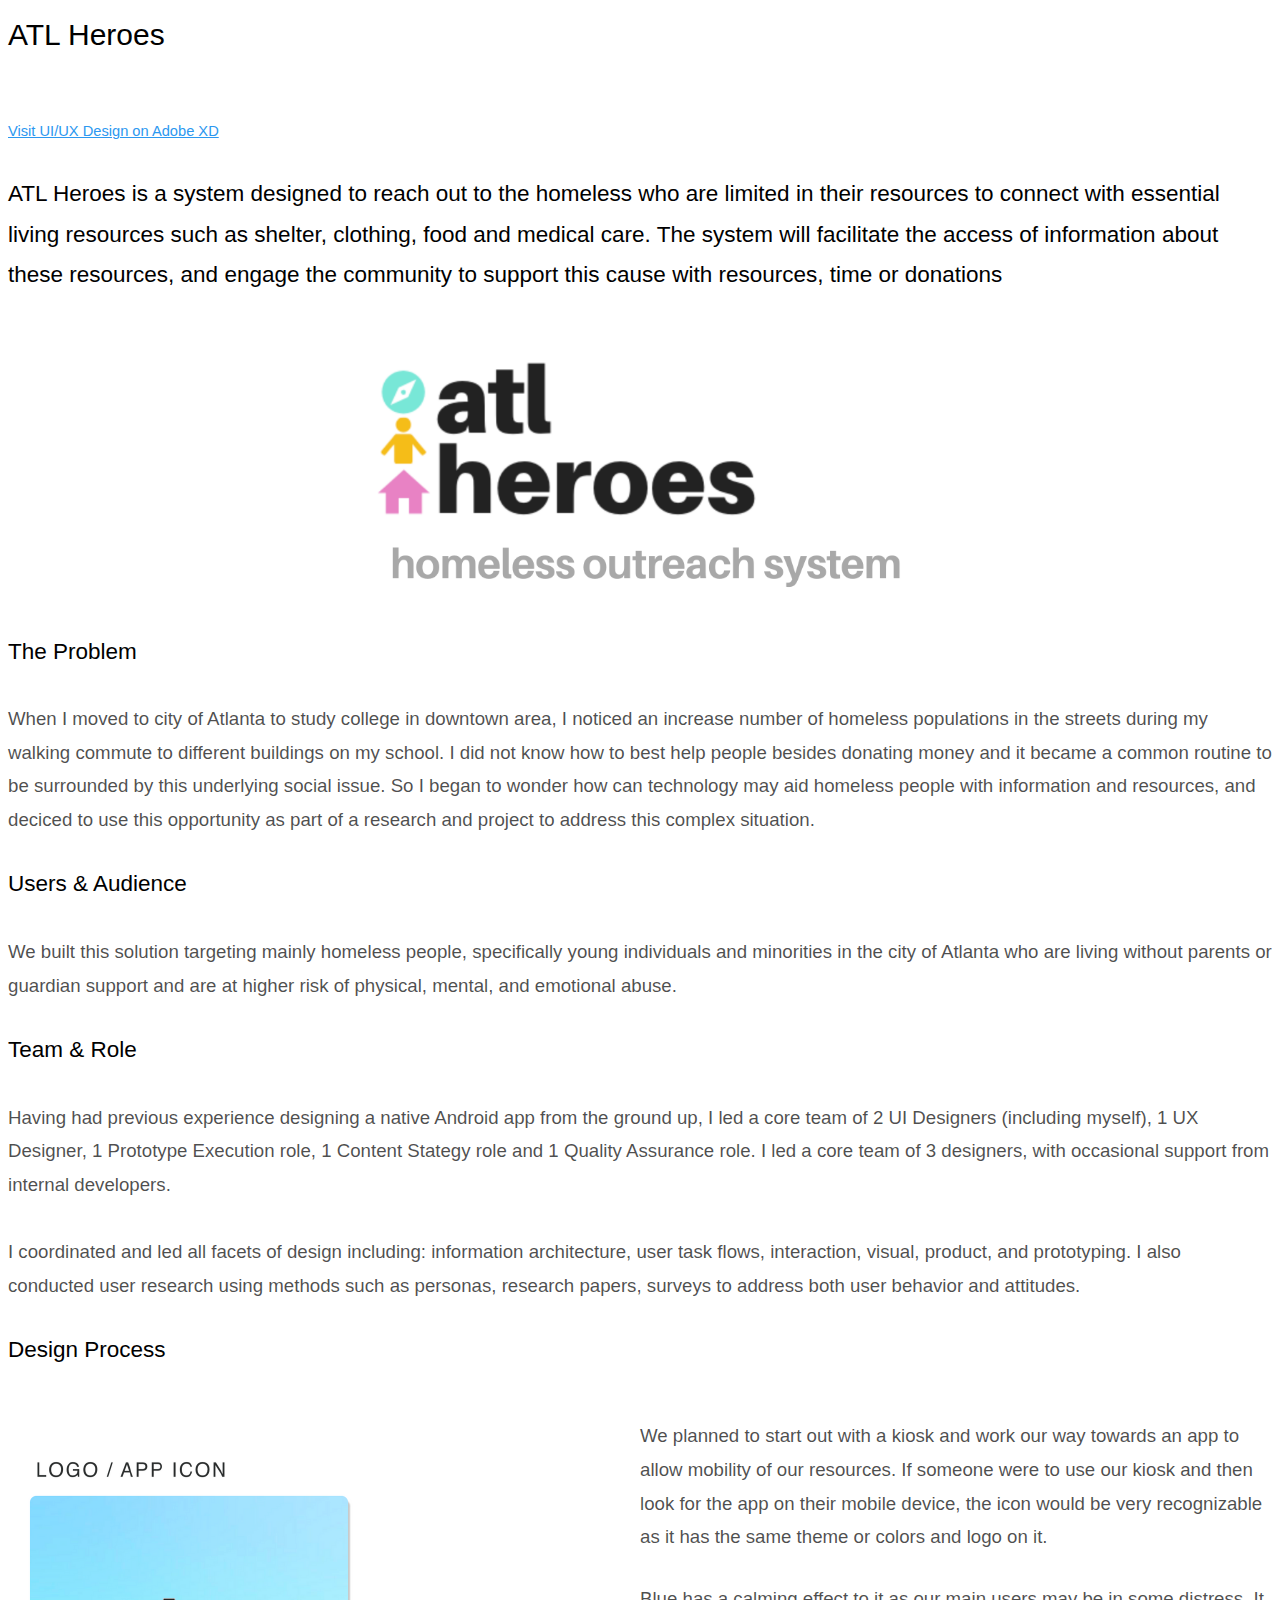
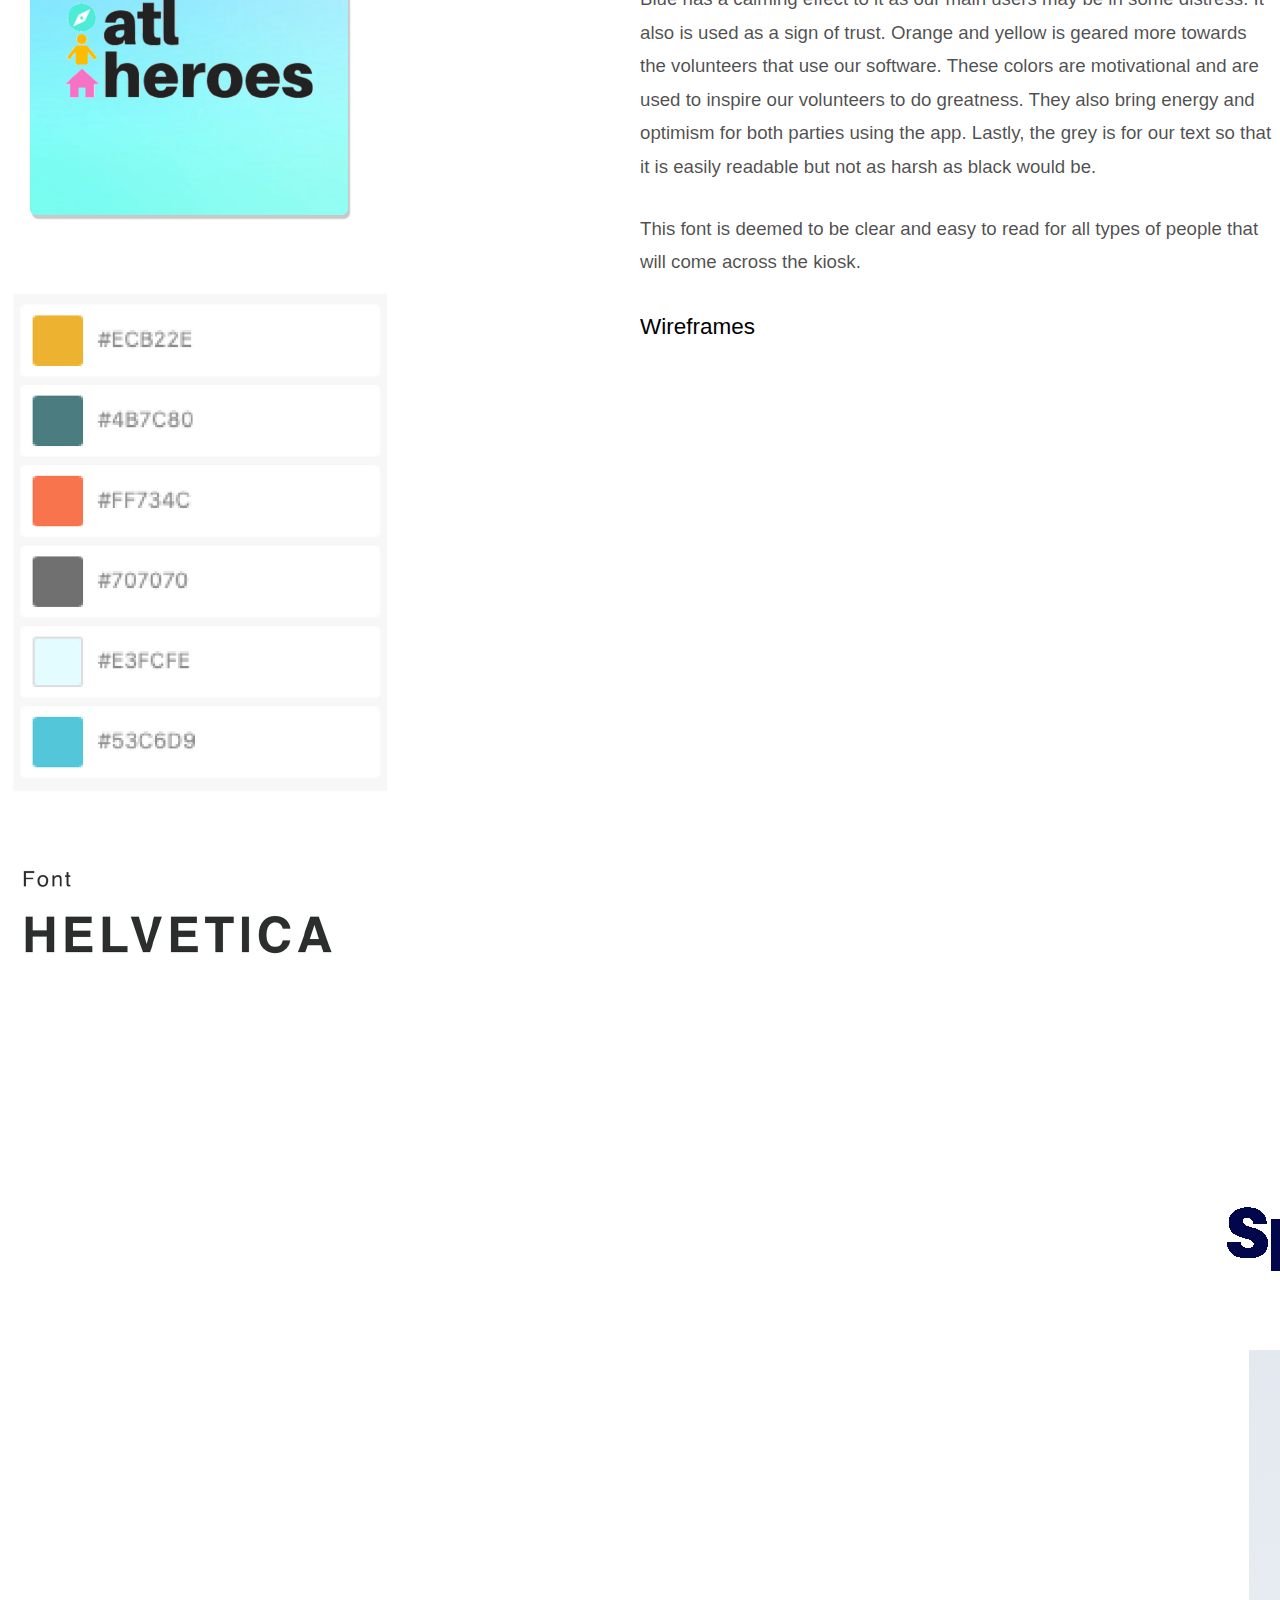
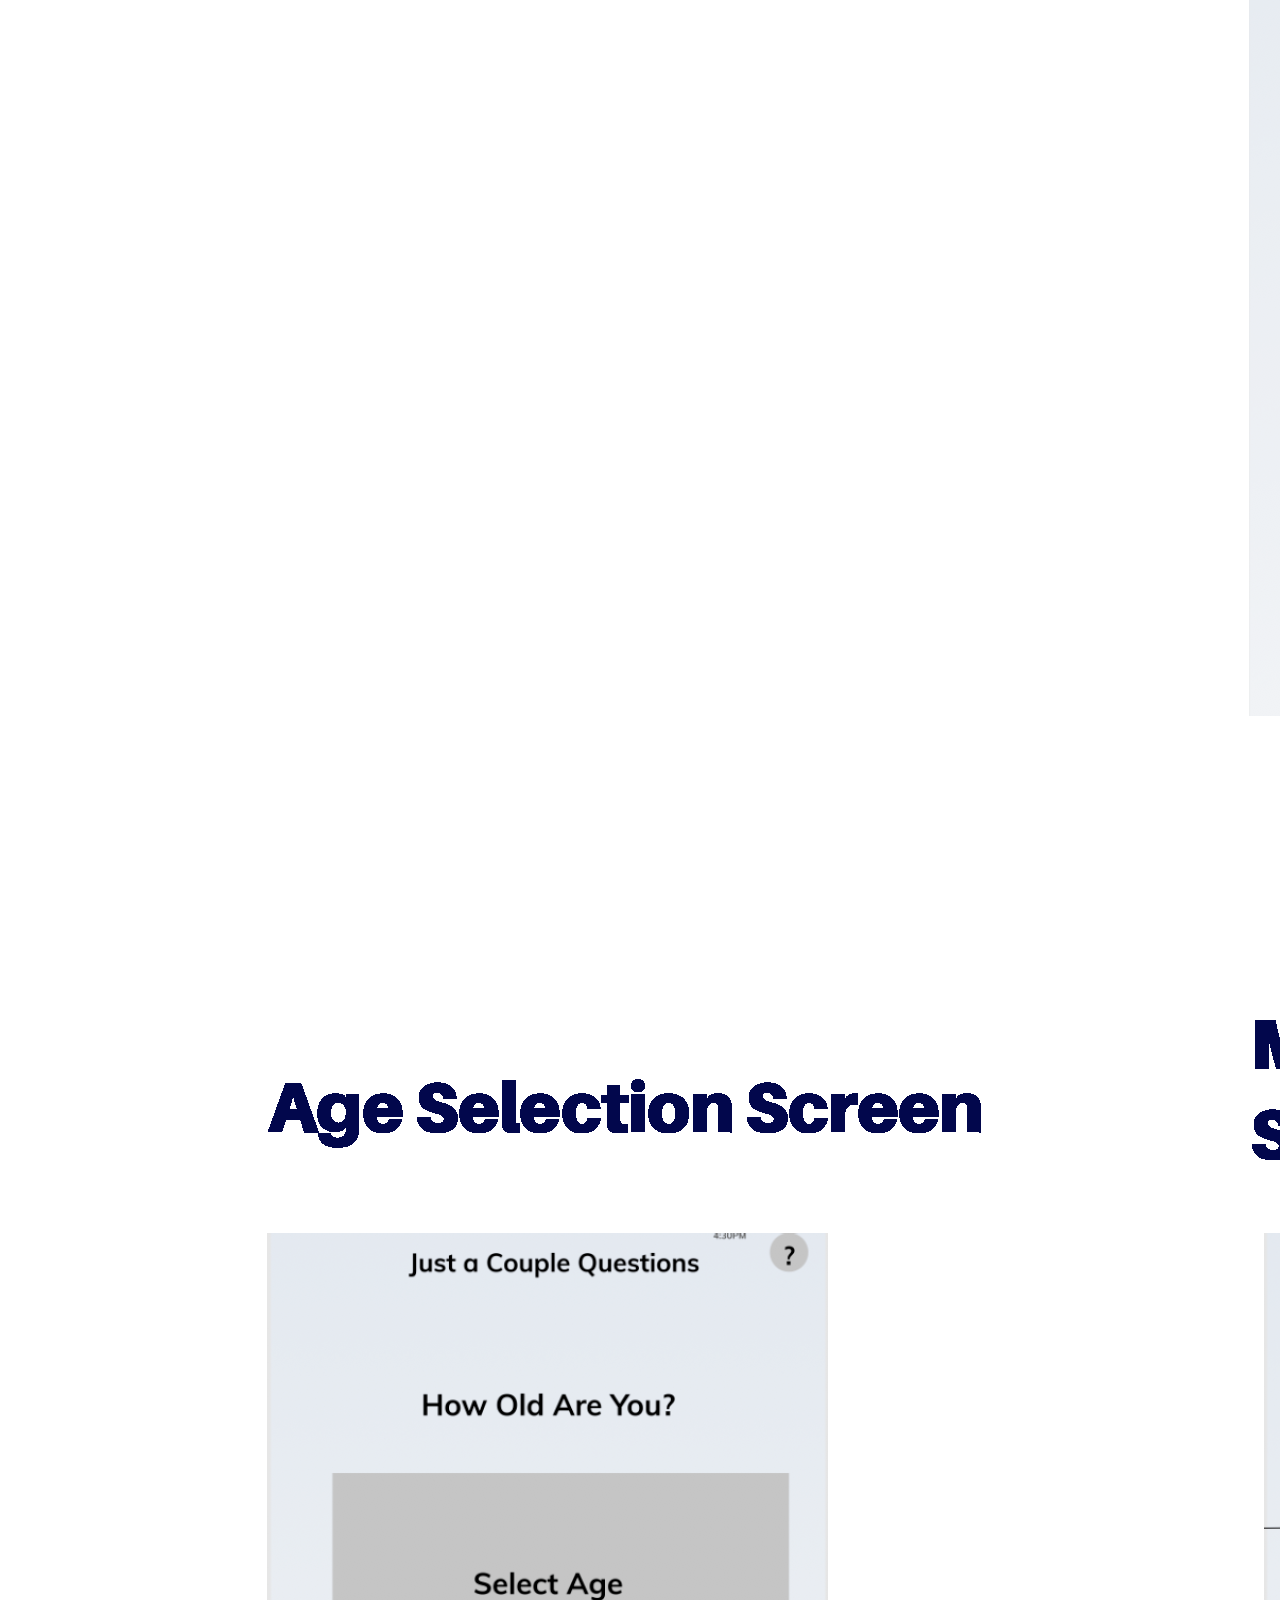
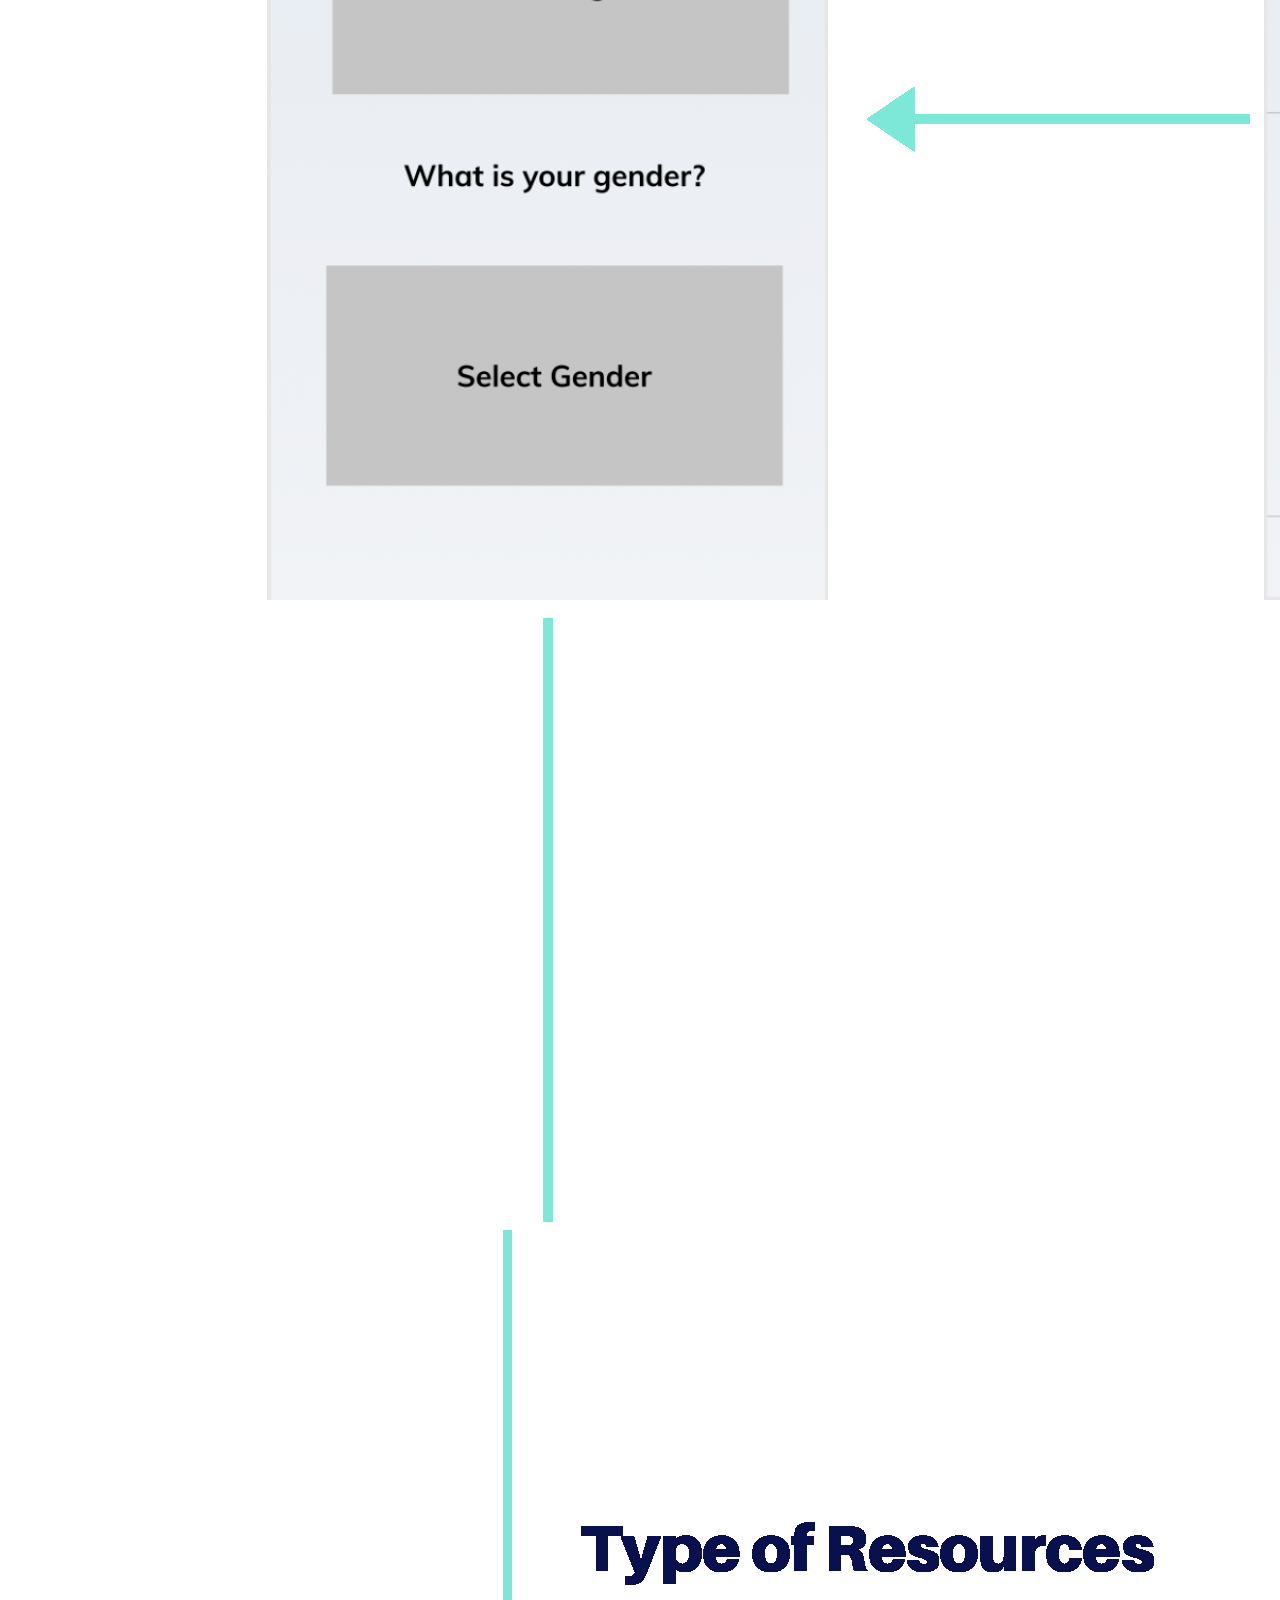
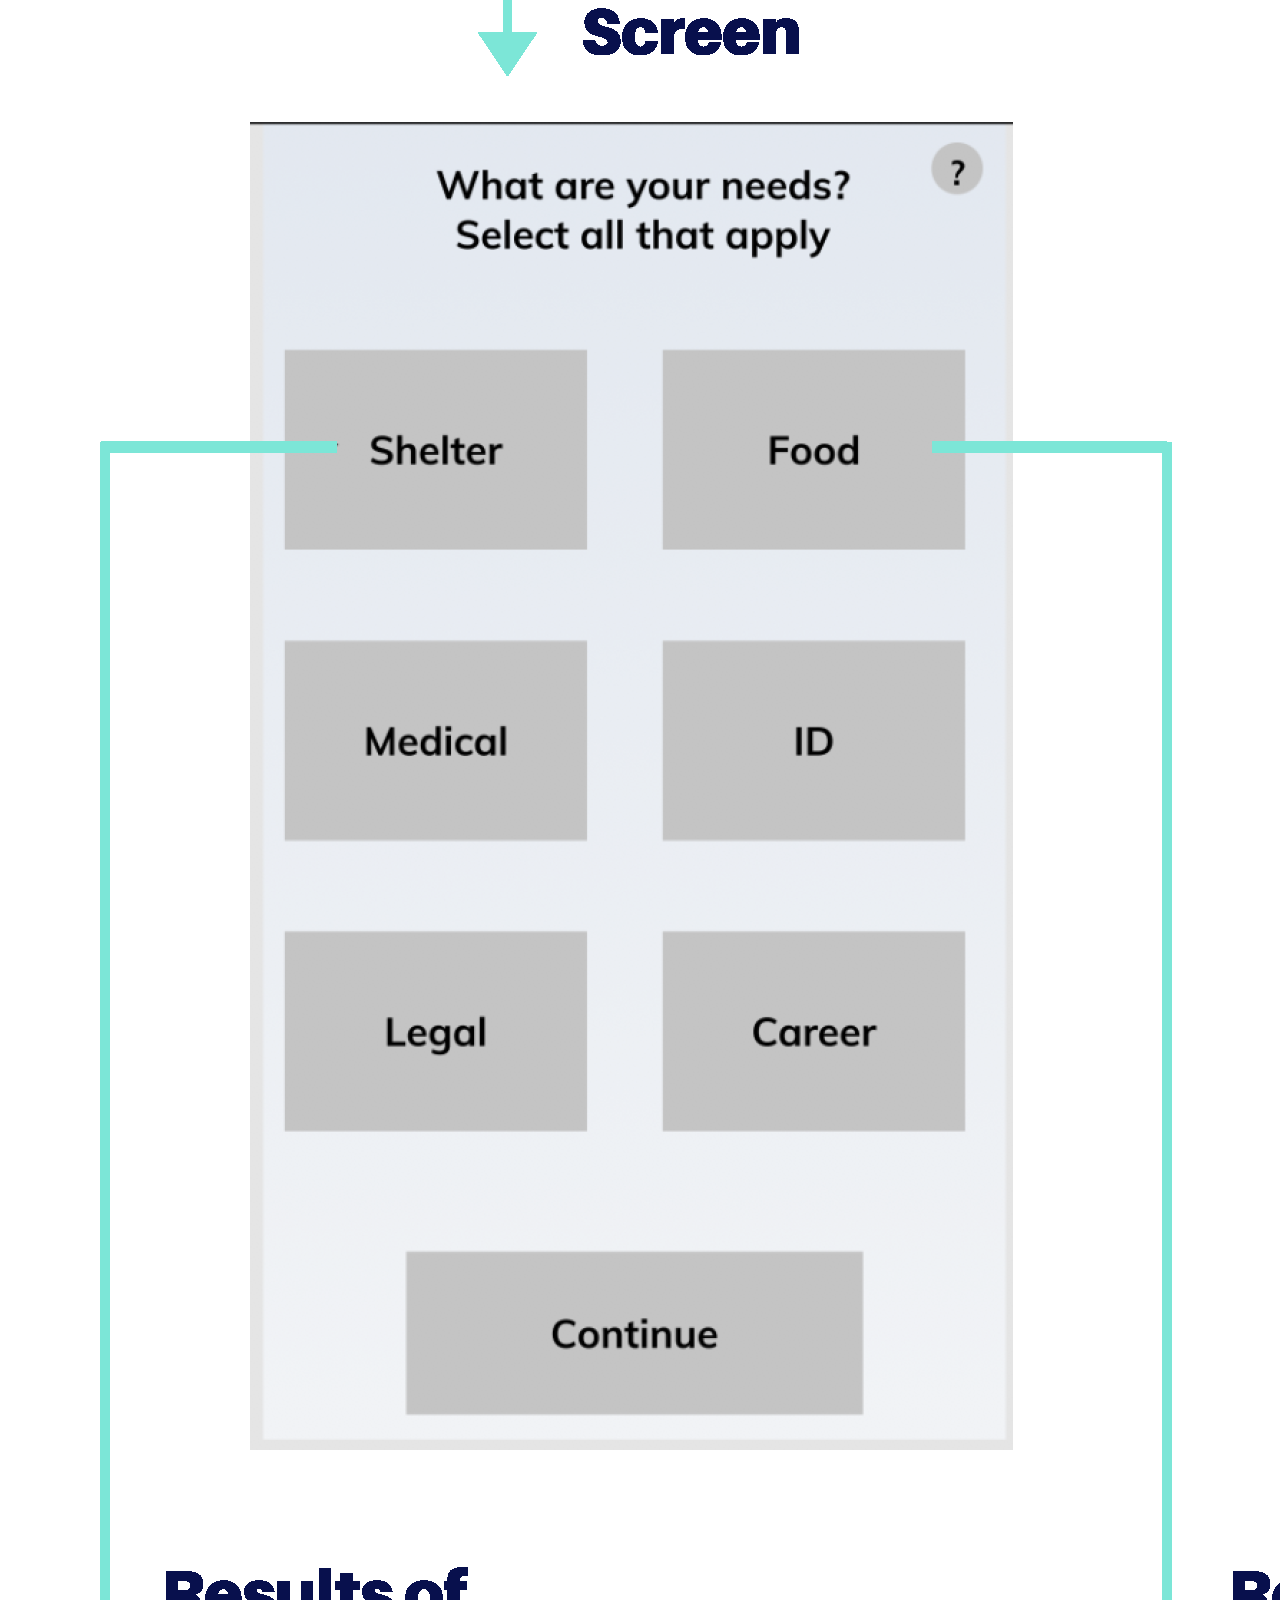
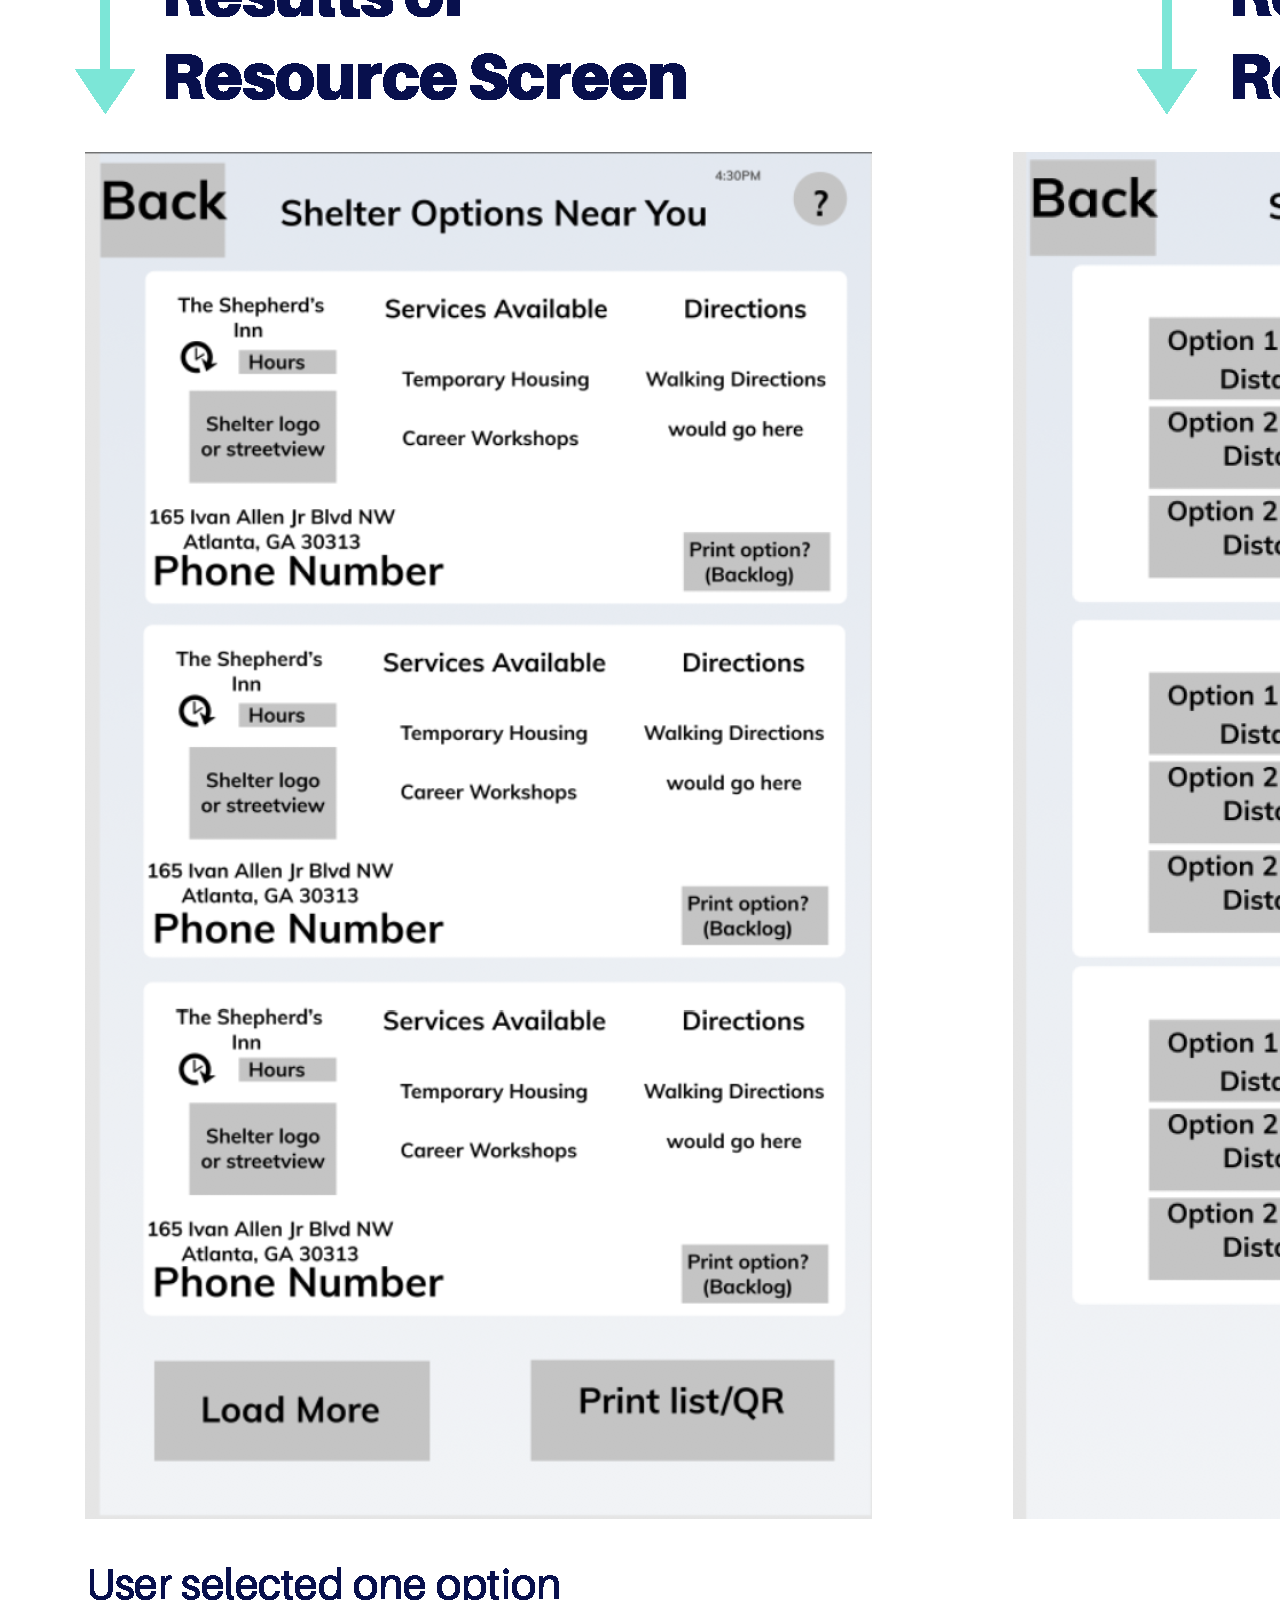
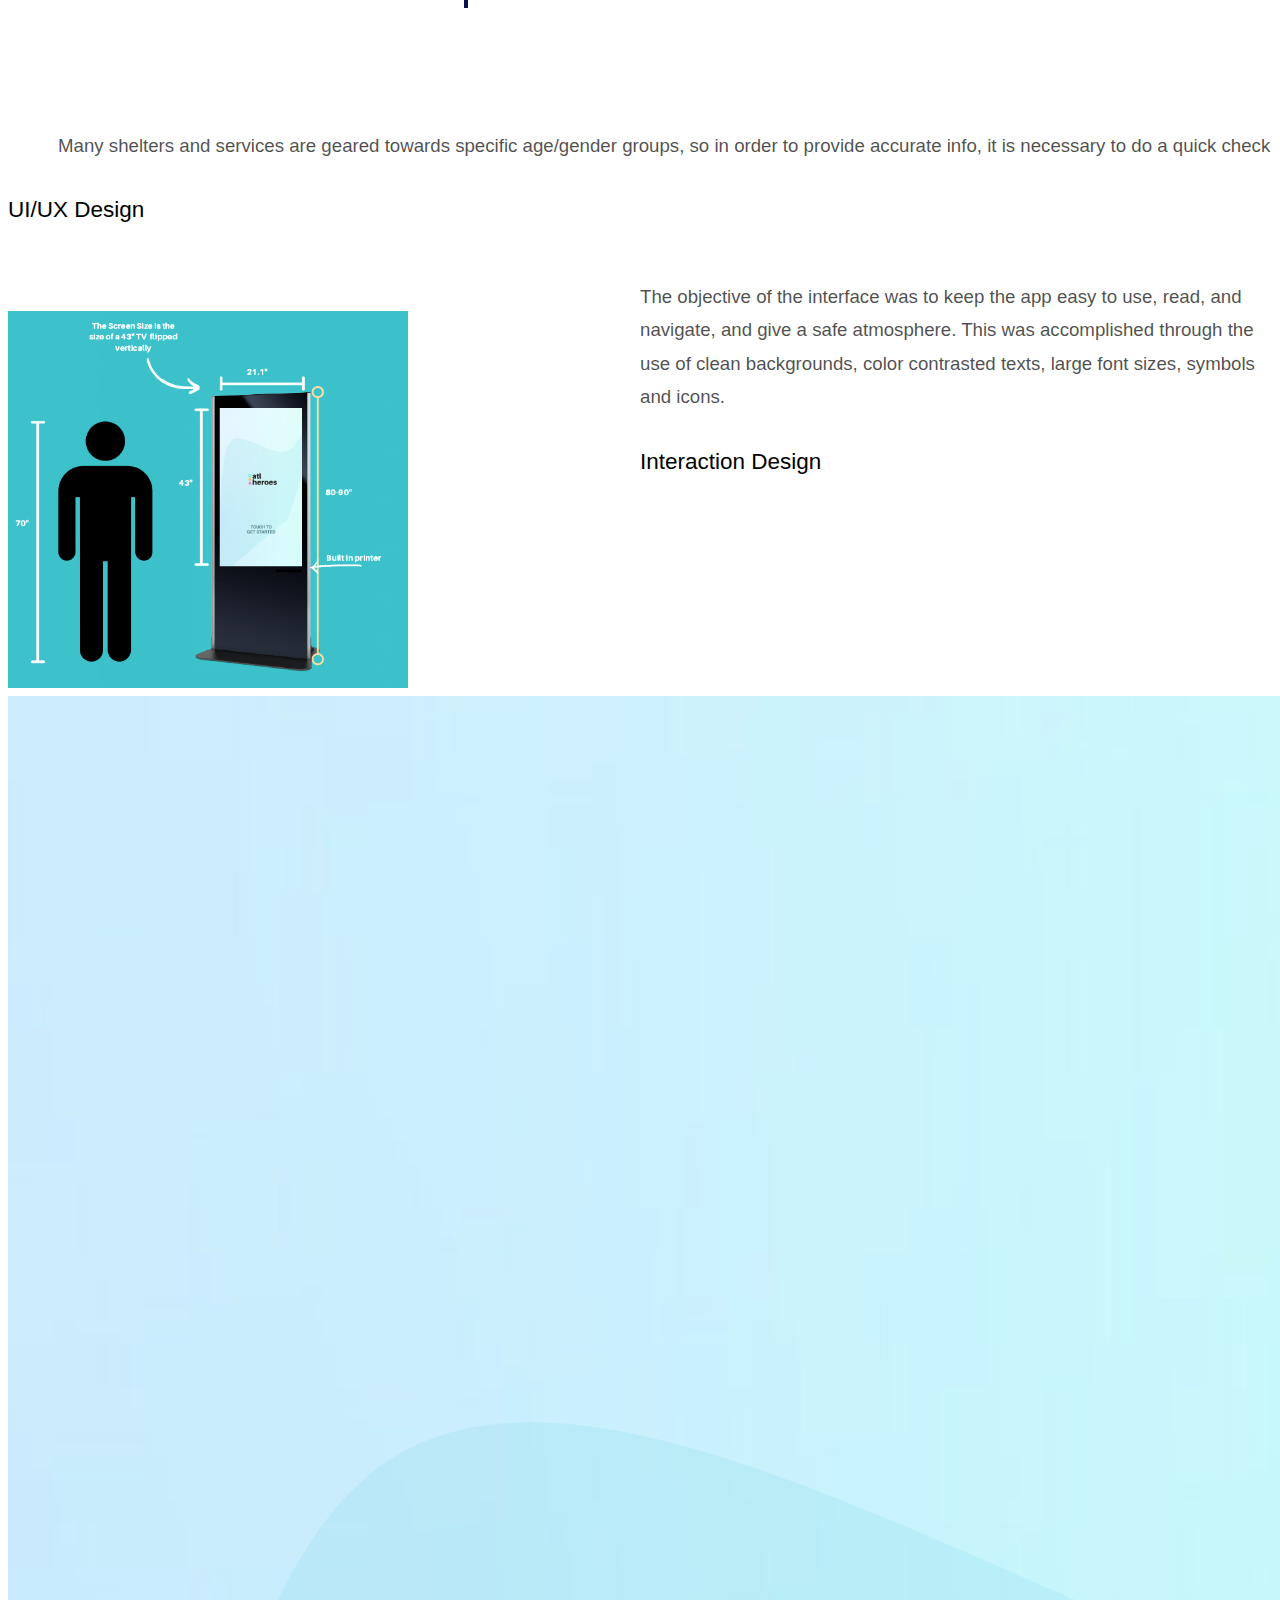
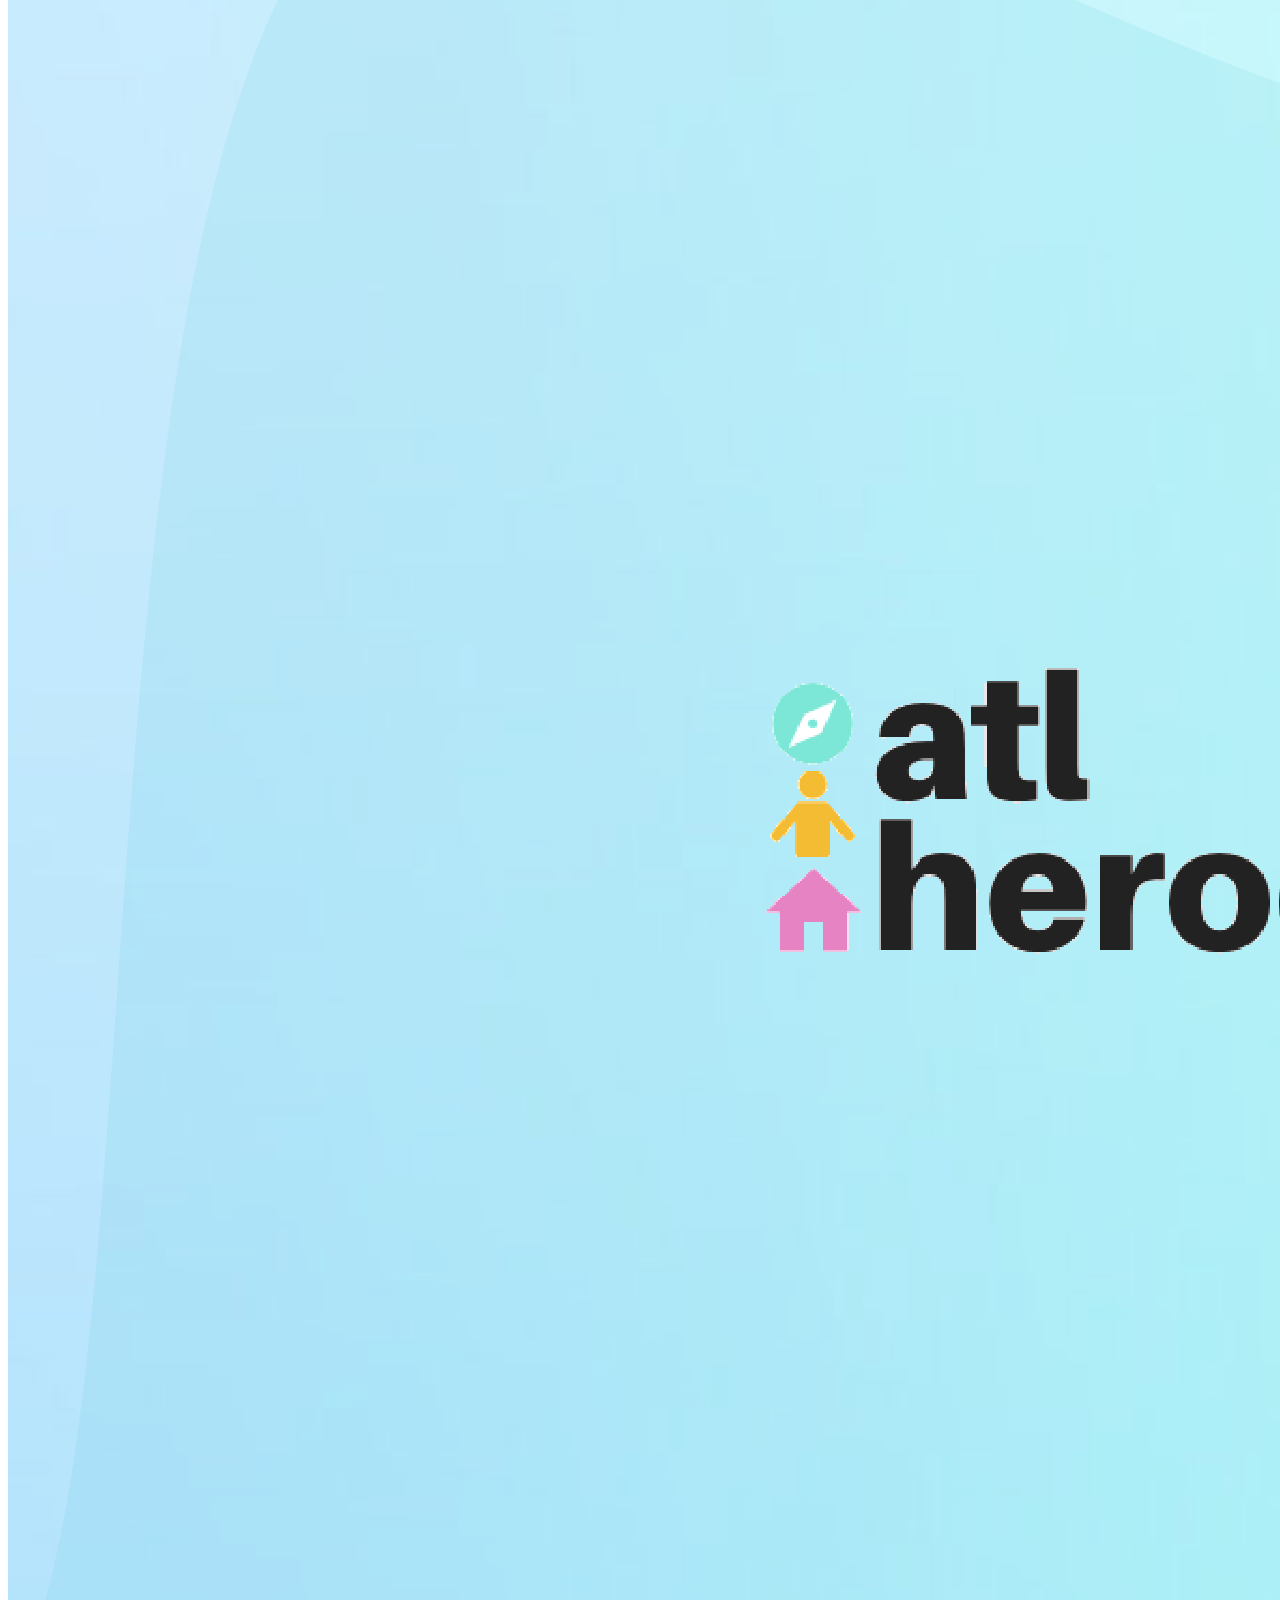
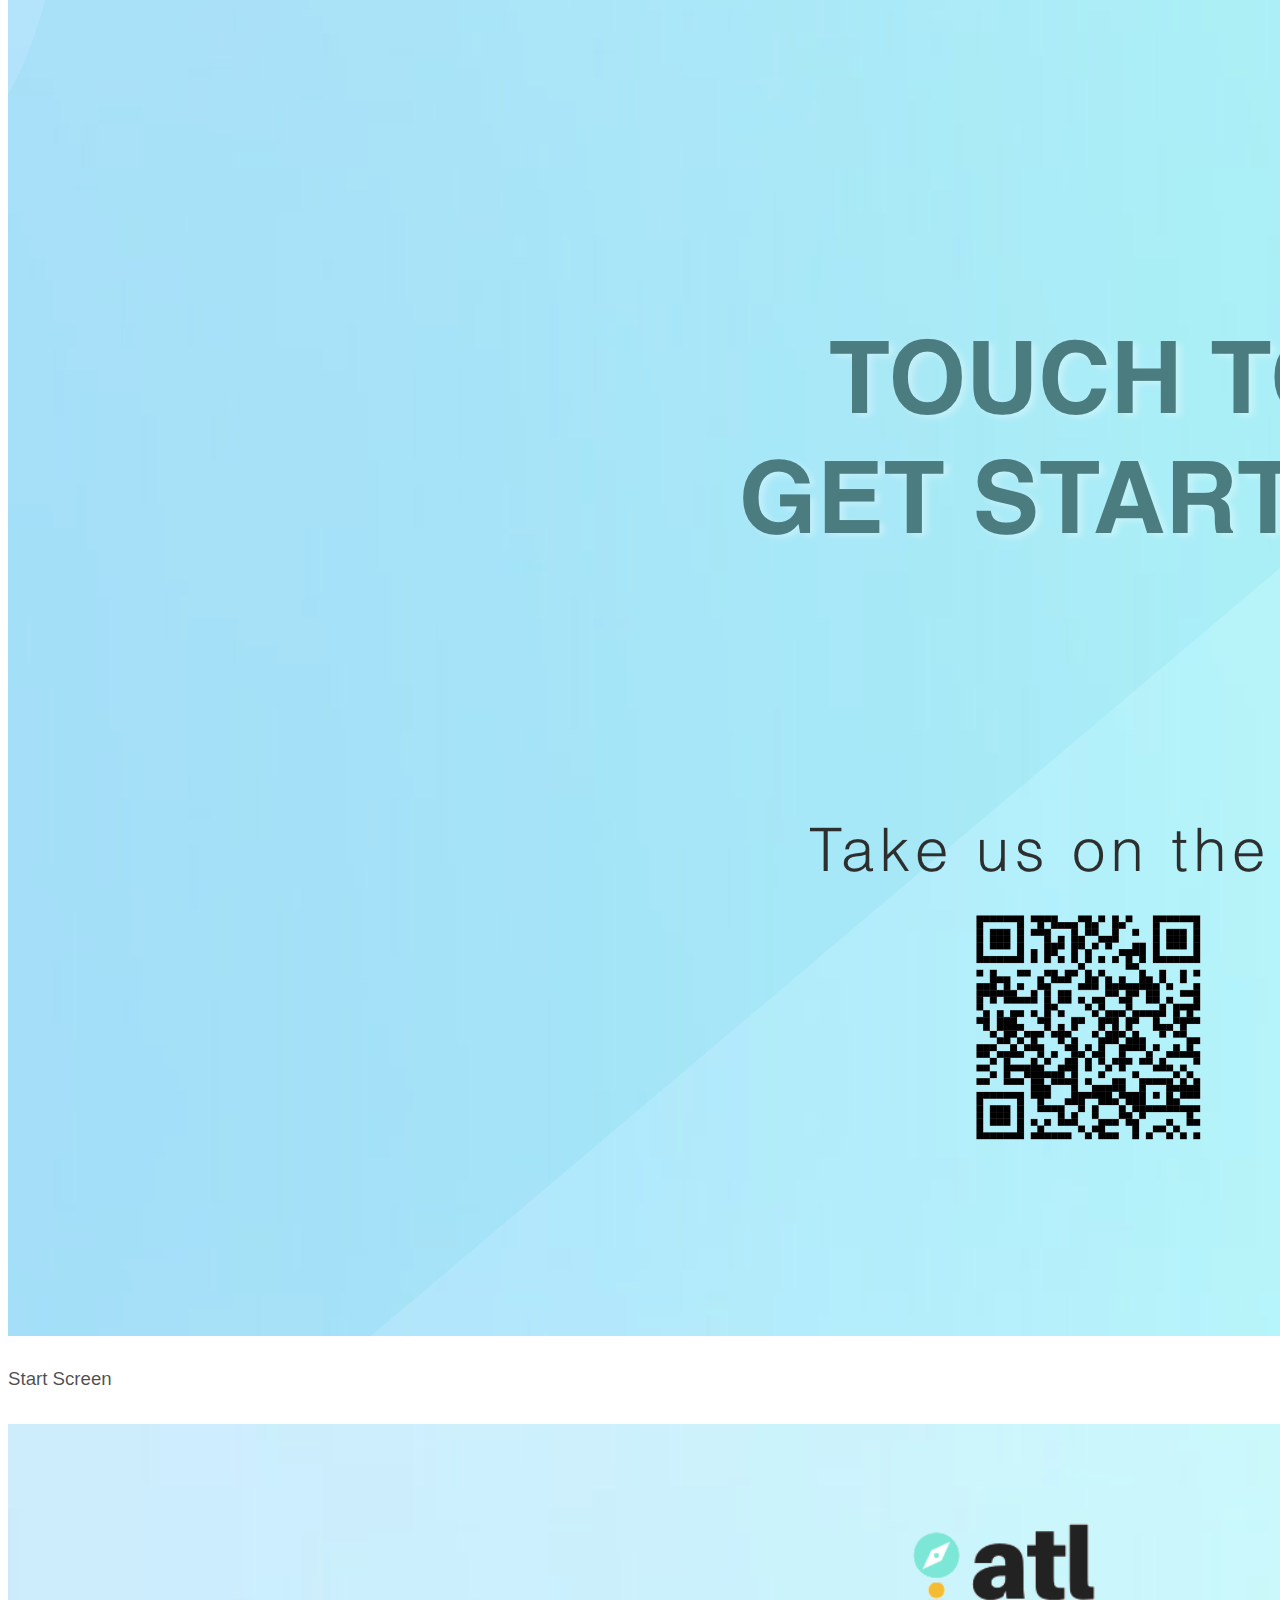
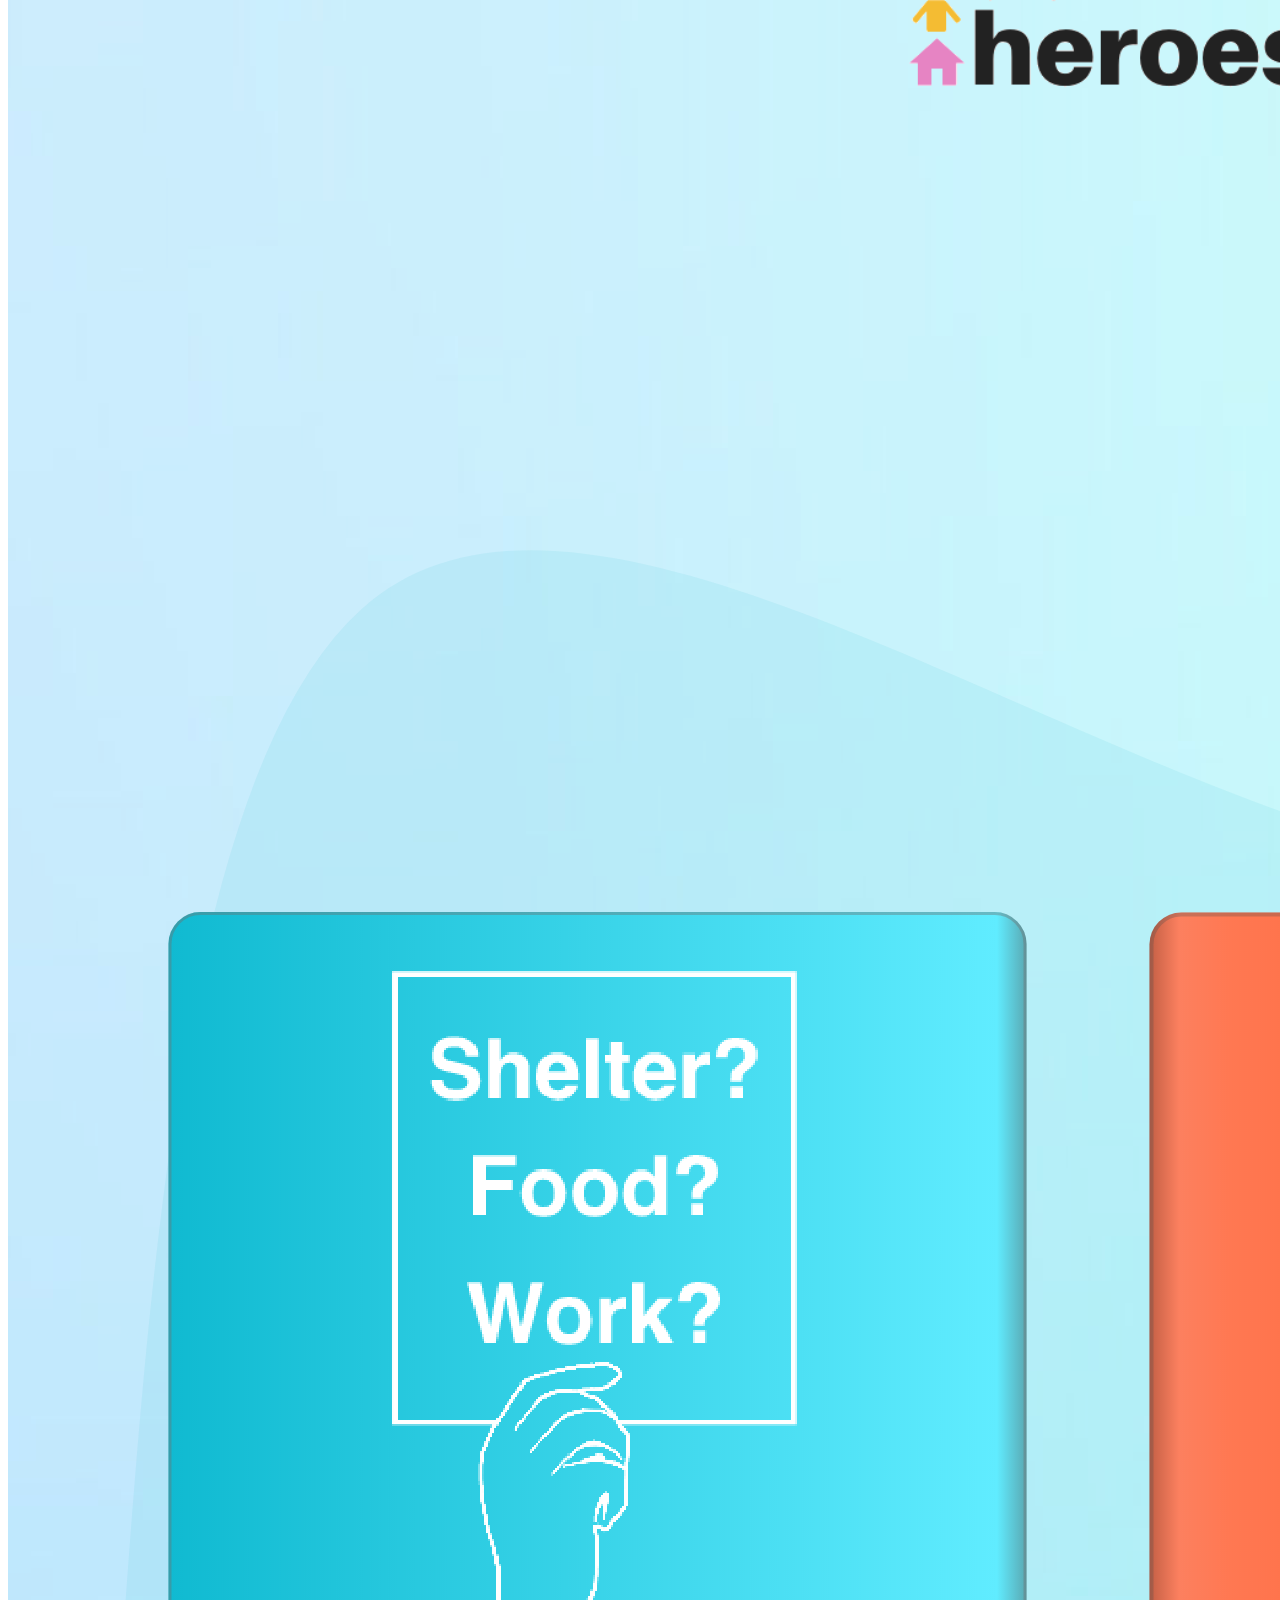
<file: AtlHeroes.html>
<!DOCTYPE html><!-- Last Published: Wed Jan 24 2018 18:17:21 GMT+0000 (UTC) -->
<html data-wf-domain="dbirman.com" data-wf-page="55fba4d587b56cd45b405f71" data-wf-site="5341f119d69672b10b0000e1">
   <head>
      <meta charset="utf-8"/>
      <title>ATL Heroes - Homeless Outreach System</title>
      <meta content="width=device-width, initial-scale=1" name="viewport"/>
      <link href="https://uploads-ssl.webflow.com/5341f119d69672b10b0000e1/css/danbirman.webflow.580899d2d.css" rel="stylesheet" type="text/css"/>
      <link href="https://daks2k3a4ib2z.cloudfront.net/5341f119d69672b10b0000e1/54ffb08e801943031f7753a9_DB_Favicon_32x32_A.png" rel="shortcut icon" type="image/x-icon"/>
      <link href="https://daks2k3a4ib2z.cloudfront.net/5341f119d69672b10b0000e1/54ffb0a3a1472b011f110a53_DB_Favicon_256x256_A.png" rel="apple-touch-icon"/>
      <link rel="stylesheet" href="css/style.css">
      <link rel="stylesheet" href="https://cdnjs.cloudflare.com/ajax/libs/font-awesome/4.7.0/css/font-awesome.min.css">
   </head>
   <body>
      
      <div>
         <div class="w-container">
            <h1 class="h1-text">ATL Heroes</h1>
            <h4 style="padding-top: 25px; "class="case-study-subtitle"><a target="_blank" href="https://xd.adobe.com/view/1fd84036-fab5-4a55-6d37-81bd0e2d41c8-69e9/?fullscreen">Visit UI/UX Design on Adobe XD</a></h4>
            <h2 class="intro-body-text">ATL Heroes is a system designed to reach out to the homeless who are limited in their resources to connect with essential living resources such as shelter, clothing, food and medical care. The system will facilitate the access of information about these resources, and engage the community to support this cause with resources, time or donations</h2>
            
            <div><img id="brandlogo" src="images/brandlogo.png"></div>
            <div class="w-row">
               <div class="w-col w-col-4"></div>
               <div class="break-line w-col w-col-4"></div>
               <div class="w-col w-col-4"></div>
            </div>

            <div class="w-row">
               <div class="w-col w-col-6">
                  <h2 class="h2-text">The Problem</h2>
               </div>
               <div class="w-col w-col-6">
                  <p class="body-text">When I moved to city of Atlanta to study college in downtown area, I noticed an increase number of homeless populations in the streets during my walking commute to different buildings on my school. I did not know how to best help people besides donating money and it became a common routine to be surrounded by this underlying social issue. So I began to wonder how can technology may aid homeless people with information and resources, and deciced to use this opportunity as part of a research and project to address this complex situation. </p>
               </div>
            </div>
            <div class="w-row">
               <div class="w-col w-col-4"></div>
               <div class="break-line w-col w-col-4"></div>
               <div class="w-col w-col-4"></div>
            </div>
            <div class="w-row">
               <div class="w-col w-col-6">
                  <h2 class="h2-text">Users &amp; Audience</h2>
               </div>
               <div class="w-col w-col-6">
                  <p class="body-text">We built this solution targeting mainly homeless people, specifically young individuals and minorities in the city of Atlanta who are living without parents or guardian support and are at higher risk of physical, mental, and emotional abuse.
                  </p>
               </div>
            </div>
            <div class="w-row">
               <div class="w-col w-col-4"></div>
               <div class="break-line w-col w-col-4"></div>
               <div class="w-col w-col-4"></div>
            </div>
            <div class="w-row">
               <div class="w-col w-col-6">
                  <h2 class="h2-text">Team &amp; Role</h2>
               </div>
               <div class="w-col w-col-6">
                  <p class="body-text">Having had previous experience designing a native Android app from the ground up, I led a core team of 2 UI Designers (including myself), 1 UX Designer, 1 Prototype Execution role, 1 Content Stategy role and 1 Quality Assurance role. I led a core team of 3 designers, with occasional support from internal developers. <br/><br/>I coordinated and led all facets of design including: information architecture, user task flows, interaction, visual, product, and prototyping. I also conducted user research using methods such as personas, research papers, surveys to address both user behavior and attitudes.</p>
               </div>
            </div>
             
            <!--BreakLine starts--> <div class="w-row">
               <div class="w-col w-col-4"></div>
               <div class="break-line w-col w-col-4"></div>
               <div class="w-col w-col-4"></div>
            </div><!--Breakline ends-->

            <div class="w-row">
               <div>
                  <h2 class="h2-text">Design Process</h2>
               </div>
               <div>
                  <div id="designimages" class= "design">
                    <div id="logo" ><img src="images/logo.png" /></div>
                    <div id= "colorpalette"> <img src="images/colorpalette.png"/> </div>
                    <div id="font"> <img  src="images/fonthelvetica.png" /></div>
                  </div>

                  <div id="designinfo" class="design">
                  <p  class="body-text">We planned to start out with a kiosk and work our way towards an app to allow mobility of our resources. If someone were to use our kiosk and then look for the app on their mobile device, the icon would be very recognizable as it has the same theme or colors and logo on it.</p>
                  <p  class="body-text">Blue has a calming effect to it as our main users may be in some distress. It also is used as a sign of trust. Orange and yellow is geared more towards the volunteers that use our software. These colors are motivational and are used to inspire our volunteers to do greatness. They also bring energy and optimism for both parties using the app. Lastly, the grey is for our text so that it is easily readable but not as harsh as black would be. </p>
                  <p class="body-text">This font is deemed to be clear and easy to read for all types of people that will come across the kiosk.</p>
                </div>
              </div>
                  
                  
                  <div class="w-row">
                     <div>
                    <h2 class="h2-text">Wireframes</h2>
                  </div>
                    <img src="images/wireframe1.png" style="padding-top: 100px; " /> <img src="images/wireframe2.png"/> <div style="margin: 0; margin-left: 50px; margin-top: 50px;"><p>Many shelters and services are geared towards specific age/gender groups, so in order to provide accurate info, it is necessary to do a quick check</p></div>
                  </div>
               </div>
            <div class="w-row">
               <div class="w-col w-col-4"></div>
               <div class="break-line w-col w-col-4"></div>
               <div class="w-col w-col-4"></div>
            </div>
            <div class="w-row">
               <div>
                  <h2 class="h2-text">UI/UX Design</h2>
               </div>
               <div>
                  <div class="design" id="designinfo"><p class="body-text">The objective of the interface was to keep the app easy to use, read, and navigate, and give a safe atmosphere. This was accomplished through the use of clean backgrounds, color contrasted texts, large font sizes, symbols and icons.</p> </div>
                  <div class="design" id="designimages"><img id="uidesign" src="images/ui_design.png"/></div>
               </div>
            </div>
            

            <div class="w-row">
               <div class="w-col w-col-6">
                  <h2 class="h2-text">Interaction Design</h2>
               </div>
               <div class="w-col w-col-6">
               </div>
            </div>
            <div style="padding-top: 50px;">
                <div class="w-row">
                 <div class="w-col w-col-6">
                    <img src="images/startscreen.png" class="grin-app-screens"/>
                    <p class="body-text image-captions phone-captions">Start Screen</p>
                 </div>
                 <div class="w-col w-col-6">
                    <img src="images/homescreen.png" class="grin-app-screens"/>
                    <p class="body-text image-captions phone-captions">Home Screen</p>
                 </div>
              </div>
              <div class="w-row">
                 <div class="w-col w-col-6">
                    <img src="images/needhelp.png" class="grin-app-screens"/>
                    <p class="body-text image-captions phone-captions">Types of Resources if User Needs Help</p>
                 </div>
                 <div class="w-col w-col-6">
                    <img src="images/shelterresults.png" class="grin-app-screens"/>
                    <p class="body-text image-captions phone-captions">Results Shelters Available</p>
                 </div>
              </div>
              <div class="w-row">
                 <div class="w-col w-col-6">
                    <img src="images/helpoptions.png" class="grin-app-screens"/>
                    <p class="body-text image-captions phone-captions">Types of Support if User Wants to Volunteer</p>
                 </div>
                 <div class="w-col w-col-6">
                    <img src="images/moneyresults.png" class="grin-app-screens"/>
                    <p class="body-text image-captions phone-captions">Results of Places to Donate Money</p>
                 </div>
              </div>
            <div class="w-row">
               <div class="w-col w-col-6">
               <img src="images/eventinfo.png" class="grin-app-screens"/>
                  <p class="body-text image-captions phone-captions">List of Events for Homeless and Volunteers to Be Involved</p>
               </div>
               <div class="w-col w-col-6">
                  <img src="images/printfunction.png" class="grin-app-screens"/>
                  <p class="body-text image-captions phone-captions">Printing Feature when User Requests to Print Information</p>
               </div>
            </div>
            </div>

            <div class="w-row">
               <div class="w-col w-col-4"></div>
               <div class="break-line w-col w-col-4"></div>
               <div class="w-col w-col-4"></div>


           
            <div class="w-row">
               <div class="w-col w-col-6" style="width: 100%">
                  <h2 class="h2-text">Outcome</h2>
               </div>
               <div id="adobexd">
                <a target="_blank" href="https://xd.adobe.com/view/1fd84036-fab5-4a55-6d37-81bd0e2d41c8-69e9/?fullscreen"><img src="images/cs_homepage.png"></a>

                <div style="margin-top:50px; margin-bottom :50px; margin-right: 5%; margin-left: 5%;">
                  <h4 class="case-study-subtitle">
                    <a target="_blank" href="https://xd.adobe.com/view/1fd84036-fab5-4a55-6d37-81bd0e2d41c8-69e9/?fullscreen">Try out ATL Heroes UI/UX Design</a> <br> <br>
                    <a target="_blank" href="https://github.com/rafaelhdza/ATLHeroes">Learn more about ATL Heroes on GitHub <i class="fa fa-github" style="font-size:20px;color:#2c98f0"></i></a>
                  </h4>
                </div>

               </div>
               <div class="w-col w-col-6" style="float: right">
                  <p class="body-text">We conducted a usability testing plan to assess the effectiveness of the system, to identify areas of improvement, and areas of success. Our goal was to to gather enough information by testing our prototyped system to potential users who are interested in taking roles to different sets of scenarios related to homelessness. This process involves asking for help, volunteering services, and being involved with events in the community. <br><br>
                  Our findings were collected from 10 participants. So far 60% of people are aware of local public services such as shelters, food banks, and non-profit while 40% of people know a few of those services.<br> <br>We also found that the majority of users' experience with the system was friendly to use, and that they believe this system would be benefitial if they were to find in desperate need of resources.   </p>
               </div>
            </div>
         </div>
        </div>
      </div>
   </body>
</html>
</file>
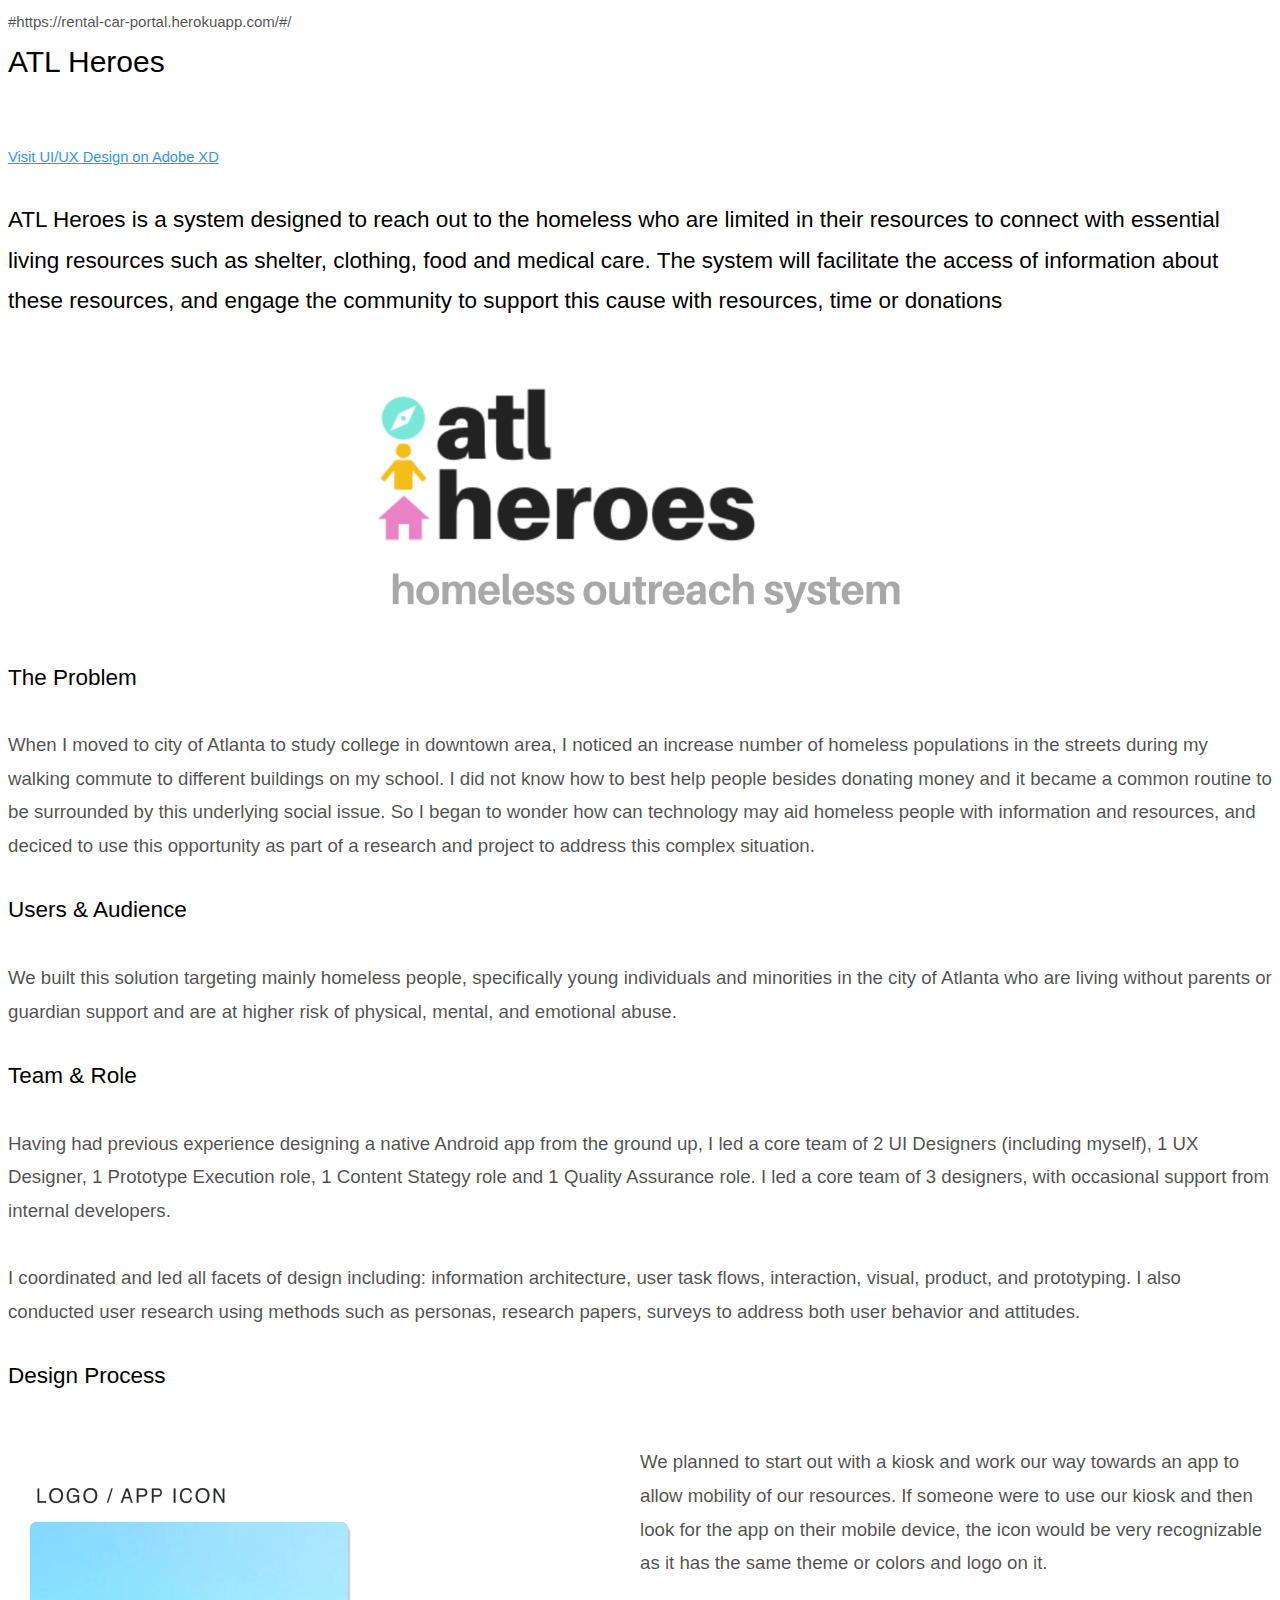
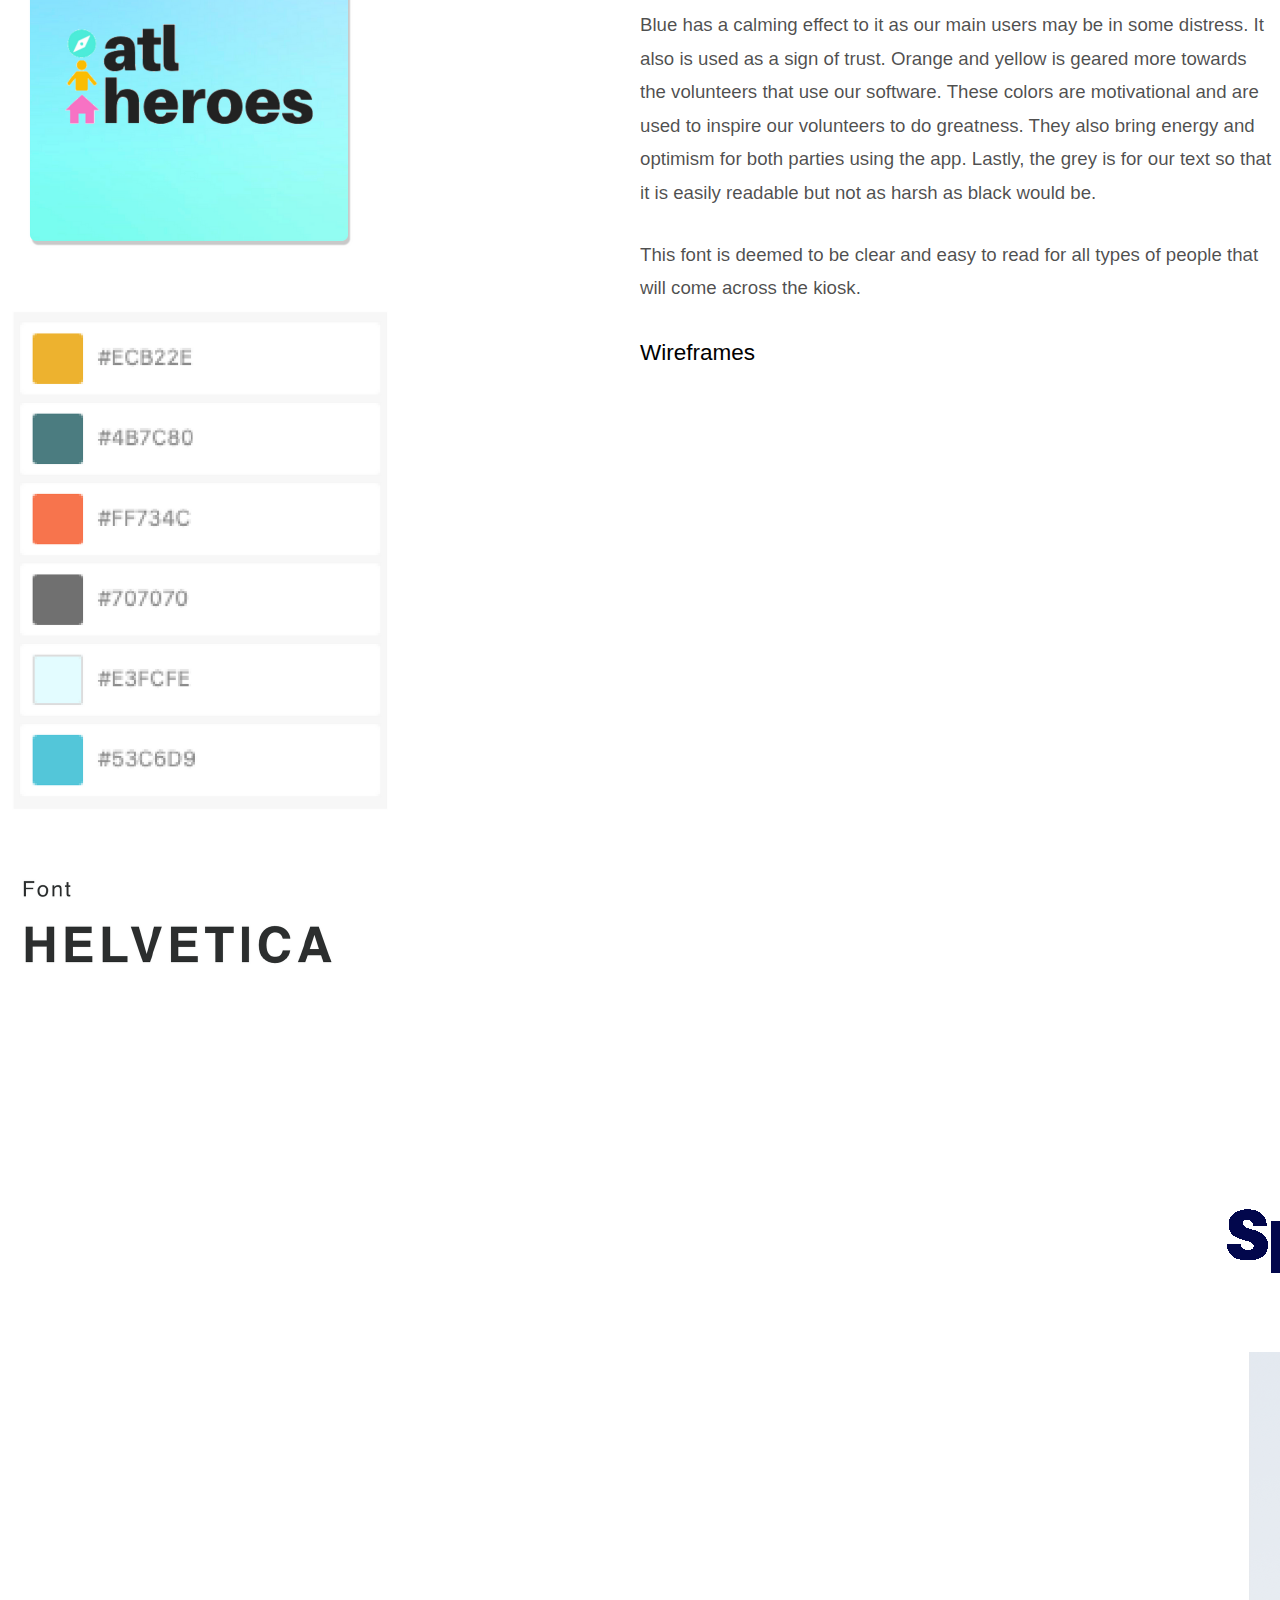
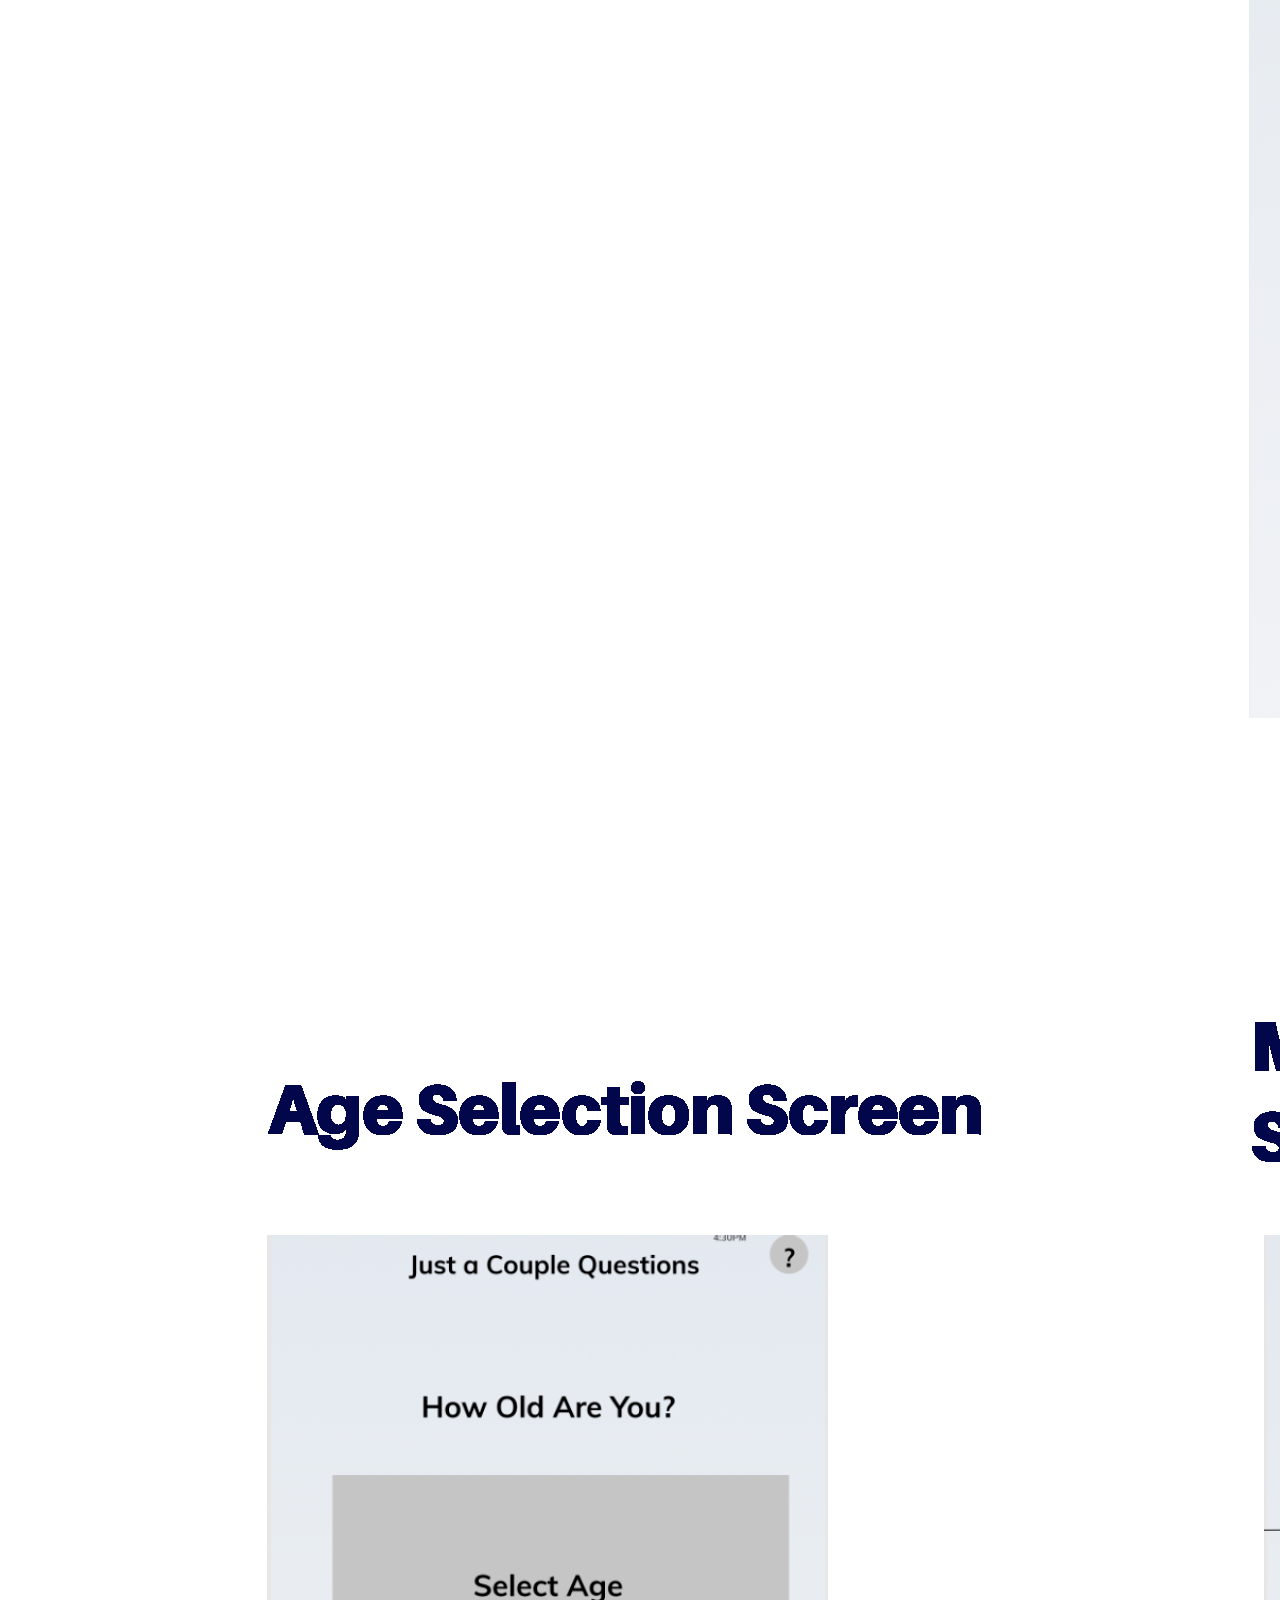
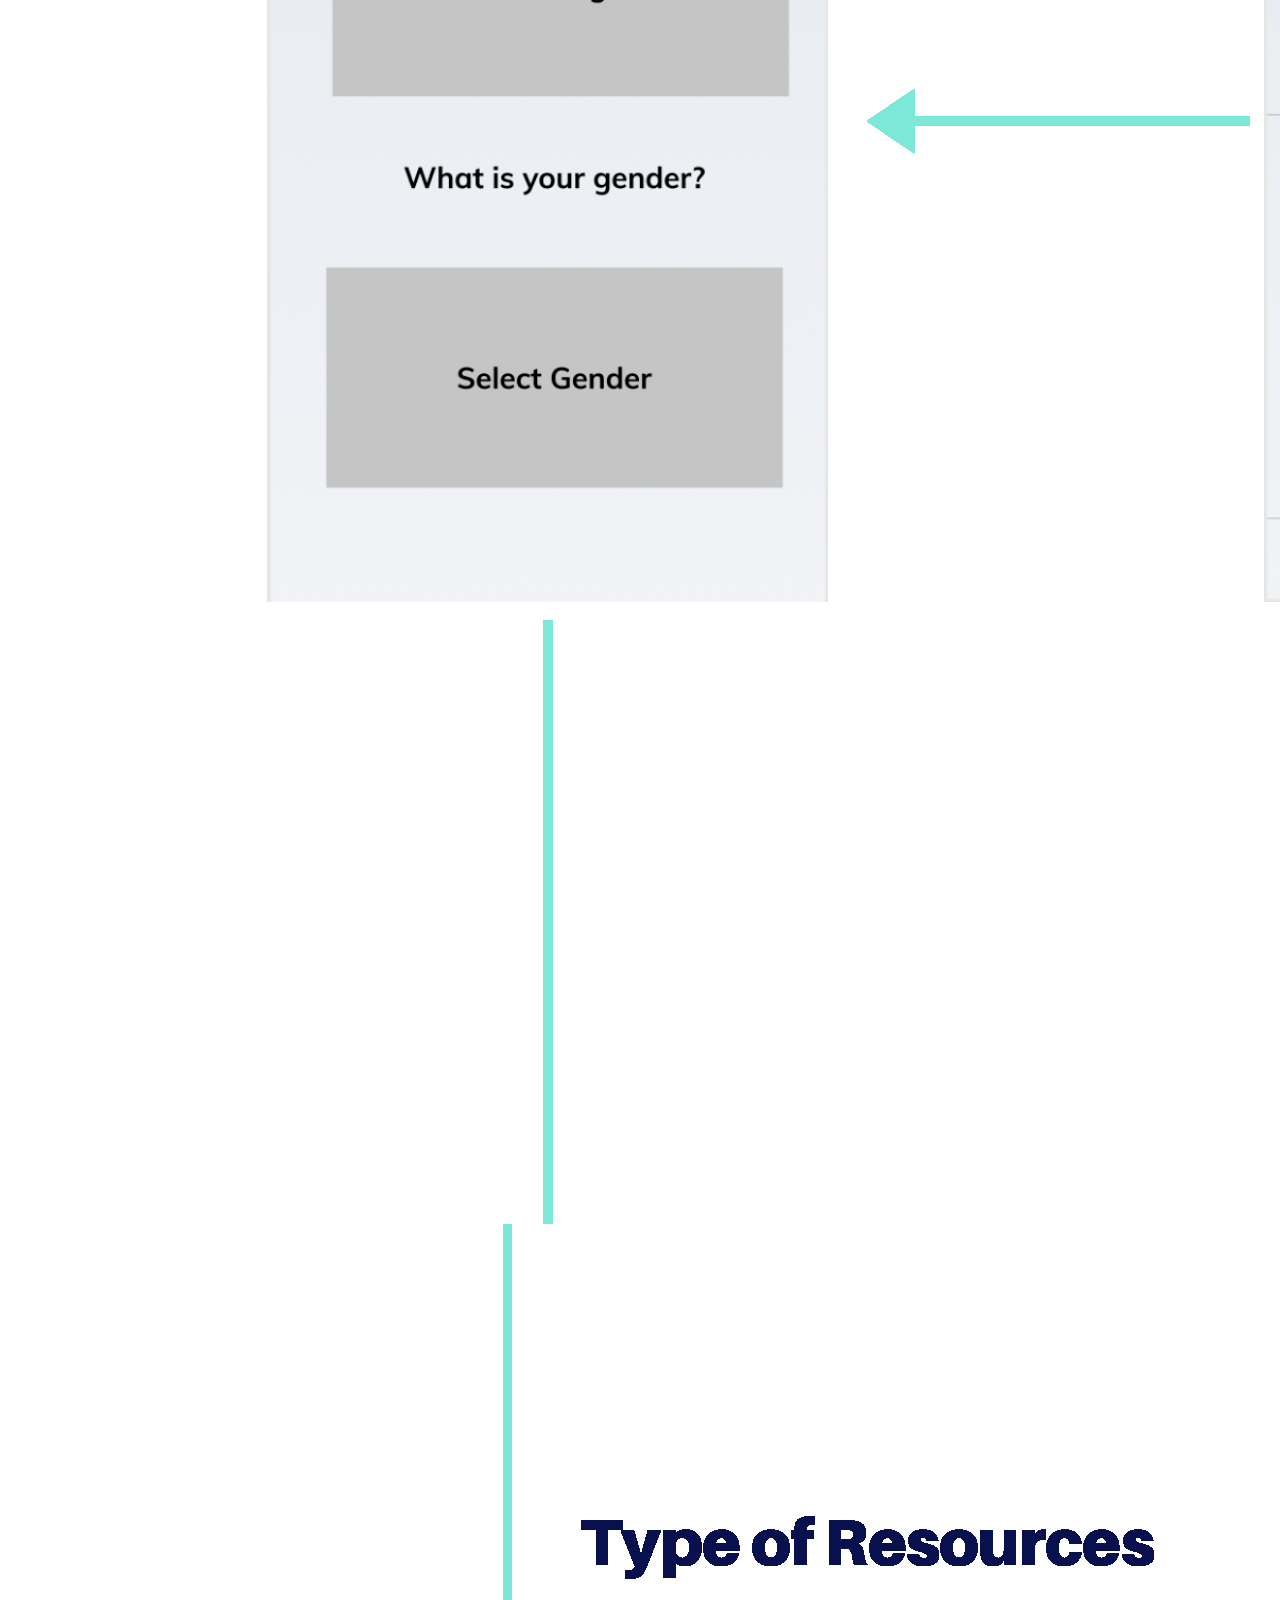
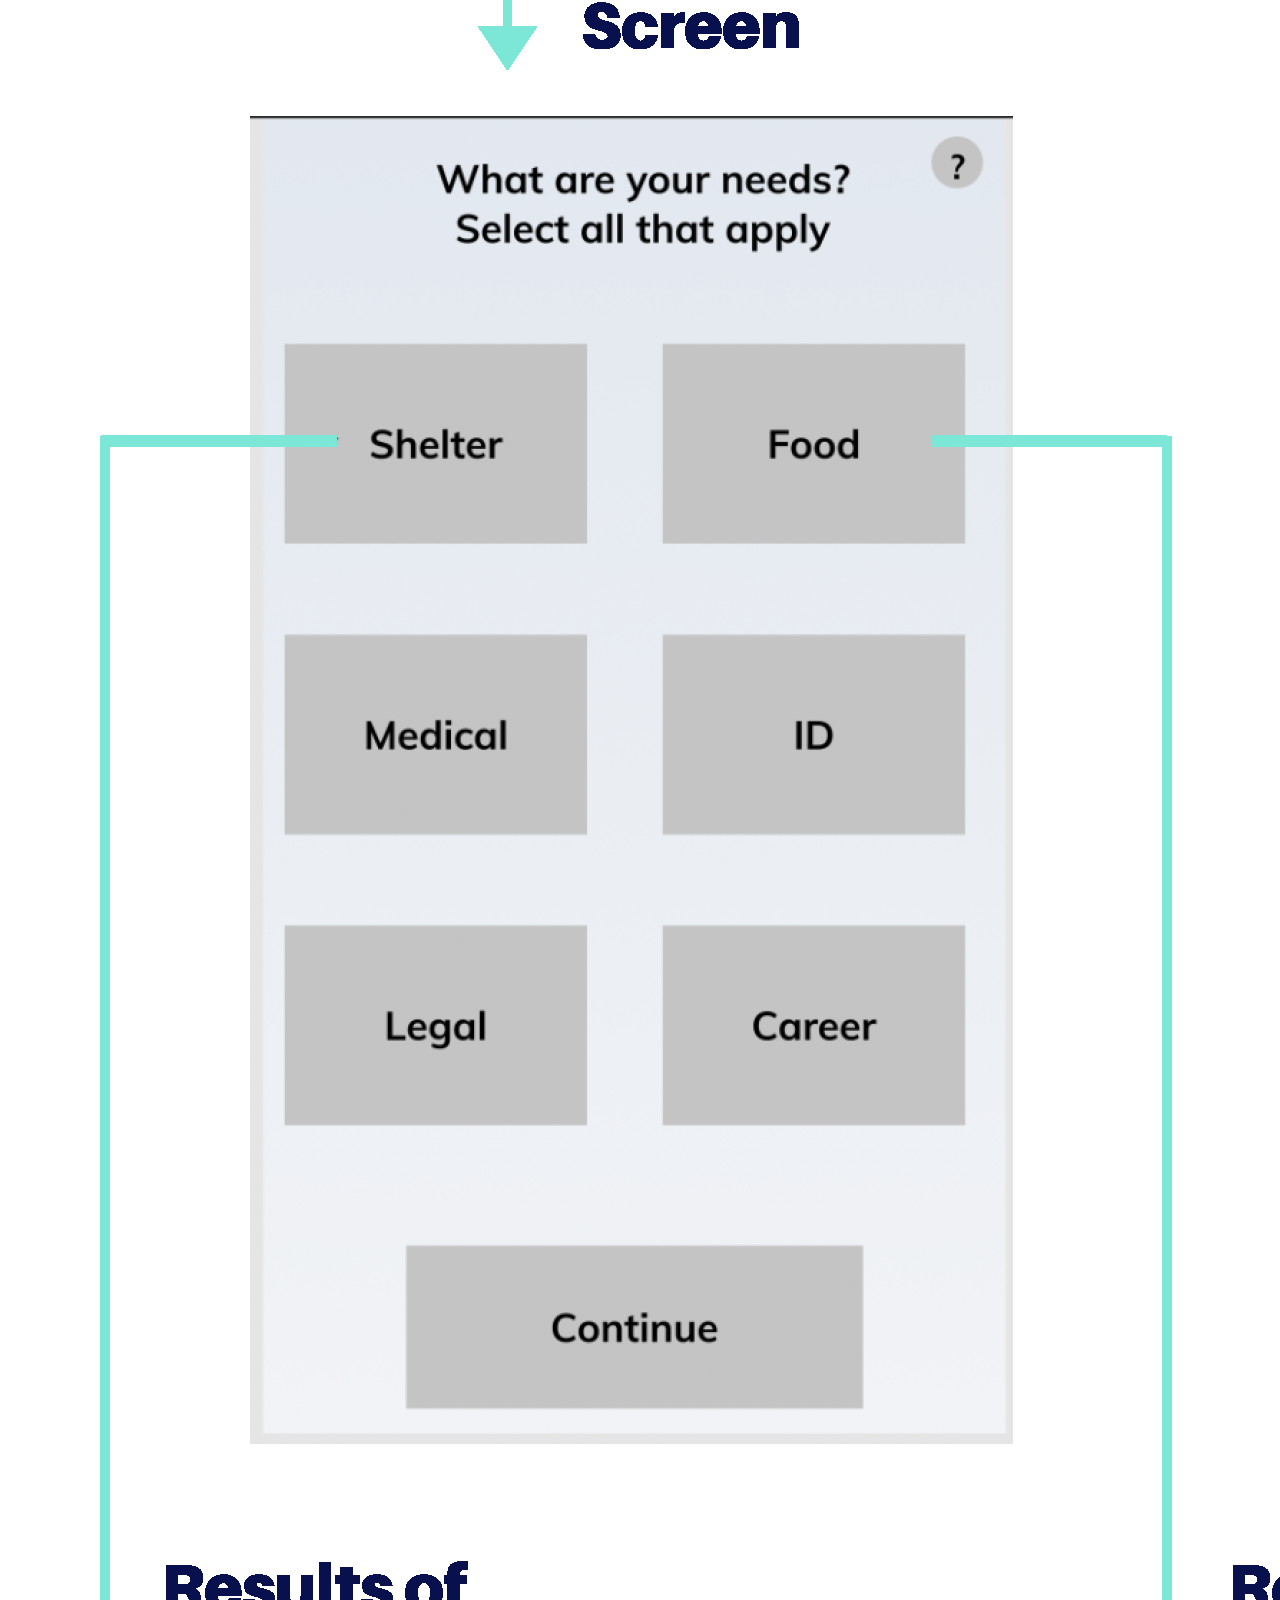
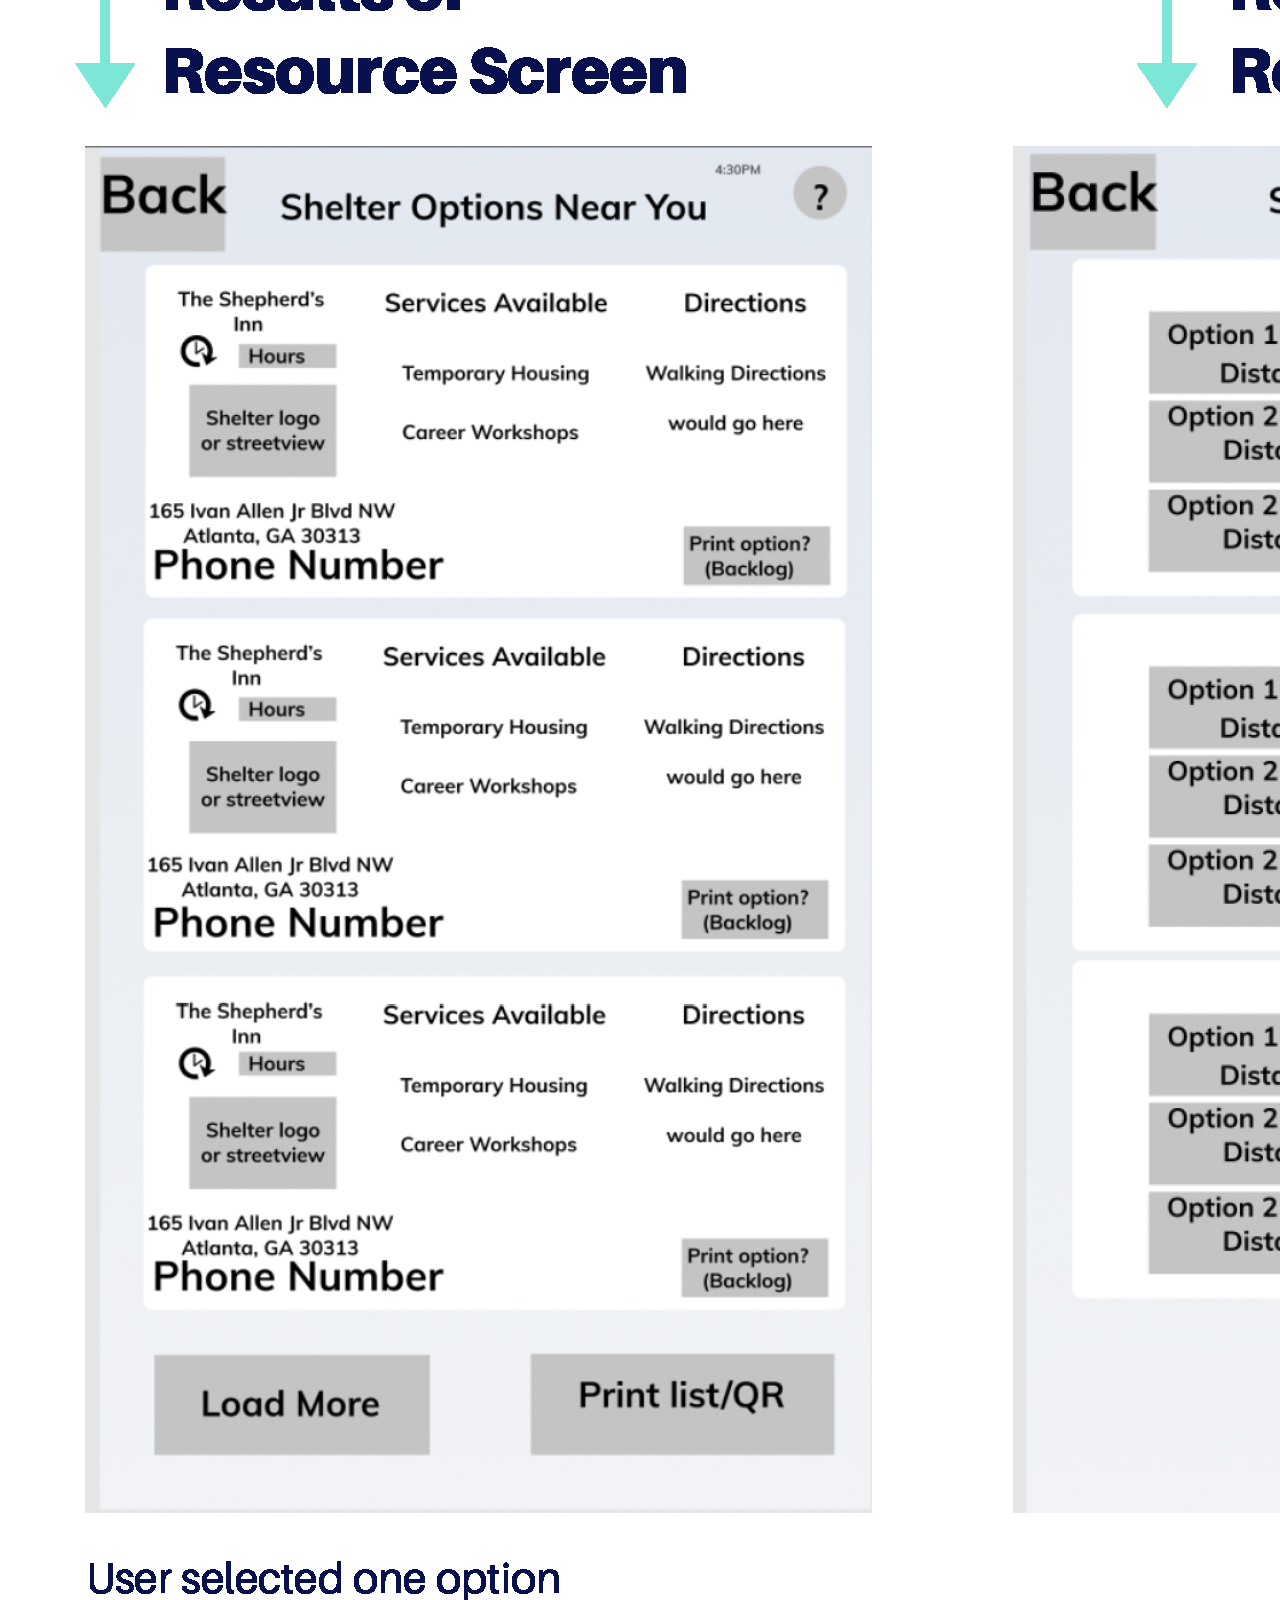
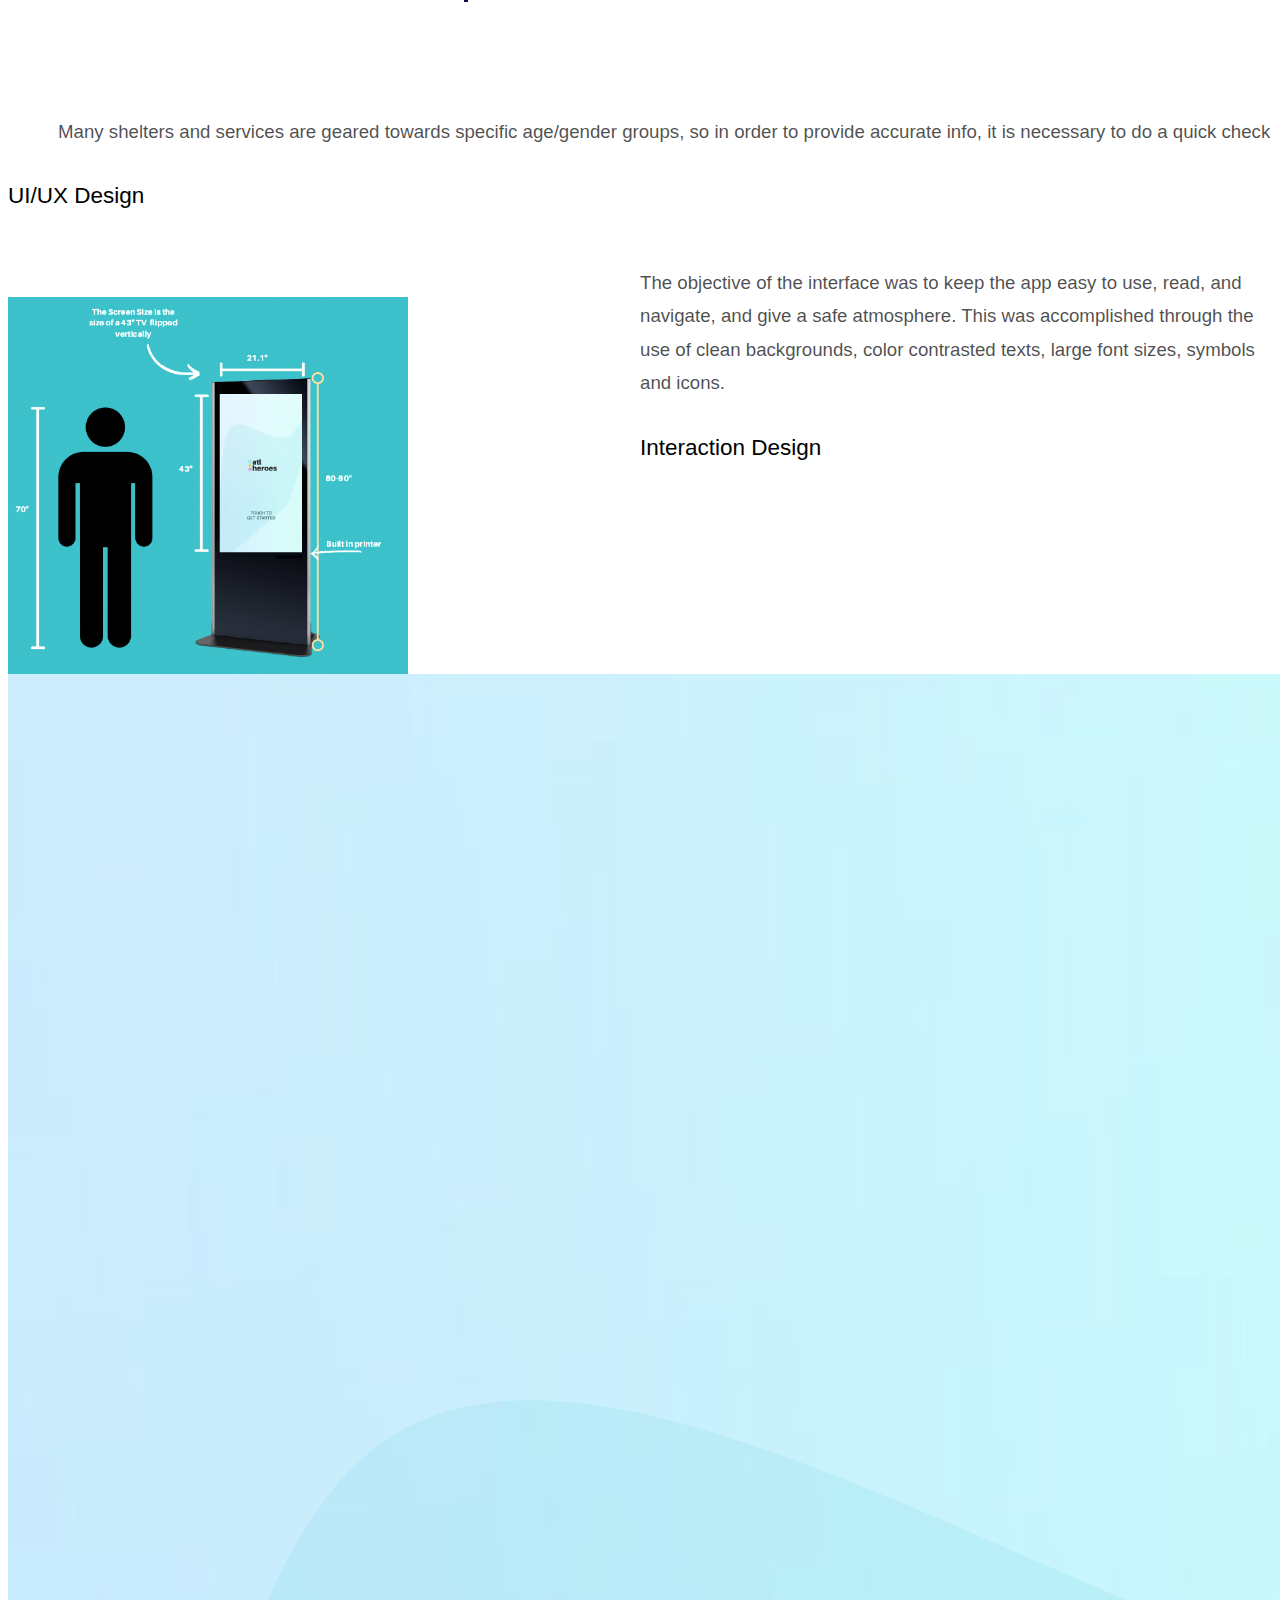
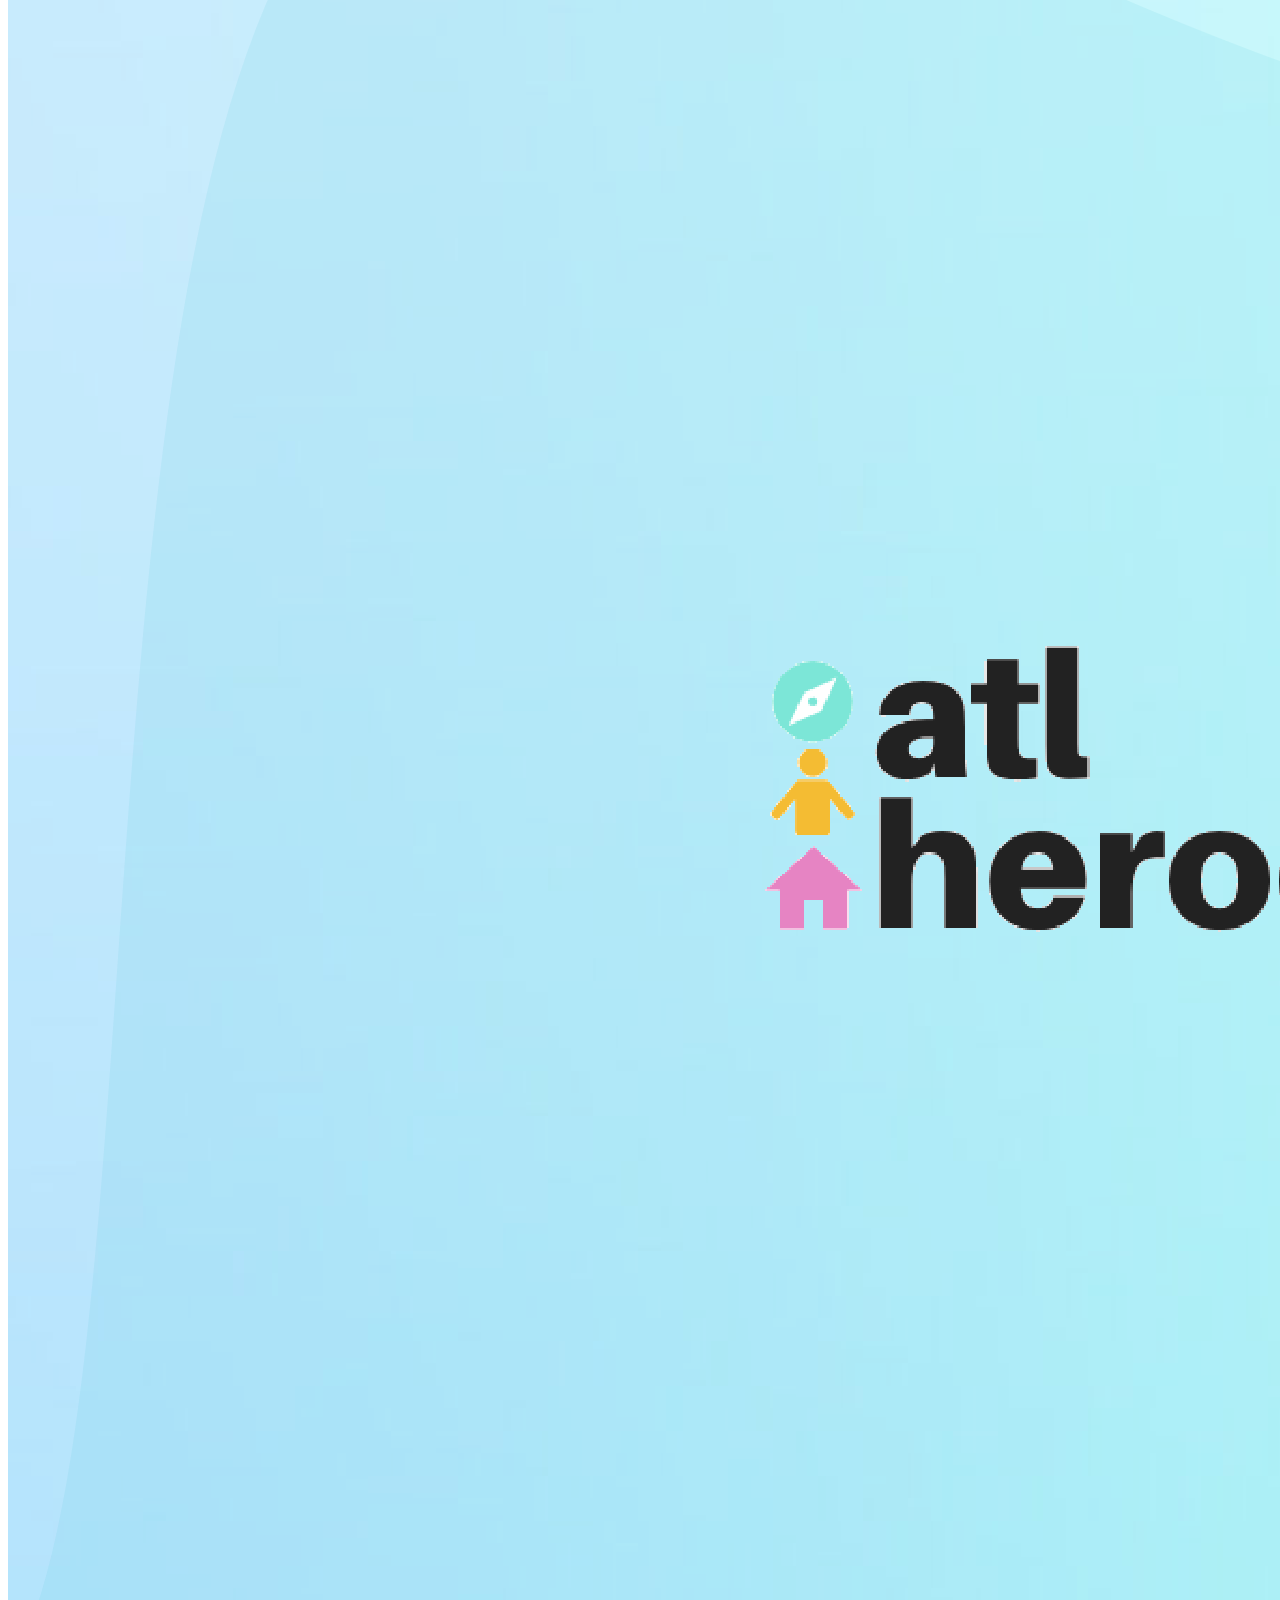
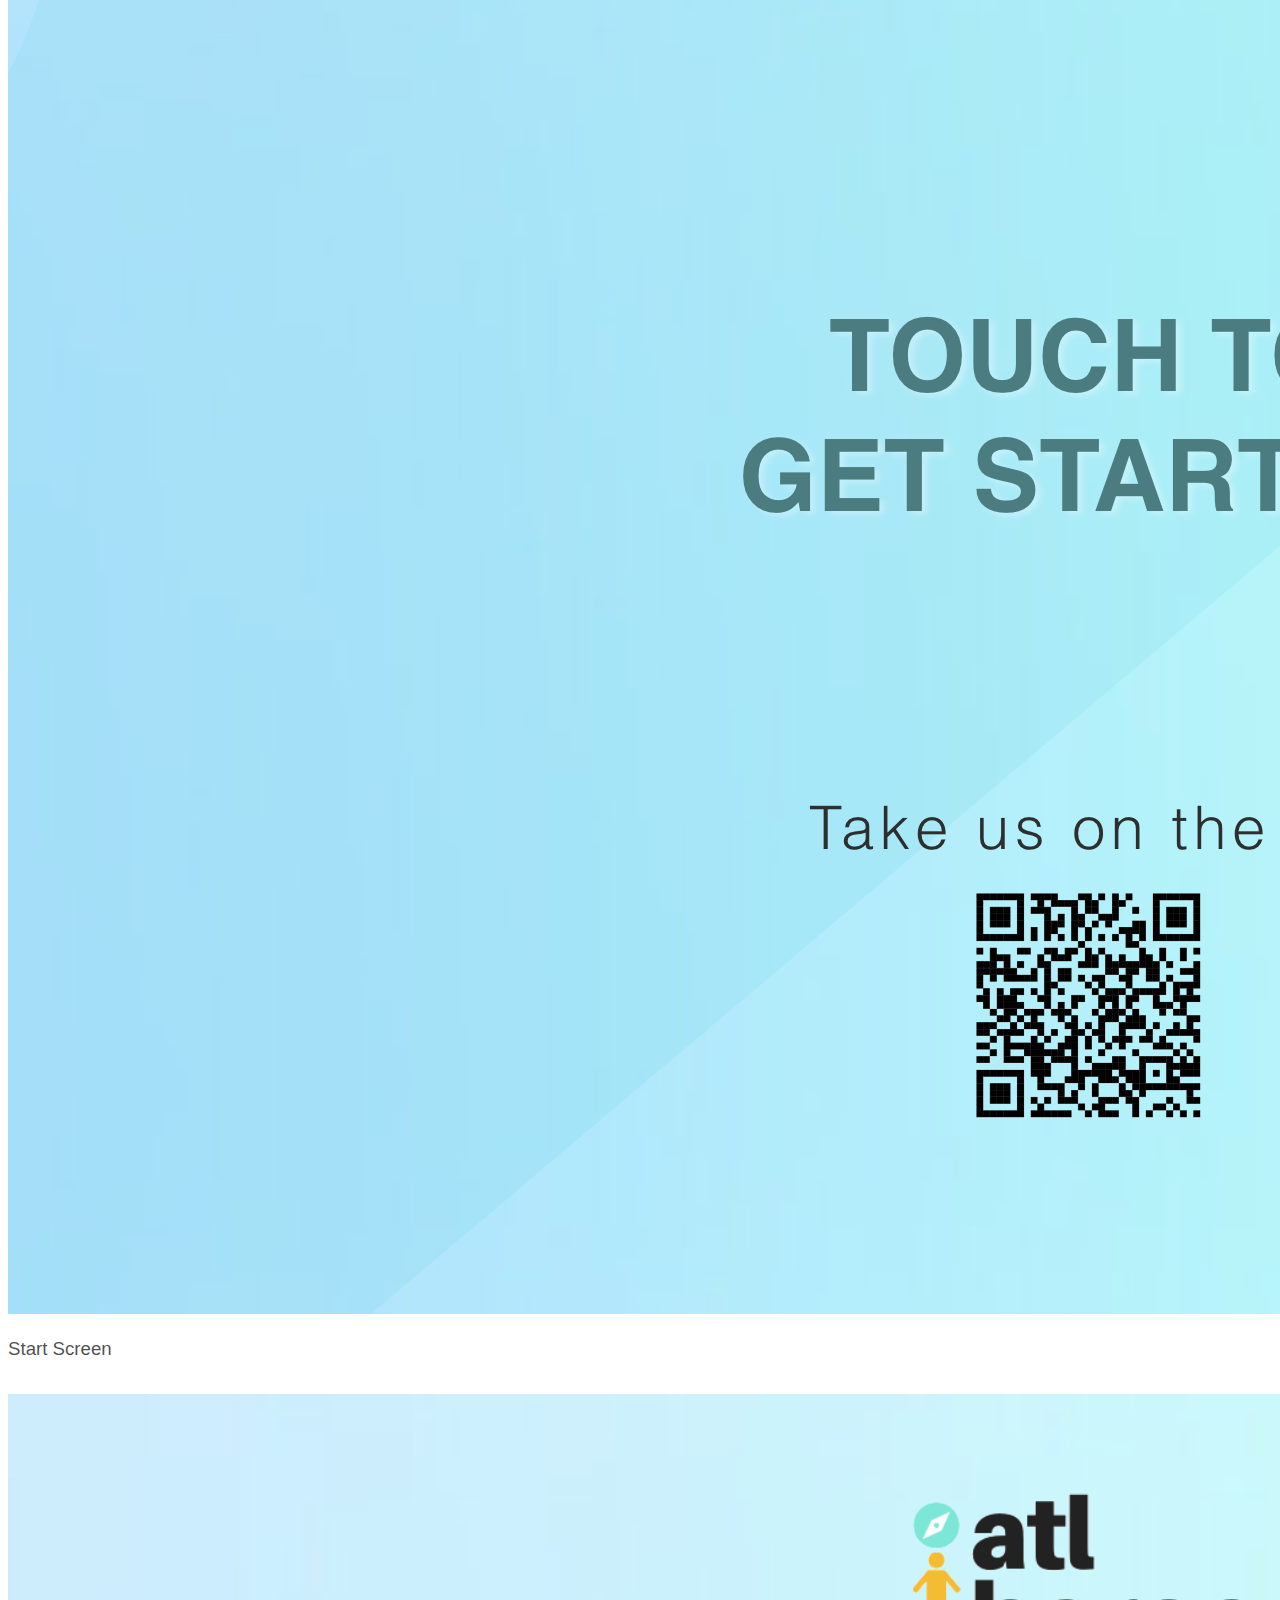
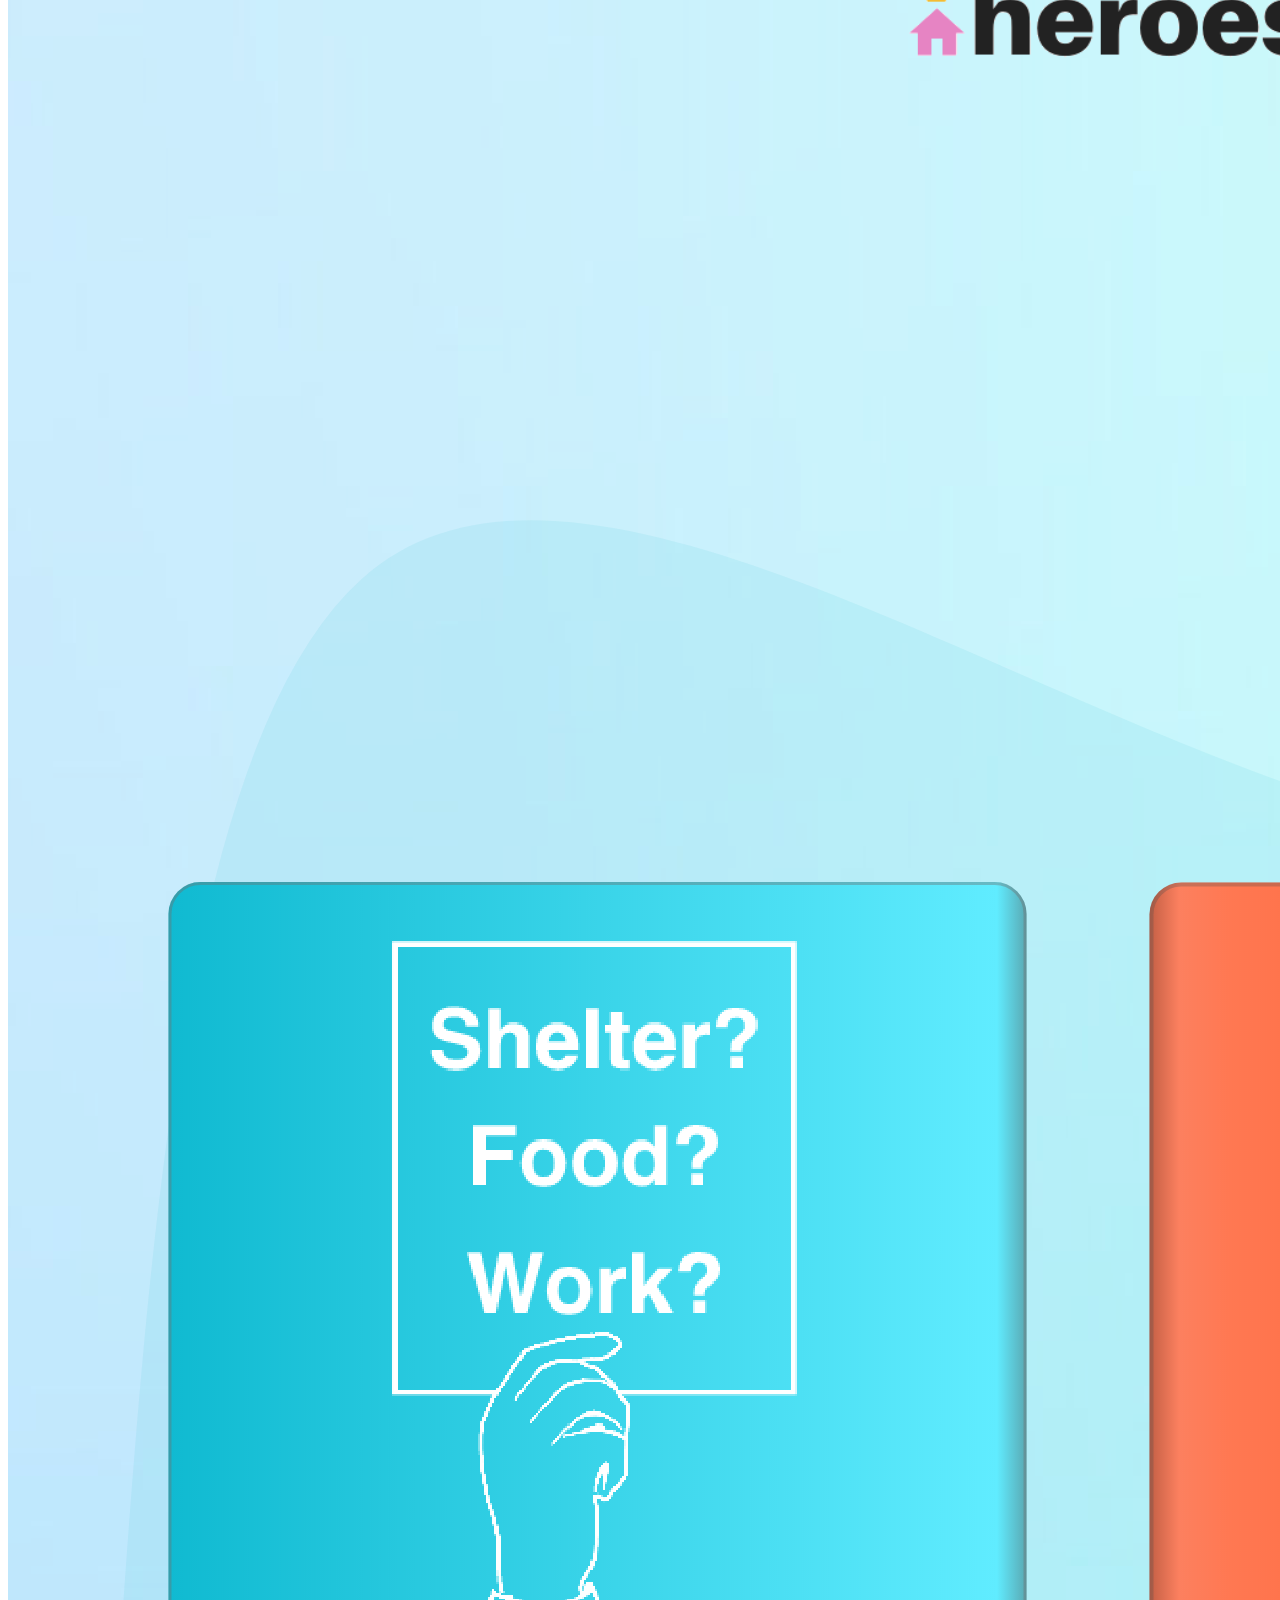
<file: CarRental.html>
#https://rental-car-portal.herokuapp.com/#/
<!DOCTYPE html><!-- Last Published: Wed Jan 24 2018 18:17:21 GMT+0000 (UTC) -->
<html data-wf-domain="dbirman.com" data-wf-page="55fba4d587b56cd45b405f71" data-wf-site="5341f119d69672b10b0000e1">
   <head>
      <meta charset="utf-8"/>
      <title>ATL Heroes - Homeless Outreach System</title>
      <meta content="width=device-width, initial-scale=1" name="viewport"/>
      <link href="https://uploads-ssl.webflow.com/5341f119d69672b10b0000e1/css/danbirman.webflow.580899d2d.css" rel="stylesheet" type="text/css"/>
      <link href="https://daks2k3a4ib2z.cloudfront.net/5341f119d69672b10b0000e1/54ffb08e801943031f7753a9_DB_Favicon_32x32_A.png" rel="shortcut icon" type="image/x-icon"/>
      <link href="https://daks2k3a4ib2z.cloudfront.net/5341f119d69672b10b0000e1/54ffb0a3a1472b011f110a53_DB_Favicon_256x256_A.png" rel="apple-touch-icon"/>
      <link rel="stylesheet" href="css/style.css">
      <link rel="stylesheet" href="https://cdnjs.cloudflare.com/ajax/libs/font-awesome/4.7.0/css/font-awesome.min.css">
   </head>
   <body>
      
      <div>
         <div class="w-container">
            <h1 class="h1-text">ATL Heroes</h1>
            <h4 style="padding-top: 25px; "class="case-study-subtitle"><a target="_blank" href="https://xd.adobe.com/view/1fd84036-fab5-4a55-6d37-81bd0e2d41c8-69e9/?fullscreen">Visit UI/UX Design on Adobe XD</a></h4>
            <h2 class="intro-body-text">ATL Heroes is a system designed to reach out to the homeless who are limited in their resources to connect with essential living resources such as shelter, clothing, food and medical care. The system will facilitate the access of information about these resources, and engage the community to support this cause with resources, time or donations</h2>
            
            <div><img id="brandlogo" src="images/brandlogo.png"></div>
            <div class="w-row">
               <div class="w-col w-col-4"></div>
               <div class="break-line w-col w-col-4"></div>
               <div class="w-col w-col-4"></div>
            </div>

            <div class="w-row">
               <div class="w-col w-col-6">
                  <h2 class="h2-text">The Problem</h2>
               </div>
               <div class="w-col w-col-6">
                  <p class="body-text">When I moved to city of Atlanta to study college in downtown area, I noticed an increase number of homeless populations in the streets during my walking commute to different buildings on my school. I did not know how to best help people besides donating money and it became a common routine to be surrounded by this underlying social issue. So I began to wonder how can technology may aid homeless people with information and resources, and deciced to use this opportunity as part of a research and project to address this complex situation. </p>
               </div>
            </div>
            <div class="w-row">
               <div class="w-col w-col-4"></div>
               <div class="break-line w-col w-col-4"></div>
               <div class="w-col w-col-4"></div>
            </div>
            <div class="w-row">
               <div class="w-col w-col-6">
                  <h2 class="h2-text">Users &amp; Audience</h2>
               </div>
               <div class="w-col w-col-6">
                  <p class="body-text">We built this solution targeting mainly homeless people, specifically young individuals and minorities in the city of Atlanta who are living without parents or guardian support and are at higher risk of physical, mental, and emotional abuse.
                  </p>
               </div>
            </div>
            <div class="w-row">
               <div class="w-col w-col-4"></div>
               <div class="break-line w-col w-col-4"></div>
               <div class="w-col w-col-4"></div>
            </div>
            <div class="w-row">
               <div class="w-col w-col-6">
                  <h2 class="h2-text">Team &amp; Role</h2>
               </div>
               <div class="w-col w-col-6">
                  <p class="body-text">Having had previous experience designing a native Android app from the ground up, I led a core team of 2 UI Designers (including myself), 1 UX Designer, 1 Prototype Execution role, 1 Content Stategy role and 1 Quality Assurance role. I led a core team of 3 designers, with occasional support from internal developers. <br/><br/>I coordinated and led all facets of design including: information architecture, user task flows, interaction, visual, product, and prototyping. I also conducted user research using methods such as personas, research papers, surveys to address both user behavior and attitudes.</p>
               </div>
            </div>
             
            <!--BreakLine starts--> <div class="w-row">
               <div class="w-col w-col-4"></div>
               <div class="break-line w-col w-col-4"></div>
               <div class="w-col w-col-4"></div>
            </div><!--Breakline ends-->

            <div class="w-row">
               <div>
                  <h2 class="h2-text">Design Process</h2>
               </div>
               <div>
                  <div id="designimages" class= "design">
                    <div id="logo" ><img src="images/logo.png" /></div>
                    <div id= "colorpalette"> <img src="images/colorpalette.png"/> </div>
                    <div id="font"> <img  src="images/fonthelvetica.png" /></div>
                  </div>

                  <div id="designinfo" class="design">
                  <p  class="body-text">We planned to start out with a kiosk and work our way towards an app to allow mobility of our resources. If someone were to use our kiosk and then look for the app on their mobile device, the icon would be very recognizable as it has the same theme or colors and logo on it.</p>
                  <p  class="body-text">Blue has a calming effect to it as our main users may be in some distress. It also is used as a sign of trust. Orange and yellow is geared more towards the volunteers that use our software. These colors are motivational and are used to inspire our volunteers to do greatness. They also bring energy and optimism for both parties using the app. Lastly, the grey is for our text so that it is easily readable but not as harsh as black would be. </p>
                  <p class="body-text">This font is deemed to be clear and easy to read for all types of people that will come across the kiosk.</p>
                </div>
              </div>
                  
                  
                  <div class="w-row">
                     <div>
                    <h2 class="h2-text">Wireframes</h2>
                  </div>
                    <img src="images/wireframe1.png" style="padding-top: 100px; " /> <img src="images/wireframe2.png"/> <div style="margin: 0; margin-left: 50px; margin-top: 50px;"><p>Many shelters and services are geared towards specific age/gender groups, so in order to provide accurate info, it is necessary to do a quick check</p></div>
                  </div>
               </div>
            <div class="w-row">
               <div class="w-col w-col-4"></div>
               <div class="break-line w-col w-col-4"></div>
               <div class="w-col w-col-4"></div>
            </div>
            <div class="w-row">
               <div>
                  <h2 class="h2-text">UI/UX Design</h2>
               </div>
               <div>
                  <div class="design" id="designinfo"><p class="body-text">The objective of the interface was to keep the app easy to use, read, and navigate, and give a safe atmosphere. This was accomplished through the use of clean backgrounds, color contrasted texts, large font sizes, symbols and icons.</p> </div>
                  <div class="design" id="designimages"><img id="uidesign" src="images/ui_design.png"/></div>
               </div>
            </div>
            

            <div class="w-row">
               <div class="w-col w-col-6">
                  <h2 class="h2-text">Interaction Design</h2>
               </div>
               <div class="w-col w-col-6">
               </div>
            </div>
            <div style="padding-top: 50px;">
                <div class="w-row">
                 <div class="w-col w-col-6">
                    <img src="images/startscreen.png" class="grin-app-screens"/>
                    <p class="body-text image-captions phone-captions">Start Screen</p>
                 </div>
                 <div class="w-col w-col-6">
                    <img src="images/homescreen.png" class="grin-app-screens"/>
                    <p class="body-text image-captions phone-captions">Home Screen</p>
                 </div>
              </div>
              <div class="w-row">
                 <div class="w-col w-col-6">
                    <img src="images/needhelp.png" class="grin-app-screens"/>
                    <p class="body-text image-captions phone-captions">Types of Resources if User Needs Help</p>
                 </div>
                 <div class="w-col w-col-6">
                    <img src="images/shelterresults.png" class="grin-app-screens"/>
                    <p class="body-text image-captions phone-captions">Results Shelters Available</p>
                 </div>
              </div>
              <div class="w-row">
                 <div class="w-col w-col-6">
                    <img src="images/helpoptions.png" class="grin-app-screens"/>
                    <p class="body-text image-captions phone-captions">Types of Support if User Wants to Volunteer</p>
                 </div>
                 <div class="w-col w-col-6">
                    <img src="images/moneyresults.png" class="grin-app-screens"/>
                    <p class="body-text image-captions phone-captions">Results of Places to Donate Money</p>
                 </div>
              </div>
            <div class="w-row">
               <div class="w-col w-col-6">
               <img src="images/eventinfo.png" class="grin-app-screens"/>
                  <p class="body-text image-captions phone-captions">List of Events for Homeless and Volunteers to Be Involved</p>
               </div>
               <div class="w-col w-col-6">
                  <img src="images/printfunction.png" class="grin-app-screens"/>
                  <p class="body-text image-captions phone-captions">Printing Feature when User Requests to Print Information</p>
               </div>
            </div>
            </div>

            <div class="w-row">
               <div class="w-col w-col-4"></div>
               <div class="break-line w-col w-col-4"></div>
               <div class="w-col w-col-4"></div>


           
            <div class="w-row">
               <div class="w-col w-col-6" style="width: 100%">
                  <h2 class="h2-text">Outcome</h2>
               </div>
               <div id="adobexd">
                <a target="_blank" href="https://xd.adobe.com/view/1fd84036-fab5-4a55-6d37-81bd0e2d41c8-69e9/?fullscreen"><img src="images/img-1.png"></a>

                <div style="margin-top:50px; margin-bottom :50px; margin-right: 5%; margin-left: 5%;">
                  <h4 class="case-study-subtitle">
                    <a target="_blank" href="https://xd.adobe.com/view/1fd84036-fab5-4a55-6d37-81bd0e2d41c8-69e9/?fullscreen">Try out ATL Heroes UI/UX Design</a> <br> <br>
                    <a target="_blank" href="https://github.com/rafaelhdza/ATLHeroes">Learn more about ATL Heroes on GitHub <i class="fa fa-github" style="font-size:20px;color:#2c98f0"></i></a>
                  </h4>
                </div>

               </div>
               <div class="w-col w-col-6" style="float: right">
                  <p class="body-text">We conducted a usability testing plan to assess the effectiveness of the system, to identify areas of improvement, and areas of success. Our goal was to to gather enough information by testing our prototyped system to potential users who are interested in taking roles to different sets of scenarios related to homelessness. This process involves asking for help, volunteering services, and being involved with events in the community. <br><br>
                  Our findings were collected from 10 participants. So far 60% of people are aware of local public services such as shelters, food banks, and non-profit while 40% of people know a few of those services.<br> <br>We also found that the majority of users' experience with the system was friendly to use, and that they believe this system would be benefitial if they were to find in desperate need of resources.   </p>
               </div>
            </div>
         </div>
        </div>
      </div>
   </body>
</html>
</file>
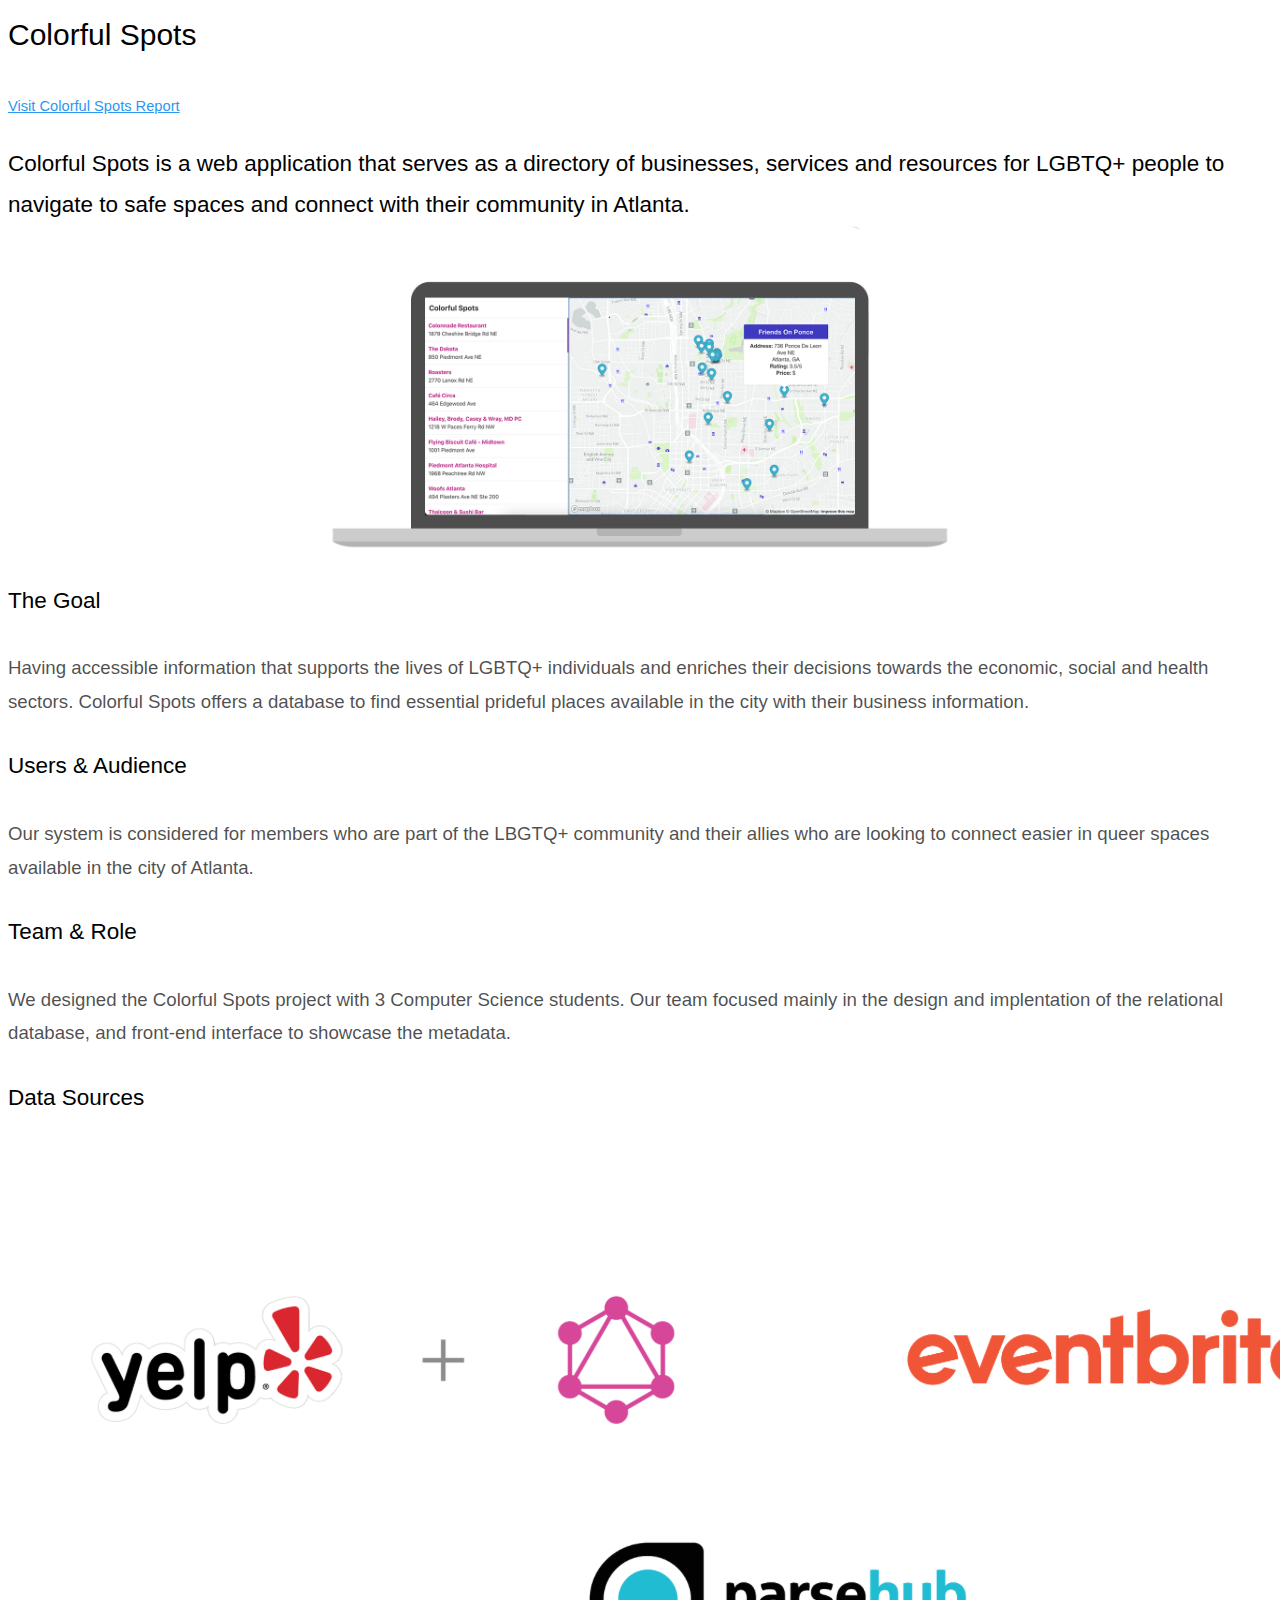
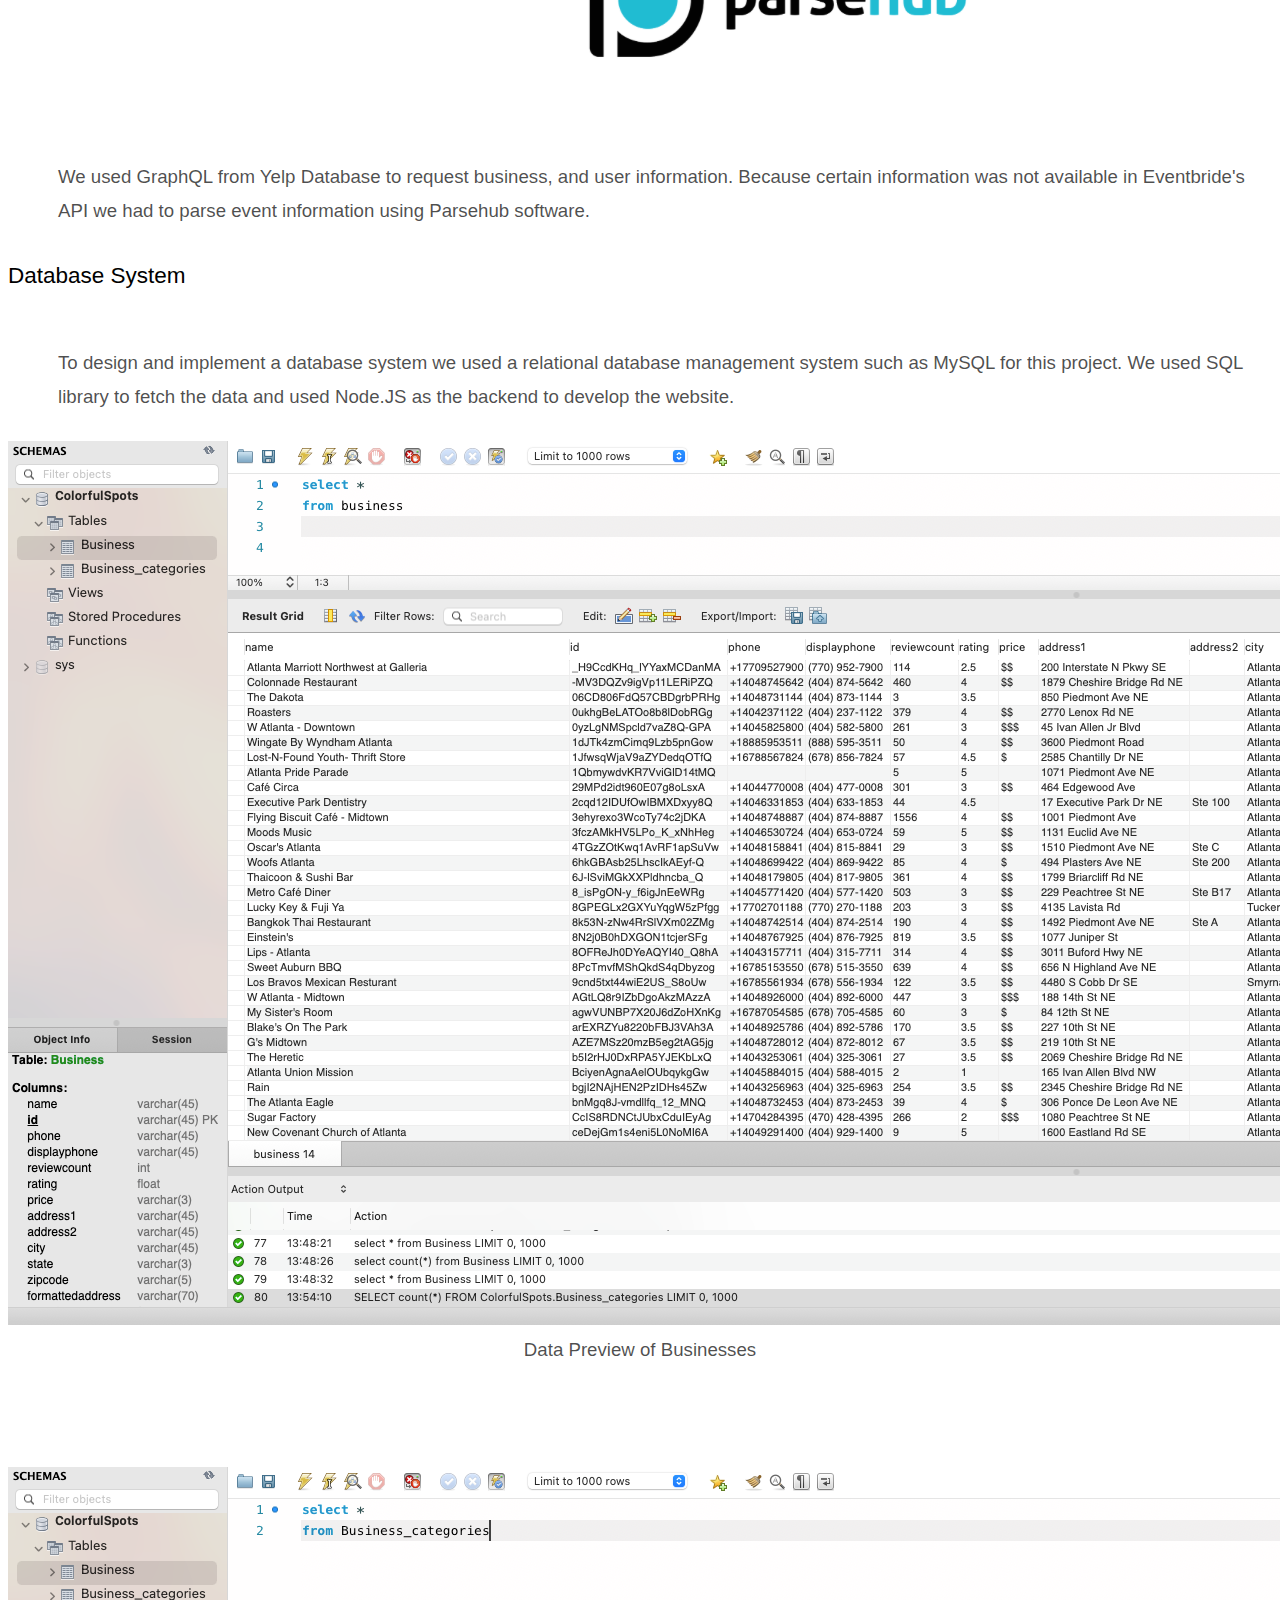
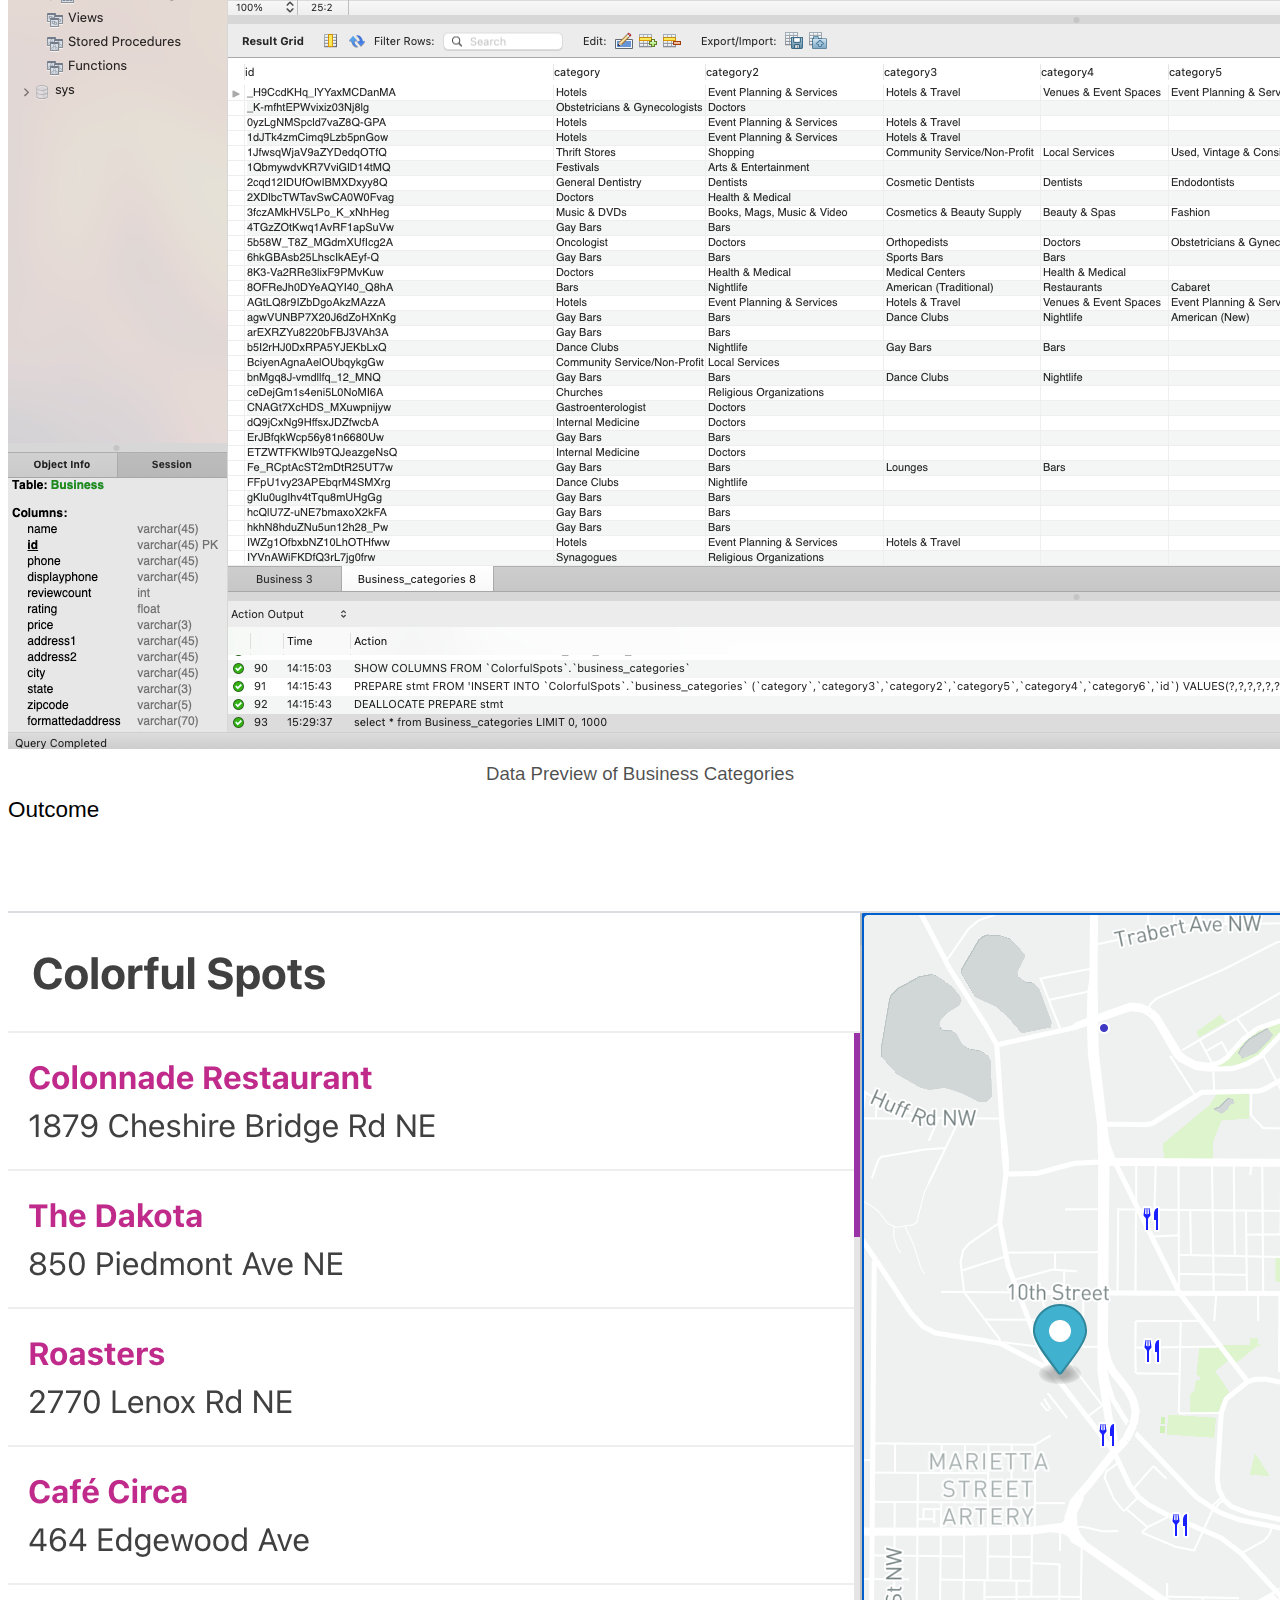
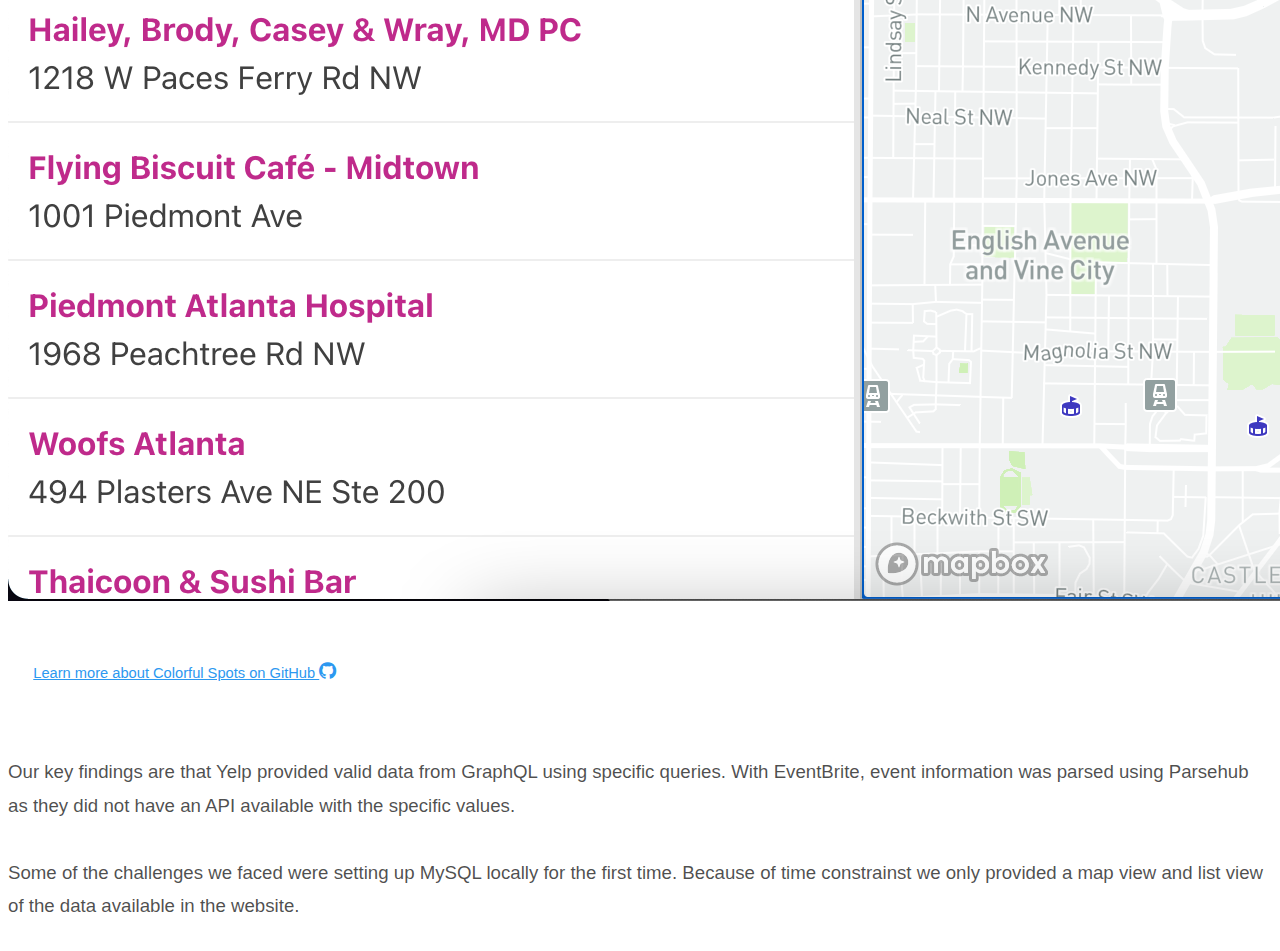
<file: ColorfulSpots.html>
<!DOCTYPE html><!-- Last Published: Wed Jan 24 2018 18:17:21 GMT+0000 (UTC) -->
<html data-wf-domain="dbirman.com" data-wf-page="55fba4d587b56cd45b405f71" data-wf-site="5341f119d69672b10b0000e1">
   <head>
      <meta charset="utf-8"/>
      <title>Colorful Spots</title>
      <meta content="width=device-width, initial-scale=1" name="viewport"/>
      <link href="https://uploads-ssl.webflow.com/5341f119d69672b10b0000e1/css/danbirman.webflow.580899d2d.css" rel="stylesheet" type="text/css"/>
      <link href="https://daks2k3a4ib2z.cloudfront.net/5341f119d69672b10b0000e1/54ffb08e801943031f7753a9_DB_Favicon_32x32_A.png" rel="shortcut icon" type="image/x-icon"/>
      <link href="https://daks2k3a4ib2z.cloudfront.net/5341f119d69672b10b0000e1/54ffb0a3a1472b011f110a53_DB_Favicon_256x256_A.png" rel="apple-touch-icon"/>
      <link rel="stylesheet" href="css/style.css">
      <link rel="stylesheet" href="https://cdnjs.cloudflare.com/ajax/libs/font-awesome/4.7.0/css/font-awesome.min.css">
   </head>
   <body>
      
      <div>
         <div class="w-container">
            <h1 class="h1-text">Colorful Spots</h1>
            <h4 style="margin-top: 25px; margin-bottom:25px" class="case-study-subtitle"><a target="_blank" href="https://docs.google.com/document/d/e/2PACX-1vQLhsq-NzoBytar7z_WD5sqBGz17BbALK-el27Od4G4v3FgahBKj8JepGkyJt9JX-0j7kWaAvSY-4xi/pub">Visit Colorful Spots Report</a></h4>
            
            <h2 class="intro-body-text" style="margin-bottom: 0px">Colorful Spots is a web application that serves as a directory of businesses, services and resources for LGBTQ+ people to navigate to safe spaces and connect with their community in Atlanta.</h2>
      <div><img id="brandlogo" src="images/csscreen.png"></div>
           <div class="w-row">
               <div class="w-col w-col-4"></div>
               <div class="break-line w-col w-col-4"></div>
               <div class="w-col w-col-4"></div>
            </div>

            <div class="w-row">
               <div class="w-col w-col-6">
                  <h2 class="h2-text">The Goal</h2>
               </div>
               <div class="w-col w-col-6">
                  <p class="body-text">Having accessible information that supports the lives of LGBTQ+ individuals and enriches their decisions towards the economic, social and health sectors. Colorful Spots offers a database to find essential prideful places available in the city with their business information.</p>
               </div>
            </div>
            <div class="w-row">
               <div class="w-col w-col-4"></div>
               <div class="break-line w-col w-col-4"></div>
               <div class="w-col w-col-4"></div>
            </div>
            <div class="w-row">
               <div class="w-col w-col-6">
                  <h2 class="h2-text">Users &amp; Audience</h2>
               </div>
               <div class="w-col w-col-6">
                  <p class="body-text">Our system is considered for members who are part of the LBGTQ+ community and their allies who are looking to connect easier in queer spaces available in the city of Atlanta.
                  </p>
               </div>
            </div>
            <div class="w-row">
               <div class="w-col w-col-4"></div>
               <div class="break-line w-col w-col-4"></div>
               <div class="w-col w-col-4"></div>
            </div>
            <div class="w-row">
               <div class="w-col w-col-6">
                  <h2 class="h2-text">Team &amp; Role</h2>
               </div>
               <div class="w-col w-col-6">
                  <p class="body-text">We designed the Colorful Spots project with 3 Computer Science students. Our team focused mainly in the design and implentation of the relational database, and front-end interface to showcase the metadata.</p>
               </div>
            </div>
             
            <div class="w-row">
               <div class="w-col w-col-4"></div>
               <div class="break-line w-col w-col-4"></div>
               <div class="w-col w-col-4"></div>
            </div>
                  
                  <div class="w-row">
                     <div>
                    <h2 class="h2-text">Data Sources</h2>
                  </div>
                    <img src="images/datasources.png" style="padding-top: 100px; " />

                    <div style="margin: 0; margin-left: 50px; margin-top: 50px;">
                    <p class="body-text">We used GraphQL from Yelp Database to request business, and user information. Because certain information was not available in Eventbride's API we had to parse event information using Parsehub software.</p>
                    </div>
                  </div>
               
               
            <div class="w-row">
               <div class="w-col w-col-4"></div>
               <div class="break-line w-col w-col-4"></div>
               <div class="w-col w-col-4"></div>
            </div>
                <div class="w-row">
               <div>
                  <h2 class="h2-text">Database System</h2>
               </div>
               <div style="margin: 0; margin-left: 50px; margin-top: 50px;">
                    <p class="body-text">To design and implement a database system we used a relational database management system such as MySQL for this project. We used SQL library to fetch the data and used Node.JS as the backend to develop the website.</p>
                    </div>
                <div>
        <div class="w-row">
                 <div class="w-col w-col-6" style="width: 100%; ">
                  <img src="images/mysql2.png"/>
                  <p class="body-text" style="margin:auto; text-align: center">Data Preview of Businesses</p>
                 </div>
                 <div class="w-col w-col-6" style="margin-top: 100px; width: 100%; ">
                  <img src="images/mysql.png"/>
                  <p class="body-text" style="margin:auto; text-align: center">Data Preview of Business Categories</p>
                 </div>
                </div>
              </div>
            </div>   
            <div class="w-row">
               <div class="w-col w-col-4"></div>
               <div class="break-line w-col w-col-4"></div>
               <div class="w-col w-col-4"></div>
            </div>
            <div class="w-row">
               <div class="w-col w-col-6" style="width: 100%">
                  <h2 class="h2-text">Outcome</h2>
               </div>
               <div id="adobexd">
                <img src="images/cs_homepage.png">
                <div style="margin-top:50px; margin-bottom :50px; margin-right: 5%; margin-left: 5%;">
                  <h4 class="case-study-subtitle">
                    <a target="_blank" href="https://github.com/rafaelhdza/colorfulspots">Learn more about Colorful Spots on GitHub <i class="fa fa-github" style="font-size:20px;color:#2c98f0"></i></a>
                  </h4>
                </div>

               </div>
               <div class="w-col w-col-6" style="float: right">
                  <p class="body-text">Our key findings are that Yelp provided valid data from GraphQL using specific queries. With EventBrite, event information was parsed using Parsehub as they did not have an API available with the specific values.  <br><br>
                  Some of the challenges we faced were setting up MySQL locally for the first time. Because of time constrainst we only provided a map view and list view of the data available in the website.</p>
               </div>
            </div>
            </div>
         </div>
        </div>
      </div>
   </body>
</html>
</file>
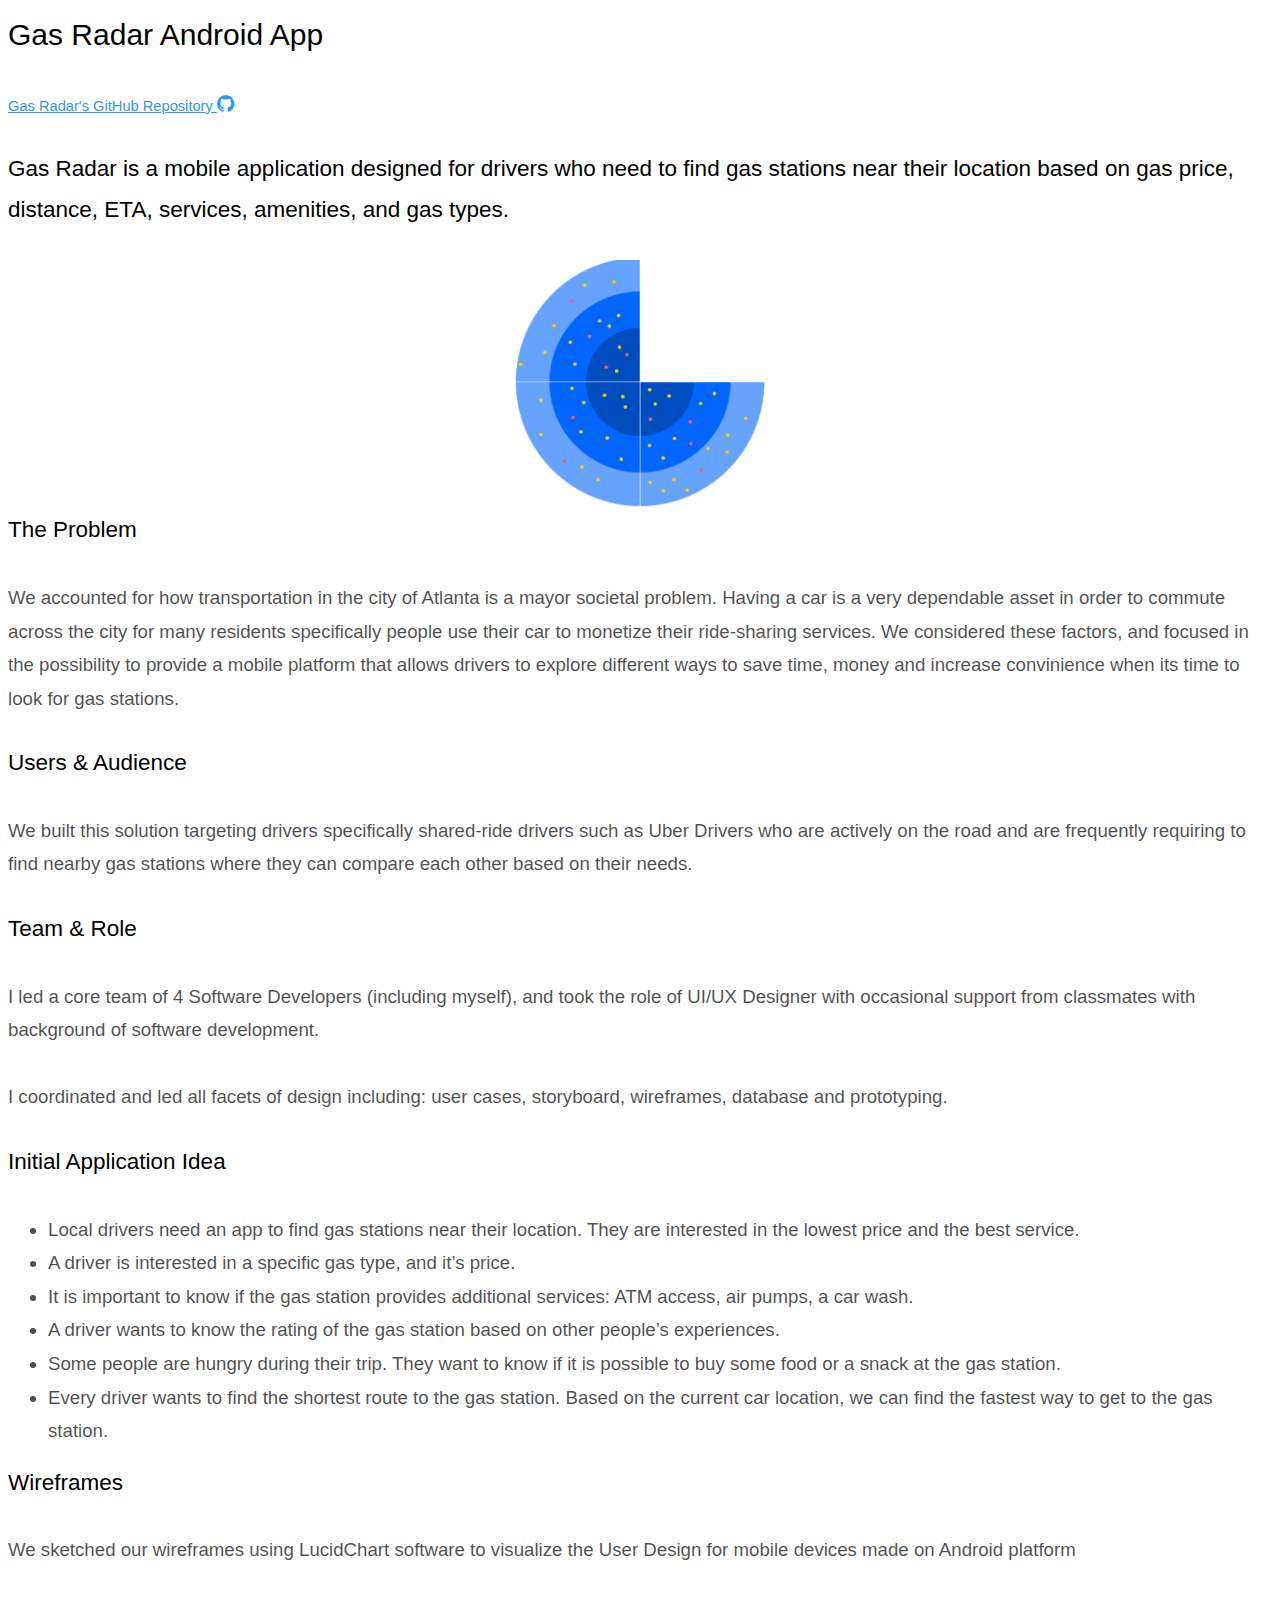
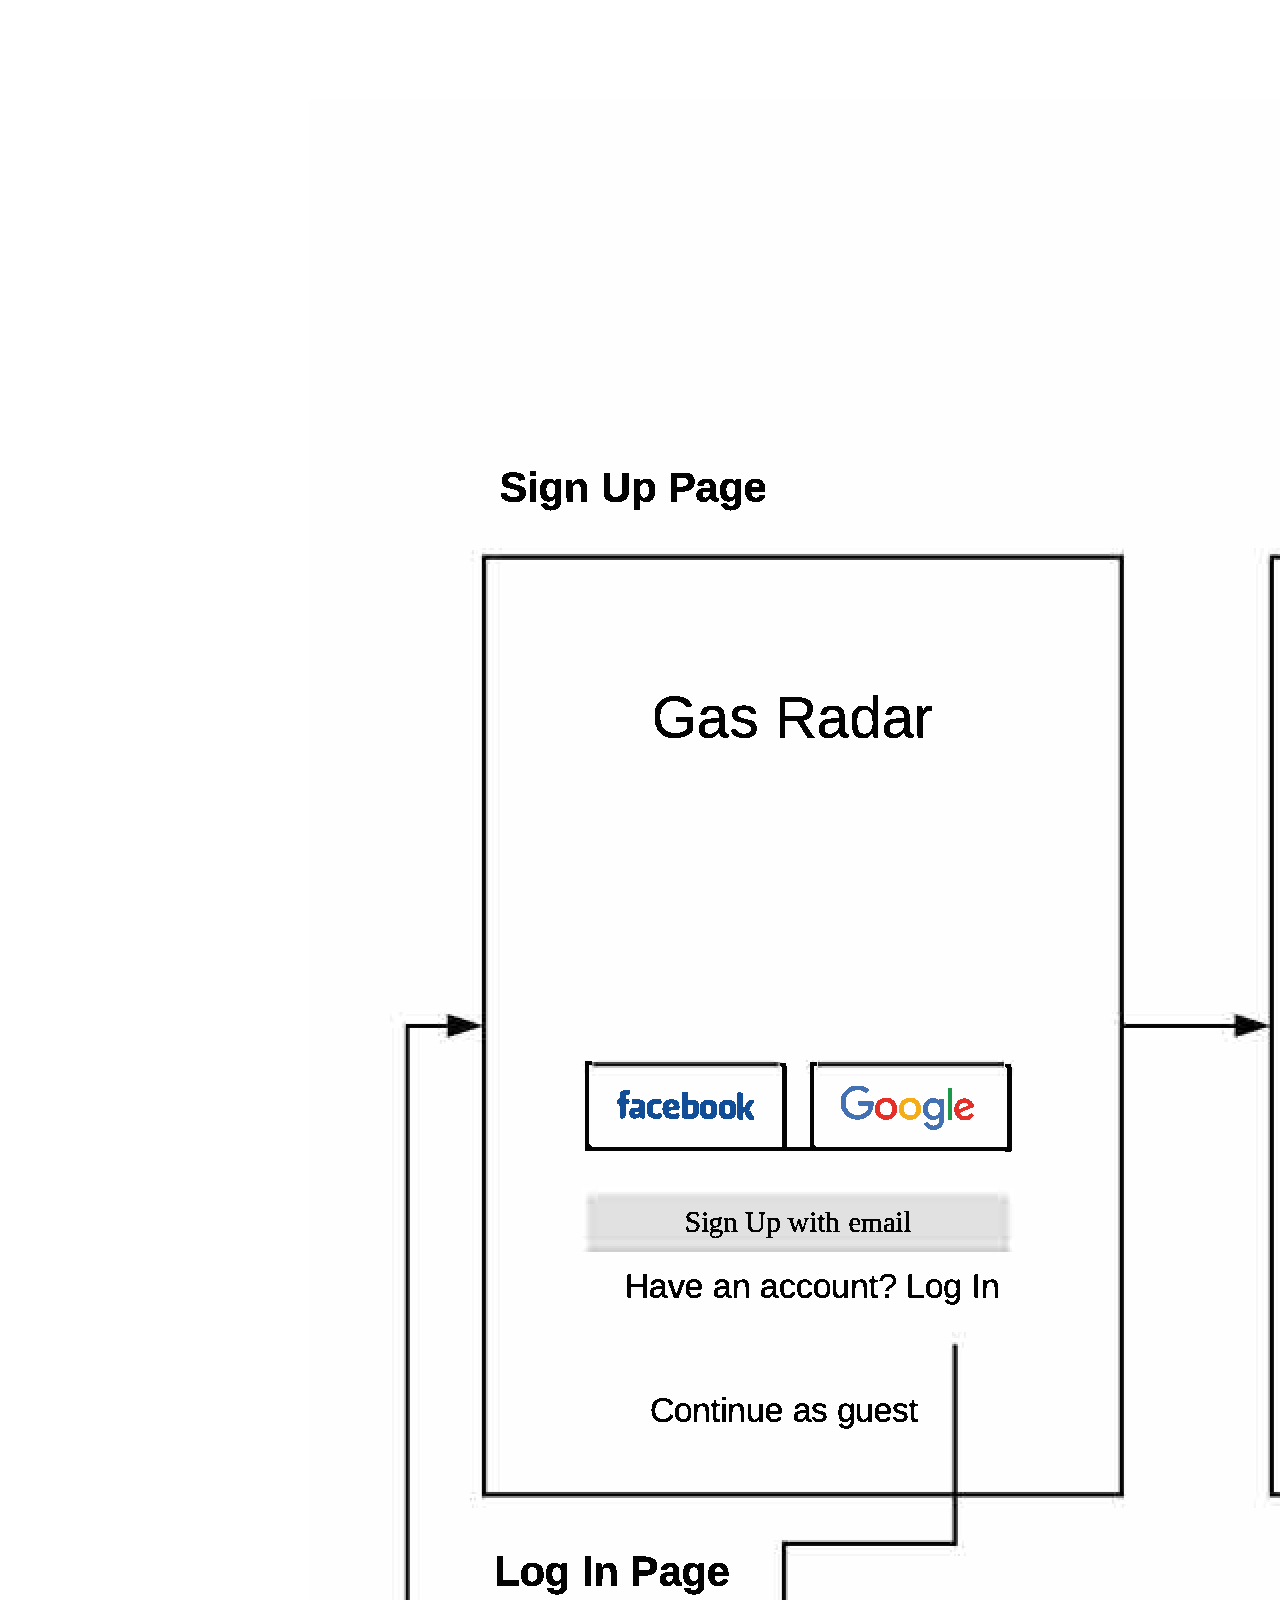
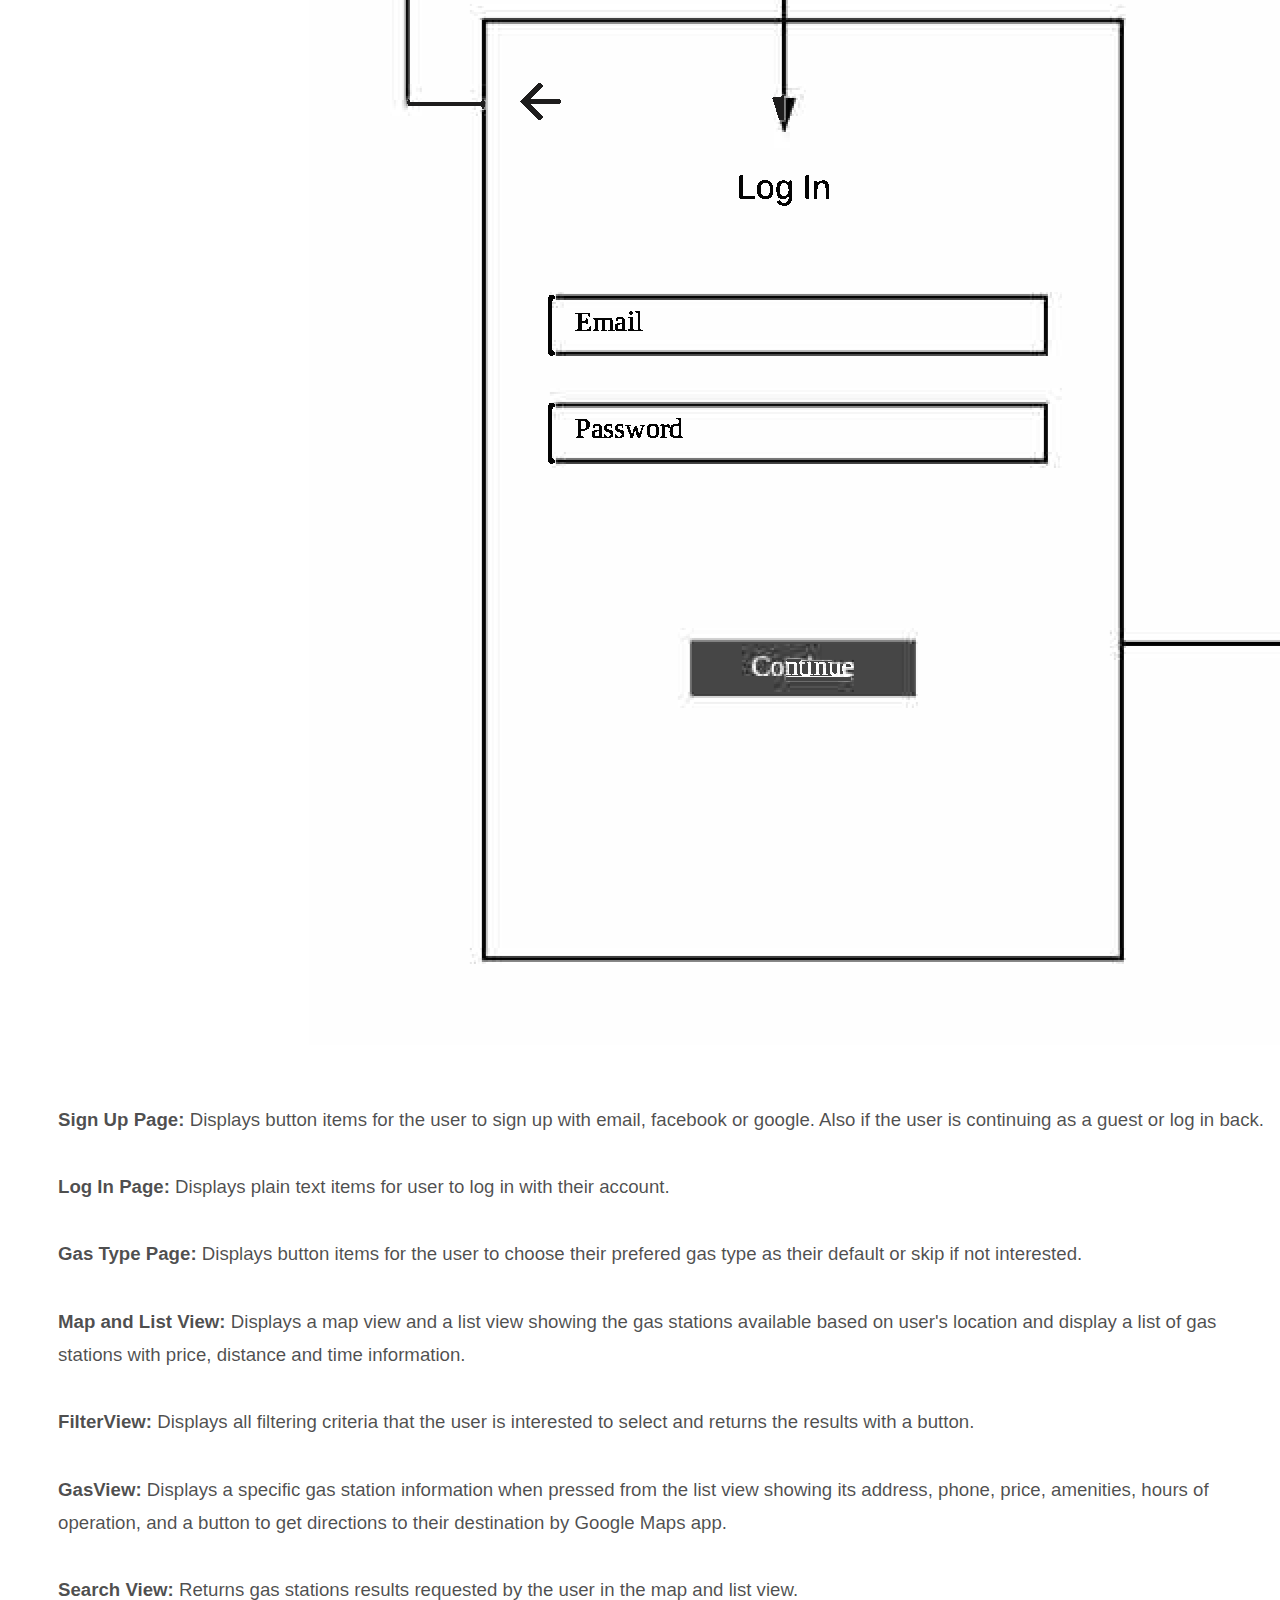
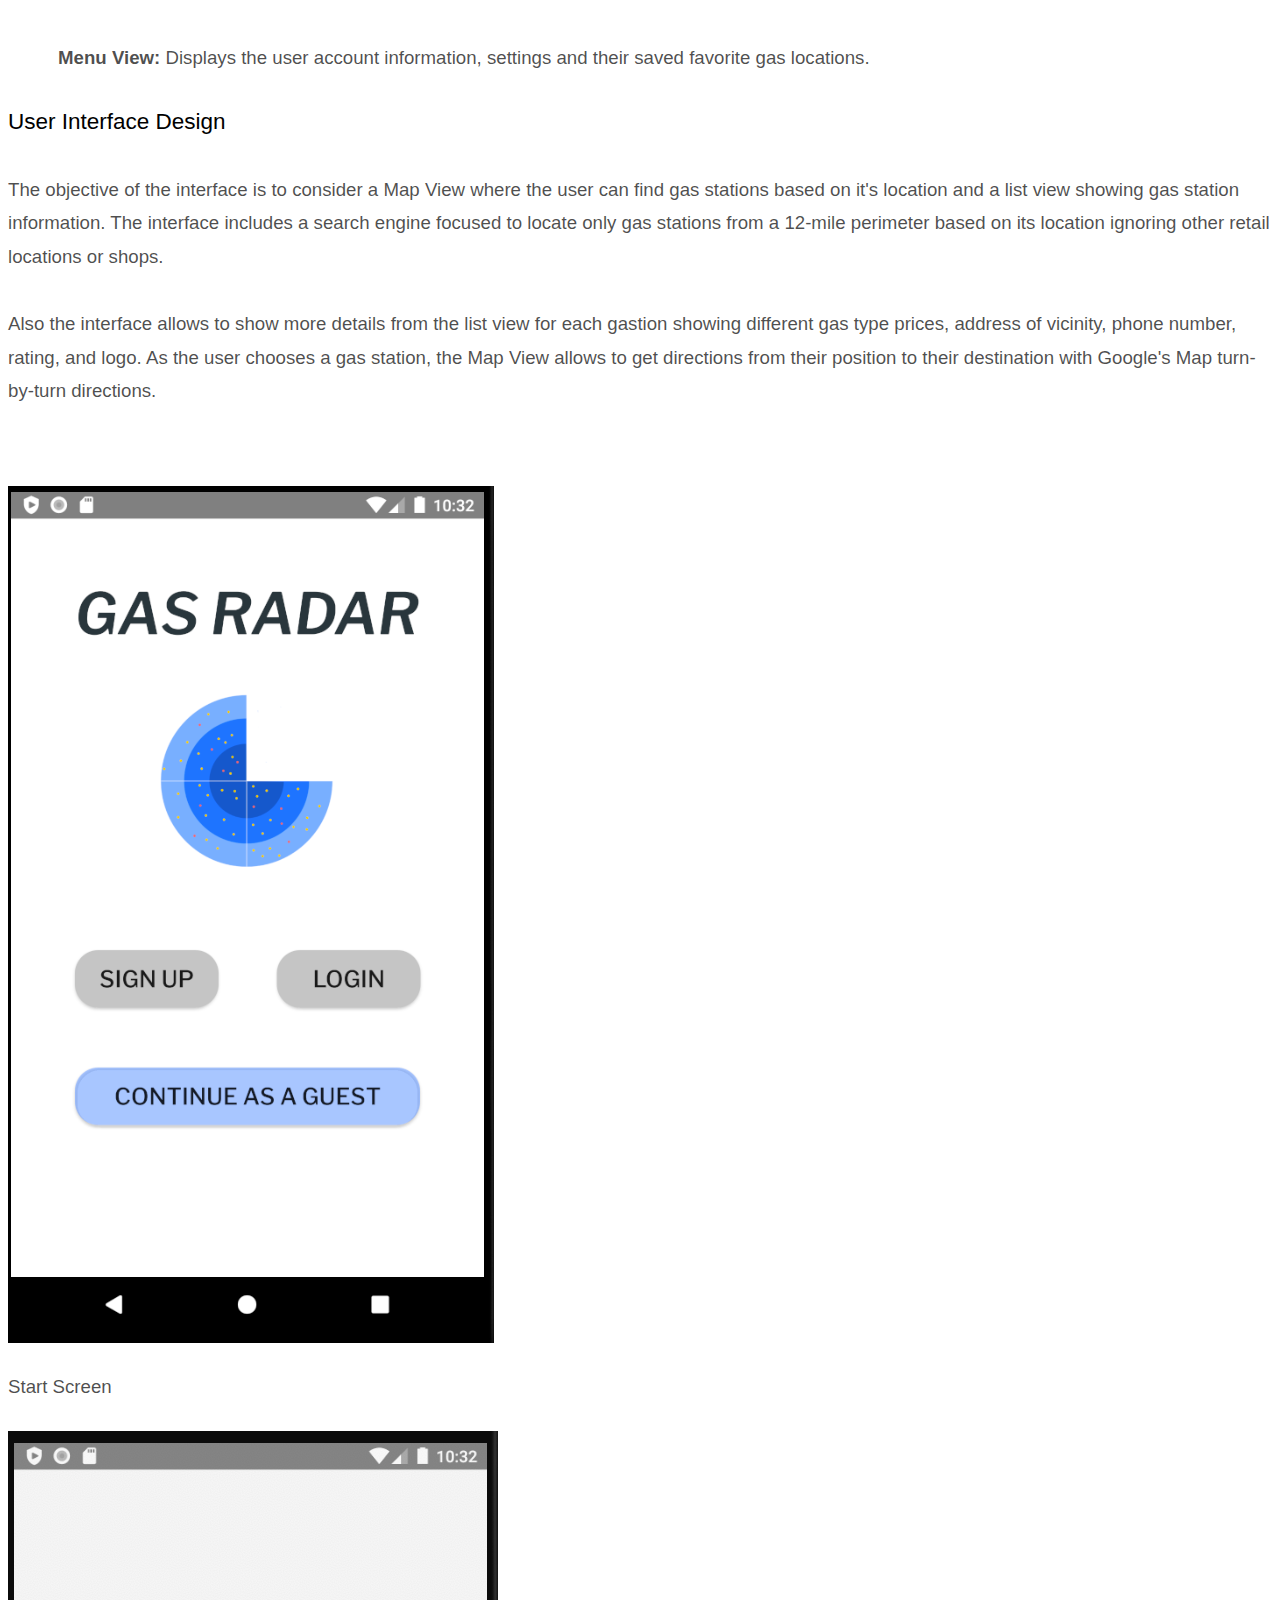
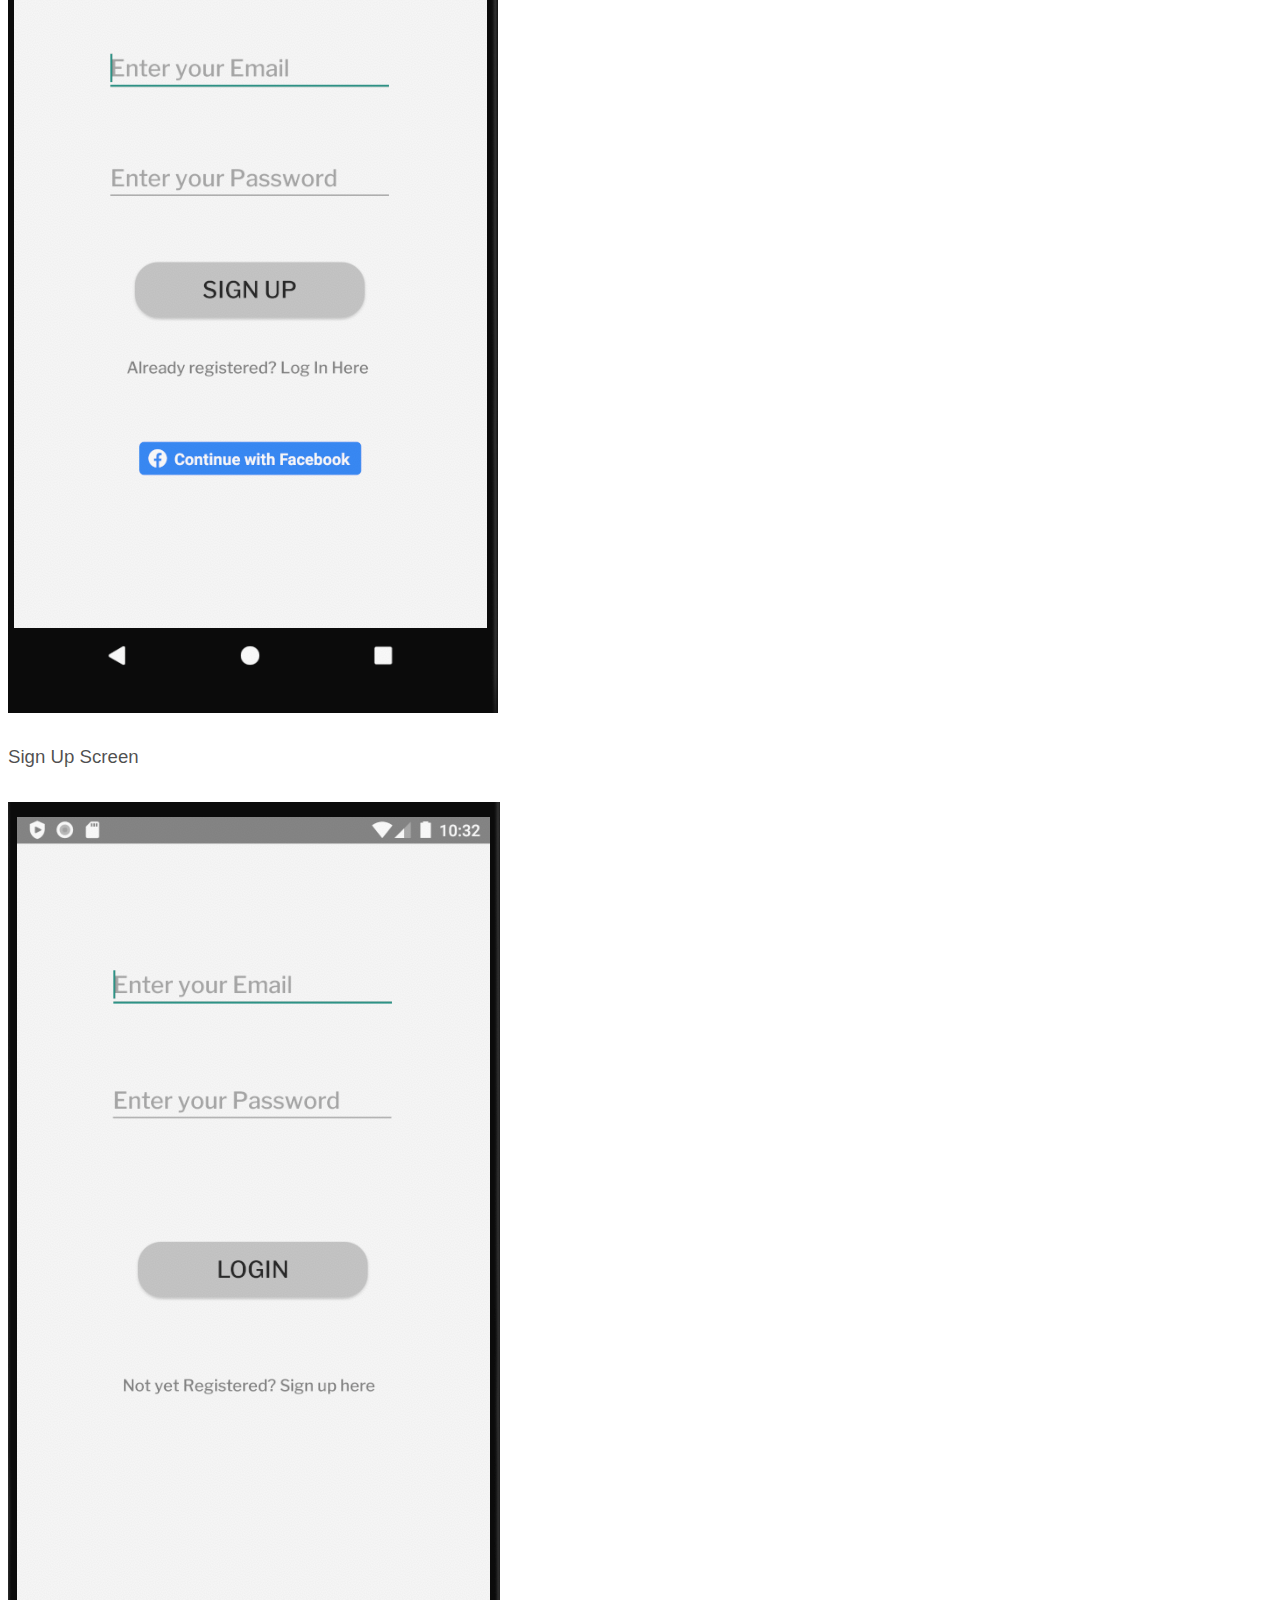
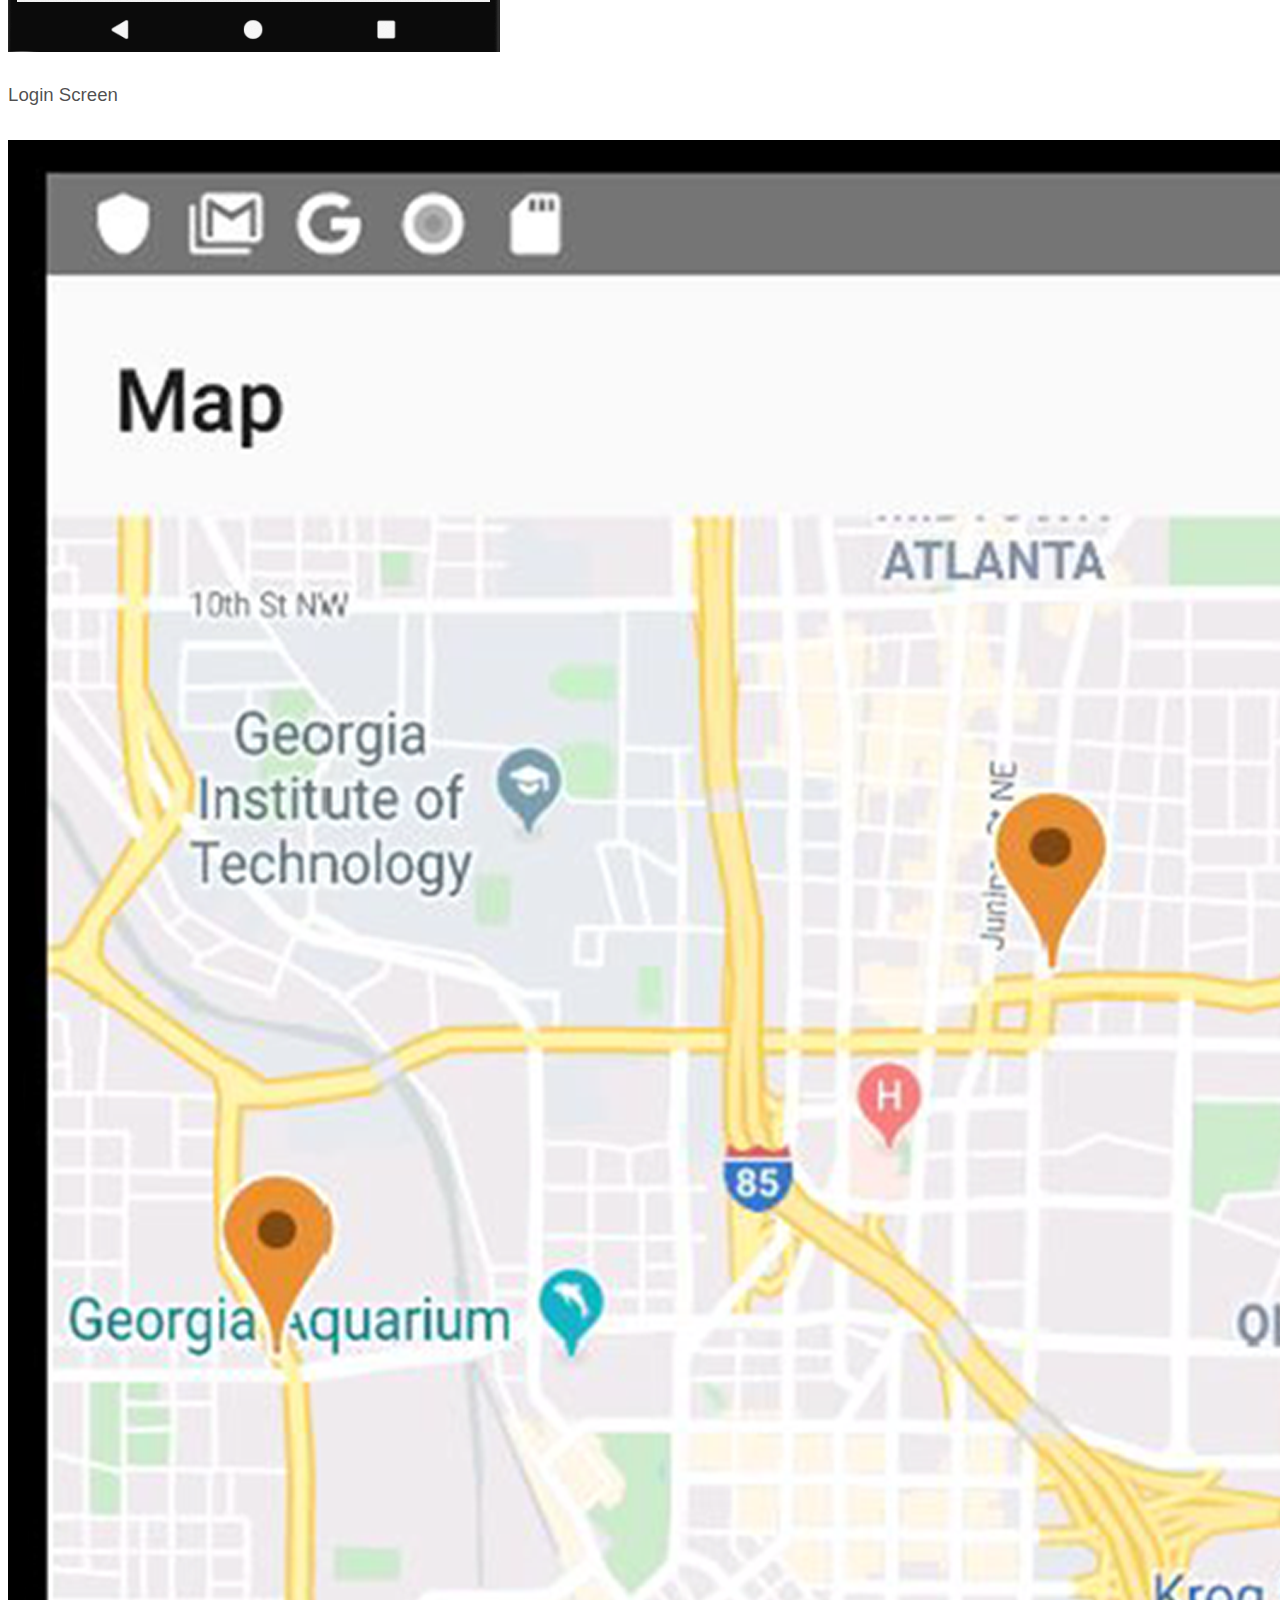
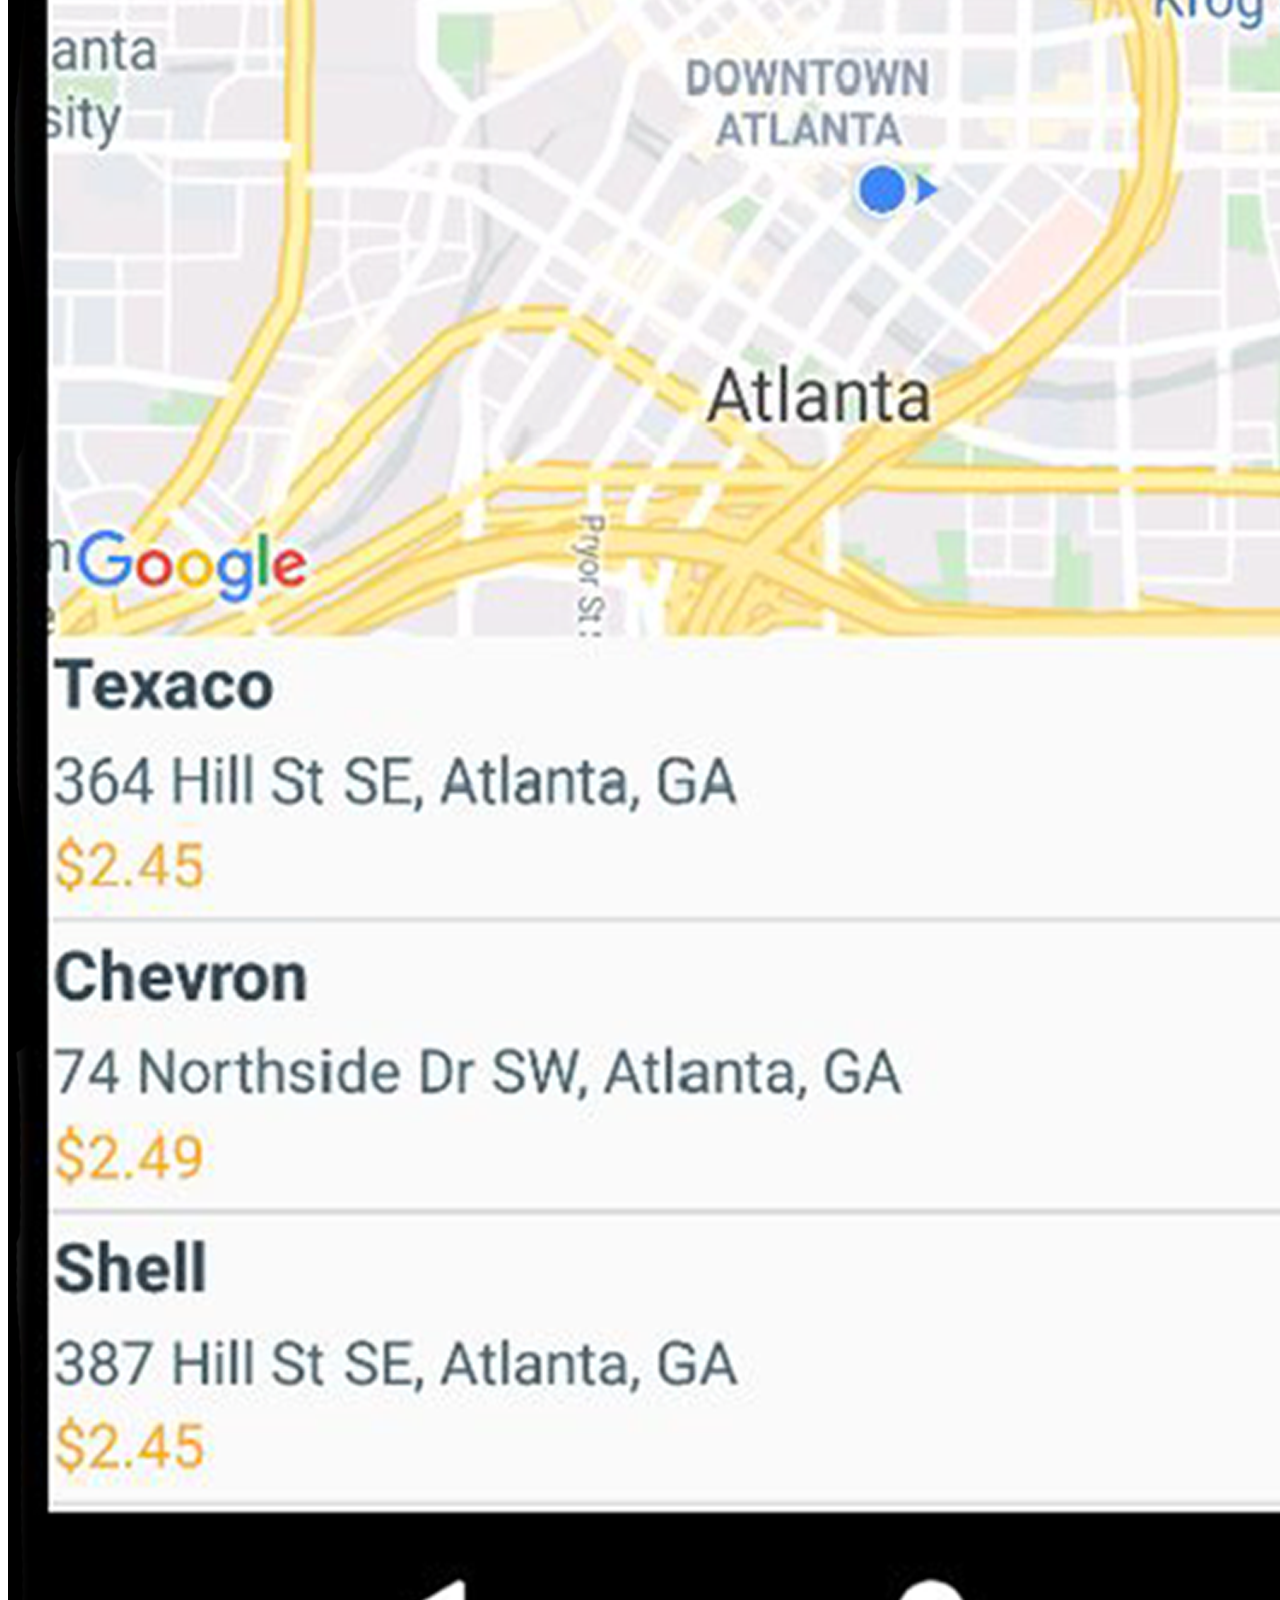
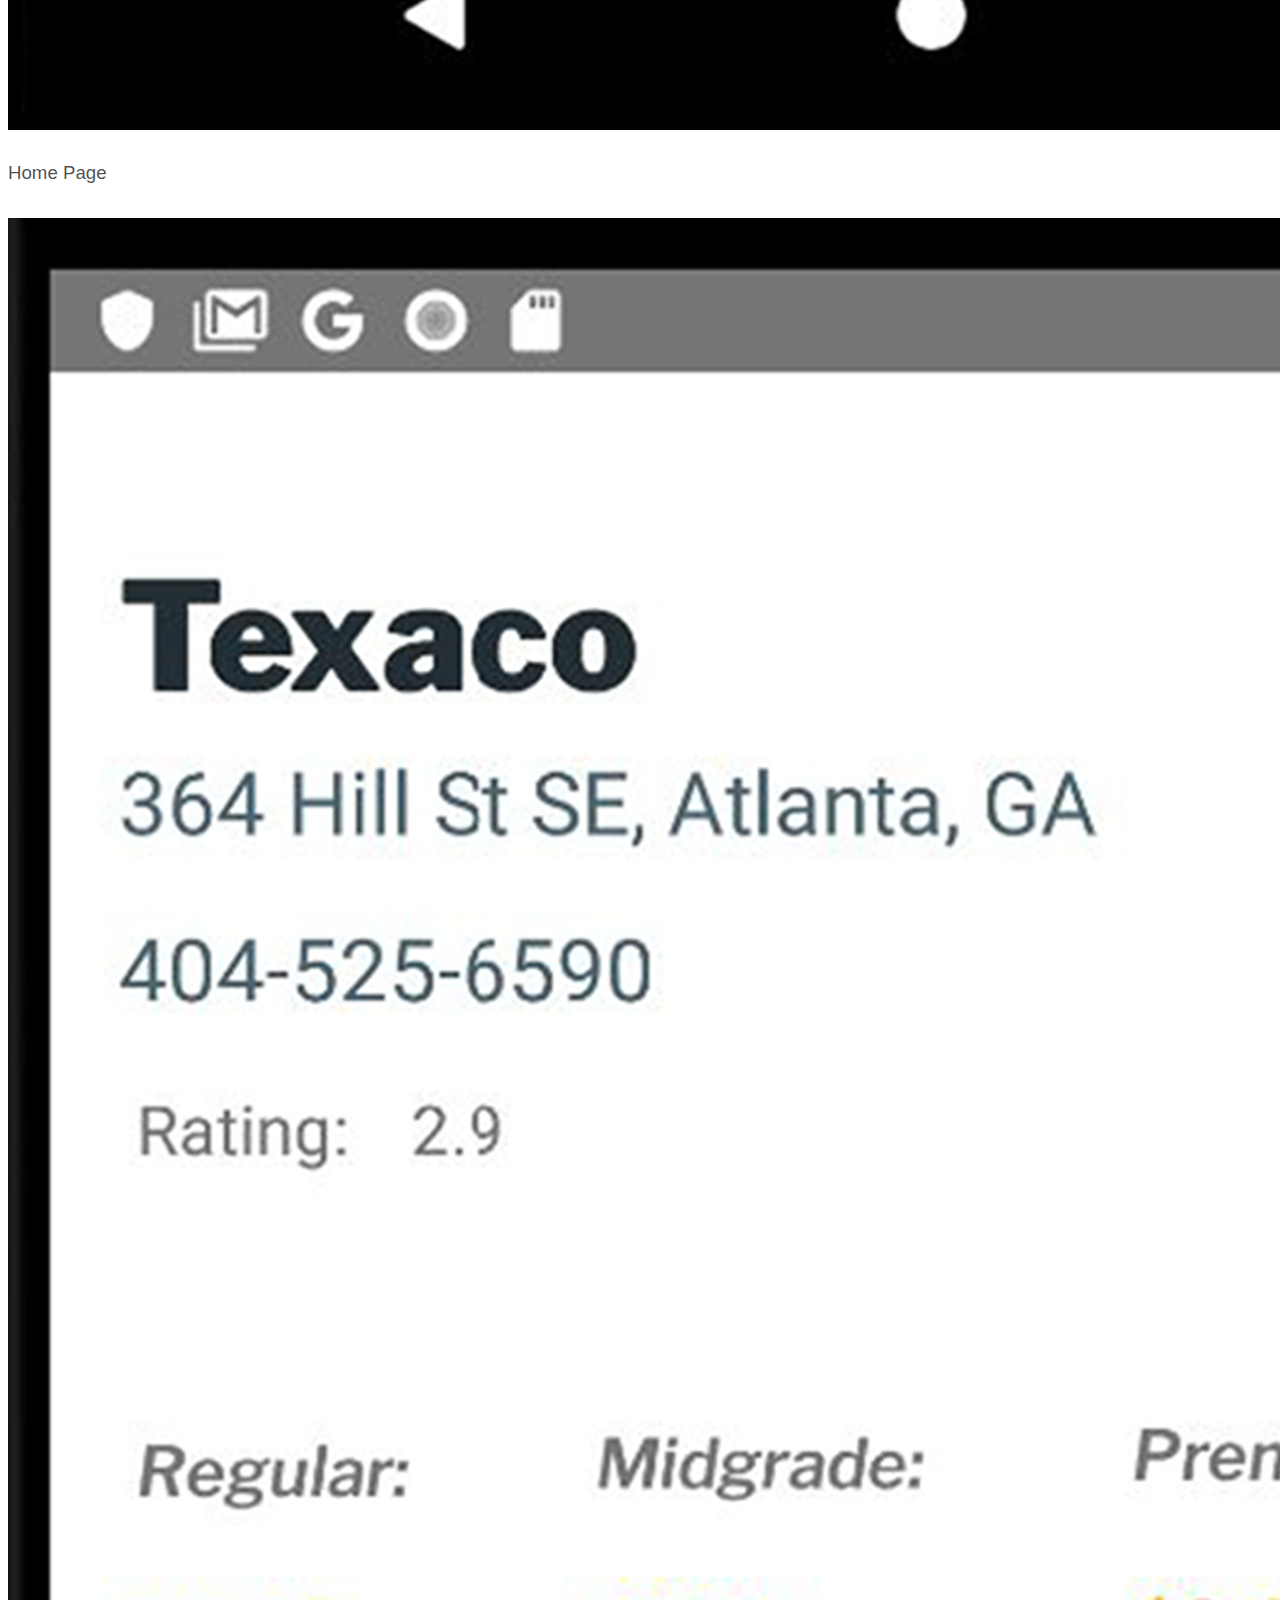
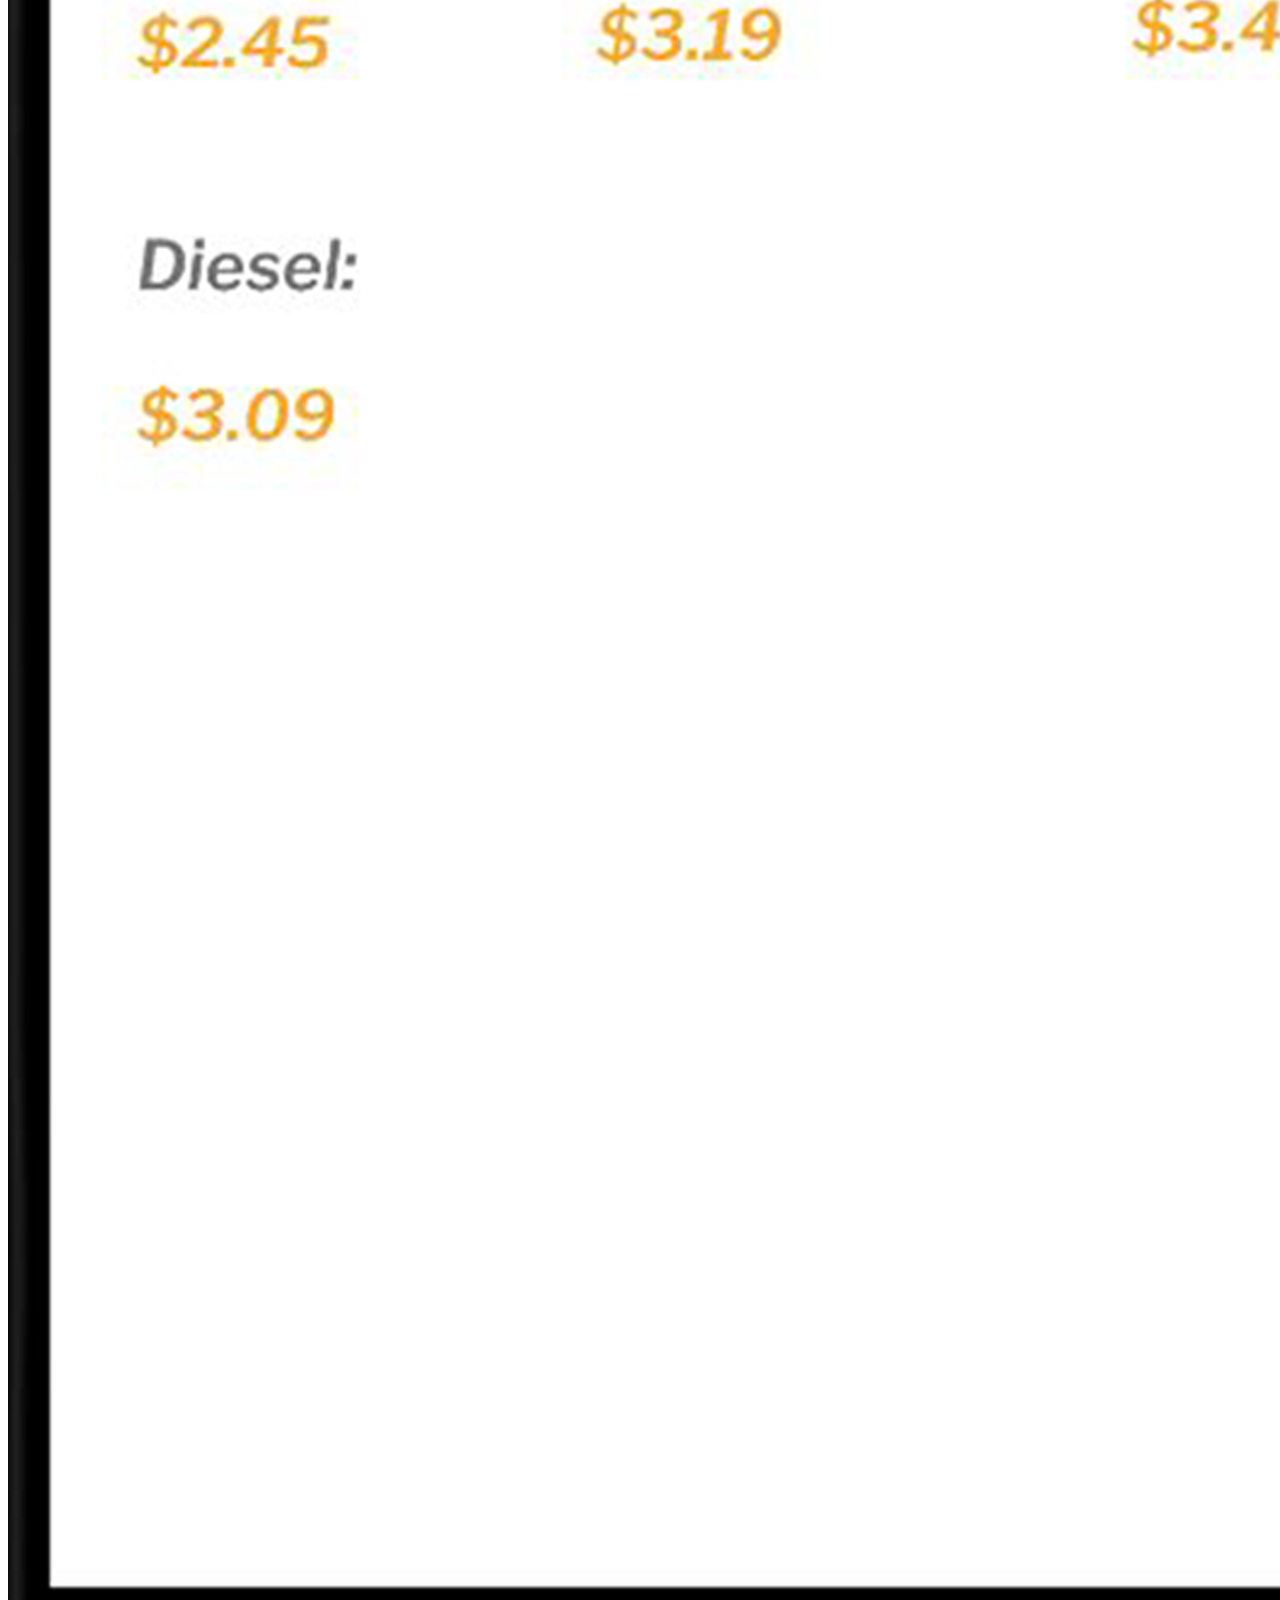
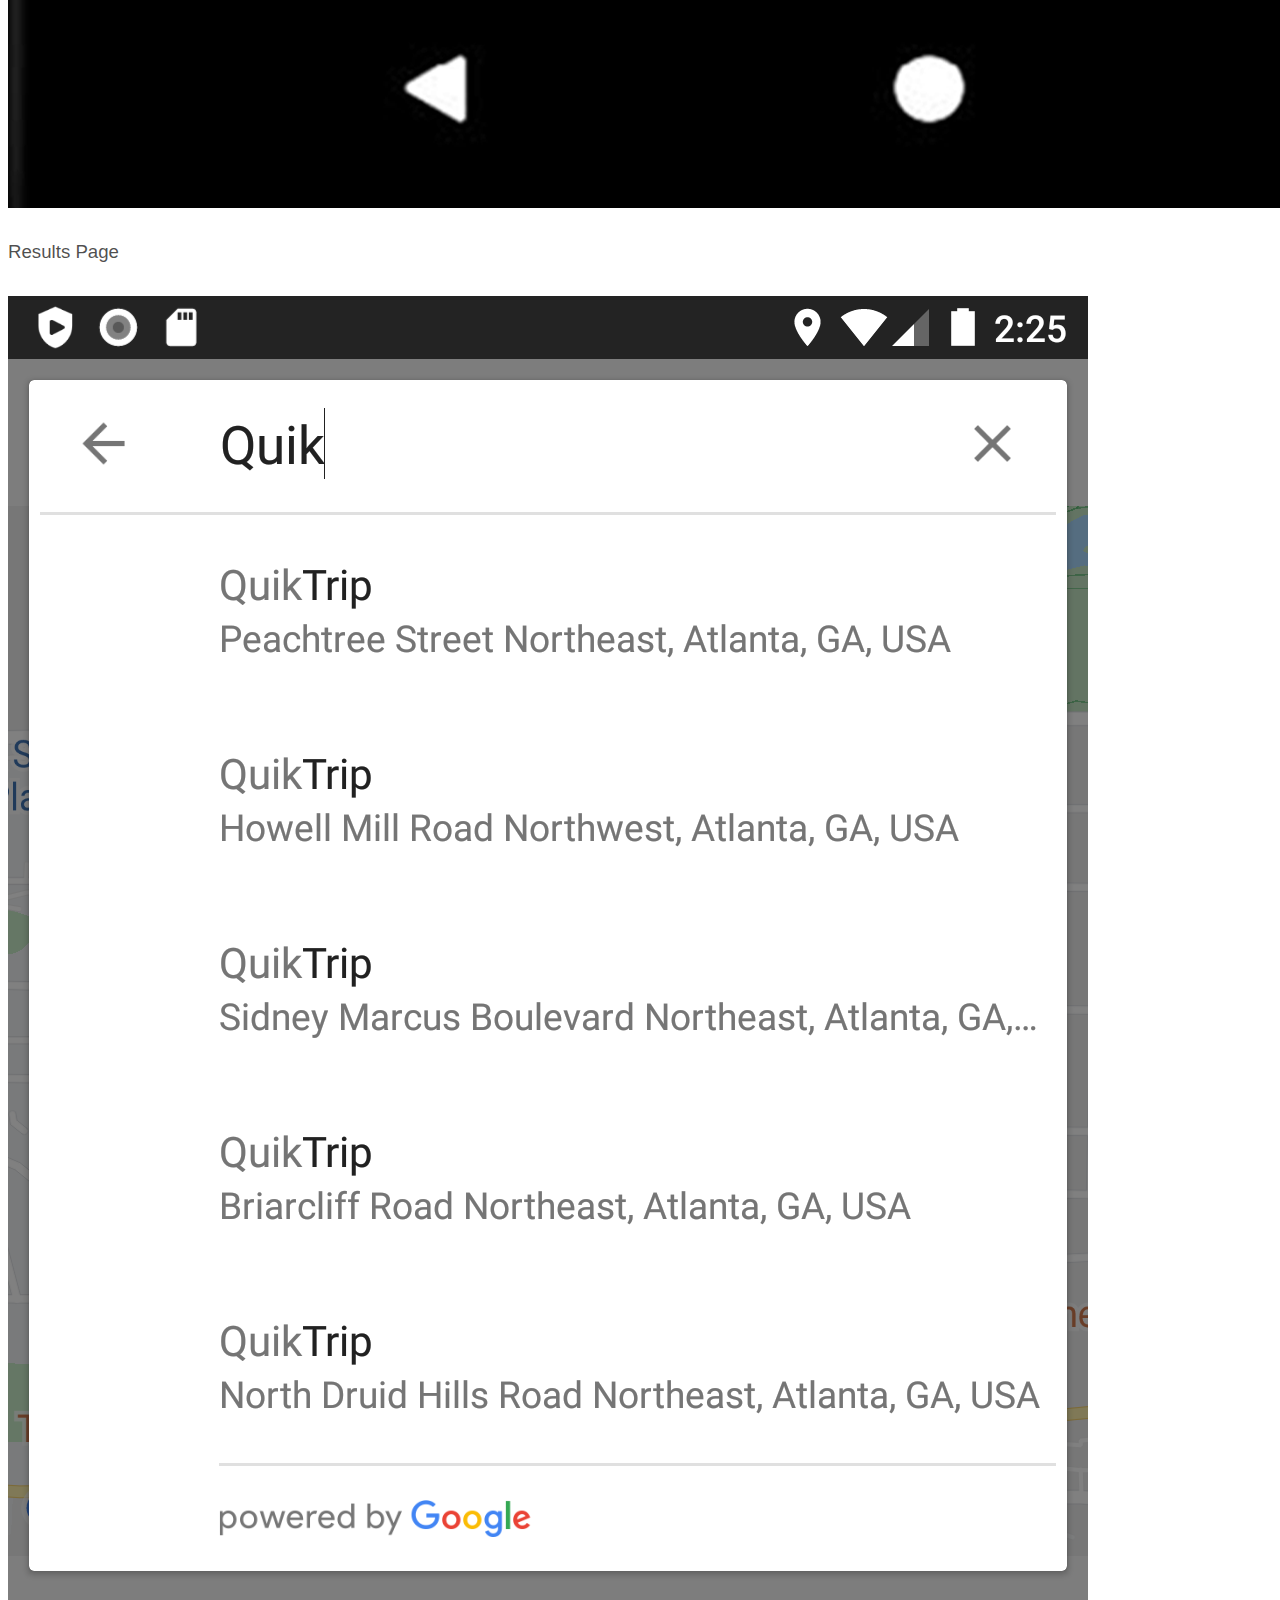
<file: GasRadar.html>
<!DOCTYPE html><!-- Last Published: Wed Jan 24 2018 18:17:21 GMT+0000 (UTC) -->
<html data-wf-domain="dbirman.com" data-wf-page="55fba4d587b56cd45b405f71" data-wf-site="5341f119d69672b10b0000e1">
   <head>
      <meta charset="utf-8"/>
      <title>Gas Radar Android App</title>
      <meta content="width=device-width, initial-scale=1" name="viewport"/>
      <link href="https://uploads-ssl.webflow.com/5341f119d69672b10b0000e1/css/danbirman.webflow.580899d2d.css" rel="stylesheet" type="text/css"/>
      <link href="https://daks2k3a4ib2z.cloudfront.net/5341f119d69672b10b0000e1/54ffb08e801943031f7753a9_DB_Favicon_32x32_A.png" rel="shortcut icon" type="image/x-icon"/>
      <link href="https://daks2k3a4ib2z.cloudfront.net/5341f119d69672b10b0000e1/54ffb0a3a1472b011f110a53_DB_Favicon_256x256_A.png" rel="apple-touch-icon"/>
      <link rel="stylesheet" href="css/style.css">
      <link rel="stylesheet" href="https://cdnjs.cloudflare.com/ajax/libs/font-awesome/4.7.0/css/font-awesome.min.css">
   </head>
   <body>
      
      <div>
         <div class="w-container">
            <h1 class="h1-text">Gas Radar Android App</h1>
            <h4 class="case-study-subtitle">
                  <a target="_blank" href="https://github.com/rafaelhdza/GasRadar">Gas Radar's GitHub Repository  <i class="fa fa-github" style="font-size:20px;color:#2c98f0"></i></a></h4>
            <h2 class="intro-body-text">Gas Radar is a mobile application designed for drivers who need to find gas stations near their location based on gas price, distance, ETA, services, amenities, and gas types.</h2>
            
            <div><img id="brandlogo" style="width: 250px"src="images/GasRadarLogo.png"/> </div>
            <div class="w-row">
               <div class="w-col w-col-4"></div>
               <div class="break-line w-col w-col-4"></div>
               <div class="w-col w-col-4"></div>
            </div>

            <div class="w-row">
               <div class="w-col w-col-6">
                  <h2 class="h2-text">The Problem</h2>
               </div>
               <div class="w-col w-col-6">
                  <p class="body-text">We accounted for how transportation in the city of Atlanta is a mayor societal problem. Having a car is a very dependable asset in order to commute across the city for many residents specifically people use their car to monetize their ride-sharing services. We considered these factors, and focused in the possibility to provide a mobile platform that allows drivers to explore different ways to save time, money and increase convinience when its time to look for gas stations.</p>
               </div>
            </div>
            <div class="w-row">
               <div class="w-col w-col-4"></div>
               <div class="break-line w-col w-col-4"></div>
               <div class="w-col w-col-4"></div>
            </div>
            <div class="w-row">
               <div class="w-col w-col-6">
                  <h2 class="h2-text">Users &amp; Audience</h2>
               </div>
               <div class="w-col w-col-6">
                  <p class="body-text">We built this solution targeting drivers specifically shared-ride drivers such as Uber Drivers who are actively on the road and are frequently requiring to find nearby gas stations where they can compare each other based on their needs.
                  </p>
               </div>
            </div>
            <div class="w-row">
               <div class="w-col w-col-4"></div>
               <div class="break-line w-col w-col-4"></div>
               <div class="w-col w-col-4"></div>
            </div>
            <div class="w-row">
               <div class="w-col w-col-6">
                  <h2 class="h2-text">Team &amp; Role</h2>
               </div>
               <div class="w-col w-col-6">
                  <p class="body-text">I led a core team of 4 Software Developers (including myself), and took the role of UI/UX Designer with occasional support from classmates with background of software development. <br/><br/>I coordinated and led all facets of design including: user cases, storyboard, wireframes, database and prototyping.</p>
               </div>
            </div>
             
            <!--BreakLine starts--> <div class="w-row">
               <div class="w-col w-col-4"></div>
               <div class="break-line w-col w-col-4"></div>
               <div class="w-col w-col-4"></div>
            </div><!--Breakline ends-->

            <div class="w-row">
               <div>
                  <h2 class="h2-text">Initial Application Idea</h2>
               </div>
               

                  <div class="body-text">
                  <ul>
                    <li >Local drivers need an app to find gas stations near their location. They are interested in the lowest price and the best service.</li>
                    <li>A driver is interested in a specific gas type, and it’s price.</li>
                    <li>It is important to know if the gas station provides additional services: ATM access, air pumps, a car wash.</li>
                    <li>A driver wants to know the rating of the gas station based on other people’s experiences.</li>
                    <li>Some people are hungry during their trip. They want to know if it is possible to buy some food or a snack at the  gas station.</li>
                    <li>Every driver wants to find the shortest route to the gas station. Based on the current car location, we can find the fastest way to get to the gas station.</li>
                  </ul>
                </div>
              </div>
                  <!--BreakLine starts--> <div class="w-row">
               <div class="w-col w-col-4"></div>
               <div class="break-line w-col w-col-4"></div>
               <div class="w-col w-col-4"></div>
            </div><!--Breakline ends-->
                  
                  <div class="w-row">
                     <div>
                    <h2 class="h2-text">Wireframes</h2>
                  </div>
                  <p>We sketched our wireframes using LucidChart software to visualize the User Design for mobile devices made on Android platform</p>
                    <img src="images/GasStoryboard.png" style="padding-top: 100px; " /> <div style="margin: 0; margin-left: 50px; margin-top: 50px;">
                      <p>
                        <strong>Sign Up Page:</strong> Displays button items for the user to sign up with email, facebook or google. Also if the user is continuing as a guest or log in back.<br><br>
                        <strong>Log In Page:</strong> Displays plain text items for user to log in with their account.<br><br>
                        <strong>Gas Type Page:</strong> Displays button items for the user to choose their prefered gas type as their default or skip if not interested.<br><br>
                        <strong>Map and List View:</strong> Displays a map view and a list view showing the gas stations available based on user's location and display a list of gas stations with price, distance and time information.<br><br>
                        <strong>FilterView:</strong> Displays all filtering criteria that the user is interested to select and returns the results with a button.<br><br>
                        <strong>GasView:</strong> Displays a specific gas station information when pressed from the list view showing its address, phone, price, amenities, hours of operation, and a button to get directions to their destination by Google Maps app.<br><br>
                        <strong>Search View:</strong> Returns gas stations results requested by the user in the map and list view.<br><br>
                        <strong>Menu View:</strong> Displays the user account information, settings and their saved favorite gas locations.
                      </p></div>
                  </div>
               
            <div class="w-row">
               <div class="w-col w-col-4"></div>
               <div class="break-line w-col w-col-4"></div>
               <div class="w-col w-col-4"></div>
            </div>
            <div class="w-row">
               <div>
                  <h2 class="h2-text">User Interface Design</h2>
               </div>
               <div>
                  <div ><p class="body-text">The objective of the interface is to consider a Map View where the user can find gas stations based on it's location and a list view showing gas station information. The interface includes a search engine focused to locate only gas stations from a 12-mile perimeter based on its location ignoring other retail locations or shops. <br><br> Also the interface allows to show more details from the list view for each gastion showing different gas type prices, address of vicinity, phone number, rating, and logo. As the user chooses a gas station, the Map View allows to get directions from their position to their destination with Google's Map turn-by-turn directions.</p>
                  </div>
                  
               </div>
            </div>
            
            <div style="padding-top: 50px;">
                <div class="w-row">
                 <div class="w-col w-col-6">
                    <img src="images/gasradar1.png" class="grin-app-screens"/>
                    <p class="body-text image-captions phone-captions">Start Screen</p>
                 </div>
                 <div class="w-col w-col-6">
                    <img src="images/gasradar2.png" class="grin-app-screens"/>
                    <p class="body-text image-captions phone-captions">Sign Up Screen</p>
                 </div>
              </div>
              <div class="w-row">
                 <div class="w-col w-col-6">
                    <img src="images/gasradar3.png" class="grin-app-screens"/>
                    <p class="body-text image-captions phone-captions">Login Screen</p>
                 </div>
                 <div class="w-col w-col-6">
                    <img src="images/gasradar4.png" class="grin-app-screens"/>
                    <p class="body-text image-captions phone-captions">Home Page</p>
                 </div>
              </div>
              <div class="w-row">
                 <div class="w-col w-col-6">
                    <img src="images/gasradar5.png" class="grin-app-screens"/>
                    <p class="body-text image-captions phone-captions">Results Page</p>
                 </div>
                 <div class="w-col w-col-6">
               <img src="images/gasradar6.png" class="grin-app-screens"/>
                  <p class="body-text image-captions phone-captions">Searching Feature</p>
               </div>
              </div>
            <div class="w-row">
               <div class="w-col w-col-6">
                  <img src="images/gasradar7.png" class="grin-app-screens"/>
                  <p class="body-text image-captions phone-captions">Map Location Feature</p>
               </div>
               <div class="w-col w-col-6">
                  <img src="images/gasradar8.png" class="grin-app-screens"/>
                  <p class="body-text image-captions phone-captions">App Redirects to Google Maps for Directions</p>
               </div>
            </div>
            </div>

            <div class="w-row">
               <div class="w-col w-col-4"></div>
               <div class="break-line w-col w-col-4"></div>
               <div class="w-col w-col-4"></div>


           
            <div class="w-row">
               <div class="w-col w-col-6" style="width: 100%">
                  <h2 class="h2-text">Outcome</h2>
               </div>
               <div id="gasradar">
                <a target="_blank" href="https://github.com/rafaelhdza/GasRadar"><img style="width: 400px" src="images/img-2.png"></a>

                <div style="margin-top:50px;margin-right: 5%; margin-left: 5%;" ><h4 class="case-study-subtitle">
                  <a target="_blank" href="https://github.com/rafaelhdza/GasRadar">Learn more about Gas Radar on GitHub <i class="fa fa-github" style="font-size:20px;color:#2c98f0"></i></a></h4></div>

               </div>
               <div class="w-col w-col-6" style="float: right">
                  <p class="body-text">For our Mobile Application Class we succesfully developed our first mobile application on Android platform in a period of 4 months. <br><br>
                  During our development we had some limitations such as finding accurate information about gas prices as we had to web scrape data from Gas Buddy website, and there was not given any API or database to plugin into our application. Still our application accomplishes our goal to provide information to drivers about gas price, distance, ETA, services, amenities, gas types, driving directions based on their location.</p>
               </div>
            </div>
         </div>
        </div>
      </div>
   </body>
</html>
</file>
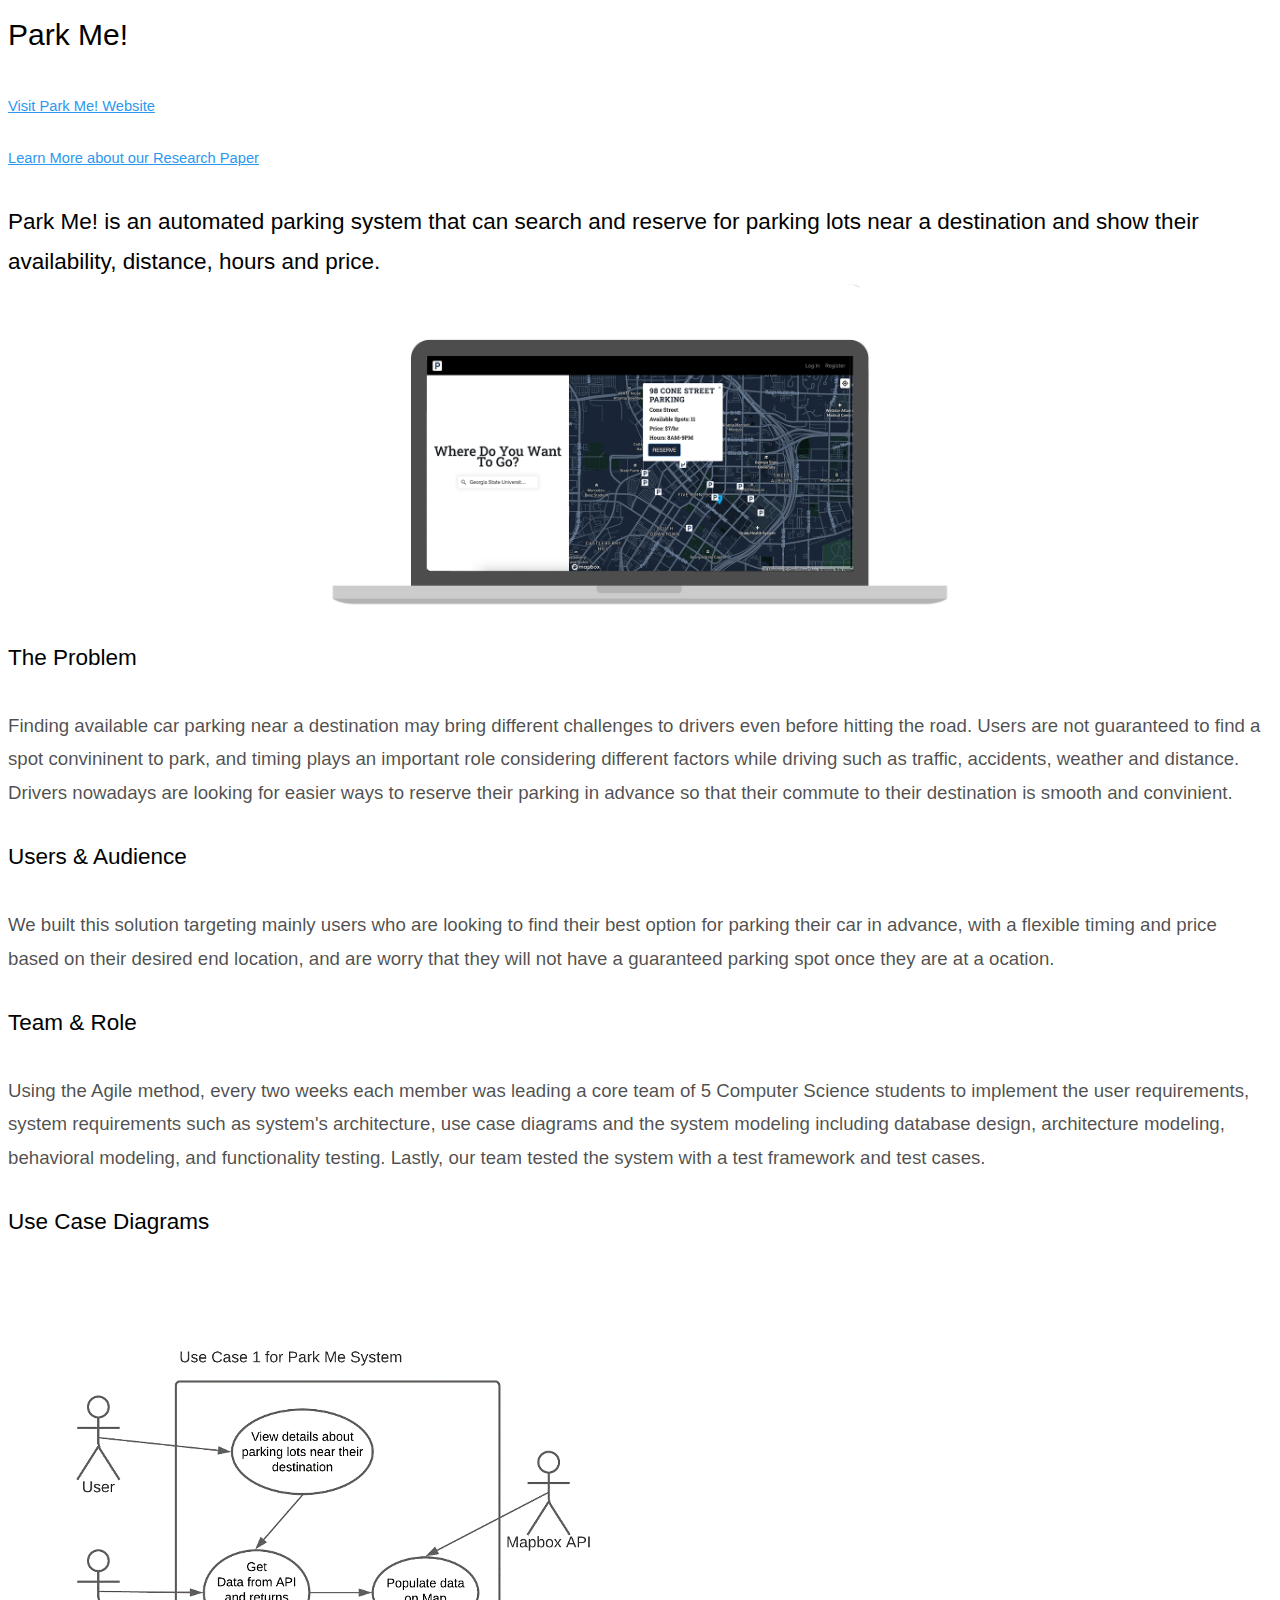
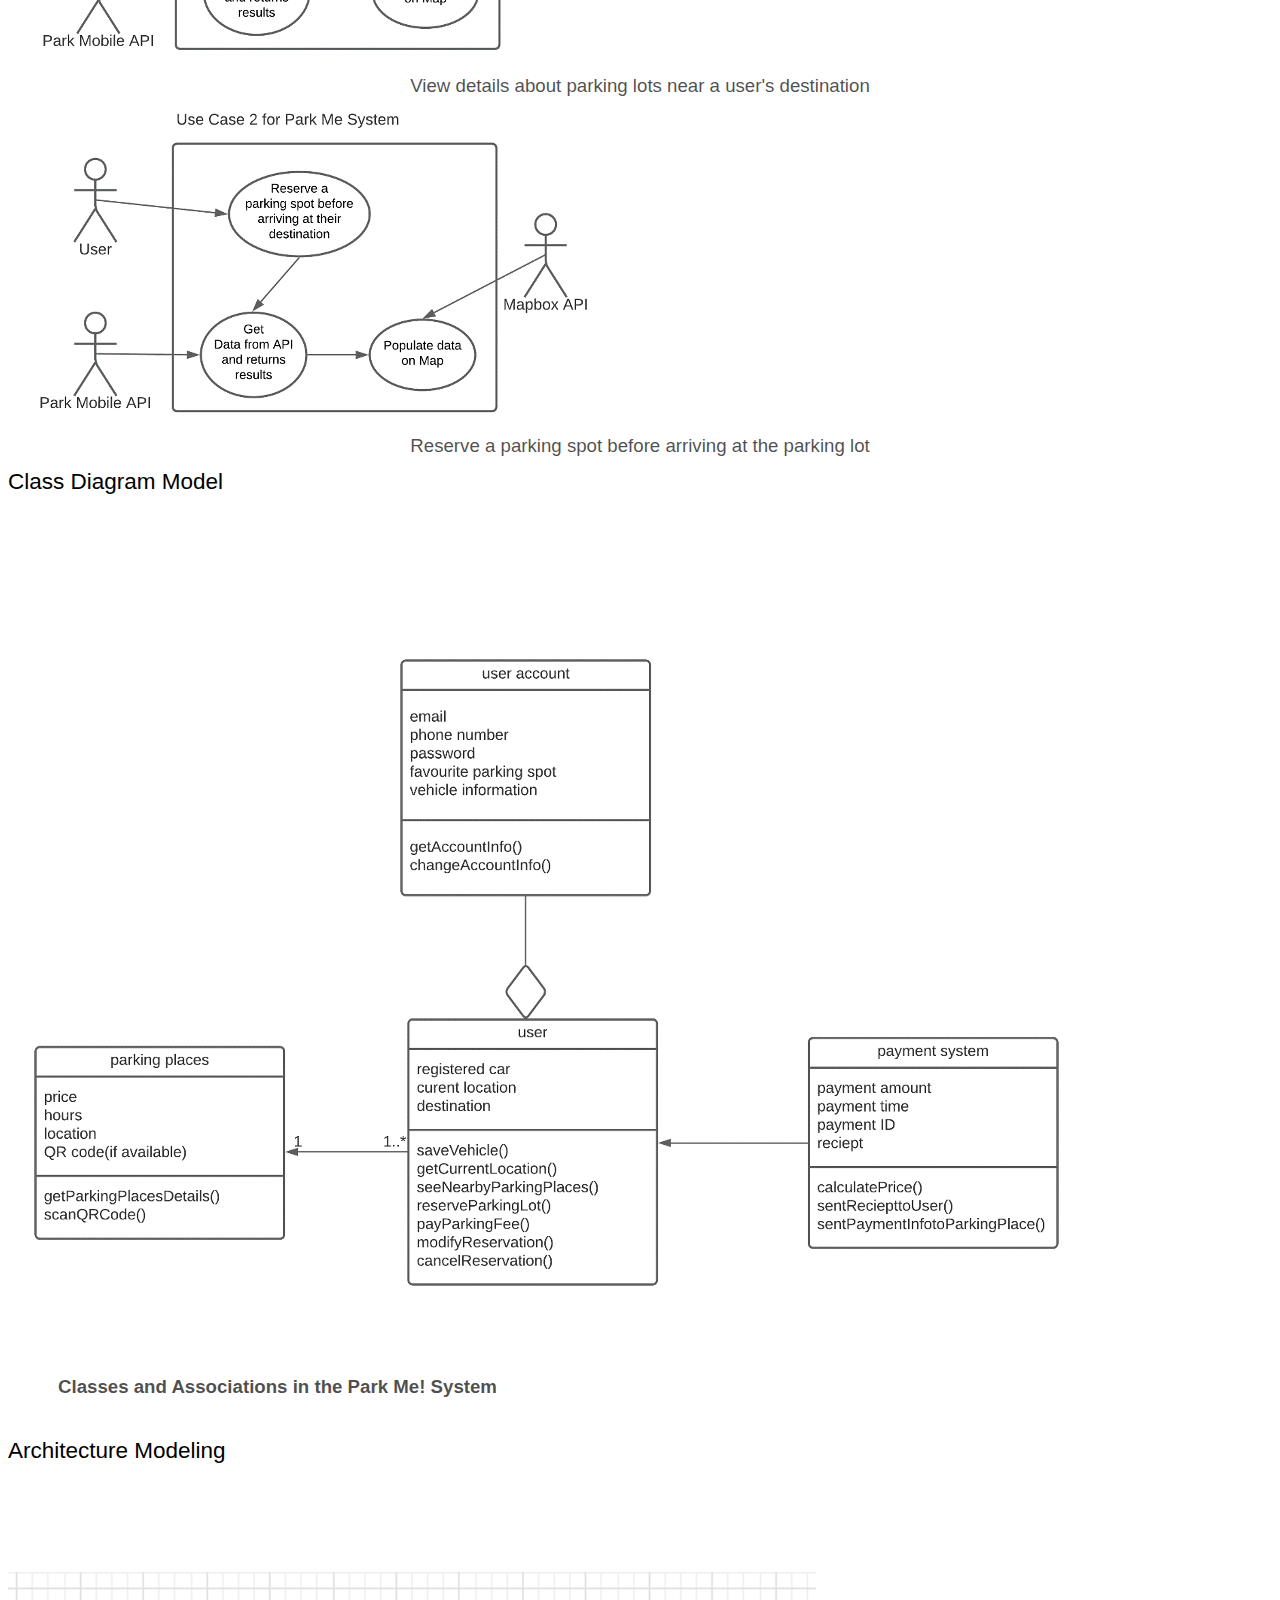
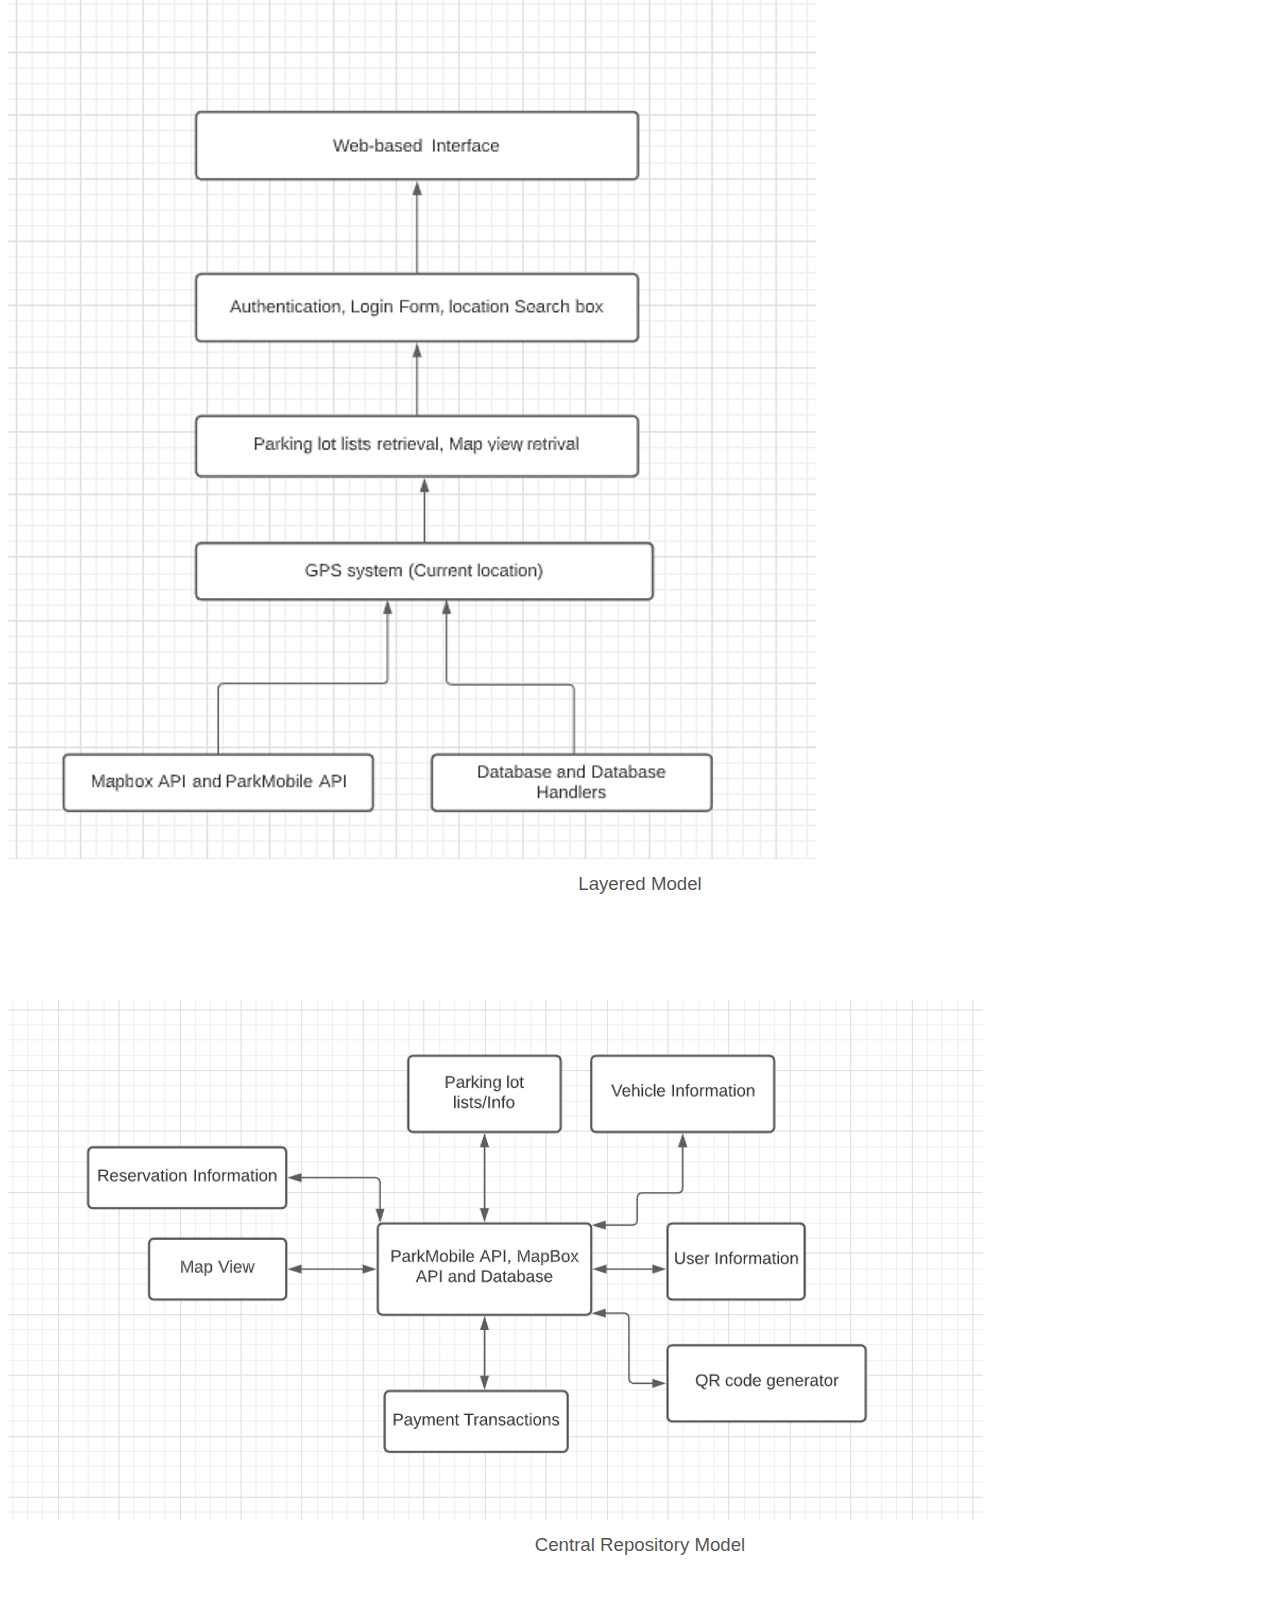
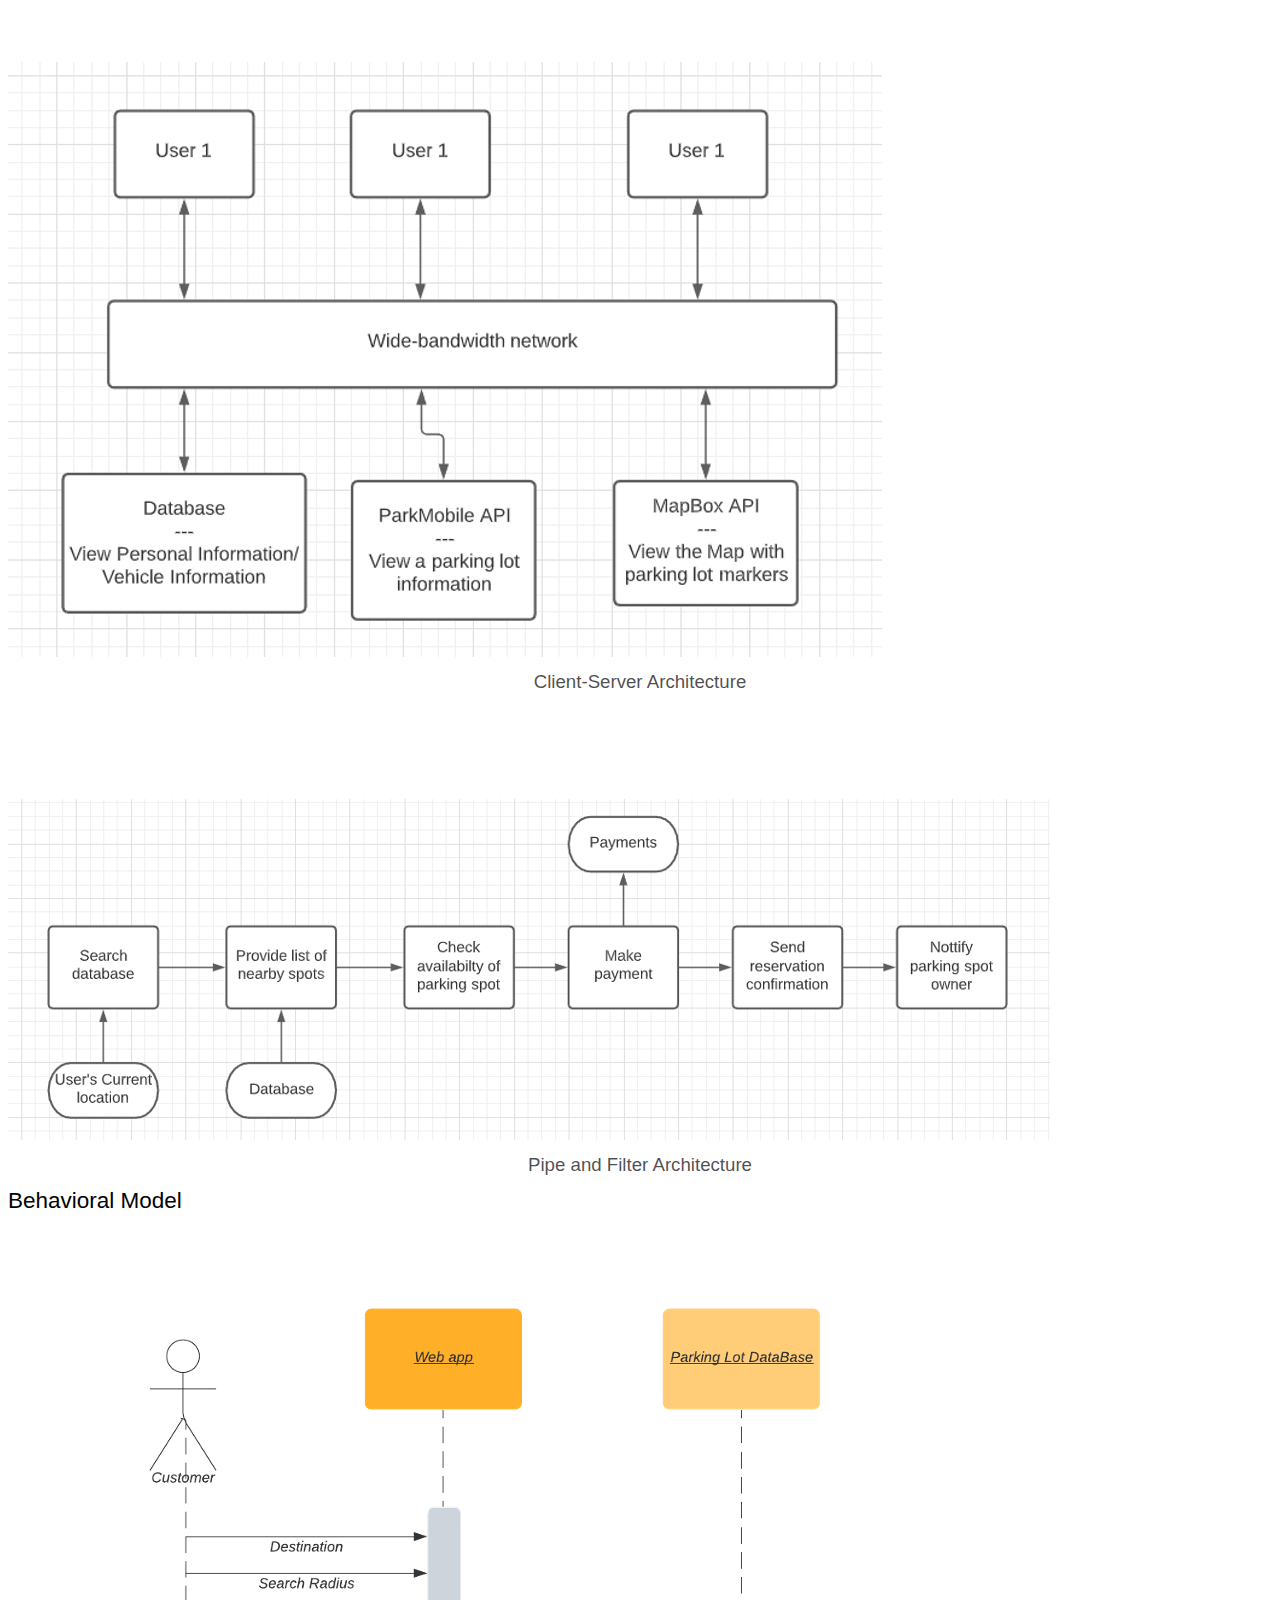
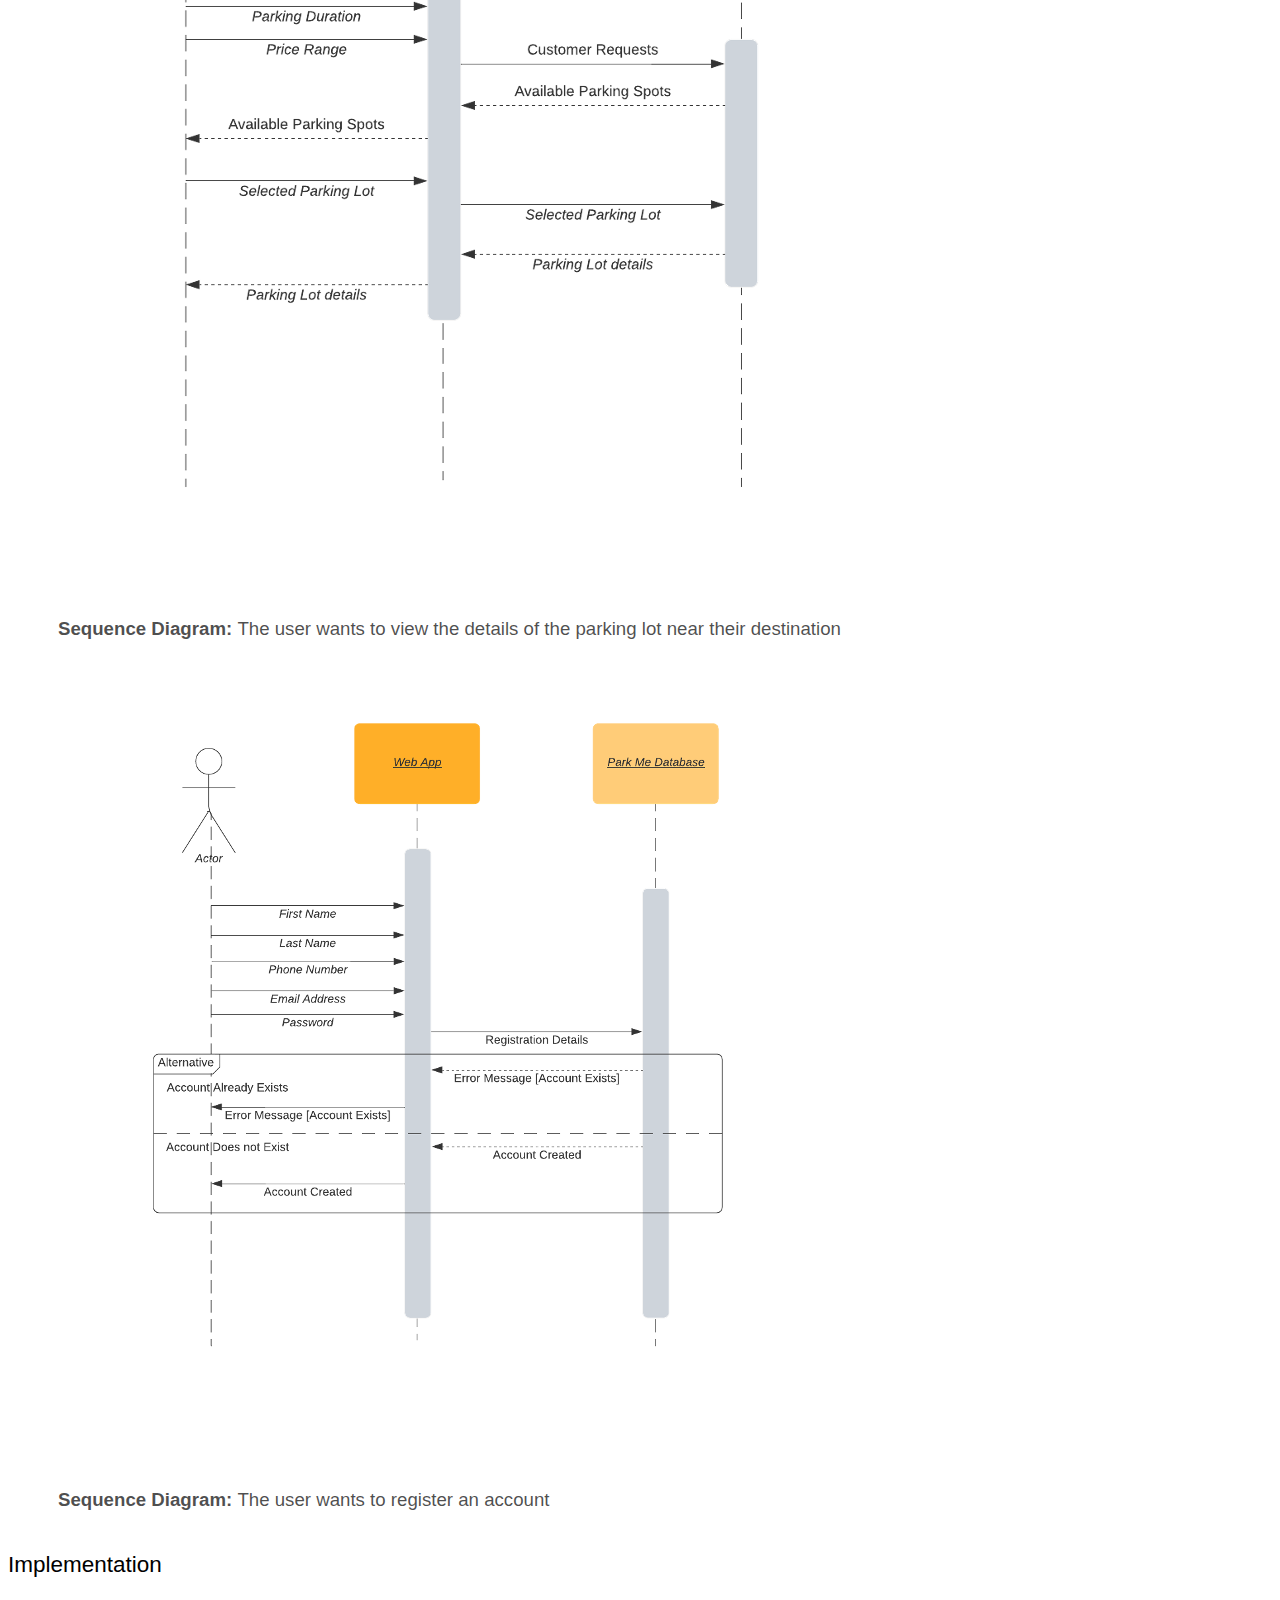
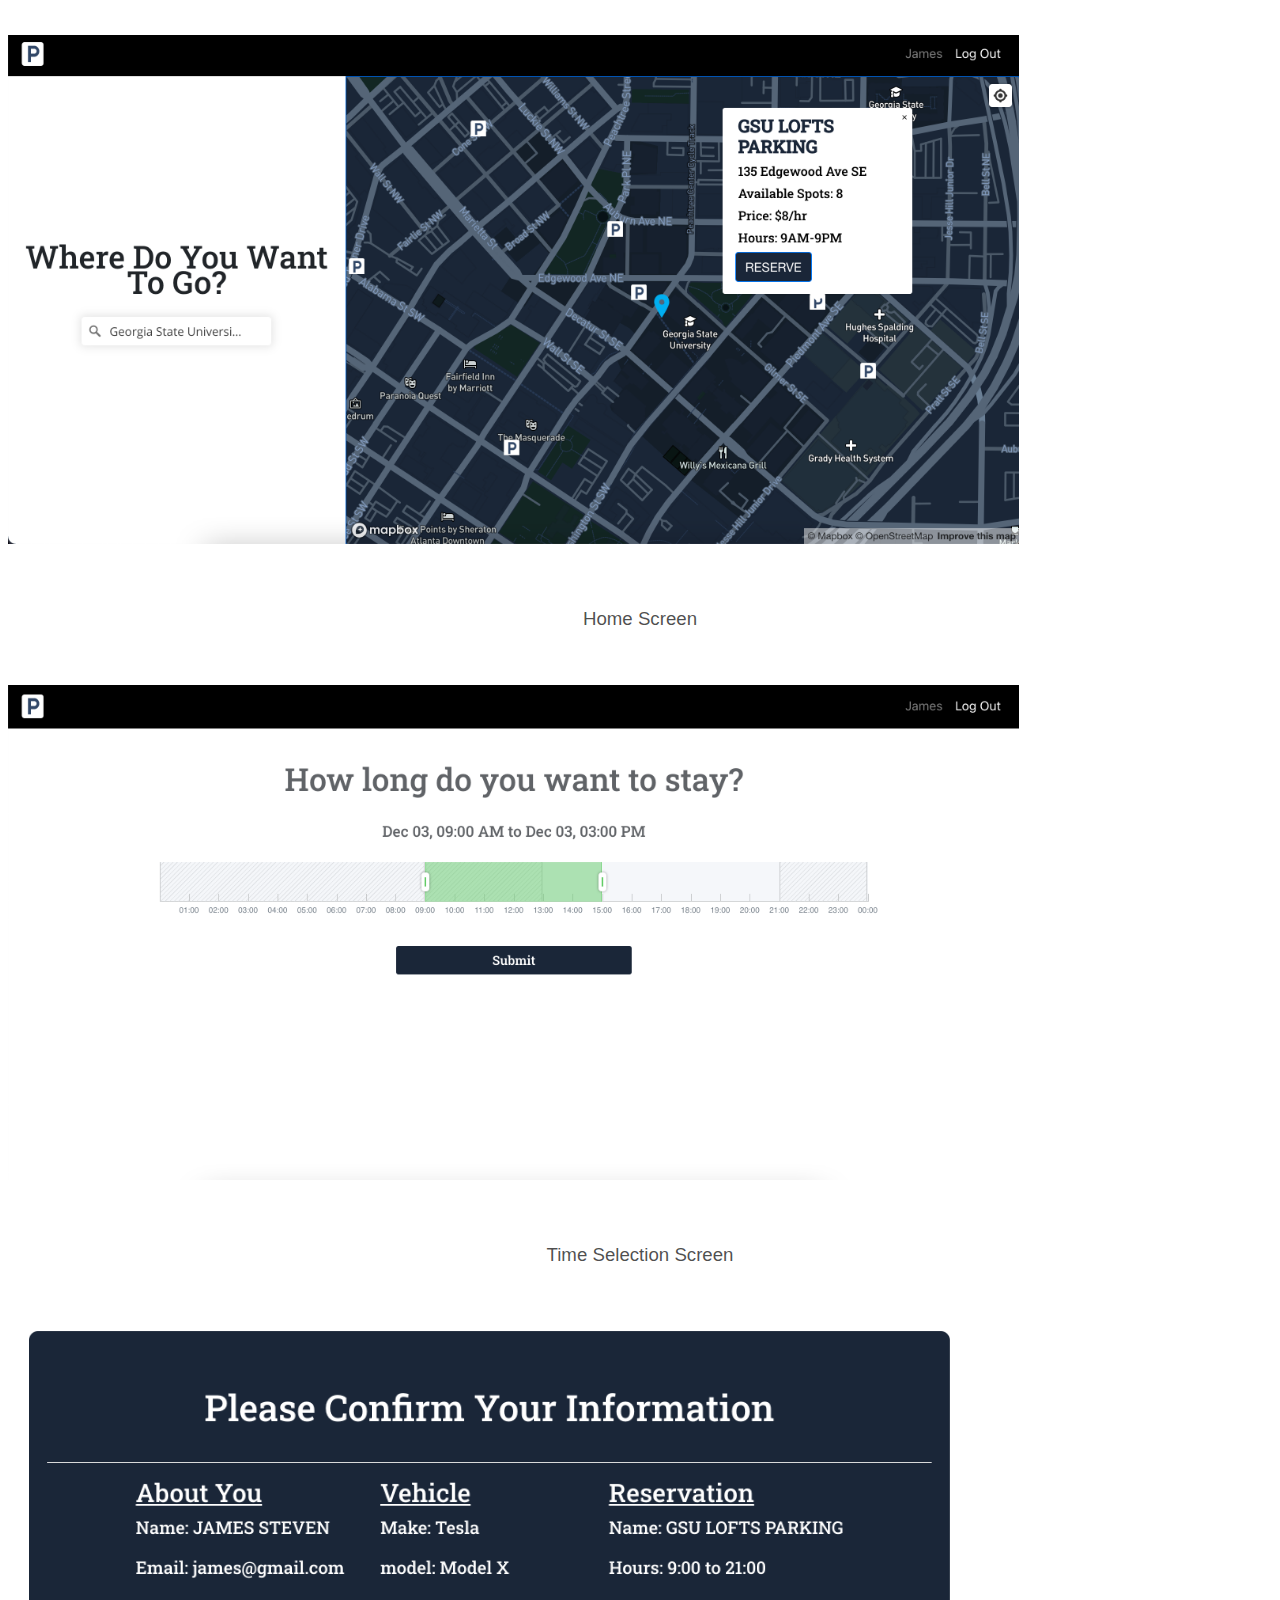
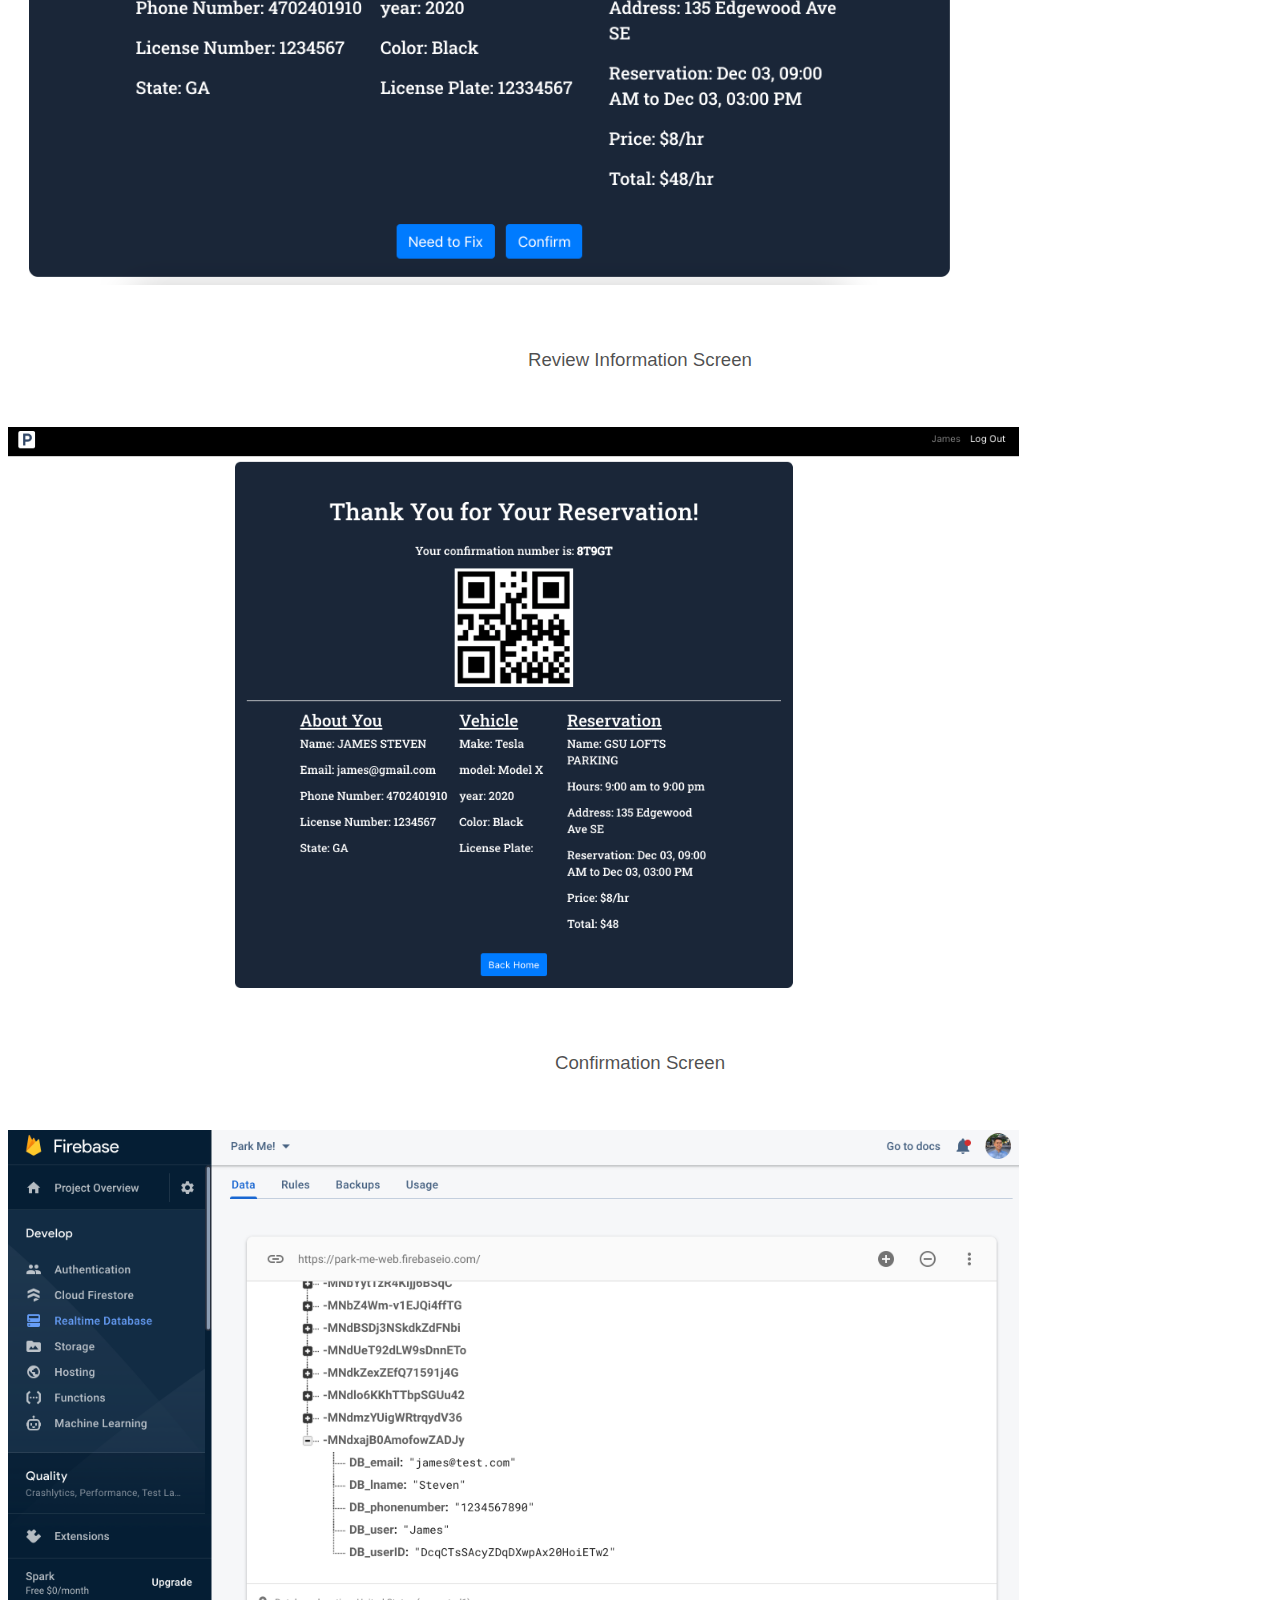
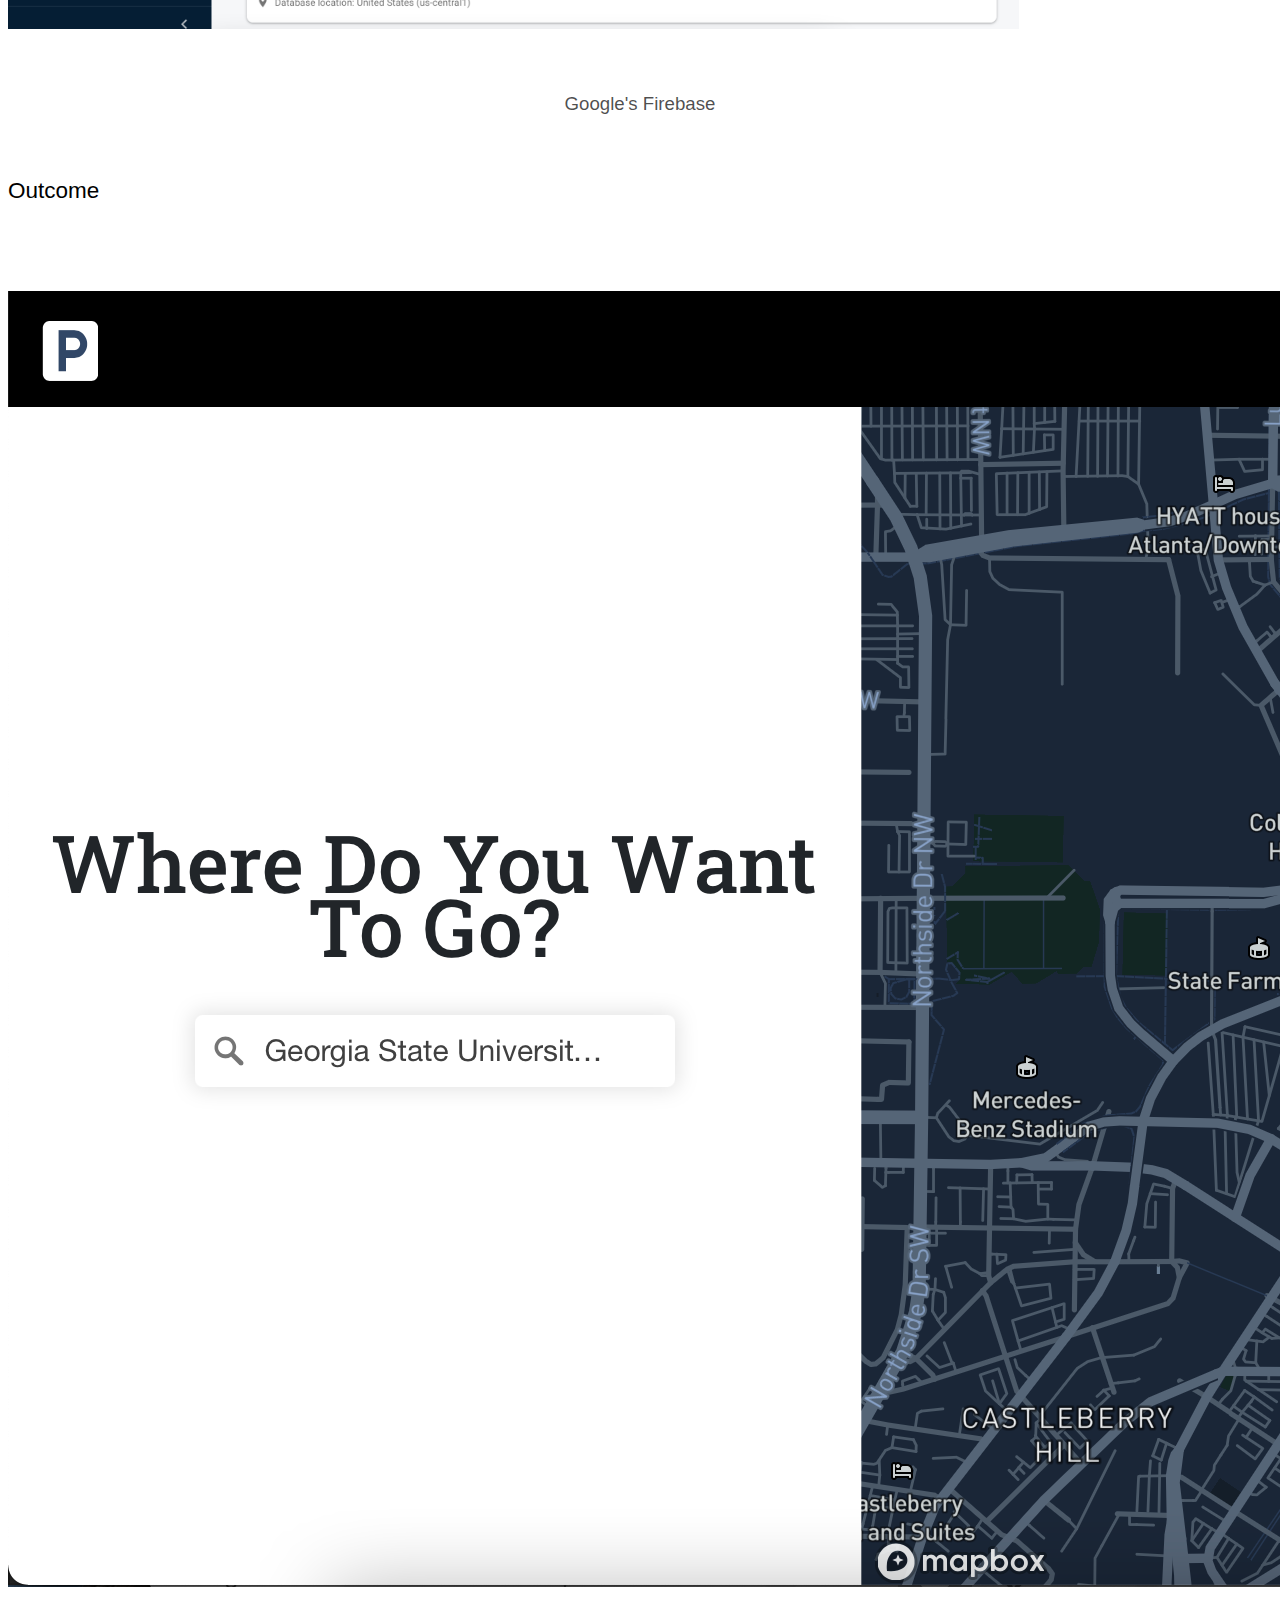
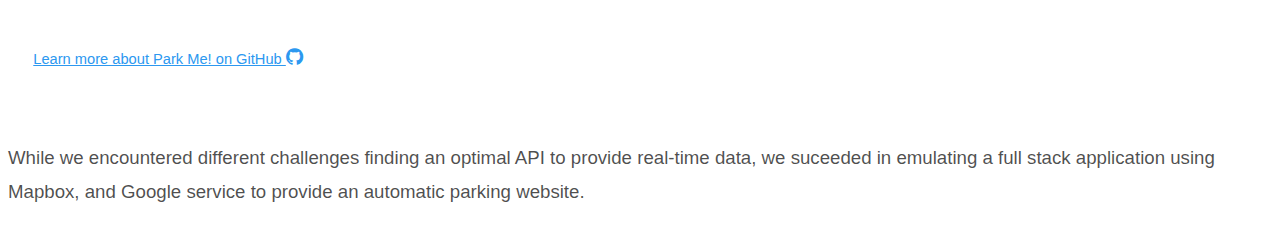
<file: ParkMe.html>
<!DOCTYPE html><!-- Last Published: Wed Jan 24 2018 18:17:21 GMT+0000 (UTC) -->
<html data-wf-domain="dbirman.com" data-wf-page="55fba4d587b56cd45b405f71" data-wf-site="5341f119d69672b10b0000e1">
   <head>
      <meta charset="utf-8"/>
      <title>Park Me!</title>
      <meta content="width=device-width, initial-scale=1" name="viewport"/>
      <link href="https://uploads-ssl.webflow.com/5341f119d69672b10b0000e1/css/danbirman.webflow.580899d2d.css" rel="stylesheet" type="text/css"/>
      <link href="https://daks2k3a4ib2z.cloudfront.net/5341f119d69672b10b0000e1/54ffb08e801943031f7753a9_DB_Favicon_32x32_A.png" rel="shortcut icon" type="image/x-icon"/>
      <link href="https://daks2k3a4ib2z.cloudfront.net/5341f119d69672b10b0000e1/54ffb0a3a1472b011f110a53_DB_Favicon_256x256_A.png" rel="apple-touch-icon"/>
      <link rel="stylesheet" href="css/style.css">
      <link rel="stylesheet" href="https://cdnjs.cloudflare.com/ajax/libs/font-awesome/4.7.0/css/font-awesome.min.css">
   </head>
   <body>
      
      <div>
         <div class="w-container">
            <h1 class="h1-text">Park Me!</h1>
            <h4 style="margin-top: 25px; margin-bottom:25px" class="case-study-subtitle"><a target="_blank" href="https://park-me-organization.github.io/Park-Me">Visit Park Me! Website</a></h4>
            <h4 class="case-study-subtitle"><a target="_blank" href="https://drive.google.com/file/d/1_vZ_d6_K4g5YxFS-G6bjzktGJCcNfoa7/view?usp=sharing">Learn More about our Research Paper</a></h4>
            
            <h2 class="intro-body-text" style="margin-bottom: 0px">Park Me! is an automated parking system that can search and reserve for parking lots near a destination and show their availability, distance, hours and price.</h2>
			<div><img id="brandlogo" src="images/macscreen.png"></div>


           <div class="w-row">
               <div class="w-col w-col-4"></div>
               <div class="break-line w-col w-col-4"></div>
               <div class="w-col w-col-4"></div>
            </div>

            <div class="w-row">
               <div class="w-col w-col-6">
                  <h2 class="h2-text">The Problem</h2>
               </div>
               <div class="w-col w-col-6">
                  <p class="body-text">Finding available car parking near a destination may bring different challenges to drivers even before hitting the road. Users are not guaranteed to find a spot convininent to park, and timing plays an important role considering different factors while driving such as traffic, accidents, weather and distance. Drivers nowadays are looking for easier ways to reserve their parking in advance so that their commute to their destination is smooth and convinient.</p>
               </div>
            </div>
            <div class="w-row">
               <div class="w-col w-col-4"></div>
               <div class="break-line w-col w-col-4"></div>
               <div class="w-col w-col-4"></div>
            </div>
            <div class="w-row">
               <div class="w-col w-col-6">
                  <h2 class="h2-text">Users &amp; Audience</h2>
               </div>
               <div class="w-col w-col-6">
                  <p class="body-text">We built this solution targeting mainly users who are looking to find their best option for parking their car in advance, with a flexible timing and price based on their desired end location, and are worry that they will not have a guaranteed parking spot once they are at a ocation.
                  </p>
               </div>
            </div>
            <div class="w-row">
               <div class="w-col w-col-4"></div>
               <div class="break-line w-col w-col-4"></div>
               <div class="w-col w-col-4"></div>
            </div>
            <div class="w-row">
               <div class="w-col w-col-6">
                  <h2 class="h2-text">Team &amp; Role</h2>
               </div>
               <div class="w-col w-col-6">
                  <p class="body-text">Using the Agile method, every two weeks each member was leading a core team of 5 Computer Science students to implement the user requirements, system requirements such as system's architecture, use case diagrams and the system modeling including database design, architecture modeling, behavioral modeling, and functionality testing. Lastly, our team tested the system with a test framework and test cases.</p>
               </div>
            </div>
             
            <!--BreakLine starts--> <div class="w-row">
               <div class="w-col w-col-4"></div>
               <div class="break-line w-col w-col-4"></div>
               <div class="w-col w-col-4"></div>
            </div><!--Breakline ends-->

            <div class="w-row">
               <div>
                  <h2 class="h2-text" style="margin-bottom: 100px">Use Case Diagrams</h2>
               </div>
               <div>

 				<div class="w-row">
                 <div class="w-col w-col-6">
                    <img src="images/usediagram1.png" class="grin-app-screens" style="max-width: 80%" />
                    <p class="body-text" style="margin:auto; text-align: center">View details about parking lots near a user's destination</p>
                 </div>
                 <div class="w-col w-col-6">
                    <img src="images/usediagram2.png" class="grin-app-screens" style="max-width: 80%"/>
                    <p class="body-text"style="margin:auto; text-align: center">Reserve a parking spot before arriving at the parking lot</p>
                 </div>
              	</div>
              </div>
                  
                  
                  <div class="w-row">
                     <div>
                    <h2 class="h2-text">Class Diagram Model</h2>
                  </div>
                    <img src="images/ClassDiagram.png" style="padding-top: 100px; " />

                    <div style="margin: 0; margin-left: 50px; margin-top: 50px;">
                    <p><strong>Classes and Associations in the Park Me! System</strong></p>
                    </div>
                  </div>
               </div>
            <div class="w-row">
               <div class="w-col w-col-4"></div>
               <div class="break-line w-col w-col-4"></div>
               <div class="w-col w-col-4"></div>
            </div>
            <div class="w-row">
               <div>
                  <h2 class="h2-text">Architecture Modeling</h2>
               </div>

                <div>
 				<div class="w-row">
                 <div class="w-col w-col-6" style="margin-top: 100px">
                    <img src="images/LayeredModel.png" class="grin-app-screens" style="max-width: 90%" />
                    <p class="body-text" style="margin:auto; text-align: center">Layered Model</p>
                 </div>
                 <div class="w-col w-col-6" style="margin-top: 100px">
                    <img src="images/CentralRepository.png" class="grin-app-screens" style="max-width: 90%"/>
                    <p class="body-text" style="margin:auto; text-align: center">Central Repository Model</p>
                 </div>
              	</div>

              	 <div>
 				<div class="w-row">
                 <div class="w-col w-col-6" style="margin-top: 100px">
                    <img src="images/ClientServer.png" class="grin-app-screens" style="max-width: 90%" />
                    <p class="body-text" style="margin:auto; text-align: center">Client-Server Architecture</p>
                 </div>
                 <div class="w-col w-col-6" style="margin-top: 100px">
                    <img src="images/PipeFilter.png" class="grin-app-screens" style="max-width: 90%"/>
                    <p class="body-text" style="margin:auto; text-align: center">Pipe and Filter Architecture</p>
                 </div>
              	</div>
              </div>
              </div>
            </div>
            

             <div class="w-row">
                     <div>
                    <h2 class="h2-text">Behavioral Model</h2>
                  </div>
                  
                    <img src="images/SequenceDiagram1.png" style=" max-width: 80% " />
                    <div style="margin: 0; margin-left: 50px; margin-top: 50px;">
                    <p><strong>Sequence Diagram: </strong>The user wants to view the details of the parking lot near their destination</p>
                  </div>
                    <img src="images/SequenceDiagram2.png" style=" max-width: 80%  " />
                      <div style="margin: 0; margin-left: 50px; margin-top: 50px;">
                    <p><strong>Sequence Diagram: </strong>The user wants to register an account</p>
                  </div>
             </div>


            <div class="w-row">
               <div class="w-col w-col-4"></div>
               <div class="break-line w-col w-col-4"></div>
               <div class="w-col w-col-4"></div>


           
            <div class="w-row">
               <div class="w-col w-col-6" style="width: 100%; margin-bottom: 50px">
                  <h2 class="h2-text">Implementation</h2>
               </div>
               <div class="w-row">
                 <div class="w-col w-col-6">
                    <img src="images/pm_home.png" class="grin-app-screens" style="max-width: 80%" />
                    <p class="body-text" style="margin:50px; text-align: center">Home Screen</p>
                 </div>
                 <div class="w-col w-col-6">
                    <img src="images/pm_time.png" class="grin-app-screens" style="max-width: 80%"/>
                    <p class="body-text"style="margin:50px; text-align: center">Time Selection Screen</p>
                 </div>
              	</div>

              	<div class="w-row">
                 <div class="w-col w-col-6">
                    <img src="images/pm_review.png" class="grin-app-screens" style="max-width: 80%" />
                    <p class="body-text" style="margin:50px; text-align: center">Review Information Screen</p>
                 </div>
                 <div class="w-col w-col-6">
                    <img src="images/pm_confirm.png" class="grin-app-screens" style="max-width: 80%"/>
                    <p class="body-text"style="margin:50px; text-align: center">Confirmation Screen</p>
                 </div>
              	</div>

              	<div class="w-row">
                 <div class="w-col w-col-6">
                    <img src="images/pm_database.png" class="grin-app-screens" style="max-width: 80%" />
                    <p class="body-text" style="margin:50px; text-align: center">Google's Firebase</p>
                 </div>
              	</div>
         </div>
              <div class="w-row">
               <div class="w-col w-col-6" style="width: 100%">
                  <h2 class="h2-text">Outcome</h2>
               </div>
               <div id="adobexd">
                <img src="images/pm_home1.png">
                <div style="margin-top:50px; margin-bottom :50px; margin-right: 5%; margin-left: 5%;">
                  <h4 class="case-study-subtitle">
                    <a target="_blank" href="https://github.com/Park-Me-Organization/Park-Me">Learn more about Park Me! on GitHub <i class="fa fa-github" style="font-size:20px;color:#2c98f0"></i></a>
                  </h4>
                </div>
               </div>
               <div class="w-col w-col-6" style="float: right">
                  <p class="body-text">While we encountered different challenges finding an optimal API to provide real-time data, we suceeded in emulating a full stack application using Mapbox, and Google service to provide an automatic parking website.</p>
               </div>
            </div>
        </div>
      </div>
   </body>
</html>
</file>
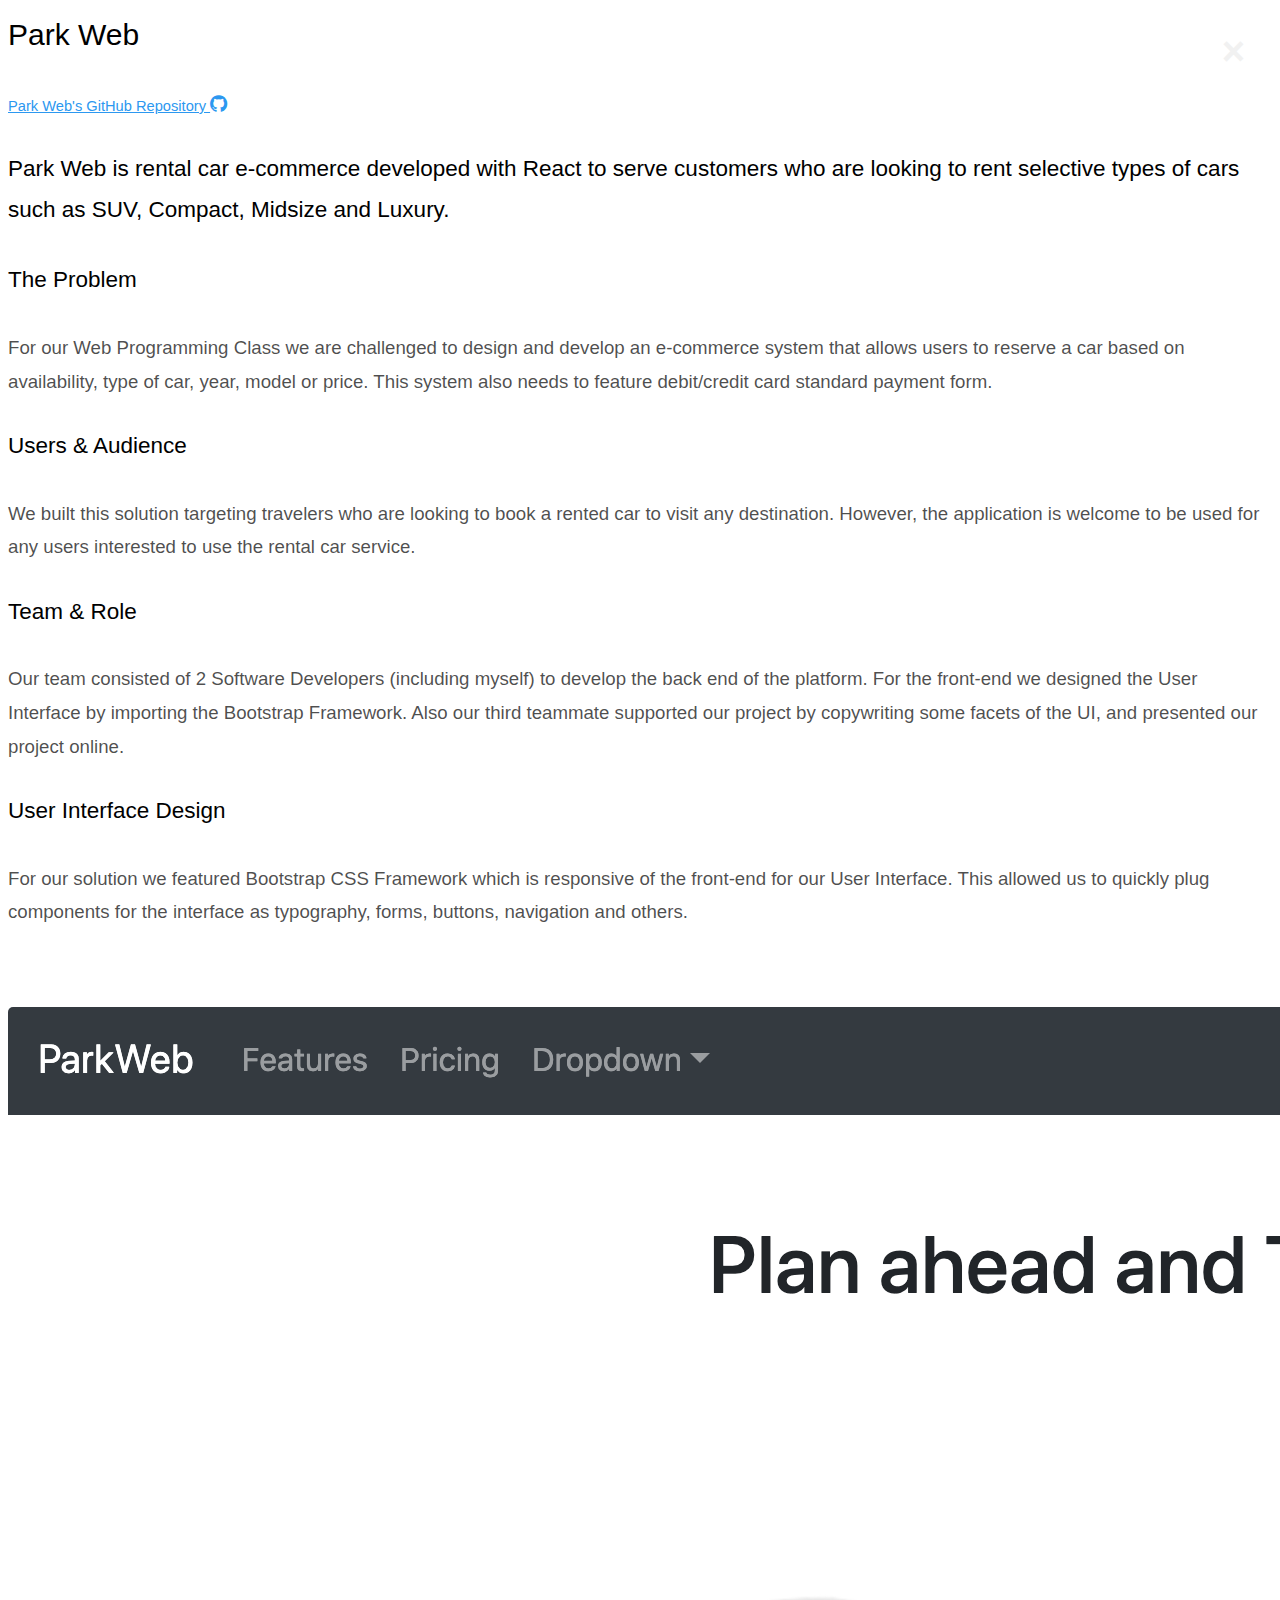
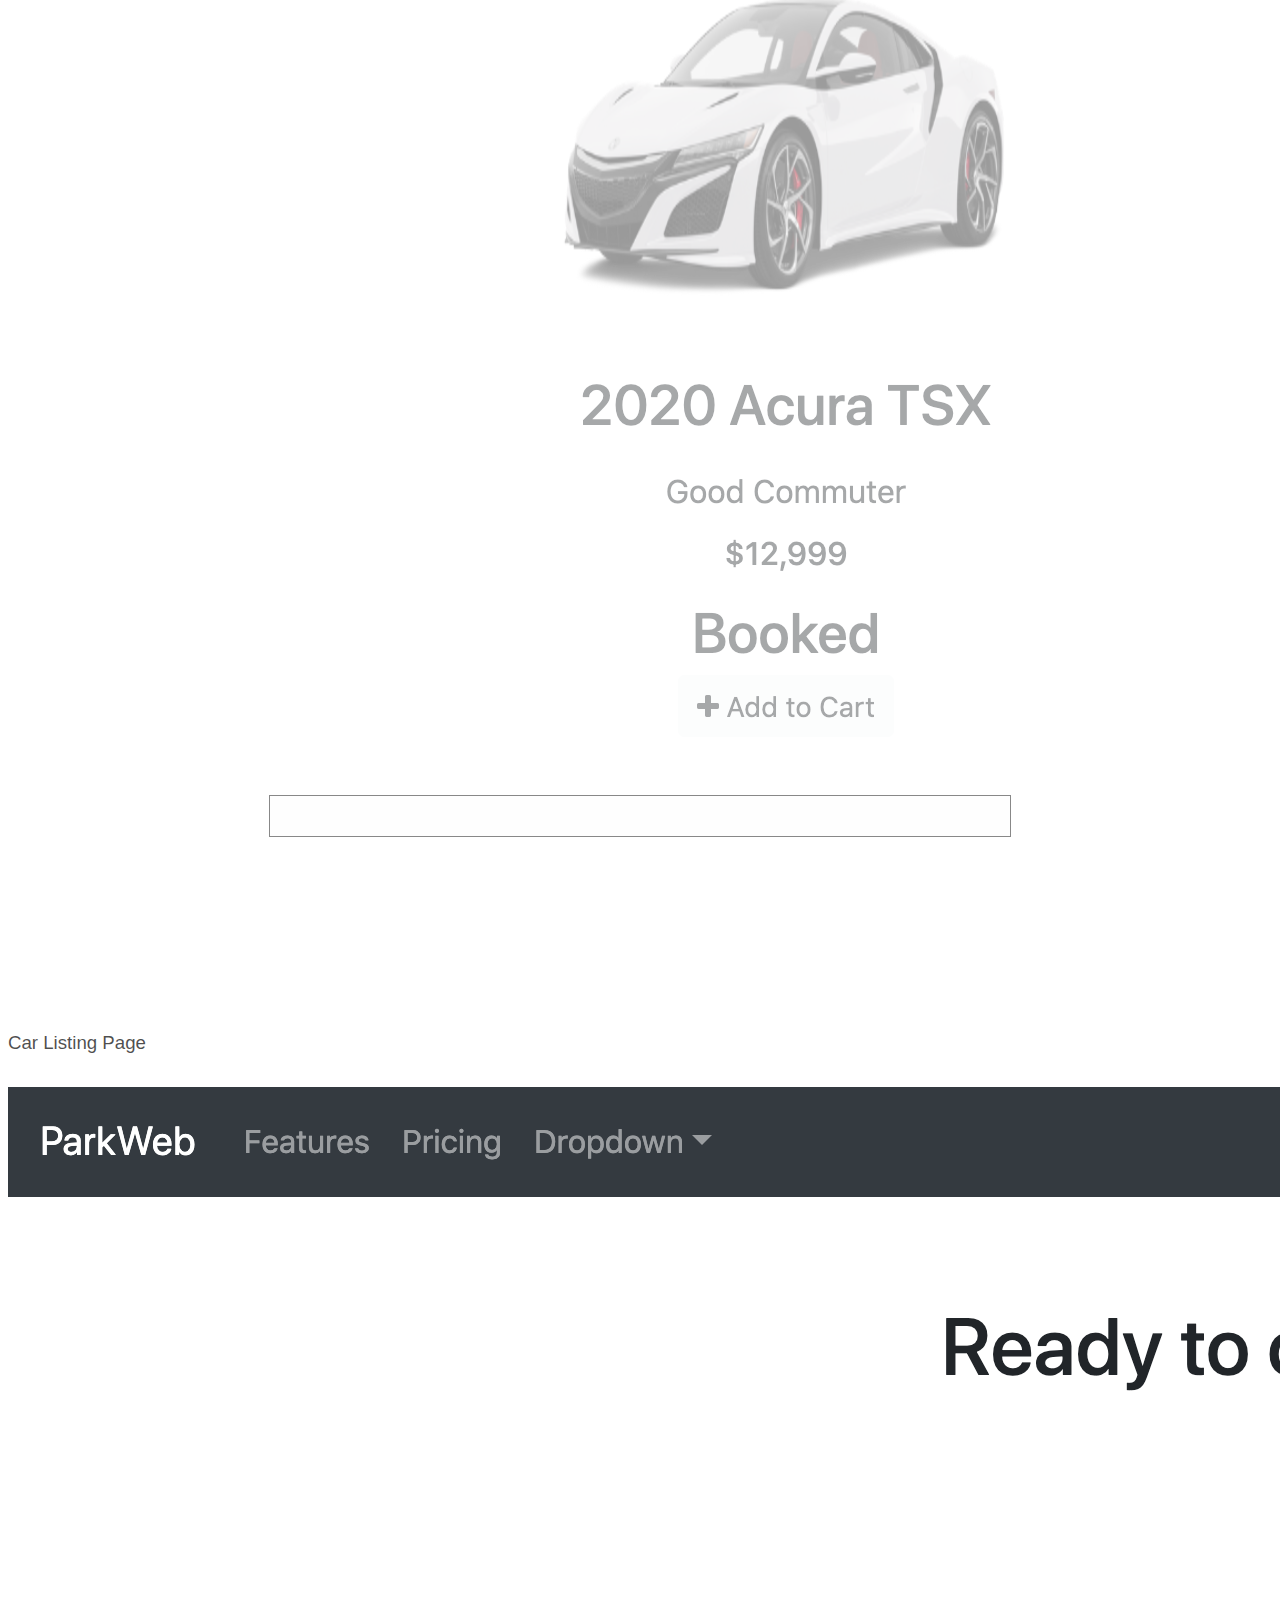
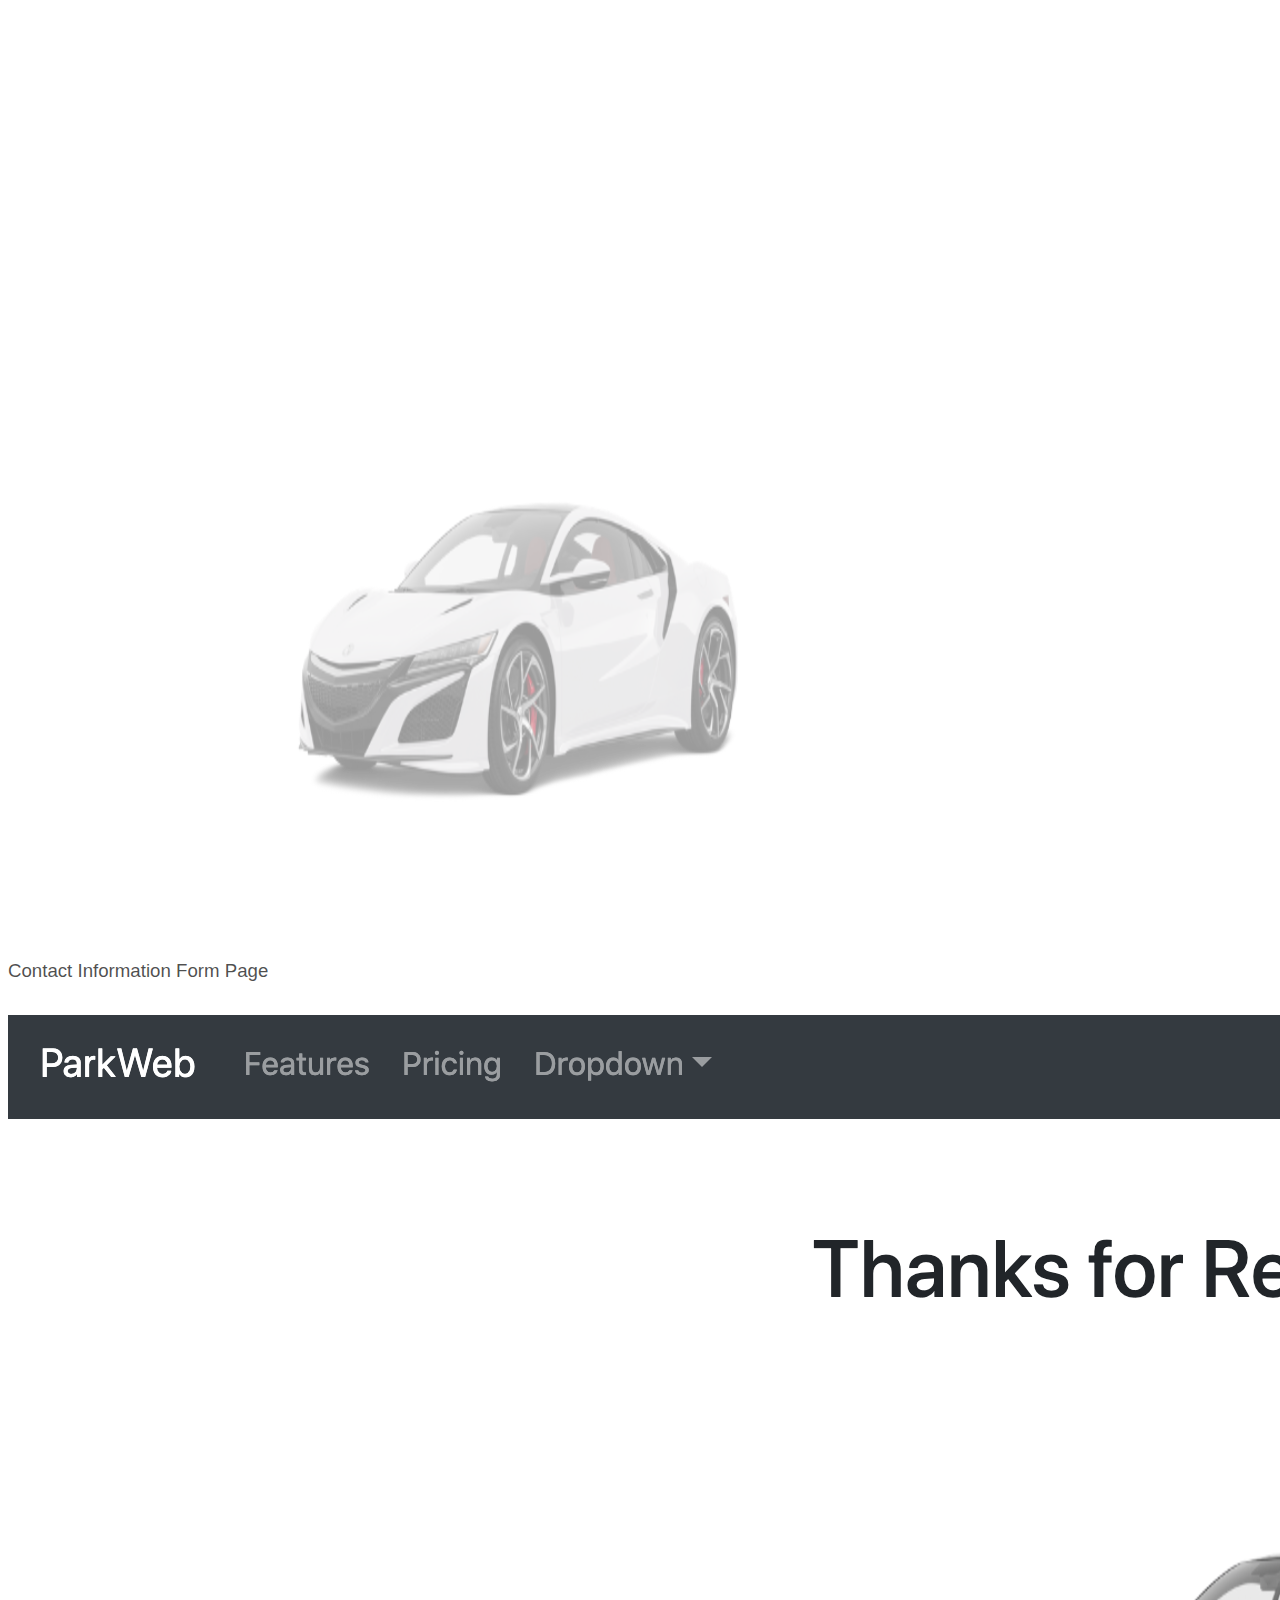
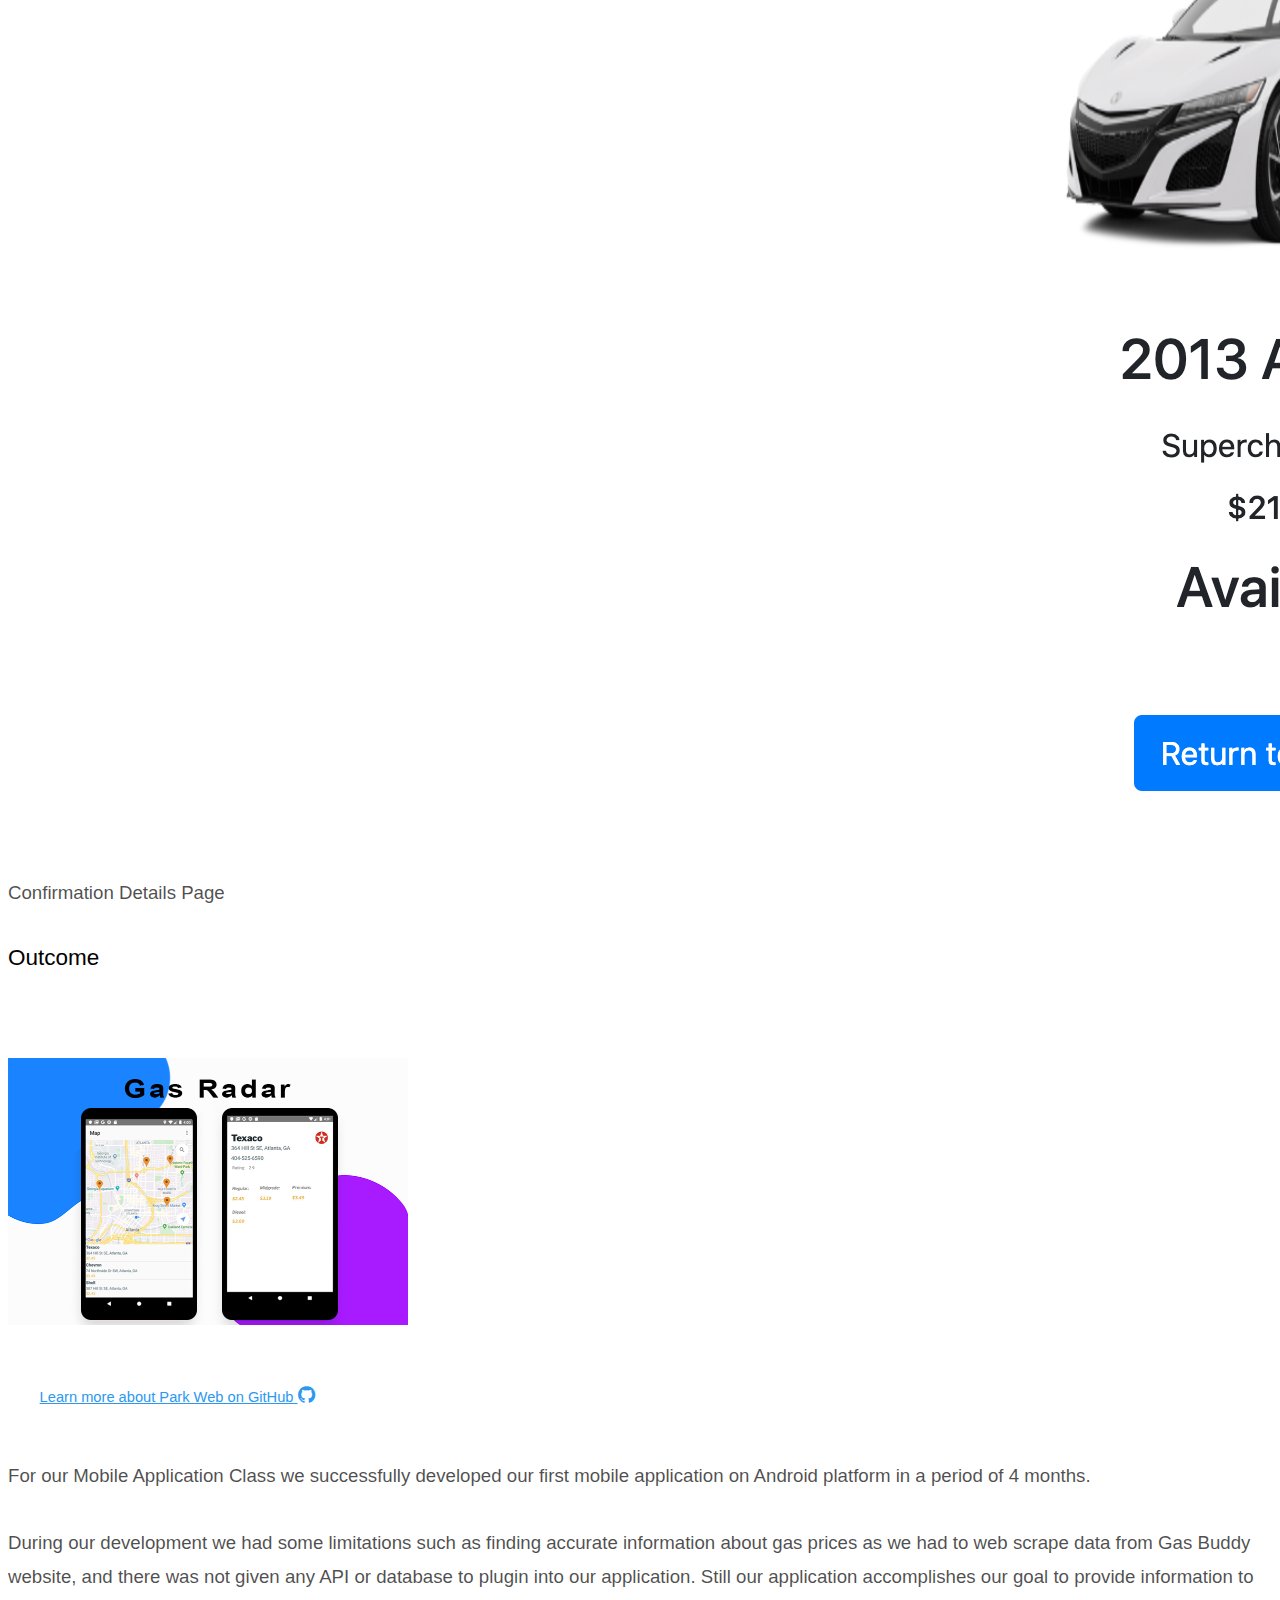
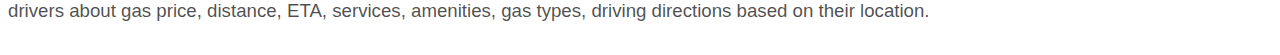
<file: ParkWeb.html>
<!DOCTYPE html><!-- Last Published: Wed Jan 24 2018 18:17:21 GMT+0000 (UTC) -->
<html data-wf-domain="dbirman.com" data-wf-page="55fba4d587b56cd45b405f71" data-wf-site="5341f119d69672b10b0000e1">
   <head>
      <meta charset="utf-8"/>
      <title>Park Web</title>
      <meta content="width=device-width, initial-scale=1" name="viewport"/>
      <link href="https://uploads-ssl.webflow.com/5341f119d69672b10b0000e1/css/danbirman.webflow.580899d2d.css" rel="stylesheet" type="text/css"/>
      <link href="https://daks2k3a4ib2z.cloudfront.net/5341f119d69672b10b0000e1/54ffb08e801943031f7753a9_DB_Favicon_32x32_A.png" rel="shortcut icon" type="image/x-icon"/>
      <link href="https://daks2k3a4ib2z.cloudfront.net/5341f119d69672b10b0000e1/54ffb0a3a1472b011f110a53_DB_Favicon_256x256_A.png" rel="apple-touch-icon"/>
      <link rel="stylesheet" href="css/style.css">
      <link rel="stylesheet" href="https://cdnjs.cloudflare.com/ajax/libs/font-awesome/4.7.0/css/font-awesome.min.css">
   </head>
   <body>
      
      <div>
         <div class="w-container">
            <h1 class="h1-text">Park Web</h1>
            <h4 class="case-study-subtitle">
                  <a target="_blank" href="https://github.com/rafaelhdza/ParkWeb-Rental-Car-Service">Park Web's GitHub Repository
                     <i class="fa fa-github" style="font-size:20px;color:#2c98f0"></i></a></h4>
            <h2 class="intro-body-text">Park Web is rental car e-commerce developed with React to serve
               customers who are looking to rent selective types of cars such as SUV, Compact, Midsize and Luxury.</h2>
                        <div class="w-row">
               <div class="w-col w-col-4"></div>
               <div class="break-line w-col w-col-4"></div>
               <div class="w-col w-col-4"></div>
            </div>

            <div class="w-row">
               <div class="w-col w-col-6">
                  <h2 class="h2-text">The Problem</h2>
               </div>
               <div class="w-col w-col-6">
                  <p class="body-text">For our Web Programming Class we are challenged to design and develop an
                     e-commerce system that allows users to reserve a car based on availability, type of car, year,
                     model or price. This system also needs to feature debit/credit card standard payment form.</p>
               </div>
            </div>
            <div class="w-row">
               <div class="w-col w-col-4"></div>
               <div class="break-line w-col w-col-4"></div>
               <div class="w-col w-col-4"></div>
            </div>
            <div class="w-row">
               <div class="w-col w-col-6">
                  <h2 class="h2-text">Users &amp; Audience</h2>
               </div>
               <div class="w-col w-col-6">
                  <p class="body-text">We built this solution targeting travelers who are looking to book a rented
                     car to visit any destination. However, the application is welcome to be used for any users
                     interested to use the rental car service.
                  </p>
               </div>
            </div>
            <div class="w-row">
               <div class="w-col w-col-4"></div>
               <div class="break-line w-col w-col-4"></div>
               <div class="w-col w-col-4"></div>
            </div>
            <div class="w-row">
               <div class="w-col w-col-6">
                  <h2 class="h2-text">Team &amp; Role</h2>
               </div>
               <div class="w-col w-col-6">
                  <p class="body-text"> Our team consisted of 2 Software Developers (including myself)
                     to develop the back end of the platform. For the front-end we designed the User Interface
                     by importing the Bootstrap Framework. Also our third teammate supported our project by copywriting
                     some facets of the UI, and presented our project online.</p>
               </div>
            </div>
             
            <!--BreakLine starts--> <div class="w-row">
               <div class="w-col w-col-4"></div>
               <div class="break-line w-col w-col-4"></div>
               <div class="w-col w-col-4"></div>
            </div><!--Breakline ends-->


            <div class="w-row">
               <div>
                  <h2 class="h2-text">User Interface Design</h2>
               </div>
               <div>
                  <div ><p class="body-text">For our solution we featured Bootstrap CSS Framework which
                     is responsive of the front-end for our User Interface. This allowed us to quickly plug components
                     for the interface as typography, forms, buttons, navigation and others.</p>
                  </div>
                  
               </div>
            </div>
            
            <div style="padding-top: 50px;">
                <div class="w-row">
                 <div class="w-col w-col-6" id="myModal" class="modal">
                     <img id="myImg" src="images/parkweb1.png" class="grin-app-screens"/>

                    </div>
                   <!-- The Close Button -->
                   <span class="close">&times;</span>
                   <!-- Modal Content (The Image) -->
                   <img class="modal-content" id="parkweb1">
                   <!-- Modal Caption (Image Text) -->
                   <div id="caption"></div>

                    <p class="body-text image-captions phone-captions">Car Listing Page</p>
                 </div>
               </div>
               <div class="w-row">
                 <div class="w-col w-col-6">
               <img src="images/parkweb2.png" class="grin-app-screens"/>
                  <p class="body-text image-captions phone-captions">Contact Information Form Page</p>
               </div>
              </div>
            

              <div class="w-row">
                 <div class="w-col w-col-6">
               <img src="images/parkweb3.png" class="grin-app-screens"/>
                  <p class="body-text image-captions phone-captions">Confirmation Details Page</p>
               </div>
              </div>
            </div>
          
            <div class="w-row">
               <div class="w-col w-col-4"></div>
               <div class="break-line w-col w-col-4"></div>
               <div class="w-col w-col-4"></div>


           
            <div class="w-row">
               <div class="w-col w-col-6" style="width: 100%">
                  <h2 class="h2-text">Outcome</h2>
               </div>
               <div id="gasradar">
                <a target="_blank" href="https://github.com/rafaelhdza/GasRadar"><img style="width: 400px" src="images/img-2.png"></a>

                <div style="margin-top:50px;margin-right: 5%; margin-left: 5%;" ><h4 class="case-study-subtitle">
                  <a target="_blank" href="https://github.com/rafaelhdza/ParkWeb-Rental-Car-Service">
                     Learn more about Park Web on GitHub <i class="fa fa-github" style="font-size:20px;color:#2c98f0"></i></a></h4></div>

               </div>
               <div class="w-col w-col-6" style="float: right">
                  <p class="body-text">For our Mobile Application Class we successfully developed our first mobile
                     application on Android platform in a period of 4 months. <br><br>
                  During our development we had some limitations such as finding accurate information about gas
                     prices as we had to web scrape data from Gas Buddy website, and there was not given any API or
                     database to plugin into our application. Still our application accomplishes our goal to provide
                     information to drivers about gas price, distance, ETA, services, amenities, gas types, driving
                     directions based on their location.</p>
               </div>
            </div>
         </div>
        </div>
      </div>
   <script>
      // Get the modal
      var modal = document.getElementById("myModal");

      // Get the image and insert it inside the modal - use its "alt" text as a caption
      var img = document.getElementById("myImg");
      var modalImg = document.getElementById("parkweb1");
      var captionText = document.getElementById("caption");
      img.onclick = function(){
         modal.style.display = "block";
         modalImg.src = this.src;
         captionText.innerHTML = this.alt;
      }

      // Get the <span> element that closes the modal
      var span = document.getElementsByClassName("close")[0];

      // When the user clicks on <span> (x), close the modal
      span.onclick = function() {
         modal.style.display = "none";
      }
   </script>
   </body>
</html>
</file>
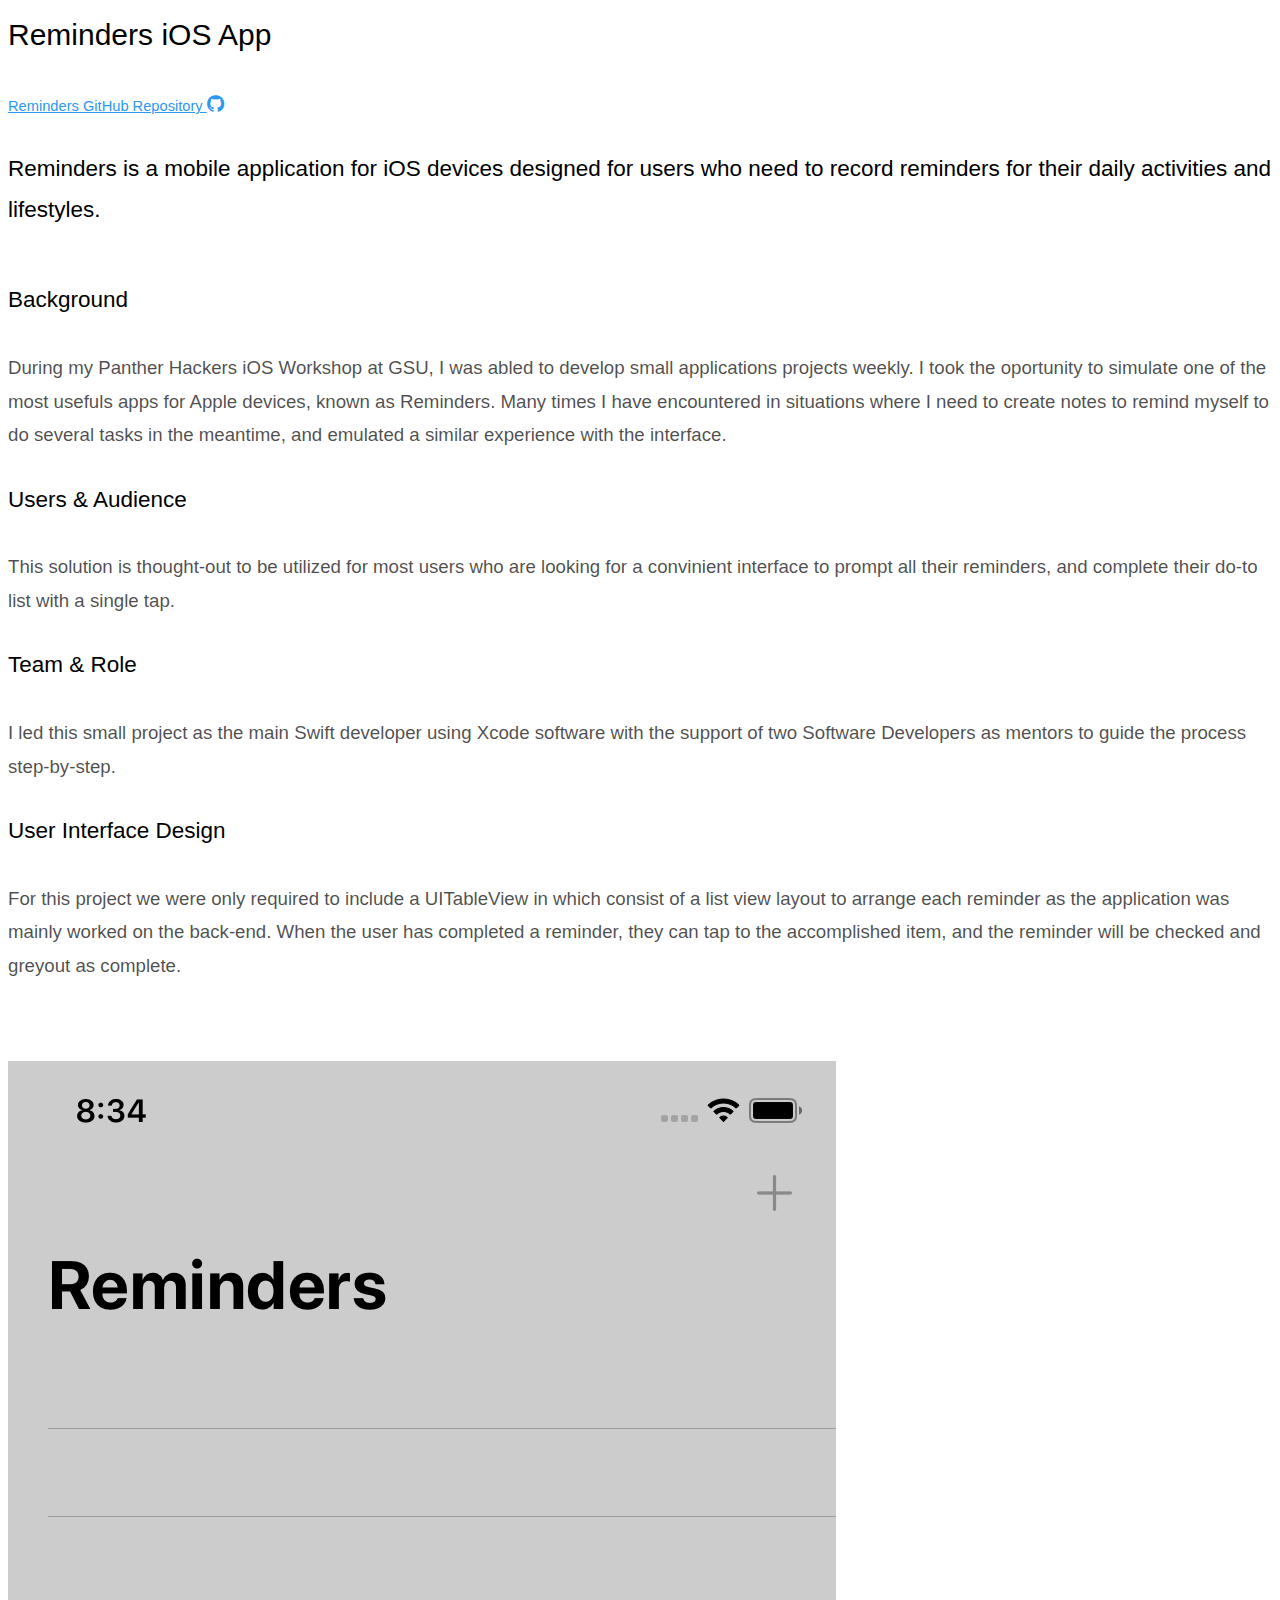
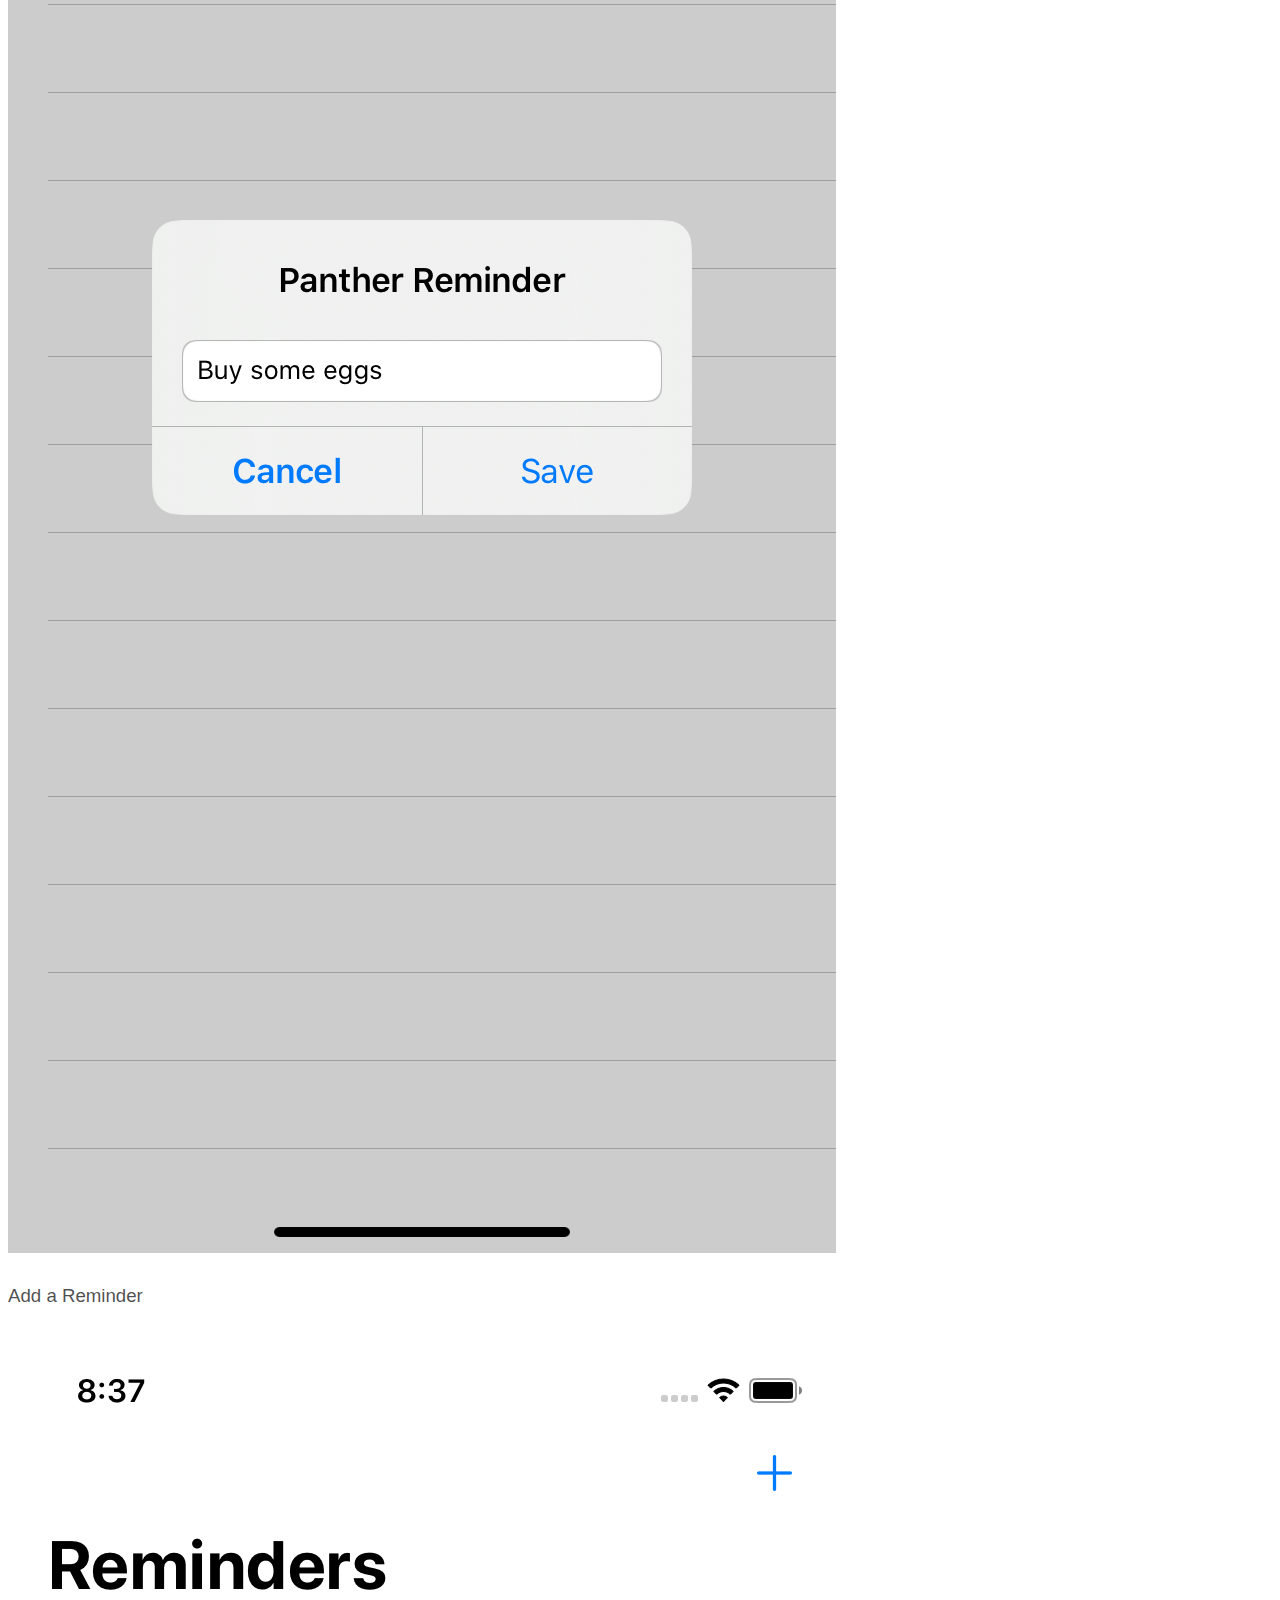
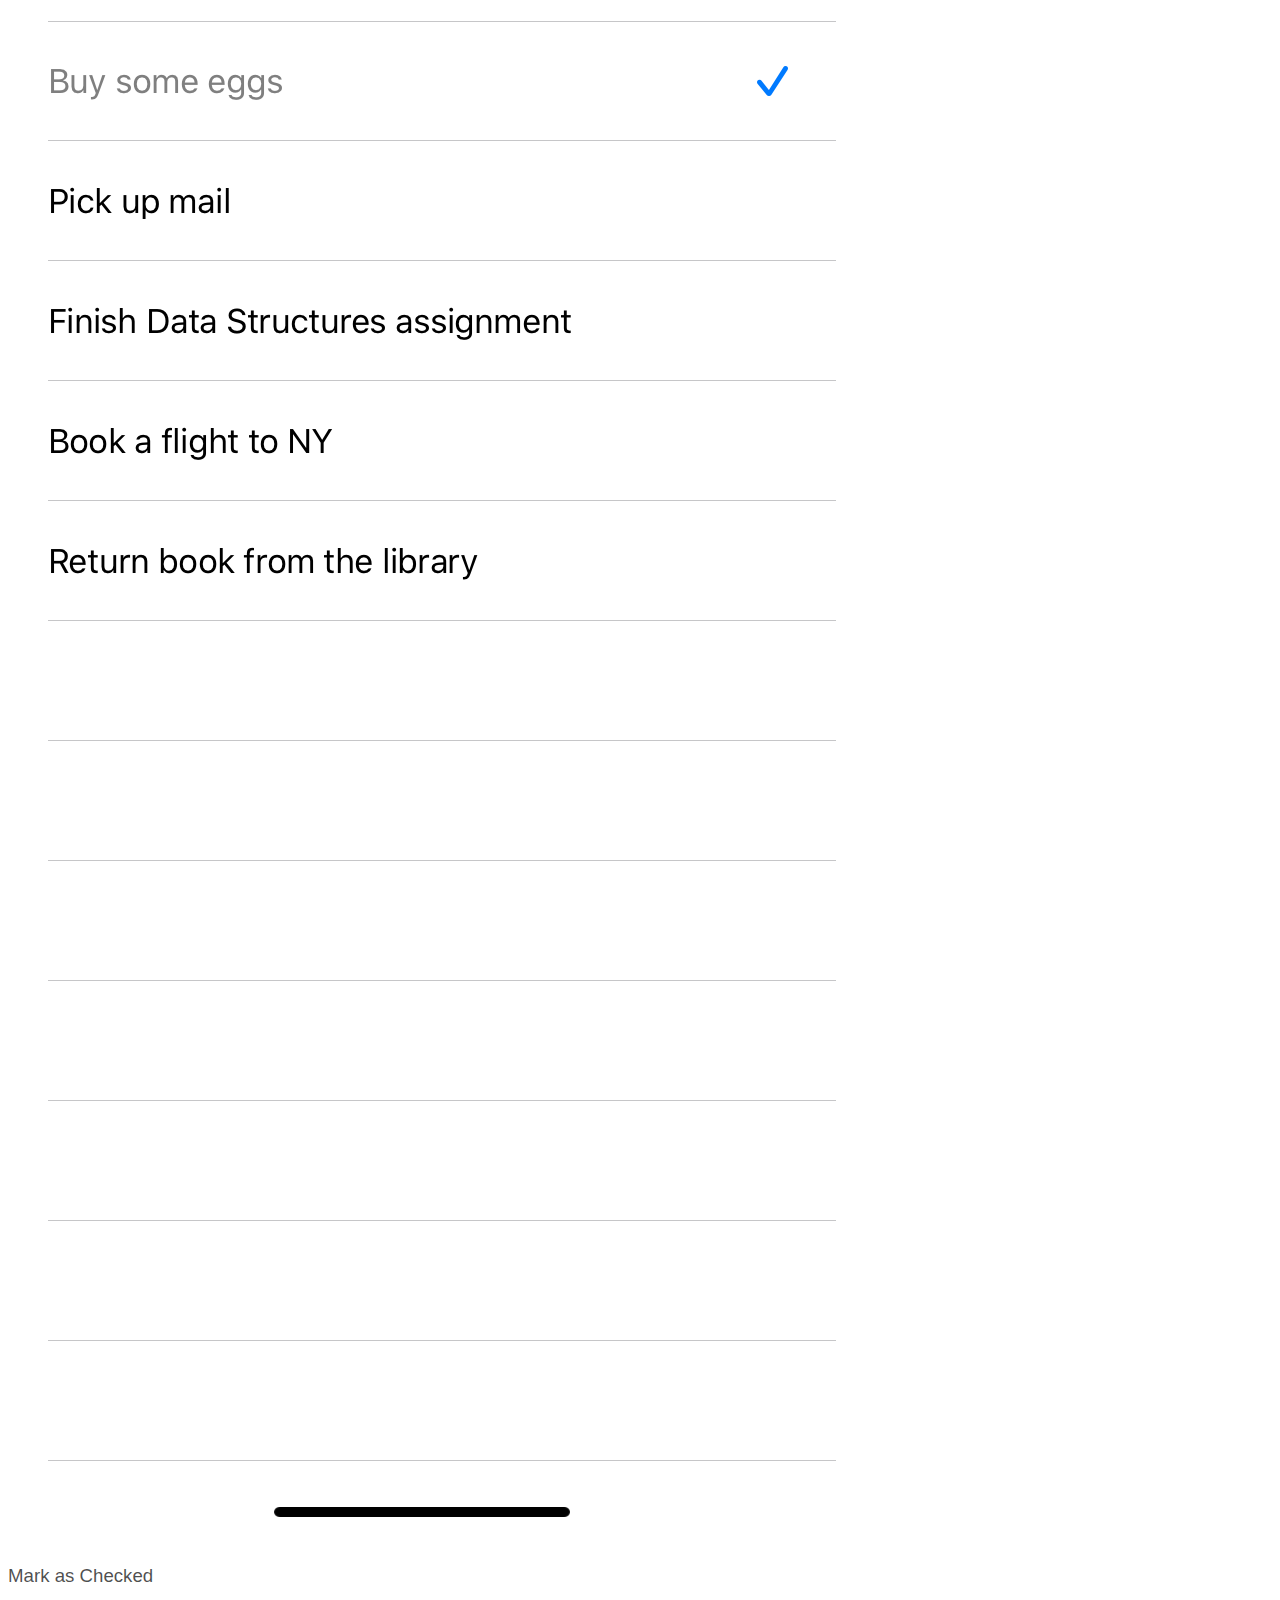
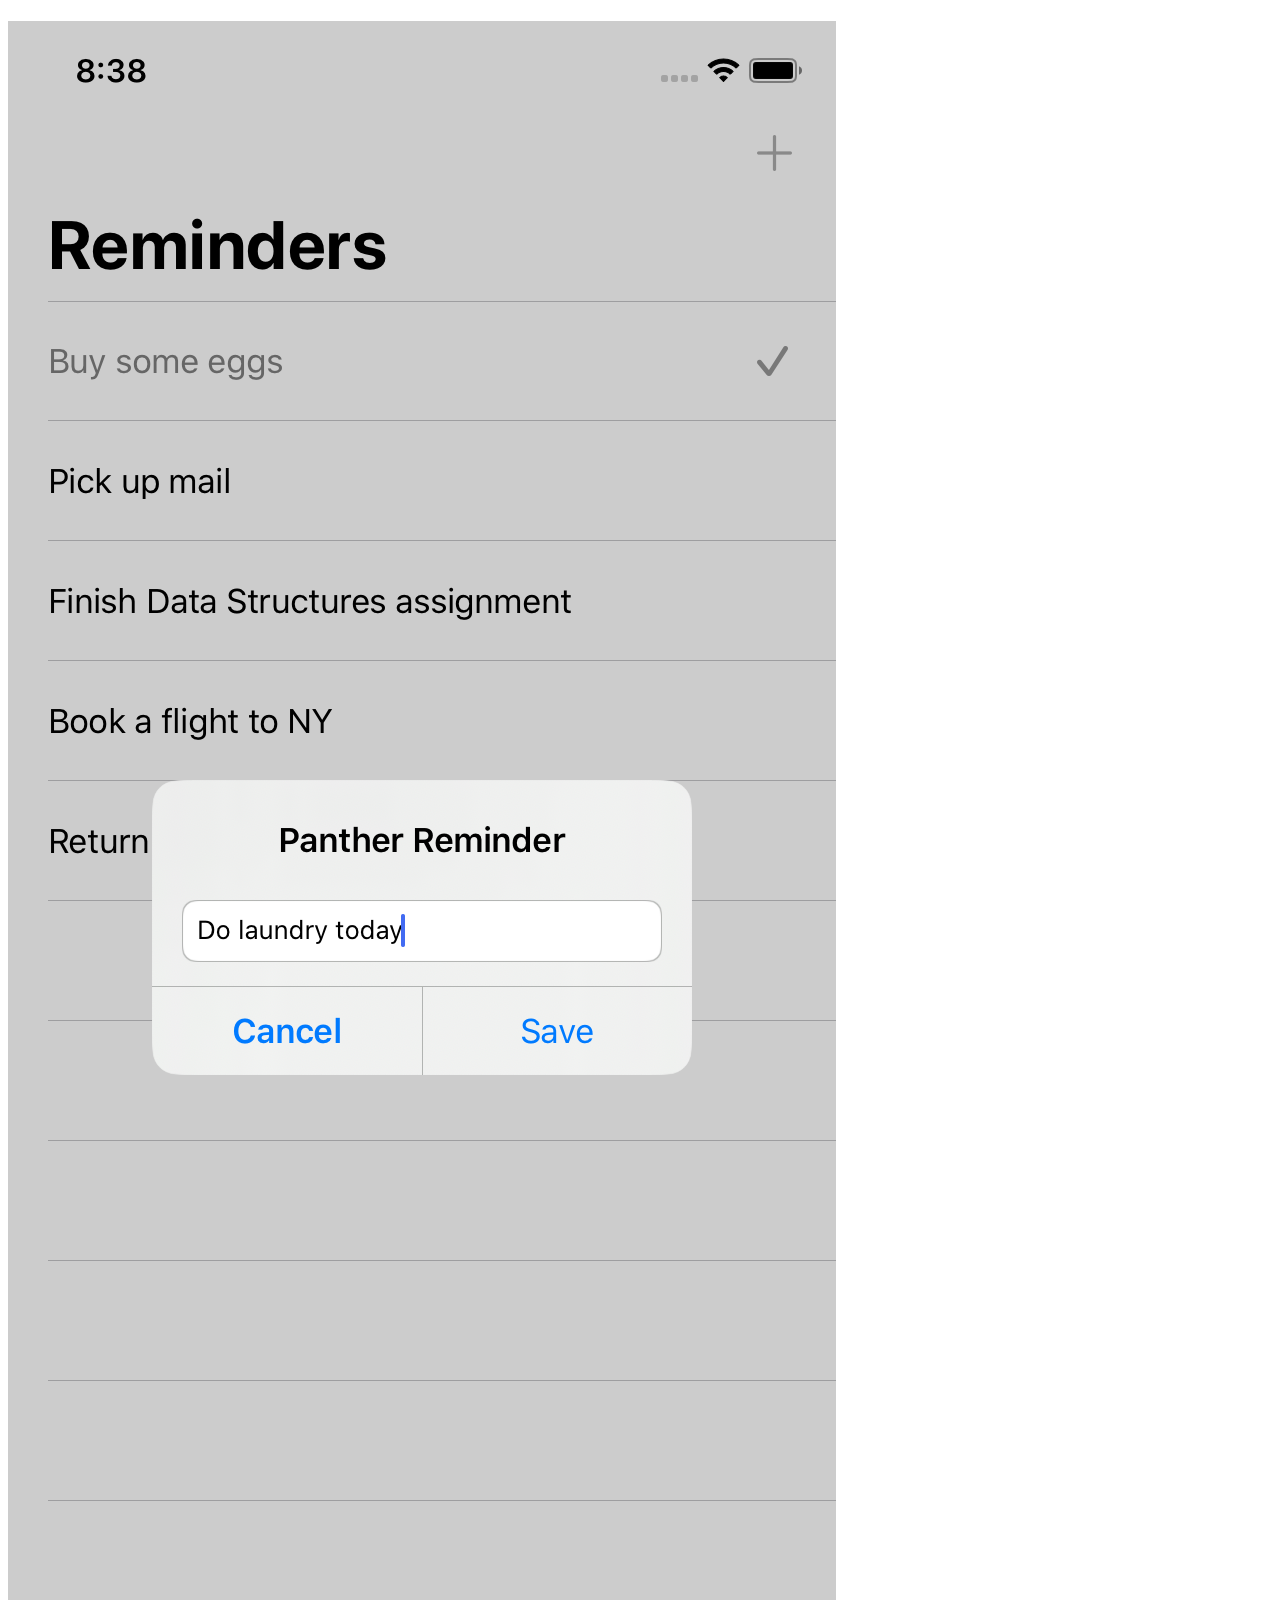
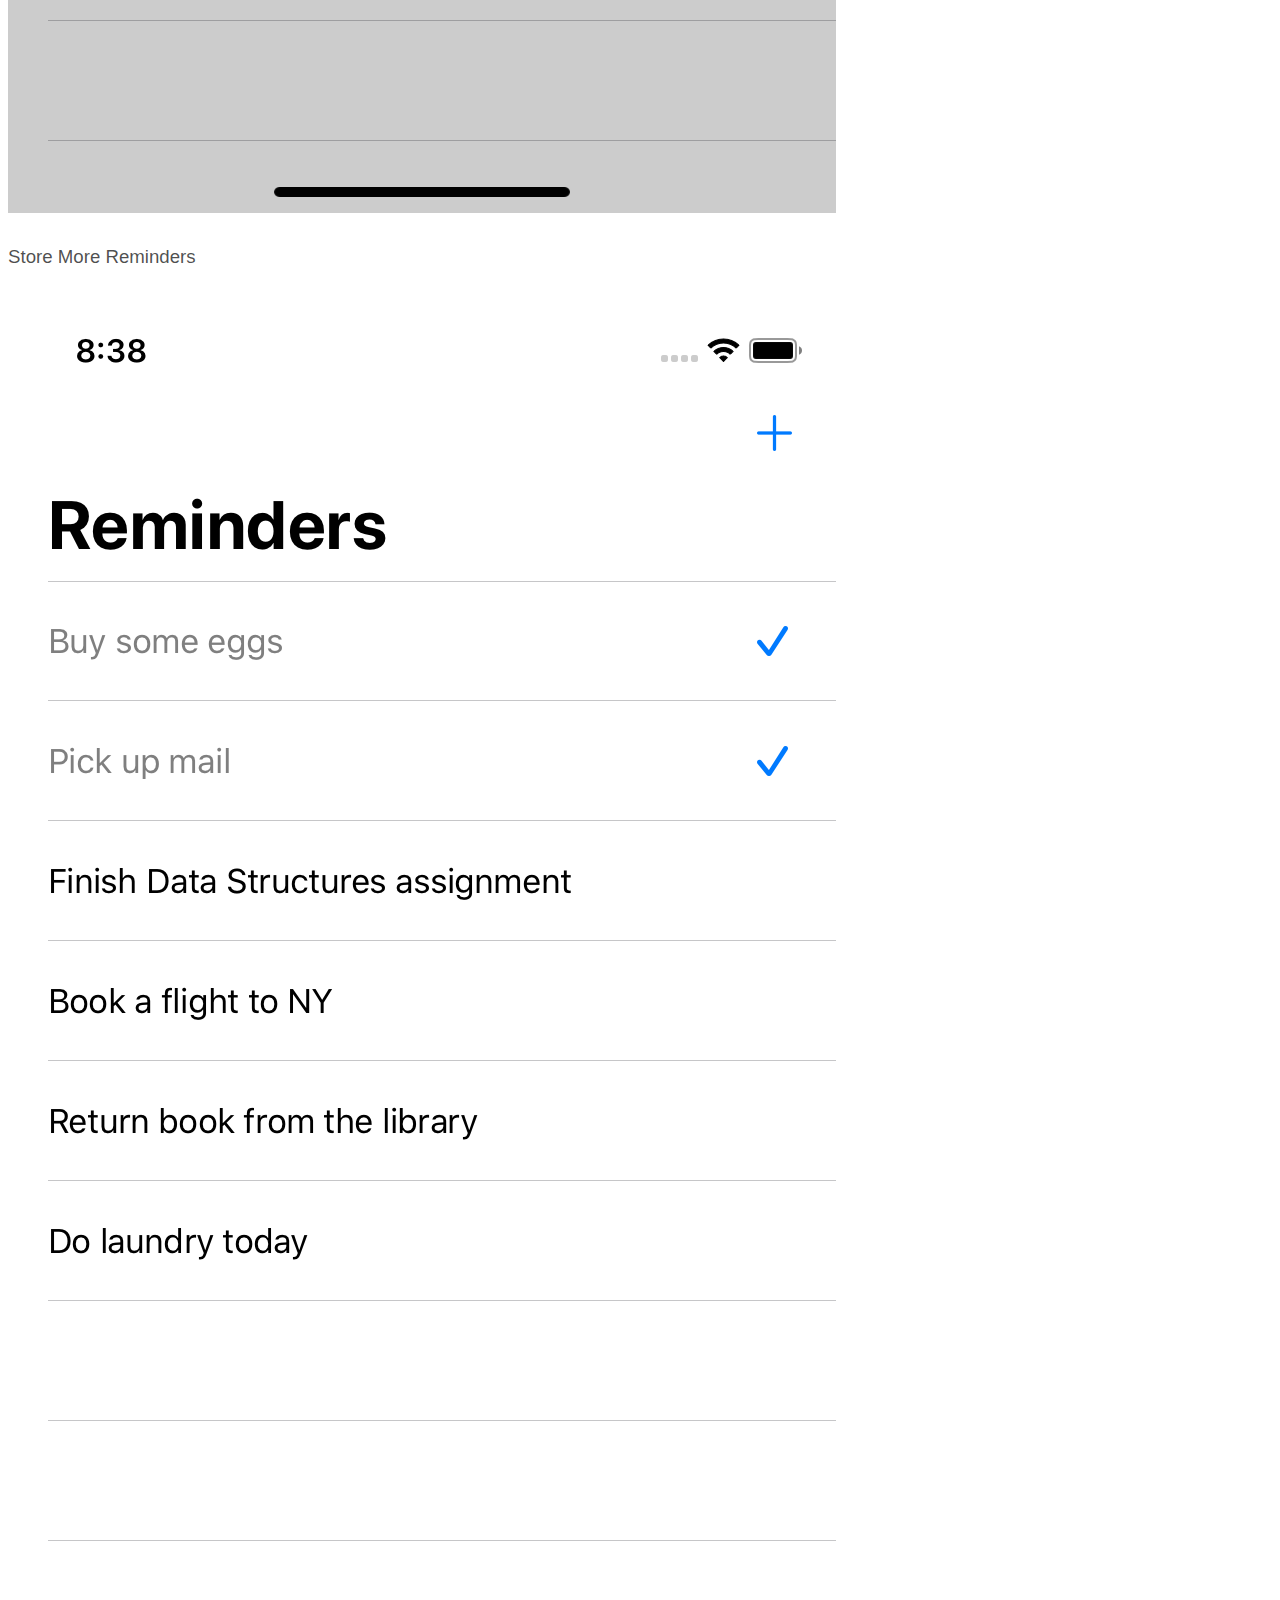
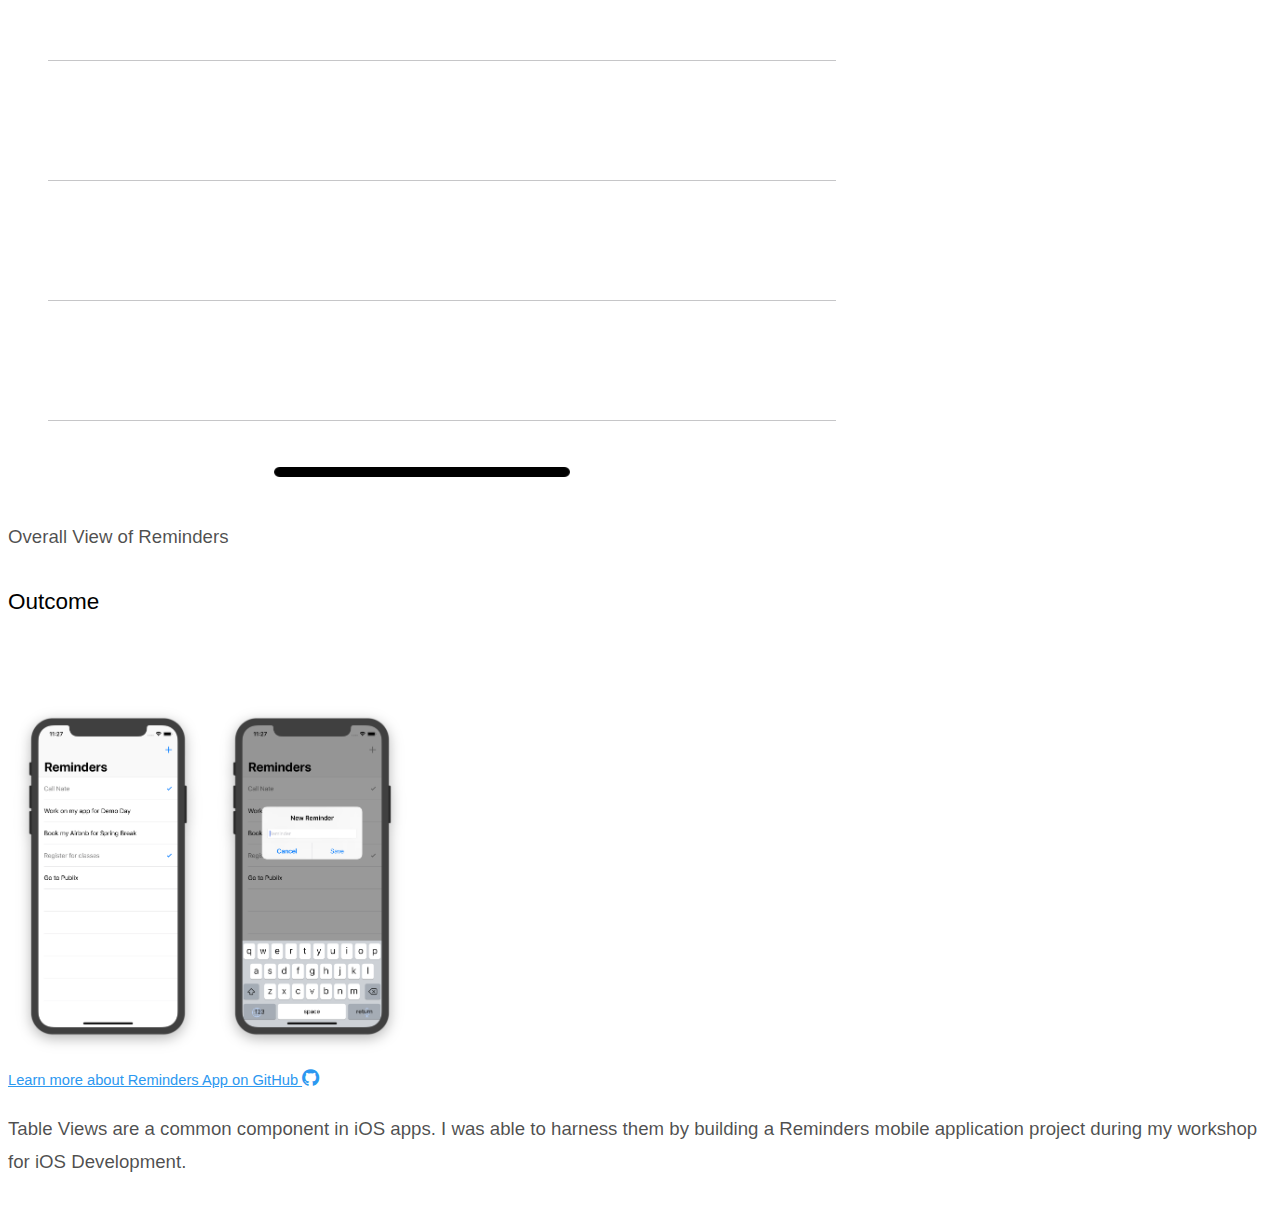
<file: Reminders.html>
<!DOCTYPE html><!-- Last Published: Wed Jan 24 2018 18:17:21 GMT+0000 (UTC) -->
<html data-wf-domain="dbirman.com" data-wf-page="55fba4d587b56cd45b405f71" data-wf-site="5341f119d69672b10b0000e1">
   <head>
      <meta charset="utf-8"/>
      <title>Reminders iOS App</title>
      <meta content="width=device-width, initial-scale=1" name="viewport"/>
      <link href="https://uploads-ssl.webflow.com/5341f119d69672b10b0000e1/css/danbirman.webflow.580899d2d.css" rel="stylesheet" type="text/css"/>
      <link href="https://daks2k3a4ib2z.cloudfront.net/5341f119d69672b10b0000e1/54ffb08e801943031f7753a9_DB_Favicon_32x32_A.png" rel="shortcut icon" type="image/x-icon"/>
      <link href="https://daks2k3a4ib2z.cloudfront.net/5341f119d69672b10b0000e1/54ffb0a3a1472b011f110a53_DB_Favicon_256x256_A.png" rel="apple-touch-icon"/>
      <link rel="stylesheet" href="css/style.css">
      <link rel="stylesheet" href="https://cdnjs.cloudflare.com/ajax/libs/font-awesome/4.7.0/css/font-awesome.min.css">
   </head>
   <body>
      
      <div>
         <div class="w-container">
            <h1 class="h1-text">Reminders iOS App</h1>
            <h4 class="case-study-subtitle">
                  <a "target="_blank" href="https://github.com/rafaelhdza/Reminders-iOS">Reminders GitHub Repository  <i class="fa fa-github" style="font-size:20px;color:#2c98f0"></i></a></h4>
            <h2 class="intro-body-text" style= "margin-bottom:50px ">Reminders is a mobile application for iOS devices designed for users who need to record reminders for their daily activities and lifestyles.</h2>
            
               <div class="w-col w-col-4"></div>
               <div class="break-line w-col w-col-4"></div>
               <div class="w-col w-col-4"></div>
           

            <div class="w-row">
               <div class="w-col w-col-6">
                  <h2 class="h2-text">Background</h2>
               </div>
               <div class="w-col w-col-6">
                  <p class="body-text">During my Panther Hackers iOS Workshop at GSU, I was abled to develop small applications projects weekly. I took the oportunity to simulate one of the most usefuls apps for Apple devices, known as Reminders. Many times I have encountered in situations where I need to create notes to remind myself to do several tasks in the meantime, and emulated a similar experience with the interface.</p>
               </div>
            </div>
            <div class="w-row">
               <div class="w-col w-col-4"></div>
               <div class="break-line w-col w-col-4"></div>
               <div class="w-col w-col-4"></div>
            </div>
            <div class="w-row">
               <div class="w-col w-col-6">
                  <h2 class="h2-text">Users &amp; Audience</h2>
               </div>
               <div class="w-col w-col-6">
                  <p class="body-text">This solution is thought-out to be utilized for most users who are looking for a convinient interface to prompt all their reminders, and complete their do-to list with a single tap. 
                  </p>
               </div>
            </div>
            <div class="w-row">
               <div class="w-col w-col-4"></div>
               <div class="break-line w-col w-col-4"></div>
               <div class="w-col w-col-4"></div>
            </div>
            <div class="w-row">
               <div class="w-col w-col-6">
                  <h2 class="h2-text">Team &amp; Role</h2>
               </div>
               <div class="w-col w-col-6">
                  <p class="body-text">I led this small project as the main Swift developer using Xcode software with the support of two Software Developers as mentors to guide the process step-by-step.</p>
               </div>
            </div>
             
            <!--BreakLine starts--> <div class="w-row">
               <div class="w-col w-col-4"></div>
               <div class="break-line w-col w-col-4"></div>
               <div class="w-col w-col-4"></div>
            </div><!--Breakline ends-->

                  
            <div class="w-row">
               <div>
                  <h2 class="h2-text">User Interface Design</h2>
               </div>
               <div>
                  <div ><p class="body-text">For this project we were only required to include a UITableView in which consist of a list view layout to arrange each reminder as the application was mainly worked on the back-end. When the user has completed a reminder, they can tap to the accomplished item, and the reminder will be checked and greyout as complete. 
                  </p>
                  </div>
                  
               </div>
            </div>
            
            <div style="padding-top: 50px;">
                <div class="w-row">
                 <div class="w-col w-col-6">
                    <img src="images/reminder1.png" class="grin-app-screens"/>
                    <p class="body-text image-captions phone-captions">Add a Reminder</p>
                 </div>
                 <div class="w-col w-col-6">
                    <img src="images/reminder2.png" class="grin-app-screens"/>
                    <p class="body-text image-captions phone-captions">Mark as Checked</p>
                 </div>
              </div>
              <div class="w-row">
                 <div class="w-col w-col-6">
                    <img src="images/reminder3.png" class="grin-app-screens"/>
                    <p class="body-text image-captions phone-captions">Store More Reminders</p>
                 </div>
                 <div class="w-col w-col-6">
                    <img src="images/reminder4.png" class="grin-app-screens"/>
                    <p class="body-text image-captions phone-captions">Overall View of Reminders</p>
                 </div>
              </div>
            </div>

            <div class="w-row">
               <div class="w-col w-col-4"></div>
               <div class="break-line w-col w-col-4"></div>
               <div class="w-col w-col-4"></div>
           
            <div class="w-row">
               <div class="w-col w-col-6" style="width: 100%">
                  <h2 class="h2-text">Outcome</h2>
               </div>
               <div id="gasradar" href="https://github.com/rafaelhdza/Reminders-iOS">
                <img style="width: 200px" src="images/reminder5.png">
                <img style="width: 200px" src="images/reminder6.png">
                <div>
                <a target="_blank" style= "text-orientation: center; "href="https://github.com/rafaelhdza/Reminders-iOS">Learn more about Reminders App on GitHub <i class="fa fa-github" style="font-size:20px;color:#2c98f0"></i></a></div>
               </div>
               <div class="w-col w-col-6" style="float: right">
                  <p class="body-text">Table Views are a common component in iOS apps. I was able to harness them by building a Reminders mobile application project during my workshop for iOS Development.</p>
               </div>
            </div>
            <br>
            <br>
         </div>
        </div>
      </div>
   </body>
</html>
</file>
<file: css/style.css>
@font-face {
  font-family: 'icomoon';
  src: url("../fonts/icomoon/icomoon.eot?srf3rx");
  src: url("../fonts/icomoon/icomoon.eot?srf3rx#iefix") format("embedded-opentype"), url("../fonts/icomoon/icomoon.ttf?srf3rx") format("truetype"), url("../fonts/icomoon/icomoon.woff?srf3rx") format("woff"), url("../fonts/icomoon/icomoon.svg?srf3rx#icomoon") format("svg");
  font-weight: normal;
  font-style: normal; }

body {
  font-family: -apple-system,BlinkMacSystemFont,Segoe UI,Roboto,Oxygen,Ubuntu,Cantarell,Fira Sans,Droid Sans,Helvetica Neue,sans-serif;
  font-weight: 400;
  font-size: 15px;
  line-height: 1.8;
  color: rgba(0, 0, 0, 0.7); }
  @media screen and (max-width: 992px) {
    body {
      font-size: 16px; } }

a {
  color: #2c98f0;
  -webkit-transition: 0.5s;
  -o-transition: 0.5s;
  transition: 0.5s;
  font-size: 11pt; }
  a:hover, a:active, a:focus {
    color: #2c98f0;
    outline: none;
    text-decoration: none !important; }

p {
  margin-bottom: 1.5em;
  font-size:14pt; }
  li {
    font-size: 14pt;
  }

h1, h2, h3, h4, h5, h6 {
  color: #000;
  font-family: -apple-system,BlinkMacSystemFont,Segoe UI,Roboto,Oxygen,Ubuntu,Cantarell,Fira Sans,Droid Sans,Helvetica Neue,sans-serif;
  font-weight: 400;
  margin: 0 0 30px 0; }

figure {
  margin-bottom: 2.5em;
  float: left;
  width: 100%; }
  figure figcaption {
    font-size: 16px;
    width: 80%;
    margin: 20px auto 0px auto;
    color: #b3b3b3;
    font-style: italic;
    font-family: "Quicksand", Arial, sans-serif; }
    @media screen and (max-width: 480px) {
      figure figcaption {
        width: 100%; } }

::-webkit-selection {
  color: #fff;
  background: #2c98f0; }

::-moz-selection {
  color: #fff;
  background: #2c98f0; }

::selection {
  color: #fff;
  background: #2c98f0; }

/*Portfolio CSS*/

#left-placeholder {
  position: relative;
  left: -480px;
  top:-150px;
  align-self: center;
  width: 80%;
}
#brandlogo{
  width: 50%;
  display: block;
  margin-left: auto;
  margin-right: auto;
}

.design{
  margin-left: 0;
  margin-right: 0;
  width: 50%
}
#designimages{
  float:left;
}
#designinfo{
  float:right;
}

#logo{
  position: relative;
  width: 200px;
  margin-top: 50px;
  margin-bottom: 50px;

  
}

#colorpalette{
  position: relative;
  width: 200px;
  margin-top: 50px;
  margin-bottom: 50px;
}

#font{
  position: relative;
  width: 200px;
  margin-top: 50px;
  margin-bottom: 50px;

}
#uidesign{
  width: 400px;
  margin-top: 50px;
  margin-right: 50px;
}

#adobexd{
  padding-top: 50px;
  float:left;
  width: 40%;
}
#gasradar{
  padding-top: 50px;
  float:left;
  width: 50%;
}

#casestudy {
  font-size:12pt;
}
#button {
  width: 200px;
  margin-top: 20px;
  margin-right: 20px;
  margin-block-start: 0px;
  margin-block-end: 0px;
  margin-inline-start: 0px;
  margin-inline-end: 0px;
}
#colorlib-page {
  width: 100%;
  overflow: hidden;
  position: relative; }

#colorlib-aside {
  padding-top: 3em;
  padding-bottom: 40px;
  float: left;
  width: 300px;
  position: absolute;
  left: 0;
  overflow-y: scroll;
  z-index: 1001;
  background: #f2f3f7;
  -webkit-transition: 0.5s;
  -o-transition: 0.5s;
  transition: 0.5s; }
  @media screen and (max-width: 768px) {
    #colorlib-aside {
      width: 300px;
      -moz-transform: translateX(-300px);
      -webkit-transform: translateX(-300px);
      -ms-transform: translateX(-300px);
      -o-transform: translateX(-300px);
      transform: translateX(-300px);
      padding-top: 4em; } }
  #colorlib-aside .author-img {
    width: 150px;
    height: 150px;
    margin: 0 auto;
    margin-bottom: 30px;
    -webkit-border-radius: 50%;
    -moz-border-radius: 50%;
    -ms-border-radius: 50%;
    border-radius: 50%; }
  #colorlib-aside .position {
    display: block;
    margin-bottom: 2em;
    font-size: 12pt;}
  #colorlib-aside #colorlib-logo {
    text-align: right;
    font-weight: 700;
    font-size: 16pt;
    margin-bottom: .5em;
    padding-right: .3em;
    display: block;
    width: 100%; }
    #colorlib-aside #colorlib-logo a {
      display: block;
      text-align: center;
      color: #000;
      padding-right: .3em; }
  #colorlib-aside #colorlib-main-menu {
    display: block;
    width: 100%; }
    #colorlib-aside #colorlib-main-menu .collapse {
      display: block !important; }
    #colorlib-aside #colorlib-main-menu ul {
      text-align: center;
      margin: 0;
      padding: 0; }
      @media screen and (max-width: 768px) {
        #colorlib-aside #colorlib-main-menu ul {
          margin: 0 0 2em 0; } }
      #colorlib-aside #colorlib-main-menu ul li {
        margin: 0 0 10px 0;
        padding: 0;
        list-style: none;
        font-size: 12px;
        font-weight: 500;
        text-transform: uppercase;
        letter-spacing: 1px; }
        #colorlib-aside #colorlib-main-menu ul li a {
          color: rgba(0, 0, 0, 0.7);
          text-decoration: none;
          position: relative;
          padding: 10px 0;
          font-family: "Quicksand", Arial, sans-serif;
          -webkit-transition: 0.3s;
          -o-transition: 0.3s;
          transition: 0.3s; }
          #colorlib-aside #colorlib-main-menu ul li a:after {
            content: "";
            position: absolute;
            height: 1px;
            bottom: 7px;
            left: 0;
            right: 0;
            background-color: #2c98f0;
            visibility: hidden;
            -webkit-transform: scaleX(0);
            -moz-transform: scaleX(0);
            -ms-transform: scaleX(0);
            -o-transform: scaleX(0);
            transform: scaleX(0);
            -webkit-transition: all 0.3s cubic-bezier(0.175, 0.885, 0.32, 1.275);
            -moz-transition: all 0.3s cubic-bezier(0.175, 0.885, 0.32, 1.275);
            -ms-transition: all 0.3s cubic-bezier(0.175, 0.885, 0.32, 1.275);
            -o-transition: all 0.3s cubic-bezier(0.175, 0.885, 0.32, 1.275);
            transition: all 0.3s cubic-bezier(0.175, 0.885, 0.32, 1.275); }
          #colorlib-aside #colorlib-main-menu ul li a:hover {
            text-decoration: none;
            color: black; }
            #colorlib-aside #colorlib-main-menu ul li a:hover:after {
              visibility: visible;
              -webkit-transform: scaleX(1);
              -moz-transform: scaleX(1);
              -ms-transform: scaleX(1);
              -o-transform: scaleX(1);
              transform: scaleX(1); }
        #colorlib-aside #colorlib-main-menu ul li.active a {
          color: #2c98f0; }
          #colorlib-aside #colorlib-main-menu ul li.active a:after {
            visibility: visible;
            -webkit-transform: scaleX(1);
            -moz-transform: scaleX(1);
            -ms-transform: scaleX(1);
            -o-transform: scaleX(1);
            transform: scaleX(1); }
  #colorlib-aside .colorlib-footer {
    font-size: 15px;
    text-align: center;
    font-weight: 400;
    color: rgba(0, 0, 0, 0.5);
    padding: 0 20px;
    width: 100%; }
    @media screen and (max-width: 768px) {
      #colorlib-aside .colorlib-footer {
        position: relative;
        bottom: 0; } }
    #colorlib-aside .colorlib-footer span {
      display: block; }
    #colorlib-aside .colorlib-footer ul {
      padding: 0;
      margin: 0; }
      #colorlib-aside .colorlib-footer ul li {
        padding: 0;
        margin: 0;
        display: inline;
        list-style: none; }
        #colorlib-aside .colorlib-footer ul li a {
          color: rgba(255, 255, 255, 0.3);
          padding: 4px; }
          #colorlib-aside .colorlib-footer ul li a:hover, #colorlib-aside .colorlib-footer ul li a:active, #colorlib-aside .colorlib-footer ul li a:focus {
            text-decoration: none;
            outline: none;
            color: #2c98f0; }

.container-wrap {
  max-width: 1170px;
  margin: 0 auto; }

/*Modal Box*/

/* The Modal (background) */
.modal {
  display: none; /* Hidden by default */
  position: fixed; /* Stay in place */
  z-index: 1; /* Sit on top */
  left: 0;
  top: 0;
  width: 100%; /* Full width */
  height: 100%; /* Full height */
  overflow: auto; /* Enable scroll if needed */
  background-color: rgb(0,0,0); /* Fallback color */
  background-color: rgba(0,0,0,0.4); /* Black w/ opacity */
}

/* Modal Content/Box */
.modal-content {
  background-color: #fefefe;
  margin: 15% auto; /* 15% from the top and centered */
  padding: 20px;
  border: 1px solid #888;
  width: 80%; /* Could be more or less, depending on screen size */
}

/* The Close Button */
.close {
  color: #aaa;
  float: right;
  font-size: 28px;
  font-weight: bold;
}

.close:hover,
.close:focus {
  color: black;
  text-decoration: none;
  cursor: pointer;
}



#colorlib-main {
  width: calc(100% - 300px);
  float: right;
  -webkit-transition: 0.5s;
  -o-transition: 0.5s;
  transition: 0.5s; }
  @media screen and (max-width: 768px) {
    #colorlib-main {
      width: 100%;
      padding: 0 1em; } }

#colorlib-hero {
  min-height: 500px;
  background: #fff url(../images/loader.gif) no-repeat center center;
  width: 100%;
  float: left;
  margin-bottom: 10em;
  clear: both; }
  #colorlib-hero .flexslider {
    border: none;
    z-index: 1;
    margin-bottom: 0; }
    #colorlib-hero .flexslider .slides {
      position: relative;
      overflow: visible; }
      #colorlib-hero .flexslider .slides li {
        background-repeat: no-repeat;
        background-size: cover;
        background-position: bottom center;
        min-height: 400px;
        position: relative; }
    #colorlib-hero .flexslider .flex-control-nav {
      bottom: 20px;
      z-index: 1000;
      left: 20px;
      float: left;
      width: auto; }
      @media screen and (max-width: 768px) {
        #colorlib-hero .flexslider .flex-control-nav {
          right: 20px;
          top: 100px; } }
      #colorlib-hero .flexslider .flex-control-nav li {
        display: block;
        margin-bottom: 10px; }
        #colorlib-hero .flexslider .flex-control-nav li a {
          background: rgba(0, 0, 0, 0.5);
          -webkit-box-shadow: none;
          box-shadow: none;
          width: 12px;
          height: 12px;
          cursor: pointer; }
          #colorlib-hero .flexslider .flex-control-nav li a.flex-active {
            cursor: pointer;
            background: transparent;
            border: 2px solid #2c98f0; }
    #colorlib-hero .flexslider .flex-direction-nav {
      display: none; }
    #colorlib-hero .flexslider .slider-text {
      display: table;
      opacity: 0;
      min-height: 500px;
      z-index: 9; }
      #colorlib-hero .flexslider .slider-text > .slider-text-inner {
        display: table-cell;
        vertical-align: middle;
        min-height: 700px;
        padding: 2.5em;
        position: relative; }
        @media screen and (max-width: 768px) {
          #colorlib-hero .flexslider .slider-text > .slider-text-inner {
            text-align: center; } }
        #colorlib-hero .flexslider .slider-text > .slider-text-inner h1, #colorlib-hero .flexslider .slider-text > .slider-text-inner h2 {
          margin: 0;
          padding: 0;
          color: black;
           }
        #colorlib-hero .flexslider .slider-text > .slider-text-inner h1 {
          margin-bottom: 20px;
          font-size: 60px;
          line-height: 1.3;
          font-weight: 700; }
          @media screen and (max-width: 768px) {
            #colorlib-hero .flexslider .slider-text > .slider-text-inner h1 {
              font-size: 28px; } }
        #colorlib-hero .flexslider .slider-text > .slider-text-inner h2 {
          font-size: 18px;
          line-height: 1.5;
          margin-bottom: 30px;
          font-weight: 300;
          font-family: "Quicksand", Arial, sans-serif; }
          #colorlib-hero .flexslider .slider-text > .slider-text-inner h2 a {
            color: rgba(44, 152, 240, 0.8);
            border-bottom: 1px solid rgba(44, 152, 240, 0.7); }
        #colorlib-hero .flexslider .slider-text > .slider-text-inner .heading-section {
          font-size: 50px; }
          @media screen and (max-width: 768px) {
            #colorlib-hero .flexslider .slider-text > .slider-text-inner .heading-section {
              font-size: 30px; } }
        #colorlib-hero .flexslider .slider-text > .slider-text-inner s
.colorlib-lead {
          font-size: 20px;
          color: #fff; }
        #colorlib-hero .flexslider .slider-text > .slider-text-inner p {
          margin-top: 20px;
          margin-bottom: 20px; }
        #colorlib-hero .flexslider .slider-text > .slider-text-inner .btn {
          font-size: 12px;
          text-transform: uppercase;
          letter-spacing: 2px;
          color: #000;
          padding: 10px 15px !important;
          border: none;
          font-weight: 400; }
          #colorlib-hero .flexslider .slider-text > .slider-text-inner .btn.btn-learn {
            color: #000;
            border: 1px solid #000;
            background: transparent !important; }
            #colorlib-hero .flexslider .slider-text > .slider-text-inner .btn.btn-learn:hover {
              background: transparent !important;
              border: 1px solid #000 !important; }
          @media screen and (max-width: 768px) {
            #colorlib-hero .flexslider .slider-text > .slider-text-inner .btn {
              width: 100%; } }

body.offcanvas {
  overflow-x: hidden; }
  body.offcanvas #colorlib-aside {
    -moz-transform: translateX(0);
    -webkit-transform: translateX(0);
    -ms-transform: translateX(0);
    -o-transform: translateX(0);
    transform: translateX(0);
    width: 300px;
    background: #f2f3f7;
    z-index: 999;
    position: fixed; }
  body.offcanvas #colorlib-main, body.offcanvas .colorlib-nav-toggle {
    top: 0;
    -moz-transform: translateX(300px);
    -webkit-transform: translateX(300px);
    -ms-transform: translateX(300px);
    -o-transform: translateX(300px);
    transform: translateX(300px); }

.colorlib-narrow-content {
  padding: 0 2.5em; }
  @media screen and (max-width: 768px) {
    .colorlib-narrow-content {
      padding: 0; } }

.no-gutters {
  margin: 0;
  padding: 0; }

.colorlib-experience,
.colorlib-skills,
.colorlib-education,
.colorlib-blog,
.colorlib-work,
.colorlib-about,
.colorlib-services,
.colorlib-contact {
  padding-top: 2em;
  padding-bottom: 2em;
  clear: both;
  width: 100%;
  display: block; }
  @media screen and (max-width: 768px) {
    .colorlib-experience,
    .colorlib-skills,
    .colorlib-education,
    .colorlib-blog,
    .colorlib-work,
    .colorlib-about,
    .colorlib-services,
    .colorlib-contact {
      padding-top: 2em;
      padding-bottom: 2em; } }

.author-img {
  background-size: cover;
  background-position: center center;
  background-repeat: no-repeat;
  position: relative; }

.colorlib-heading {
  font-size: 20px;
  margin-bottom: 4em;
  font-weight: 700;
  text-transform: uppercase;
  letter-spacing: 5px;
  line-height: 1.8;
  position: relative; }
  .colorlib-heading span {
    display: block; }
  @media screen and (max-width: 768px) {
    .colorlib-heading {
      margin-bottom: 3em; } }

.heading-meta {
  margin-bottom: 15px;
  display: block;
  font-size: 15px;
  text-transform: uppercase;
  color: #999999;
  font-weight: 500;
  letter-spacing: 5px; }

.about-img {
  width: 100%;
  height: 600px;
  margin-bottom: 30px; }

.about-desc h3 {
  font-size: 18px;
  text-transform: uppercase;
  letter-spacing: 5px;
  font-weight: 500; }


.fancy-collapse-panel .panel-default > .panel-heading {
  padding: 0; }

.panel-heading a {
  padding: 20px 25px;
  display: block;
  width: 100%;
  font-weight: 500;
  font-size: 14px;
  letter-spacing: 1px;
  text-transform: uppercase;
  font-family: "Quicksand", Arial, sans-serif;
  background-color: #2c98f0;
  color: #fff;
  position: relative;
  -webkit-box-shadow: none !important;
  -moz-box-shadow: none !important;
  -ms-box-shadow: none !important;
  -o-box-shadow: none !important;
  box-shadow: none !important; }

.panel {
  -webkit-box-shadow: none !important;
  -moz-box-shadow: none !important;
  -ms-box-shadow: none !important;
  -o-box-shadow: none !important;
  box-shadow: none !important;
  border: none; }

.panel-heading a:after {
  font-family: "icomoon";
  content: "\e115";
  position: absolute;
  right: 20px;
  font-size: 14px;
  font-weight: 400;
  top: 50%;
  line-height: 1;
  margin-top: -7px; }

.panel-heading a.collapsed:after {
  content: "\e114"; }

.panel-heading a.collapsed {
  background: #f2f3f7;
  border: 1px solid #e6e6e6 !important;
  color: #333333; }

.panel-body {
  padding: 1.5em;
  margin-top: 5px;
  border: 1px solid #e6e6e6 !important; }

.timeline-centered {
  position: relative;
  margin-bottom: 30px; }

.timeline-centered:before, .timeline-centered:after {
  content: " ";
  display: table; }

.timeline-centered:after {
  clear: both; }

.timeline-centered:before, .timeline-centered:after {
  content: " ";
  display: table; }

.timeline-centered:after {
  clear: both; }

.timeline-centered:before {
  content: '';
  position: absolute;
  display: block;
  width: 4px;
  background: #f2f3f7;
  top: 20px;
  bottom: 20px;
  margin-left: 29px; }

.timeline-centered .timeline-entry {
  position: relative;
  margin-top: 5px;
  margin-left: 30px;
  margin-bottom: 10px;
  clear: both; }

.timeline-centered .timeline-entry .timeline-entry-inner {
  position: relative;
  margin-left: -20px; }

.timeline-centered .timeline-entry .timeline-entry-inner .timeline-icon {
  display: block;
  width: 40px;
  height: 40px;
  background: #2c98f0;
  -webkit-border-radius: 50%;
  -moz-border-radius: 50%;
  -ms-border-radius: 50%;
  border-radius: 50%;
  text-align: center;
  -moz-box-shadow: 0 0 0 5px #f2f3f7;
  -webkit-box-shadow: 0 0 0 5px #f2f3f7;
  box-shadow: 0 0 0 5px #f2f3f7;
  line-height: 40px;
  float: left; }
  .timeline-centered .timeline-entry .timeline-entry-inner .timeline-icon i {
    color: #fff; }
  .timeline-centered .timeline-entry .timeline-entry-inner .timeline-icon.color-2 {
    background: #ec5453; }
  .timeline-centered .timeline-entry .timeline-entry-inner .timeline-icon.color-3 {
    background: #f9bf3f; }
  .timeline-centered .timeline-entry .timeline-entry-inner .timeline-icon.color-4 {
    background: #a84cb8; }
  .timeline-centered .timeline-entry .timeline-entry-inner .timeline-icon.color-5 {
    background: #2fa499; }
  .timeline-centered .timeline-entry .timeline-entry-inner .timeline-icon.color-none {
    background: #fff;
    width: 20px;
    height: 20px;
    margin-left: 10px; }

.timeline-centered .timeline-entry .timeline-entry-inner .timeline-label {
  position: relative;
  background: #f2f3f7;
  padding: 1.5em;
  margin-left: 60px;
  -webkit-background-clip: padding-box;
  -moz-background-clip: padding;
  background-clip: padding-box; }

.timeline-centered .timeline-entry .timeline-entry-inner .timeline-label:after {
  content: '';
  display: block;
  position: absolute;
  width: 0;
  height: 0;
  border-style: solid;
  border-width: 9px 9px 9px 0;
  border-color: transparent #f2f3f7 transparent transparent;
  left: 0;
  top: 10px;
  margin-left: -9px; }

.timeline-centered .timeline-entry .timeline-entry-inner .timeline-label p + p {
  margin-top: 15px; }

.timeline-centered .timeline-entry .timeline-entry-inner .timeline-label h2 {
  font-size: 20px;
  font-family: "Quicksand", Arial, sans-serif;
  font-weight: 500; }

.timeline-centered .timeline-entry .timeline-entry-inner .timeline-label h2 a {
  color: #000; }

.timeline-centered .timeline-entry .timeline-entry-inner .timeline-label h2 span {
  -webkit-opacity: .4;
  -moz-opacity: .4;
  opacity: .4;
  -ms-filter: alpha(opacity=40);
  filter: alpha(opacity=40);
  font-size: 16px; }

.services {
  margin-bottom: 30px;
  padding: 1.5em;
  -webkit-box-shadow: 0px 0px 56px -8px rgba(0, 0, 0, 0.17);
  -moz-box-shadow: 0px 0px 56px -8px rgba(0, 0, 0, 0.17);
  -ms-box-shadow: 0px 0px 56px -8px rgba(0, 0, 0, 0.17);
  -o-box-shadow: 0px 0px 56px -8px rgba(0, 0, 0, 0.17);
  box-shadow: 0px 0px 56px -8px rgba(0, 0, 0, 0.17);
  border-bottom: 2px solid #2c98f0; }
  .services .icon2 {
    display: block;
    margin-bottom: 20px; }
    .services .icon2 i {
      font-size: 30px;
      color: #2c98f0; }
  .services h3 {
    font-family: "Quicksand", Arial, sans-serif;
    font-size: 16px;
    font-weight: 500; }
  .services.color-2 {
    border-bottom: 2px solid #ec5453; }
    .services.color-2 .icon2 i {
      color: #ec5453; }
  .services.color-3 {
    border-bottom: 2px solid #f9bf3f; }
    .services.color-3 .icon2 i {
      color: #f9bf3f; }
  .services.color-4 {
    border-bottom: 2px solid #a84cb8; }
    .services.color-4 .icon2 i {
      color: #a84cb8; }
  .services.color-5 {
    border-bottom: 2px solid #2fa499; }
  .services.color-6 {
    border-bottom: 2px solid #4054b2; }

.services {
  margin-bottom: 80px;
  position: relative;
  z-index: 0; }
  @media screen and (max-width: 768px) {
    .services {
      margin-bottom: 4em; } }
  .services .icon {
    position: absolute;
    top: -20px;
    left: 0;
    right: 0;
    width: 100px;
    height: 50px;
    display: table;
    margin: 0 auto;
    background: #2c98f0; }
    .services .icon:before, .services .icon:after {
      position: absolute;
      left: 0;
      right: 0;
      content: ''; }
    .services .icon:before {
      top: -30px;
      width: 0;
      height: 0;
      border-style: solid;
      border-width: 0 50px 30px 50px;
      border-color: transparent transparent #2c98f0 transparent; }
    .services .icon:after {
      bottom: -30px;
      width: 0;
      height: 0;
      border-style: solid;
      border-width: 30px 50px 0 50px;
      border-color: #2c98f0 transparent transparent transparent; }
    .services .icon i {
      font-size: 30px;
      color: #fff;
      z-index: 1;
      display: table-cell;
      vertical-align: middle; }
  .services .desc {
    margin-top: 60px; }
    .services .desc h3 {
      font-size: 16px;
      font-weight: 700;
      text-transform: uppercase; }
  .services.color-2 .icon {
    background: #ec5453; }
    .services.color-2 .icon:before {
      border-color: transparent transparent #ec5453 transparent; }
    .services.color-2 .icon:after {
      border-color: #ec5453 transparent transparent transparent; }
  .services.color-3 .icon {
    background: #f9bf3f; }
    .services.color-3 .icon:before {
      border-color: transparent transparent #f9bf3f transparent; }
    .services.color-3 .icon:after {
      border-color: #f9bf3f transparent transparent transparent; }
  .services.color-4 .icon {
    background: #a84cb8; }
    .services.color-4 .icon:before {
      border-color: transparent transparent #a84cb8 transparent; }
    .services.color-4 .icon:after {
      border-color: #a84cb8 transparent transparent transparent; }
  .services.color-5 .icon {
    background: #2fa499; }
    .services.color-5 .icon:before {
      border-color: transparent transparent #2fa499 transparent; }
    .services.color-5 .icon:after {
      border-color: #2fa499 transparent transparent transparent; }
  .services.color-6 .icon {
    background: #4054b2; }
    .services.color-6 .icon:before {
      border-color: transparent transparent #4054b2 transparent; }
    .services.color-6 .icon:after {
      border-color: #4054b2 transparent transparent transparent; }

.progress-wrap h3 {
  font-size: 16px;
  font-family: "Quicksand", Arial, sans-serif;
  margin-bottom: 10px; }

.progress {
  height: 6px;
  -webkit-box-shadow: none;
  box-shadow: none;
  background: #f2f3f7;
  overflow: visible; }

.progress-bar {
  background: #2c98f0;
  -webkit-box-shadow: none;
  box-shadow: none;
  font-size: 12px;
  line-height: 1.2;
  color: #000;
  font-weight: 600;
  text-align: right;
  position: relative;
  overflow: visible;
  -webkit-border-radius: 8px;
  -moz-border-radius: 8px;
  -ms-border-radius: 8px;
  border-radius: 8px; }
  .progress-bar:after {
    position: absolute;
    top: -2px;
    right: 0;
    width: 10px;
    height: 10px;
    content: '';
    background: #2c98f0;
    -webkit-border-radius: 50%;
    -moz-border-radius: 50%;
    -ms-border-radius: 50%;
    border-radius: 50%; }
  .progress-bar span {
    position: absolute;
    top: -22px;
    right: 0; }
  .progress-bar.color-1 {
    background: #2c98f0; }
    .progress-bar.color-1:after {
      background: #2c98f0; }
    .progress-bar.color-1 span {
      color: #2c98f0; }
  .progress-bar.color-2 {
    background: #ec5453; }
    .progress-bar.color-2:after {
      background: #ec5453; }
    .progress-bar.color-2 span {
      color: #ec5453; }
  .progress-bar.color-3 {
    background: #f9bf3f; }
    .progress-bar.color-3:after {
      background: #f9bf3f; }
    .progress-bar.color-3 span {
      color: #f9bf3f; }
  .progress-bar.color-4 {
    background: #a84cb8; }
    .progress-bar.color-4:after {
      background: #a84cb8; }
    .progress-bar.color-4 span {
      color: #a84cb8; }
  .progress-bar.color-5 {
    background: #2fa499; }
    .progress-bar.color-5:after {
      background: #2fa499; }
    .progress-bar.color-5 span {
      color: #2fa499; }
  .progress-bar.color-6 {
    background: #4054b2; }
    .progress-bar.color-6:after {
      background: #4054b2; }
    .progress-bar.color-6 span {
      color: #4054b2; }

.colorlib-feature {
  text-align: left;
  width: 100%;
  float: left;
  margin-bottom: 40px;
  position: relative; }
  .colorlib-feature .colorlib-icon {
    position: absolute;
    top: 0;
    left: 0;
    width: 100px;
    height: 100px;
    display: table;
    text-align: center;
    background: #f2f3f7;
    -webkit-border-radius: 2px;
    -moz-border-radius: 2px;
    -ms-border-radius: 2px;
    border-radius: 2px; }
    .colorlib-feature .colorlib-icon i {
      display: table-cell;
      vertical-align: middle;
      color: #2c98f0;
      font-size: 60px;
      height: 100px; }
      @media screen and (max-width: 1200px) {
        .colorlib-feature .colorlib-icon i {
          font-size: 40px; } }
  .colorlib-feature .colorlib-text {
    padding-left: 120px;
    width: 100%; }
    .colorlib-feature .colorlib-text h2, .colorlib-feature .colorlib-text h3 {
      margin: 0;
      padding: 0; }
    .colorlib-feature .colorlib-text h3 {
      font-weight: 500;
      margin-bottom: 20px;
      color: rgba(0, 0, 0, 0.7);
      font-size: 14px;
      letter-spacing: 3px;
      text-transform: uppercase; }
  .colorlib-feature.colorlib-feature-sm .colorlib-text {
    margin-top: 30px; }
  .colorlib-feature.colorlib-feature-sm .colorlib-icon i {
    color: #2c98f0;
    font-size: 40px; }
    @media screen and (max-width: 1200px) {
      .colorlib-feature.colorlib-feature-sm .colorlib-icon i {
        font-size: 28px; } }

.blog-entry {
  width: 100%;
  float: left;
  background: #fff;
  margin-bottom: 3em; }
  @media screen and (max-width: 768px) {
    .blog-entry {
      margin-bottom: 3em; } }
  .blog-entry .blog-img {
    width: 100%;
    float: left;
    overflow: hidden;
    position: relative;
    z-index: 1;
    margin-bottom: 25px; }
    .blog-entry .blog-img img {
      position: relative;
      max-width: 100%;
      -webkit-transform: scale(1);
      -moz-transform: scale(1);
      -ms-transform: scale(1);
      -o-transform: scale(1);
      transform: scale(1);
      -webkit-transition: 0.3s;
      -o-transition: 0.3s;
      transition: 0.3s; }
  .blog-entry .desc h3 {
    font-size: 16px;
    margin-bottom: 25px;
    line-height: auto;
    font-weight: 500;
    text-transform: uppercase;
    letter-spacing: 1px;
    font-family: "Quicksand", Arial, sans-serif; }
    .blog-entry .desc h3 a {
      color: #000;
      text-decoration: none; }
  .blog-entry .desc span {
    display: block;
    margin-bottom: 20px;
    font-size: 12px;
    color: rgba(0, 0, 0, 0.4) !important;
    text-transform: uppercase;
    letter-spacing: 1px;
    font-weight: 400; }
    .blog-entry .desc span small i {
      color: #999999; }
  .blog-entry .desc .lead {
    font-size: 12px;
    text-transform: uppercase;
    letter-spacing: 2px;
    color: #000; }
  .blog-entry:hover .blog-img img {
    -webkit-transform: scale(1.1);
    -moz-transform: scale(1.1);
    -ms-transform: scale(1.1);
    -o-transform: scale(1.1);
    transform: scale(1.1); }

.work-menu span {
  margin-left: 10px; }
  .work-menu span:first-child {
    margin-left: 0; }
  .work-menu span a {
    color: #000; }
    .work-menu span a.active {
      color: #2c98f0; }

.project {
  background-size: cover;
  background-position: center center;
  background-repeat: no-repeat;
  position: relative;
  height: 300px;
  width: 100%;
  display: block;
  margin-bottom: 30px; }
  .project .desc {
    position: absolute;
    top: 0;
    bottom: 0;
    left: 0;
    right: 0;
    background: #2c98f0;
    opacity: 0;
    -webkit-transition: 0.3s;
    -o-transition: 0.3s;
    transition: 0.3s; }
    .project .desc .con {
      padding: 20px;
      display: block;
      position: relative;
      height: 300px; }
      .project .desc .con .icon {
        position: absolute;
        bottom: 20px;
        left: 20px;
        right: 20px; }
        .project .desc .con .icon span {
          display: inline;
          padding-right: 5px; }
          .project .desc .con .icon span a {
            color: #333333;
            padding: 5px;
            background: rgba(255, 255, 255, 0.5);
            -webkit-border-radius: 4px;
            -moz-border-radius: 4px;
            -ms-border-radius: 4px;
            border-radius: 4px; }
        .project .desc .con .icon i {
          font-size: 16px;
          color: #333333; }
    .project .desc h3 {
      font-family: "Quicksand", Arial, sans-serif;
      font-size: 16px;
      font-weight: 500;
      text-transform: uppercase;
      letter-spacing: 1px;
      -webkit-transition: -webkit-transform 0.3s, opacity 0.3s;
      -webkit-transition: opacity 0.3s, -webkit-transform 0.3s;
      transition: opacity 0.3s, -webkit-transform 0.3s;
      -o-transition: transform 0.3s, opacity 0.3s;
      transition: transform 0.3s, opacity 0.3s;
      transition: transform 0.3s, opacity 0.3s, -webkit-transform 0.3s;
      -webkit-transform: translate3d(0, -15px, 0);
      transform: translate3d(0, -15px, 0);
      margin-bottom: 15px; }
      .project .desc h3 a {
        color: #fff; }
    .project .desc span {
      display: block;
      color: rgba(255, 255, 255, 0.7);
      font-size: 13px;
      -webkit-transition: -webkit-transform 0.3s, opacity 0.3s;
      -webkit-transition: opacity 0.3s, -webkit-transform 0.3s;
      transition: opacity 0.3s, -webkit-transform 0.3s;
      -o-transition: transform 0.3s, opacity 0.3s;
      transition: transform 0.3s, opacity 0.3s;
      transition: transform 0.3s, opacity 0.3s, -webkit-transform 0.3s;
      -webkit-transform: translate3d(0, 15px, 0);
      transform: translate3d(0, 15px, 0); }
      .project .desc span a {
        color: #000; }
    @media screen and (max-width: 768px) {
      .project .desc {
        opacity: 1;
        background: rgba(0, 0, 0, 0.4); }
        .project .desc h3 {
          font-style: 28px;
          -webkit-transform: translate3d(0, 0, 0);
          transform: translate3d(0, 0, 0);
          color: #000; }
        .project .desc span {
          -webkit-transform: translate3d(0, 0, 0);
          transform: translate3d(0, 0, 0); } }
  .project:hover .desc {
    opacity: 1; }
    .project:hover .desc h3 {
      -webkit-transform: translate3d(0, 0, 0);
      transform: translate3d(0, 0, 0); }
    .project:hover .desc span {
      -webkit-transform: translate3d(0, 0, 0);
      transform: translate3d(0, 0, 0); }

.btn-load-more {
  width: 100%; }

#colorlib-counter {
  position: relative;
  clear: both;
  margin-bottom: 5em; }

.colorlib-counters {
  padding: 3em 0;
  background-size: cover;
  background-attachment: fixed;
  background-position: center center; }
  .colorlib-counters .overlay {
    z-index: 0;
    position: absolute;
    bottom: 0;
    top: 0;
    left: 0;
    right: 0;
    background: rgba(0, 0, 0, 0.4); }
  .colorlib-counters .icon {
    width: 100px;
    height: 100px;
    display: table;
    margin: 0 auto;
    margin-bottom: 20px; }
    .colorlib-counters .icon i {
      display: table-cell;
      vertical-align: middle;
      width: 100px;
      height: 100px;
      font-size: 50px;
      color: #2c98f0;
      background: #fff;
      -webkit-border-radius: 50%;
      -moz-border-radius: 50%;
      -ms-border-radius: 50%;
      border-radius: 50%; }
  .colorlib-counters .counter-wrap {
    border: 1px solid red !important; }
  .colorlib-counters .colorlib-counter {
    font-size: 40px;
    display: block;
    color: white;
    font-family: "Quicksand", Arial, sans-serif;
    width: 100%;
    font-weight: 700;
    margin-bottom: .3em; }
  .colorlib-counters .colorlib-counter-label {
    color: rgba(255, 255, 255, 0.7);
    text-transform: uppercase;
    font-size: 14px;
    letter-spacing: 5px;
    margin-bottom: 2em;
    display: block; }

.colorlib-social {
  padding: 0;
  margin: 0;
  text-align: center; }
  .colorlib-social li {
    padding: 0;
    margin: 0;
    list-style: none;
    display: -moz-inline-stack;
    display: inline-block;
    zoom: 1;
    *display: inline; }
    .colorlib-social li a {
      font-size: 22px;
      color: #000;
      padding: 10px;
      display: -moz-inline-stack;
      display: inline-block;
      zoom: 1;
      *display: inline;
      -webkit-border-radius: 7px;
      -moz-border-radius: 7px;
      -ms-border-radius: 7px;
      border-radius: 7px; }
      @media screen and (max-width: 768px) {
        .colorlib-social li a {
          padding: 10px 8px; } }
      .colorlib-social li a:hover {
        color: #2c98f0; }
      .colorlib-social li a:hover, .colorlib-social li a:active, .colorlib-social li a:focus {
        outline: none;
        text-decoration: none;
        color: #2c98f0; }

#map {
  width: 100%;
  height: 700px; }
  @media screen and (max-width: 768px) {
    #map {
      height: 200px; } }

.colorlib-bg-color {
  background: #fafafa;
  position: relative; }

.pagination {
  padding: 0; }
  .pagination li {
    margin: 2px; }
    .pagination li a {
      color: #000;
      background: transparent;
      color: #000;
      margin: 2px;
      -webkit-border-radius: 0;
      -moz-border-radius: 0;
      -ms-border-radius: 0;
      border-radius: 0; }
      .pagination li a:first-child {
        -webkit-border-radius: 2px;
        -moz-border-radius: 2px;
        -ms-border-radius: 2px;
        border-radius: 2px; }
      .pagination li a:hover, .pagination li a:focus {
        background: #2c98f0;
        color: #fff;
        border: 1px solid #2c98f0; }
      @media screen and (max-width: 768px) {
        .pagination li a {
          padding: 7px 15px; } }
    .pagination li.active a {
      background: #2c98f0;
      border: 1px solid #2c98f0 !important; }
      .pagination li.active a:hover, .pagination li.active a:focus {
        background: #2c98f0;
        color: #fff;
        border: 1px solid #2c98f0 !important; }

.btn {
  margin-right: 4px;
  margin-bottom: 4px;
  font-family: "Quicksand", Arial, sans-serif;
  font-size: 12px;
  font-weight: 400;
  text-transform: uppercase;
  letter-spacing: 1px;
  -webkit-border-radius: 2px;
  -moz-border-radius: 2px;
  -ms-border-radius: 2px;
  border-radius: 2px;
  -webkit-transition: 0.5s;
  -o-transition: 0.5s;
  transition: 0.5s;
  padding: 8px 15px !important; }
  .btn.btn-sm {
    padding: 4px 15px !important; }
  .btn.btn-md {
    padding: 8px 20px !important; }
  .btn.btn-lg {
    padding: 18px 36px !important; }
  .btn:hover, .btn:active, .btn:focus {
    -webkit-box-shadow: none !important;
    box-shadow: none !important;
    outline: none !important; }

.btn-primary {
  background: #2c98f0;
  color: #fff;
  border: 2px solid #2c98f0; }
  .btn-primary:hover, .btn-primary:focus, .btn-primary:active {
    background: #44a4f2 !important;
    border-color: #44a4f2 !important; }
  .btn-primary.btn-outline {
    background: transparent;
    color: #2c98f0;
    border: 2px solid #2c98f0; }
    .btn-primary.btn-outline:hover, .btn-primary.btn-outline:focus, .btn-primary.btn-outline:active {
      background: #2c98f0;
      color: #fff; }

.btn-success {
  background: #5cb85c;
  color: #fff;
  border: 2px solid #5cb85c; }
  .btn-success:hover, .btn-success:focus, .btn-success:active {
    background: #4cae4c !important;
    border-color: #4cae4c !important; }
  .btn-success.btn-outline {
    background: transparent;
    color: #5cb85c;
    border: 2px solid #5cb85c; }
    .btn-success.btn-outline:hover, .btn-success.btn-outline:focus, .btn-success.btn-outline:active {
      background: #5cb85c;
      color: #fff; }

.btn-info {
  background: #5bc0de;
  color: #fff;
  border: 2px solid #5bc0de; }
  .btn-info:hover, .btn-info:focus, .btn-info:active {
    background: #46b8da !important;
    border-color: #46b8da !important; }
  .btn-info.btn-outline {
    background: transparent;
    color: #5bc0de;
    border: 2px solid #5bc0de; }
    .btn-info.btn-outline:hover, .btn-info.btn-outline:focus, .btn-info.btn-outline:active {
      background: #5bc0de;
      color: #fff; }

.btn-warning {
  background: #f0ad4e;
  color: #fff;
  border: 2px solid #f0ad4e; }
  .btn-warning:hover, .btn-warning:focus, .btn-warning:active {
    background: #eea236 !important;
    border-color: #eea236 !important; }
  .btn-warning.btn-outline {
    background: transparent;
    color: #f0ad4e;
    border: 2px solid #f0ad4e; }
    .btn-warning.btn-outline:hover, .btn-warning.btn-outline:focus, .btn-warning.btn-outline:active {
      background: #f0ad4e;
      color: #fff; }

.btn-danger {
  background: #d9534f;
  color: #fff;
  border: 2px solid #d9534f; }
  .btn-danger:hover, .btn-danger:focus, .btn-danger:active {
    background: #d43f3a !important;
    border-color: #d43f3a !important; }
  .btn-danger.btn-outline {
    background: transparent;
    color: #d9534f;
    border: 2px solid #d9534f; }
    .btn-danger.btn-outline:hover, .btn-danger.btn-outline:focus, .btn-danger.btn-outline:active {
      background: #d9534f;
      color: #fff; }

.btn-outline {
  background: none;
  border: 2px solid gray;
  font-size: 16px;
  -webkit-transition: 0.3s;
  -o-transition: 0.3s;
  transition: 0.3s; }
  .btn-outline:hover, .btn-outline:focus, .btn-outline:active {
    -webkit-box-shadow: none;
    box-shadow: none; }

.form-control {
  -webkit-appearance: none;
  -moz-appearance: none;
  appearance: none;
  -webkit-box-shadow: none;
  box-shadow: none;
  background: transparent;
  border: transparent;
  background: #f2f3f7;
  height: 54px;
  font-size: 16px;
  font-weight: 400;
  -webkit-transition: 0.3s;
  -o-transition: 0.3s;
  transition: 0.3s;
  -webkit-border-radius: 0;
  -moz-border-radius: 0;
  -ms-border-radius: 0;
  border-radius: 0; }
  .form-control:active, .form-control:focus {
    outline: none;
    -webkit-box-shadow: none;
    box-shadow: none;
    border-color: transparent;
    background: #f0f0f0; }

#message {
  height: 130px; }

.colorlib-nav-toggle {
  cursor: pointer;
  text-decoration: none; }
  .colorlib-nav-toggle.active i::before, .colorlib-nav-toggle.active i::after {
    background: #000; }
  .colorlib-nav-toggle.dark.active i::before, .colorlib-nav-toggle.dark.active i::after {
    background: #000; }
  .colorlib-nav-toggle:hover, .colorlib-nav-toggle:focus, .colorlib-nav-toggle:active {
    outline: none;
    border-bottom: none !important; }
  .colorlib-nav-toggle i {
    position: relative;
    display: -moz-inline-stack;
    display: inline-block;
    zoom: 1;
    *display: inline;
    width: 30px;
    height: 2px;
    color: #000;
    font: bold 14px/.4 Helvetica;
    text-transform: uppercase;
    text-indent: -55px;
    background: #000;
    -webkit-transition: all .2s ease-out;
    -o-transition: all .2s ease-out;
    transition: all .2s ease-out; }
    .colorlib-nav-toggle i::before, .colorlib-nav-toggle i::after {
      content: '';
      width: 30px;
      height: 2px;
      background: #000;
      position: absolute;
      left: 0;
      -webkit-transition: 0.2s;
      -o-transition: 0.2s;
      transition: 0.2s; }
  .colorlib-nav-toggle.dark i {
    position: relative;
    color: #000;
    background: #000;
    -webkit-transition: all .2s ease-out;
    -o-transition: all .2s ease-out;
    transition: all .2s ease-out; }
    .colorlib-nav-toggle.dark i::before, .colorlib-nav-toggle.dark i::after {
      background: #000;
      -webkit-transition: 0.2s;
      -o-transition: 0.2s;
      transition: 0.2s; }

.colorlib-nav-toggle i::before {
  top: -7px; }

.colorlib-nav-toggle i::after {
  bottom: -7px; }

.colorlib-nav-toggle:hover i::before {
  top: -10px; }

.colorlib-nav-toggle:hover i::after {
  bottom: -10px; }

.colorlib-nav-toggle.active i {
  background: transparent; }

.colorlib-nav-toggle.active i::before {
  top: 0;
  -webkit-transform: rotateZ(45deg);
  -moz-transform: rotateZ(45deg);
  -ms-transform: rotateZ(45deg);
  -o-transform: rotateZ(45deg);
  transform: rotateZ(45deg); }

.colorlib-nav-toggle.active i::after {
  bottom: 0;
  -webkit-transform: rotateZ(-45deg);
  -moz-transform: rotateZ(-45deg);
  -ms-transform: rotateZ(-45deg);
  -o-transform: rotateZ(-45deg);
  transform: rotateZ(-45deg); }

.colorlib-nav-toggle {
  position: fixed;
  left: -5px;
  top: 0px;
  z-index: 9999;
  cursor: pointer;
  opacity: 1;
  visibility: hidden;
  padding: 20px;
  -webkit-transition: 0.5s;
  -o-transition: 0.5s;
  transition: 0.5s; }
  @media screen and (max-width: 768px) {
    .colorlib-nav-toggle {
      opacity: 1;
      visibility: visible; } }

@media screen and (max-width: 480px) {
  .col-xxs-12 {
    float: none;
    width: 100%; } }

.row-bottom-padded-lg {
  padding-bottom: 7em; }
  @media screen and (max-width: 768px) {
    .row-bottom-padded-lg {
      padding-bottom: 1em; } }

.row-bottom-padded-md {
  padding-bottom: 3em; }
  @media screen and (max-width: 768px) {
    .row-bottom-padded-md {
      padding-bottom: 1em; } }

.row-bottom-padded-sm {
  padding-bottom: 1em; }
  @media screen and (max-width: 768px) {
    .row-bottom-padded-sm {
      padding-bottom: 1em; } }

.row-pt-md {
  padding-top: 3em; }

.col-padding {
  padding: 10px !important; }

.js .animate-box {
  opacity: 0; }

/*MODAL CSS*/

/* Style the Image Used to Trigger the Modal */
#myImg {
  border-radius: 5px;
  cursor: pointer;
  transition: 0.3s;
}

#myImg:hover {opacity: 0.7;}

/* The Modal (background) */
.modal {
  display: none; /* Hidden by default */
  position: fixed; /* Stay in place */
  z-index: 1; /* Sit on top */
  padding-top: 100px; /* Location of the box */
  left: 0;
  top: 0;
  width: 100%; /* Full width */
  height: 100%; /* Full height */
  overflow: auto; /* Enable scroll if needed */
  background-color: rgb(0,0,0); /* Fallback color */
  background-color: rgba(0,0,0,0.9); /* Black w/ opacity */
}

/* Modal Content (Image) */
.modal-content {
  margin: auto;
  display: block;
  width: 80%;
  max-width: 700px;
}

/* Caption of Modal Image (Image Text) - Same Width as the Image */
#caption {
  margin: auto;
  display: block;
  width: 80%;
  max-width: 700px;
  text-align: center;
  color: #ccc;
  padding: 10px 0;
  height: 150px;
}

/* Add Animation - Zoom in the Modal */
.modal-content, #caption {
  animation-name: zoom;
  animation-duration: 0.6s;
}

@keyframes zoom {
  from {transform:scale(0)}
  to {transform:scale(1)}
}

/* The Close Button */
.close {
  position: absolute;
  top: 15px;
  right: 35px;
  color: #f1f1f1;
  font-size: 40px;
  font-weight: bold;
  transition: 0.3s;
}

.close:hover,
.close:focus {
  color: #bbb;
  text-decoration: none;
  cursor: pointer;
}

/* 100% Image Width on Smaller Screens */
@media only screen and (max-width: 700px){
  .modal-content {
    width: 100%;
  }
}
</file>
